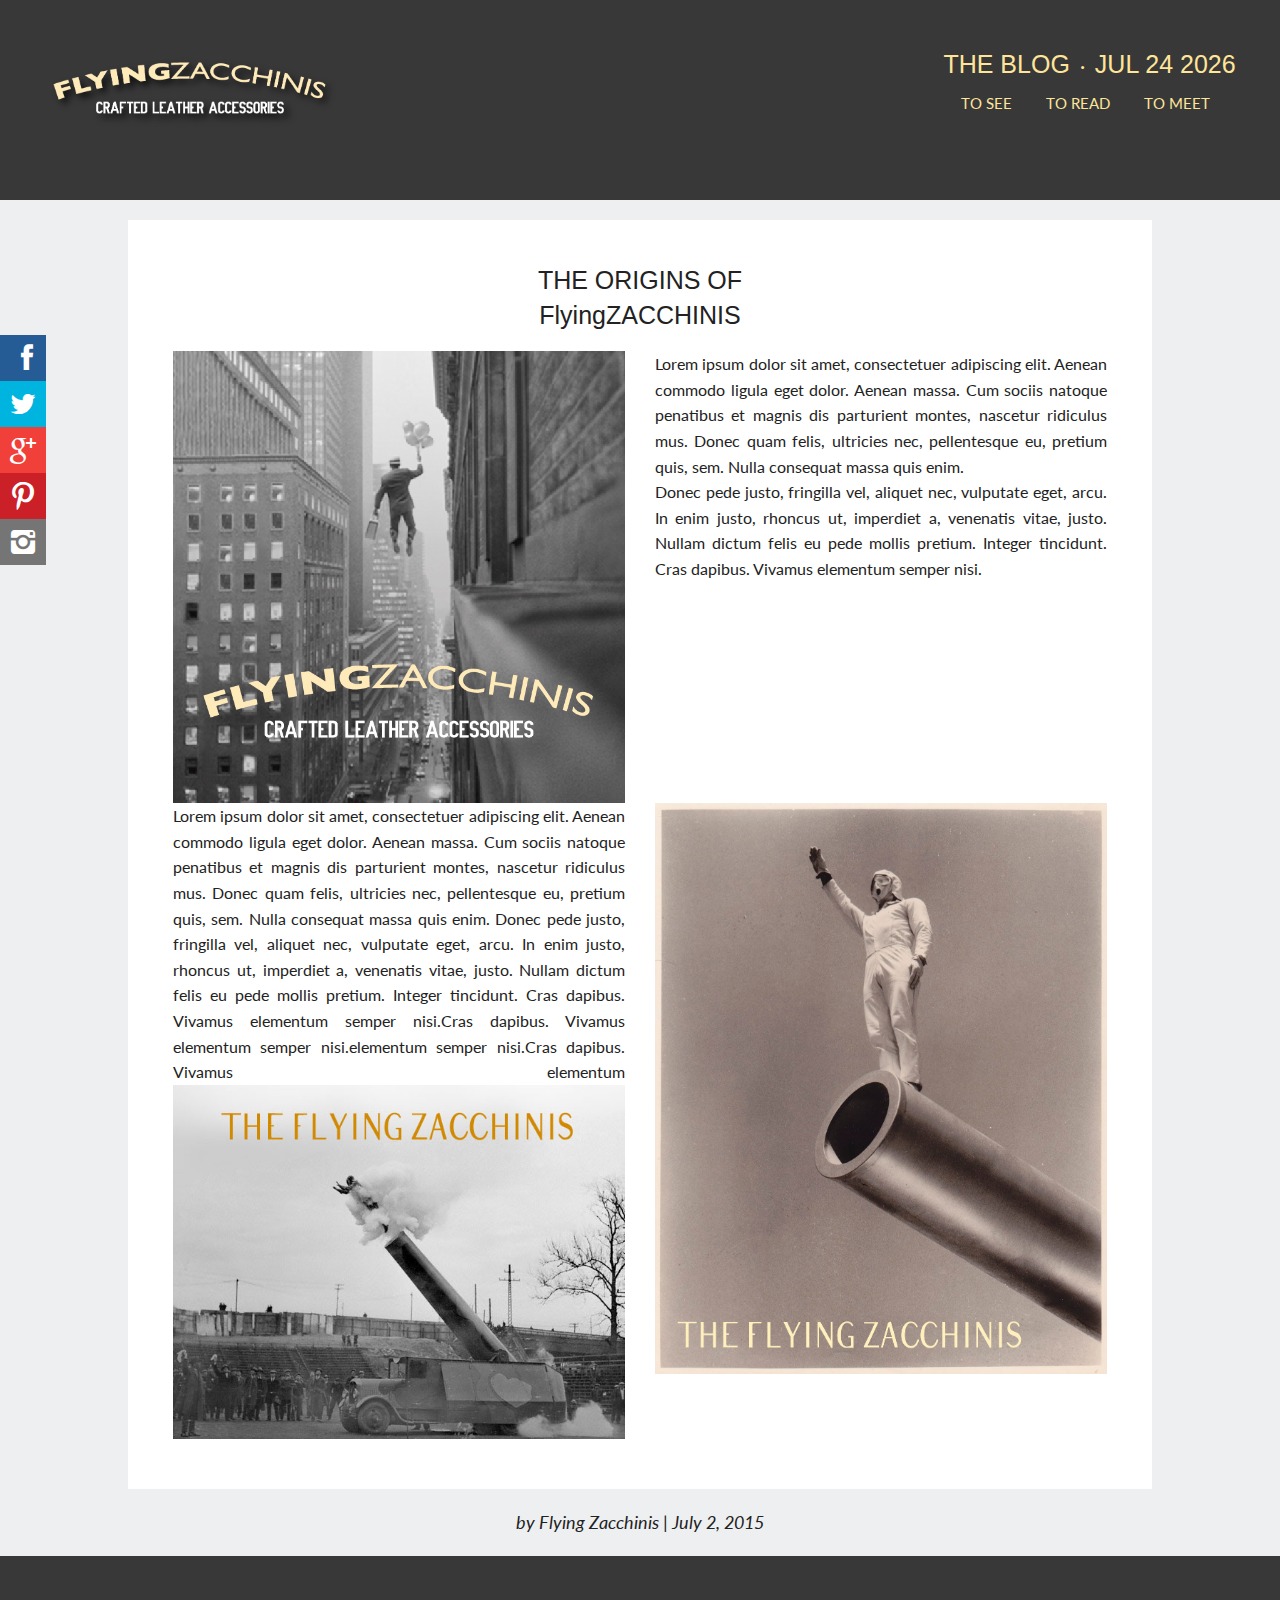
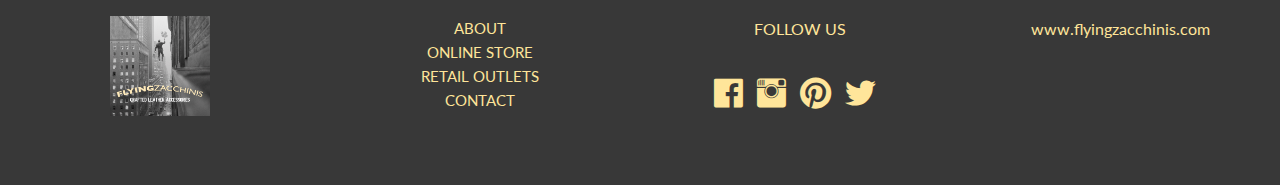
<file: index1.html>
<!doctype html>
<html class="no-js" lang="en">
  <head>
    <meta charset="utf-8" />
    <meta name="viewport" content="width=device-width, initial-scale=1.0" />
    <title>FlyingZacchinis| Blog</title>
    <link rel="stylesheet" href="css/foundation.css" />
    <link rel="stylesheet" href="css/project.css" />
    <link rel="stylesheet" href="css/foundation-icons.css" />
    <script src="js/vendor/modernizr.js"></script>
    <link rel="shortcut icon" href="http://www.flyingzacchinis.com/wp-content/uploads/2014/10/favicon.ico">
    <link rel="stylesheet" type="text/css" href="js/slick/slick.css"/>
    <link rel="stylesheet" type="text/css" href="js/slick/slick-theme.css"/>
    <link href='http://fonts.googleapis.com/css?family=Lato' rel='stylesheet' type='text/css'>
    <link rel="stylesheet" href="css/social-share-kit.css" type="text/css">

    <meta property="og:url"                content="http://romy5.github.io/FlyingZacchinis/index1.html" />
    <meta property="og:site_name"          content="Flying Zacchinis" />
    <meta property="og:type"               content="website" />
    <meta property="og:title"              content="Flying Zacchinis | Blog" />
    <meta property="og:description"        content="Flying Zacchinis | Blog" />
    <meta property="og:image"              content="http://romy5.github.io/FlyingZacchinis/img/8.jpg"/>

  </head>
  <body>
    <div class="ssk-sticky ssk-left ssk-center ssk-lg ssk-count">
      <a href="" class="ssk ssk-facebook ssk-lg"></a>
      <a href="" class="ssk ssk-twitter ssk-lg"></a>
      <a href="" class="ssk ssk-google-plus ssk-lg"></a>
      <a href="" class="ssk ssk-pinterest ssk-lg"></a>
      <a href="" class="ssk ssk-instagram ssk-lg"></a>
    </div>
    <div id="headercontainer" class="">
      <header id="header" class="">
           <a href="index.html"><img src="img/logo-02.png" alt="Logo"></a>
           <div id="headerbox">
            <h2>The blog</h2><span>·</span><h3 id="weekday"></h3><h3 id="date"></h3>
          <ul>
            <li><a href="#" class="btn yellow">TO SEE</a></li>
              <li><a href="#" class="btn yellow">TO READ</a></li>
              <li><a href="#" class="btn yellow">TO MEET</a></li>
          </ul>
          </div>
      </header>
    </div> 
          <div id="container">
            <div id="secondpage">  
            <h1>THE ORIGINS OF <br>FlyingZACCHINIS</h1>
            <div class="row">
            <div class="large-6 column">
              <img src="img/8.jpg" alt="">
            </div>
            <p class="large-6 column">Lorem ipsum dolor sit amet, consectetuer adipiscing elit. Aenean commodo ligula eget dolor. Aenean massa. Cum sociis natoque penatibus et magnis dis parturient montes, nascetur ridiculus mus. Donec quam felis, ultricies nec, pellentesque eu, pretium quis, sem. Nulla consequat massa quis enim. <br> Donec pede justo, fringilla vel, aliquet nec, vulputate eget, arcu. In enim justo, rhoncus ut, imperdiet a, venenatis vitae, justo. Nullam dictum felis eu pede mollis pretium. Integer tincidunt. Cras dapibus. Vivamus elementum semper nisi.</p>
            </div>
            <div class="row">
            <p class="large-6 column">Lorem ipsum dolor sit amet, consectetuer adipiscing elit. Aenean commodo ligula eget dolor. Aenean massa. Cum sociis natoque penatibus et magnis dis parturient montes, nascetur ridiculus mus. Donec quam felis, ultricies nec, pellentesque eu, pretium quis, sem. Nulla consequat massa quis enim. Donec pede justo, fringilla vel, aliquet nec, vulputate eget, arcu. In enim justo, rhoncus ut, imperdiet a, venenatis vitae, justo. Nullam dictum felis eu pede mollis pretium. Integer tincidunt. Cras dapibus. Vivamus elementum semper nisi.Cras dapibus. Vivamus elementum semper nisi.elementum semper nisi.Cras dapibus. Vivamus elementum<img src="img/10.jpg" alt=""></p>
            <p class="large-6 column"><img src="img/9.jpg" alt=""></p>
            </div>
            </div>
            </div>
            <div id="postdetails" class="row">
              <div class="small-11 small-centered columns"> 
              <span class="post-author">by Flying Zacchinis |</span>
              <span>July 2, 2015</span></div>
            </div>
        
         
        

    <footer>
      <div id="footercontainer" class="row">
        <div class="column large-3">
          <img src="img/8.jpg" alt="Logo">
        </div>
        
        <div class="column large-3">
          <ul id="footerlinks">
            <li><a href="http://www.flyingzacchinis.com/about/" >ABOUT</a></li>
            <li><a href="http://www.flyingzacchinis.com/online-store/" >ONLINE STORE</a></li>
            <li><a href="http://www.flyingzacchinis.com/online-store/retail-outlets" >RETAIL OUTLETS</a></li>
            <li><a href="http://www.flyingzacchinis.com/online-store/contact" >CONTACT</a></li>
          </ul>
        </div>
        <div id="socialmedia" class="column large-3">
          <ul>
            <p>follow us</p>
            <li><a href="https://www.facebook.com/pages/Flying-Zacchinis/302729515942?fref=ts"> <i class= "fi-social-facebook size-72"></i></a></li>
            <li><i class= "fi-social-instagram size-72"></i></li>
            <li><a href="https://www.pinterest.com/source/flyingzacchinis.com/" ><i class= "fi-social-pinterest"></i></a></li>
            <li><a href="https://twitter.com/flyingzacchinis"> <i class= "fi-social-twitter"></i></a></li>
          </ul>
        </div>
        <div id="address" class="column large-3">
          <p><a href="http://www.flyingzacchinis.com/">www.flyingzacchinis.com</a></p>
        </div> 
      </div>
    </footer>
      
    <script type="text/javascript" src="js/social-share-kit.js"></script> 
    <script src="js/vendor/jquery.js"></script>
    <script src="js/foundation.min.js"></script>
    <script type="text/javascript" src="js/slick/slick.min.js"></script>
    <script src="js/project.js"></script>
    <script>
      $(document).foundation();
    </script>
  </body>
</html>
</file>
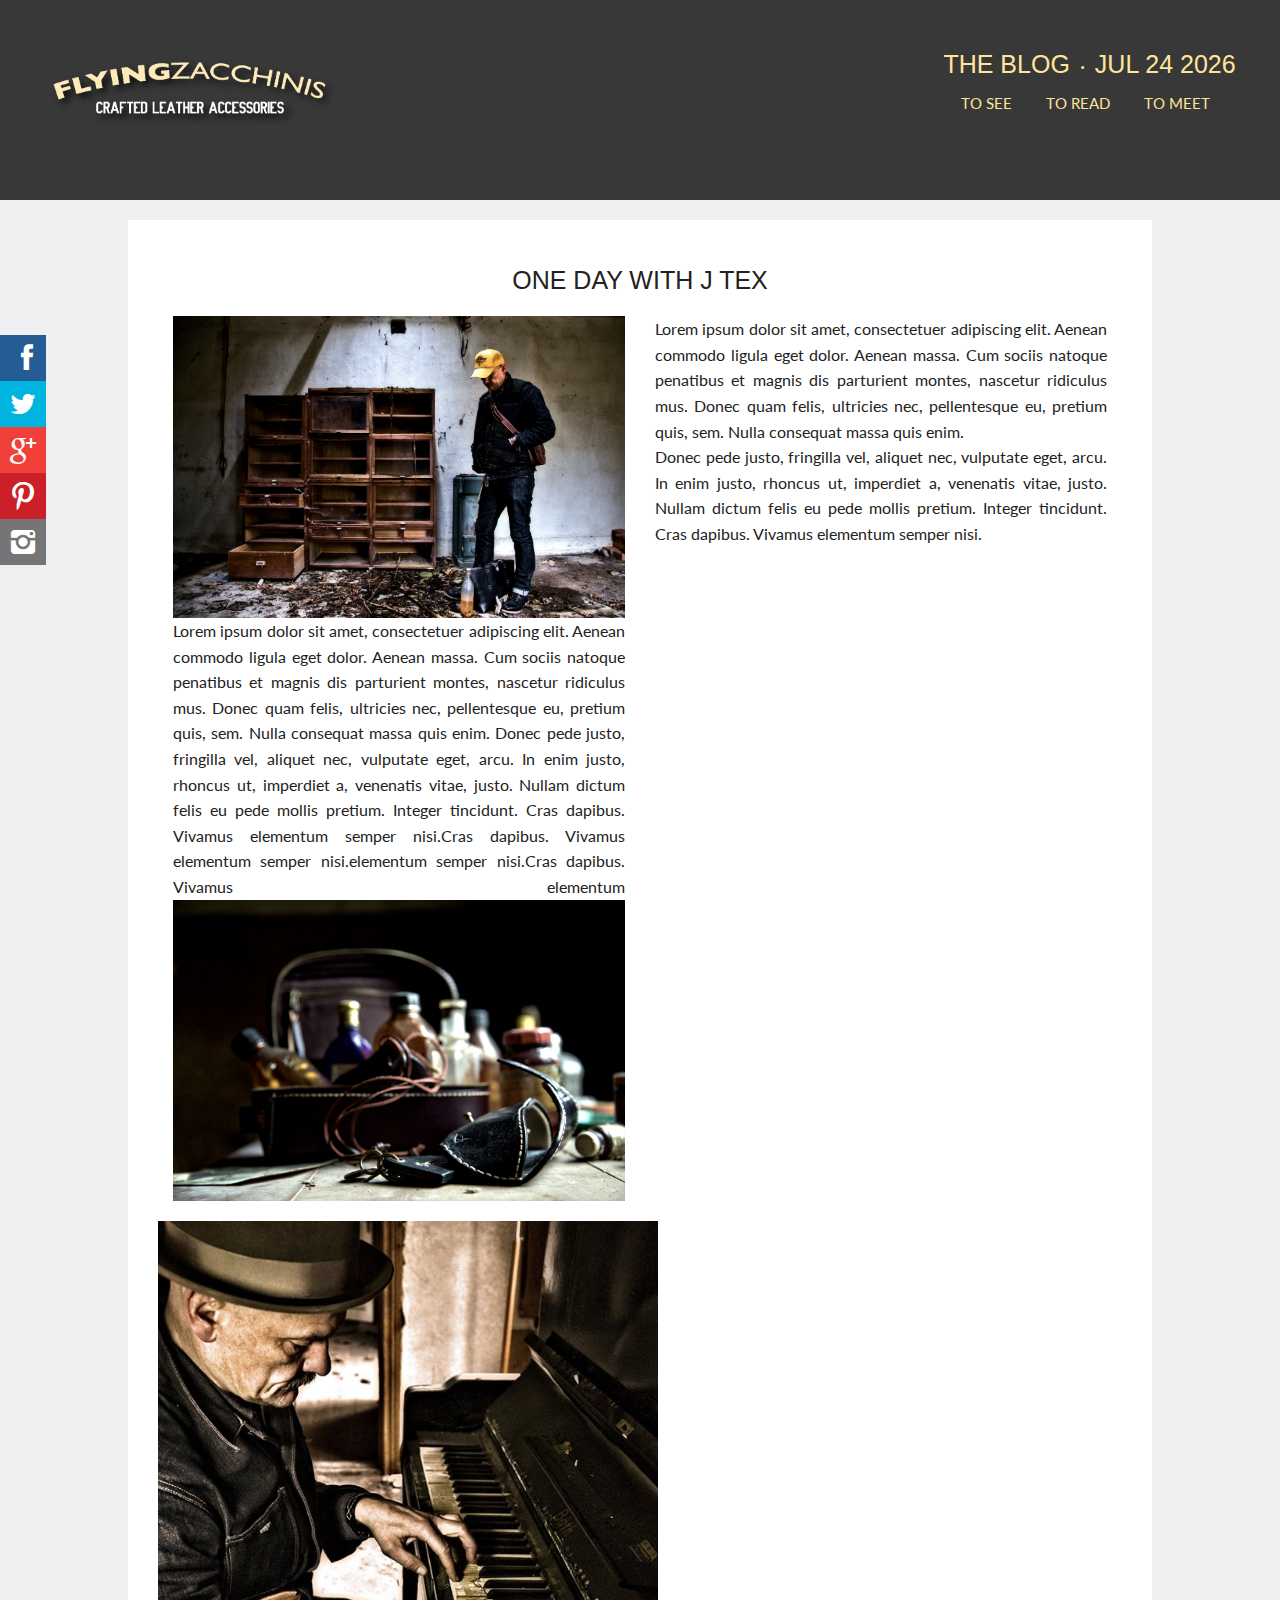
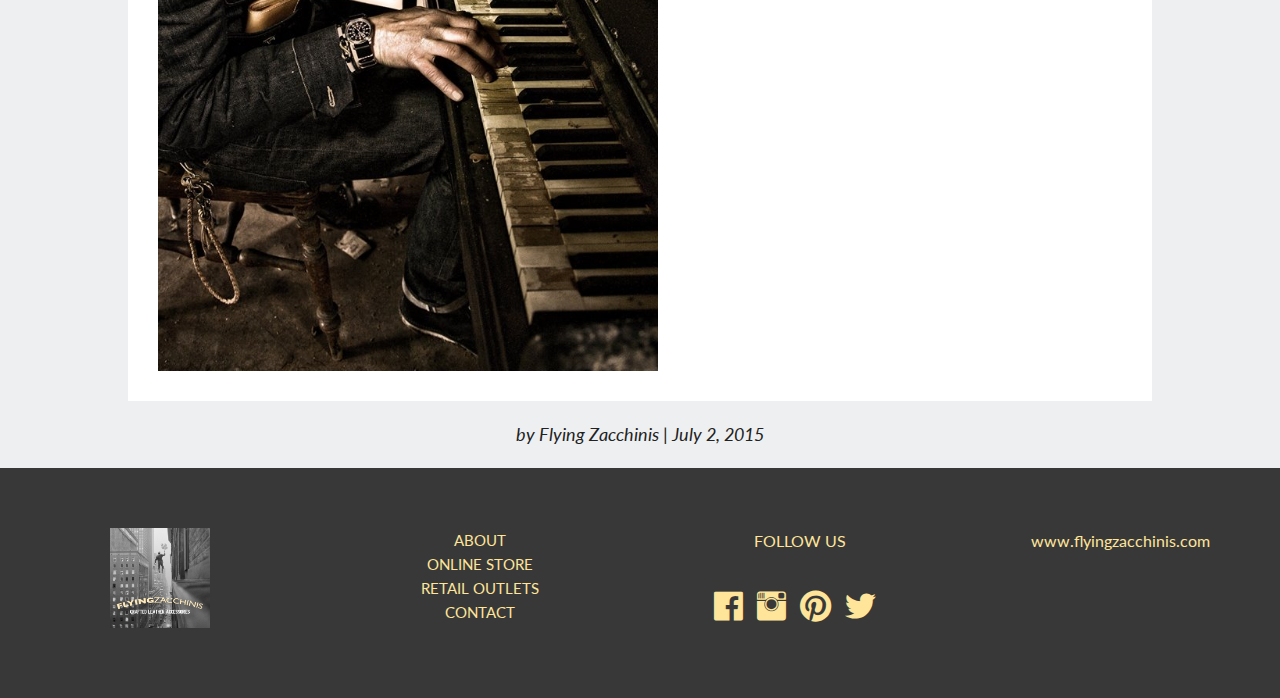
<file: index2.html>
<!doctype html>
<html class="no-js" lang="en">
  <head>
    <meta charset="utf-8" />
    <meta name="viewport" content="width=device-width, initial-scale=1.0" />
    <title>FlyingZacchinis| Blog</title>
    <link rel="stylesheet" href="css/foundation.css" />
    <link rel="stylesheet" href="css/project.css" />
    <link rel="stylesheet" href="css/foundation-icons.css" />
    <script src="js/vendor/modernizr.js"></script>
    <link rel="shortcut icon" href="http://www.flyingzacchinis.com/wp-content/uploads/2014/10/favicon.ico">
    <link rel="stylesheet" type="text/css" href="js/slick/slick.css"/>
    <link rel="stylesheet" type="text/css" href="js/slick/slick-theme.css"/>
    <link href='http://fonts.googleapis.com/css?family=Lato' rel='stylesheet' type='text/css'>
    <link rel="stylesheet" href="css/social-share-kit.css" type="text/css">
  </head>
  <body>
    <div class="ssk-sticky ssk-left ssk-center ssk-lg ssk-count">
      <a href="" class="ssk ssk-facebook ssk-lg"></a>
      <a href="" class="ssk ssk-twitter ssk-lg"></a>
      <a href="" class="ssk ssk-google-plus ssk-lg"></a>
      <a href="" class="ssk ssk-pinterest ssk-lg"></a>
      <a href="" class="ssk ssk-instagram ssk-lg"></a>
    </div>
    <div id="headercontainer" class="">
      <header id="header" class="">
           <a href="index.html"><img src="img/logo-02.png" alt="Logo"></a>
           <div id="headerbox">
            <h2>The blog</h2><span>·</span><h3 id="weekday"></h3><h3 id="date"></h3>
          <ul>
            <li><a href="#" class="btn yellow">TO SEE</a></li>
              <li><a href="#" class="btn yellow">TO READ</a></li>
              <li><a href="#" class="btn yellow">TO MEET</a></li>
          </ul>
          </div>
      </header>
    </div> 
          <div id="container">
            <div id="secondpage">  
            <h1>ONE DAY WITH J TEX</h1>
            <div class="row">
            <div class="large-6 column">
              <img src="img/18.jpg" alt="">
            </div>
            <p class="large-6 column">Lorem ipsum dolor sit amet, consectetuer adipiscing elit. Aenean commodo ligula eget dolor. Aenean massa. Cum sociis natoque penatibus et magnis dis parturient montes, nascetur ridiculus mus. Donec quam felis, ultricies nec, pellentesque eu, pretium quis, sem. Nulla consequat massa quis enim. <br> Donec pede justo, fringilla vel, aliquet nec, vulputate eget, arcu. In enim justo, rhoncus ut, imperdiet a, venenatis vitae, justo. Nullam dictum felis eu pede mollis pretium. Integer tincidunt. Cras dapibus. Vivamus elementum semper nisi.</p>
          </div>
          <p class="large-6 column">Lorem ipsum dolor sit amet, consectetuer adipiscing elit. Aenean commodo ligula eget dolor. Aenean massa. Cum sociis natoque penatibus et magnis dis parturient montes, nascetur ridiculus mus. Donec quam felis, ultricies nec, pellentesque eu, pretium quis, sem. Nulla consequat massa quis enim. Donec pede justo, fringilla vel, aliquet nec, vulputate eget, arcu. In enim justo, rhoncus ut, imperdiet a, venenatis vitae, justo. Nullam dictum felis eu pede mollis pretium. Integer tincidunt. Cras dapibus. Vivamus elementum semper nisi.Cras dapibus. Vivamus elementum semper nisi.elementum semper nisi.Cras dapibus. Vivamus elementum<img src="img/16.jpg" alt=""></p>
          <img src="img/17.jpg" alt="">
          </div>
          </div>
          <div id="postdetails" class="row">
              <div class="small-11 small-centered columns"> 
              <span class="post-author">by Flying Zacchinis |</span>
              <span>July 2, 2015</span></div>
            </div>



    <footer>
      <div id="footercontainer" class="row">
        <div class="column large-3">
          <img src="img/8.jpg" alt="Logo">
        </div>
        
        <div class="column large-3">
          <ul id="footerlinks">
            <li><a href="http://www.flyingzacchinis.com/about/" >ABOUT</a></li>
            <li><a href="http://www.flyingzacchinis.com/online-store/" >ONLINE STORE</a></li>
            <li><a href="http://www.flyingzacchinis.com/online-store/retail-outlets" >RETAIL OUTLETS</a></li>
            <li><a href="http://www.flyingzacchinis.com/online-store/contact" >CONTACT</a></li>
          </ul>
        </div>
        <div id="socialmedia" class="column large-3">
          <ul>
            <p>follow us</p>
            <li><a href="https://www.facebook.com/pages/Flying-Zacchinis/302729515942?fref=ts"> <i class= "fi-social-facebook size-72"></i></a></li>
            <li><i class= "fi-social-instagram size-72"></i></li>
            <li><a href="https://www.pinterest.com/source/flyingzacchinis.com/" ><i class= "fi-social-pinterest"></i></a></li>
            <li><a href="https://twitter.com/flyingzacchinis"> <i class= "fi-social-twitter"></i></a></li>
          </ul>
        </div>
        <div id="address" class="column large-3">
          <p><a href="http://www.flyingzacchinis.com/">www.flyingzacchinis.com</a></p>
        </div> 
      </div>
    </footer>
      
    <script type="text/javascript" src="js/social-share-kit.js"></script>  
    <script src="js/vendor/jquery.js"></script>
    <script src="js/foundation.min.js"></script>
    <script type="text/javascript" src="js/slick/slick.min.js"></script>
    <script src="js/project.js"></script>
    <script>
      $(document).foundation();
    </script>
  </body>
</html>
</file>
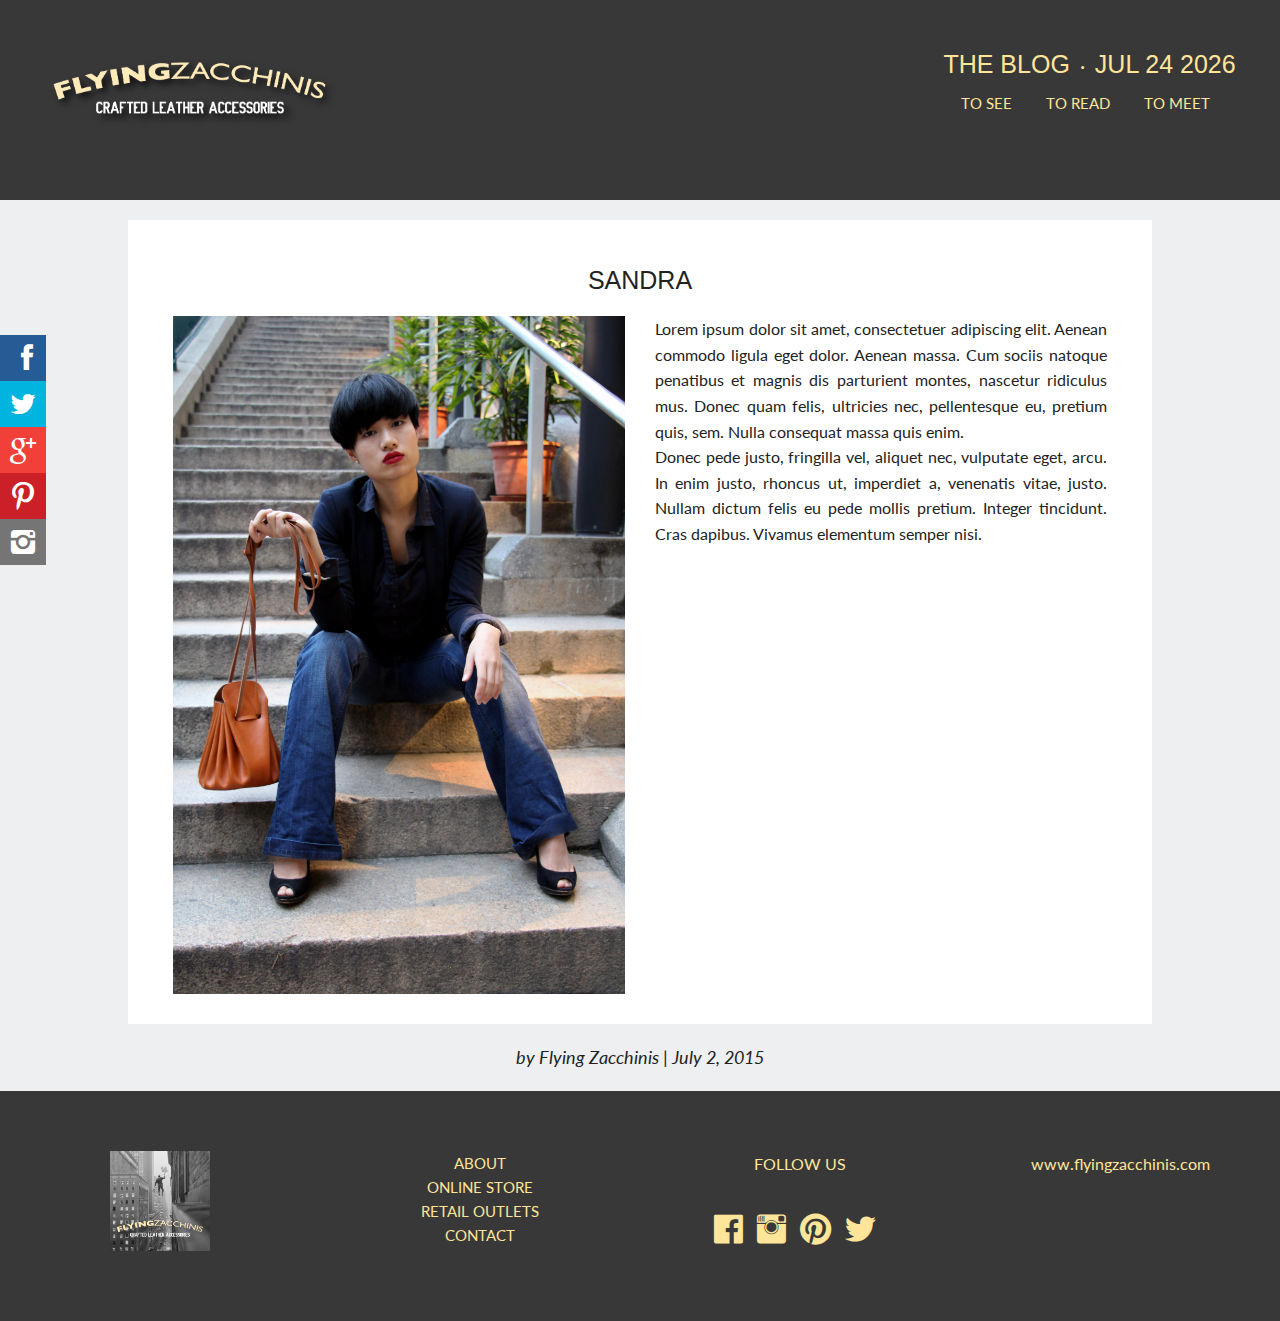
<file: index3.html>
<!doctype html>
<html class="no-js" lang="en">
  <head>
    <meta charset="utf-8" />
    <meta name="viewport" content="width=device-width, initial-scale=1.0" />
    <title>FlyingZacchinis| Blog</title>
    <link rel="stylesheet" href="css/foundation.css" />
    <link rel="stylesheet" href="css/project.css" />
    <link rel="stylesheet" href="css/foundation-icons.css" />
    <script src="js/vendor/modernizr.js"></script>
    <link rel="shortcut icon" href="http://www.flyingzacchinis.com/wp-content/uploads/2014/10/favicon.ico">
    <link rel="stylesheet" type="text/css" href="js/slick/slick.css"/>
    <link rel="stylesheet" type="text/css" href="js/slick/slick-theme.css"/>
    <link href='http://fonts.googleapis.com/css?family=Lato' rel='stylesheet' type='text/css'>
    <link rel="stylesheet" href="css/social-share-kit.css" type="text/css">
  </head>
  <body>
    <div class="ssk-sticky ssk-left ssk-center ssk-lg ssk-count">
      <a href="" class="ssk ssk-facebook ssk-lg"></a>
      <a href="" class="ssk ssk-twitter ssk-lg"></a>
      <a href="" class="ssk ssk-google-plus ssk-lg"></a>
      <a href="" class="ssk ssk-pinterest ssk-lg"></a>
      <a href="" class="ssk ssk-instagram ssk-lg"></a>
    </div>
    <div id="headercontainer" class="">
      <header id="header" class="">
           <a href="index.html"><img src="img/logo-02.png" alt="Logo"></a>
           <div id="headerbox">
            <h2>The blog</h2><span>·</span><h3 id="weekday"></h3><h3 id="date"></h3>
          <ul>
            <li><a href="#" class="btn yellow">TO SEE</a></li>
              <li><a href="#" class="btn yellow">TO READ</a></li>
              <li><a href="#" class="btn yellow">TO MEET</a></li>
          </ul>
          </div>
      </header>
    </div> 
          <div id="container">
            <div id="secondpage">  
            <h1>SANDRA</h1>
            <div class="row">
            <div class="large-6 column">
              <img src="img/19.jpg" alt="">
            </div>
            <p class="large-6 column">Lorem ipsum dolor sit amet, consectetuer adipiscing elit. Aenean commodo ligula eget dolor. Aenean massa. Cum sociis natoque penatibus et magnis dis parturient montes, nascetur ridiculus mus. Donec quam felis, ultricies nec, pellentesque eu, pretium quis, sem. Nulla consequat massa quis enim. <br> Donec pede justo, fringilla vel, aliquet nec, vulputate eget, arcu. In enim justo, rhoncus ut, imperdiet a, venenatis vitae, justo. Nullam dictum felis eu pede mollis pretium. Integer tincidunt. Cras dapibus. Vivamus elementum semper nisi.</p>
          </div>
          </div>
          </div>
          <div id="postdetails" class="row">
              <div class="small-11 small-centered columns"> 
              <span class="post-author">by Flying Zacchinis |</span>
              <span>July 2, 2015</span></div>
            </div>
    <footer>
      <div id="footercontainer" class="row">
        <div class="column large-3">
          <img src="img/8.jpg" alt="Logo">
        </div>
        
        <div class="column large-3">
          <ul id="footerlinks">
            <li><a href="http://www.flyingzacchinis.com/about/" >ABOUT</a></li>
            <li><a href="http://www.flyingzacchinis.com/online-store/" >ONLINE STORE</a></li>
            <li><a href="http://www.flyingzacchinis.com/online-store/retail-outlets" >RETAIL OUTLETS</a></li>
            <li><a href="http://www.flyingzacchinis.com/online-store/contact" >CONTACT</a></li>
          </ul>
        </div>
        <div id="socialmedia" class="column large-3">
          <ul>
            <p>follow us</p>
            <li><a href="https://www.facebook.com/pages/Flying-Zacchinis/302729515942?fref=ts"> <i class= "fi-social-facebook size-72"></i></a></li>
            <li><i class= "fi-social-instagram size-72"></i></li>
            <li><a href="https://www.pinterest.com/source/flyingzacchinis.com/" ><i class= "fi-social-pinterest"></i></a></li>
            <li><a href="https://twitter.com/flyingzacchinis"> <i class= "fi-social-twitter"></i></a></li>
          </ul>
        </div>
        <div id="address" class="column large-3">
          <p><a href="http://www.flyingzacchinis.com/">www.flyingzacchinis.com</a></p>
        </div> 
      </div>
    </footer>
      
    <script type="text/javascript" src="js/social-share-kit.js"></script>  
    <script src="js/vendor/jquery.js"></script>
    <script src="js/foundation.min.js"></script>
    <script type="text/javascript" src="js/slick/slick.min.js"></script>
    <script src="js/project.js"></script>
    <script>
      $(document).foundation();
    </script>
  </body>
</html>
</file>
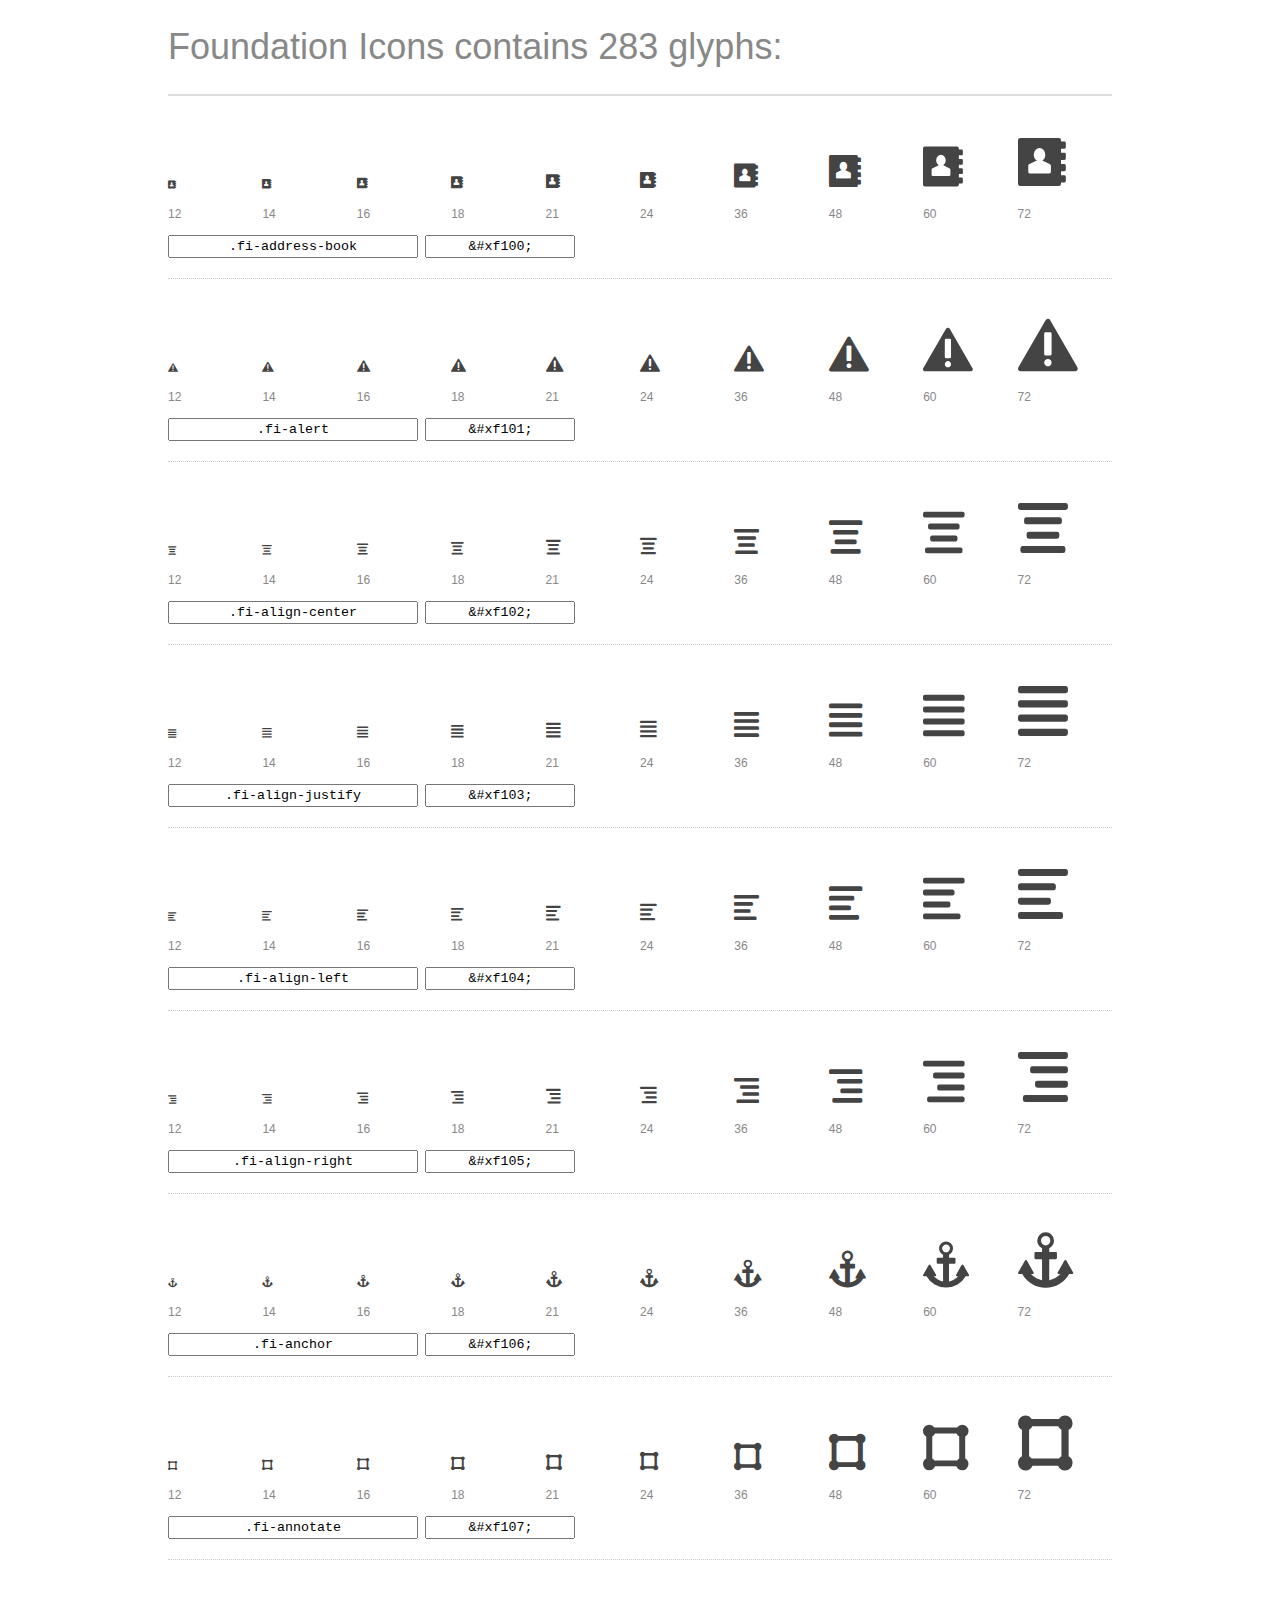
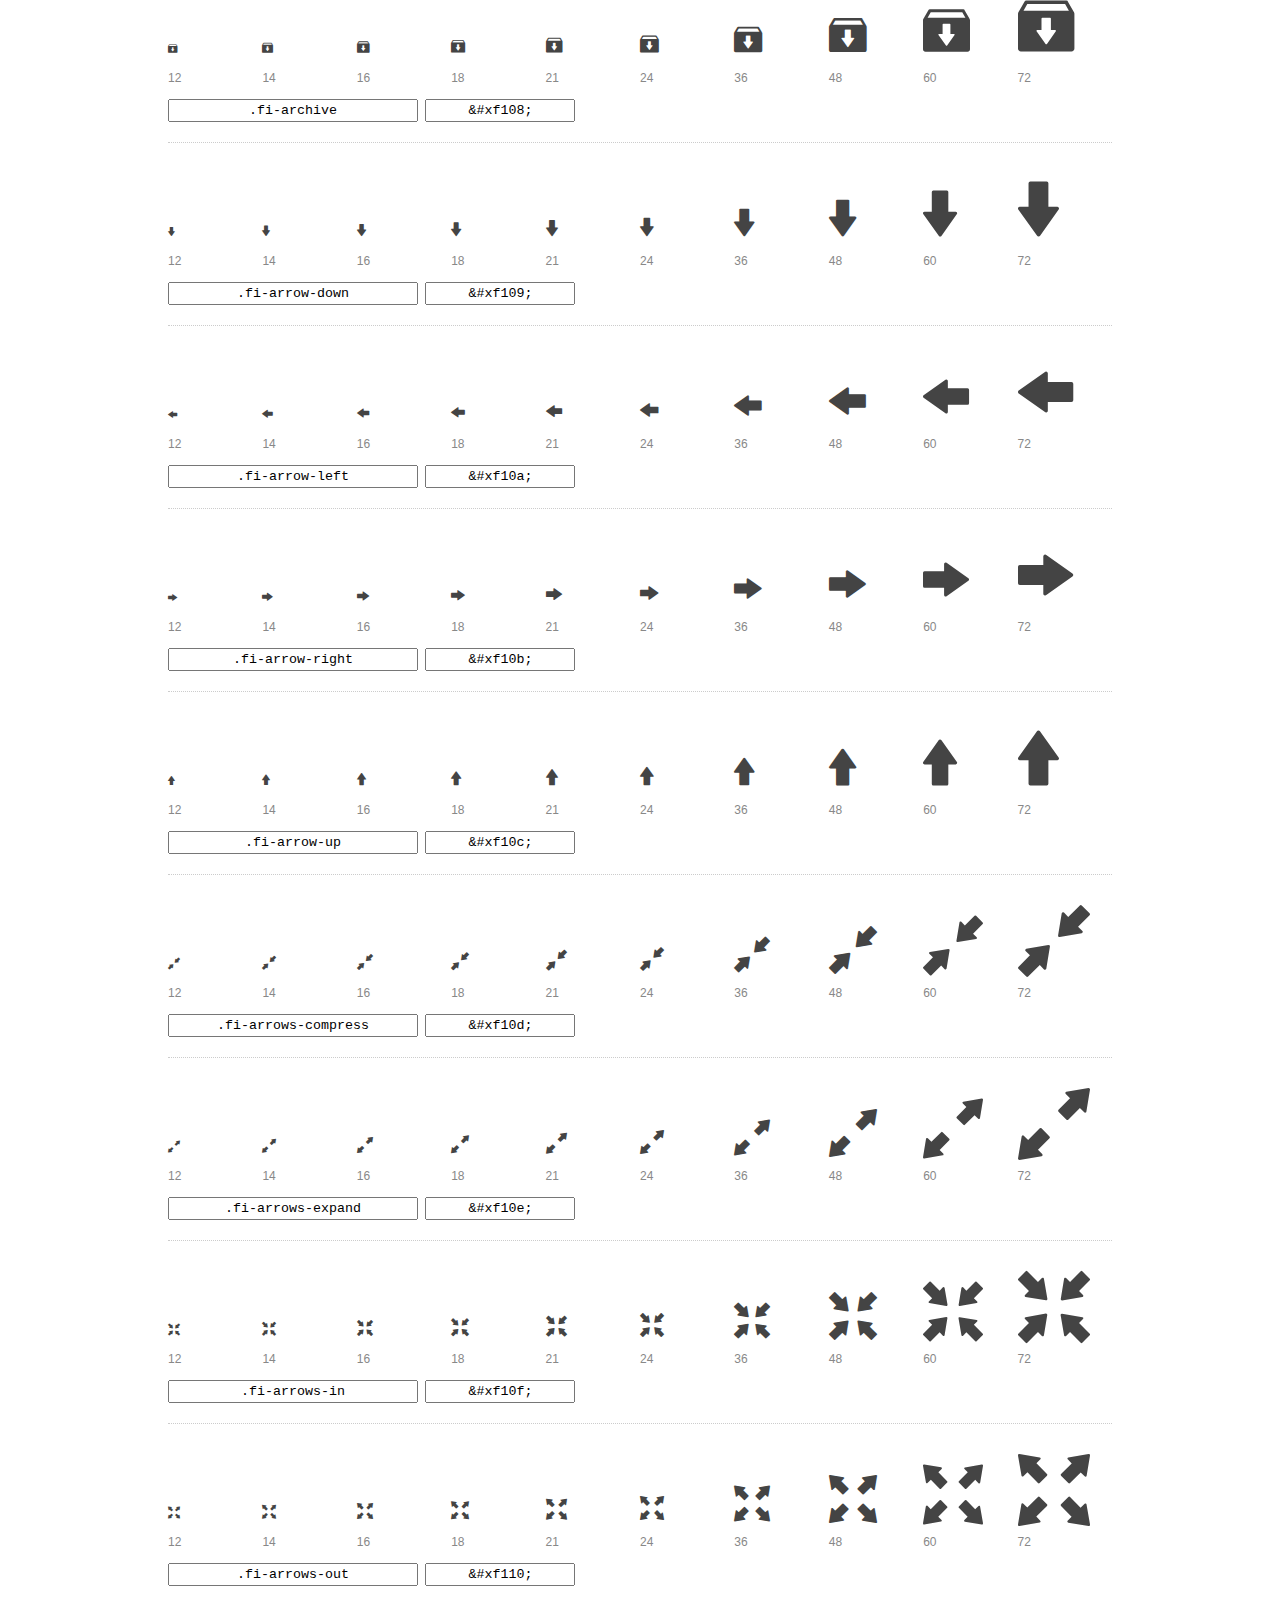
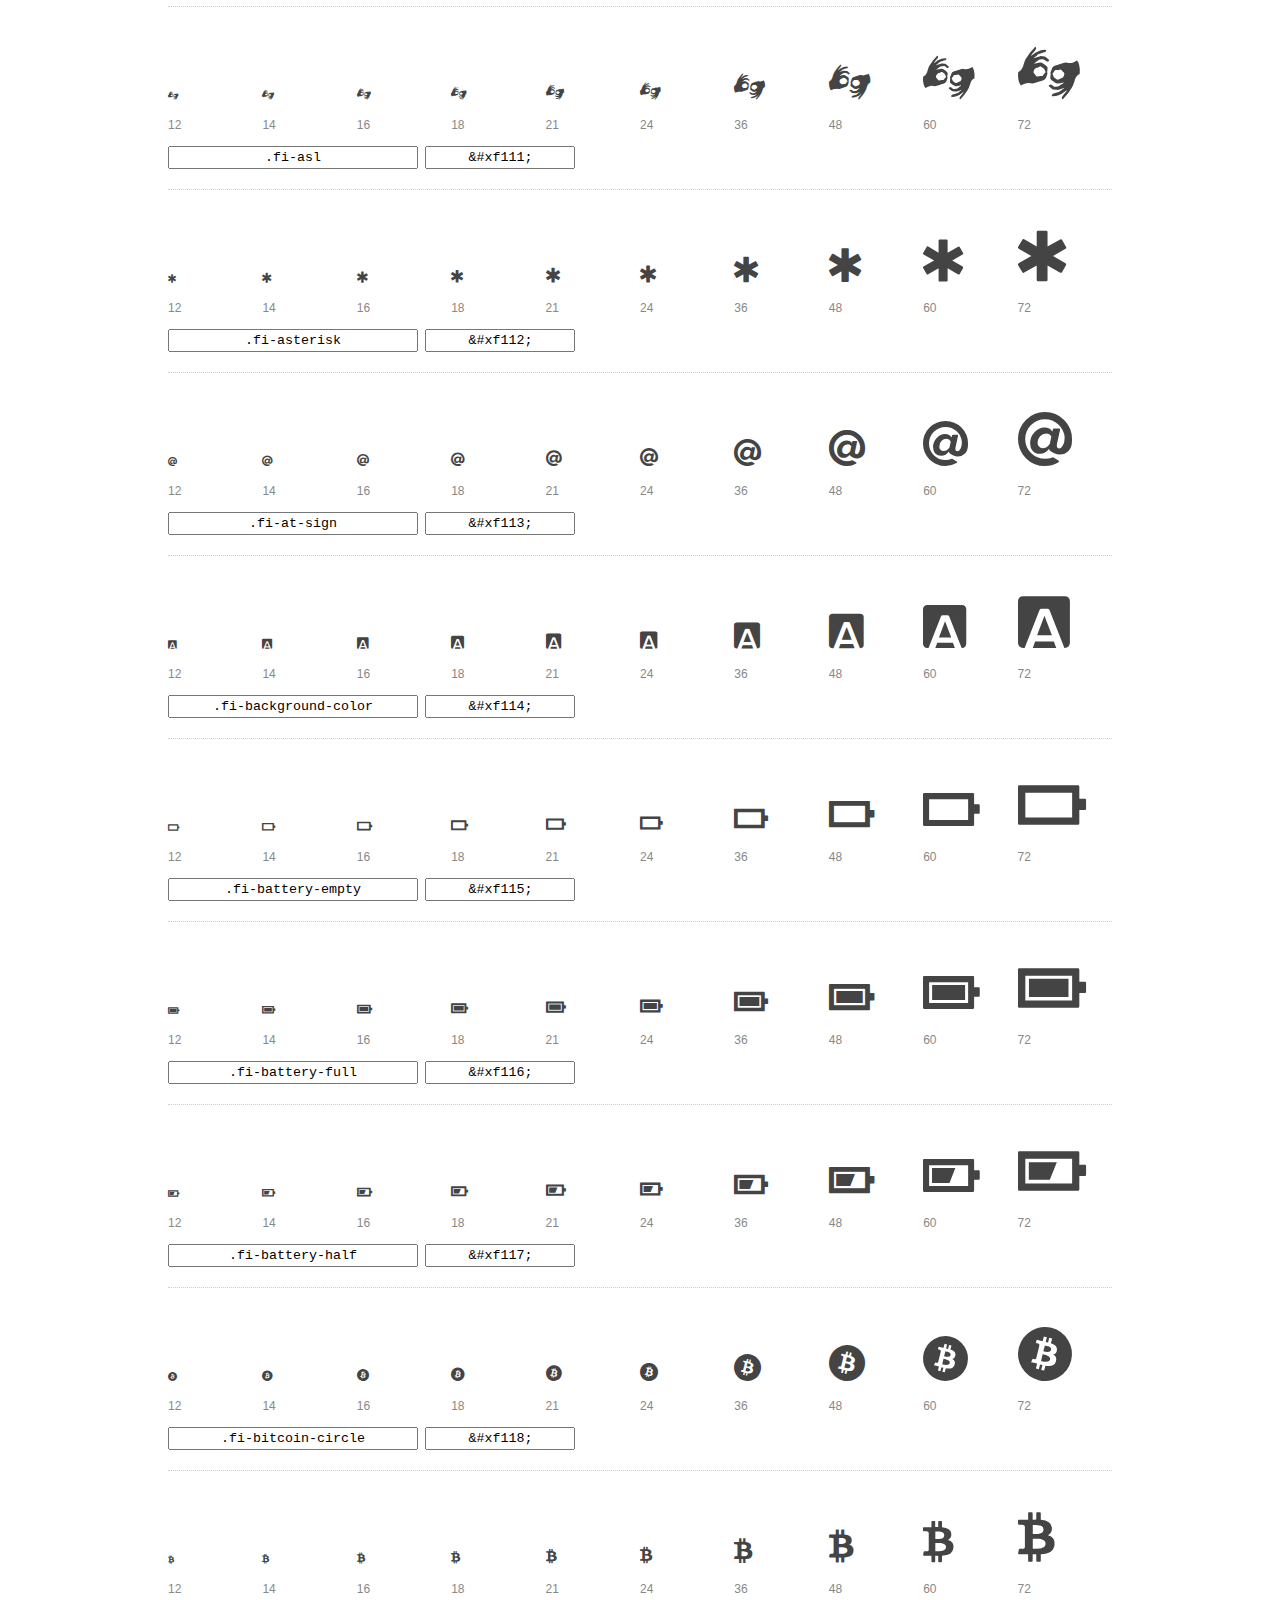
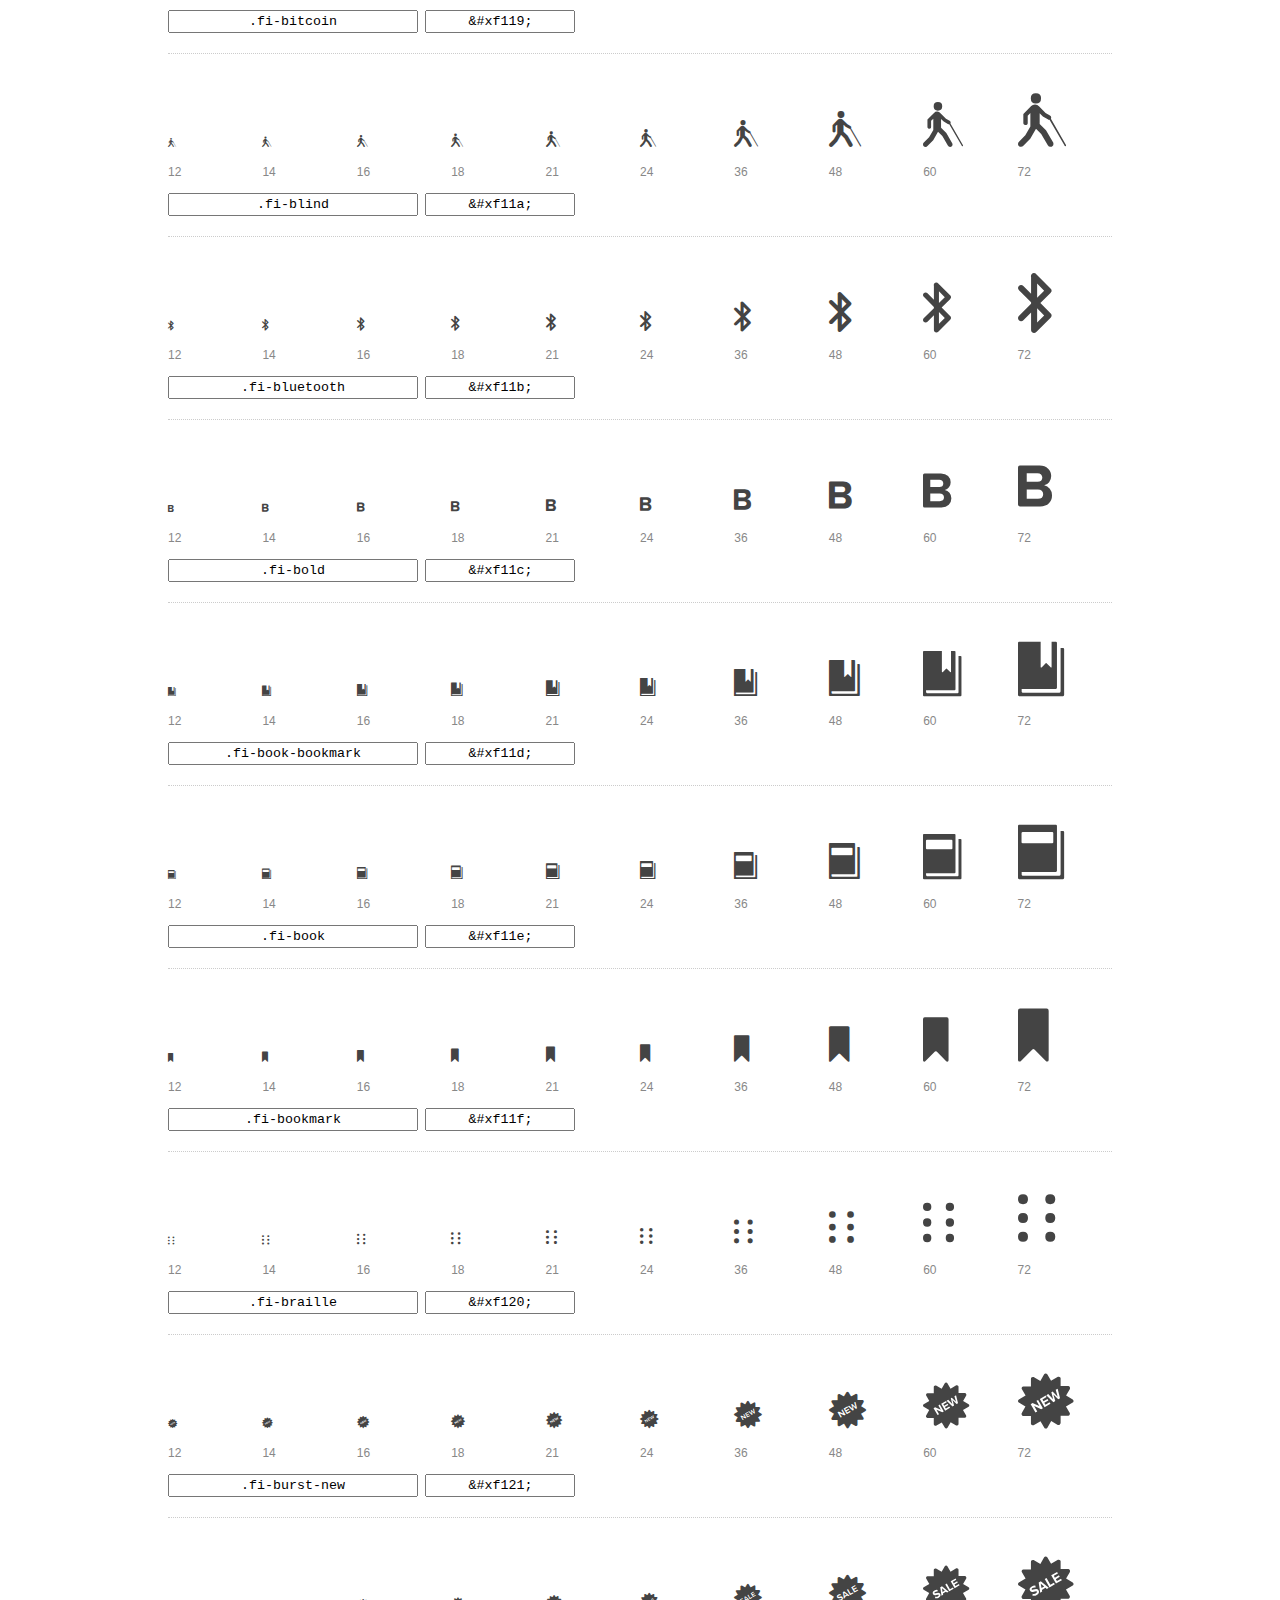
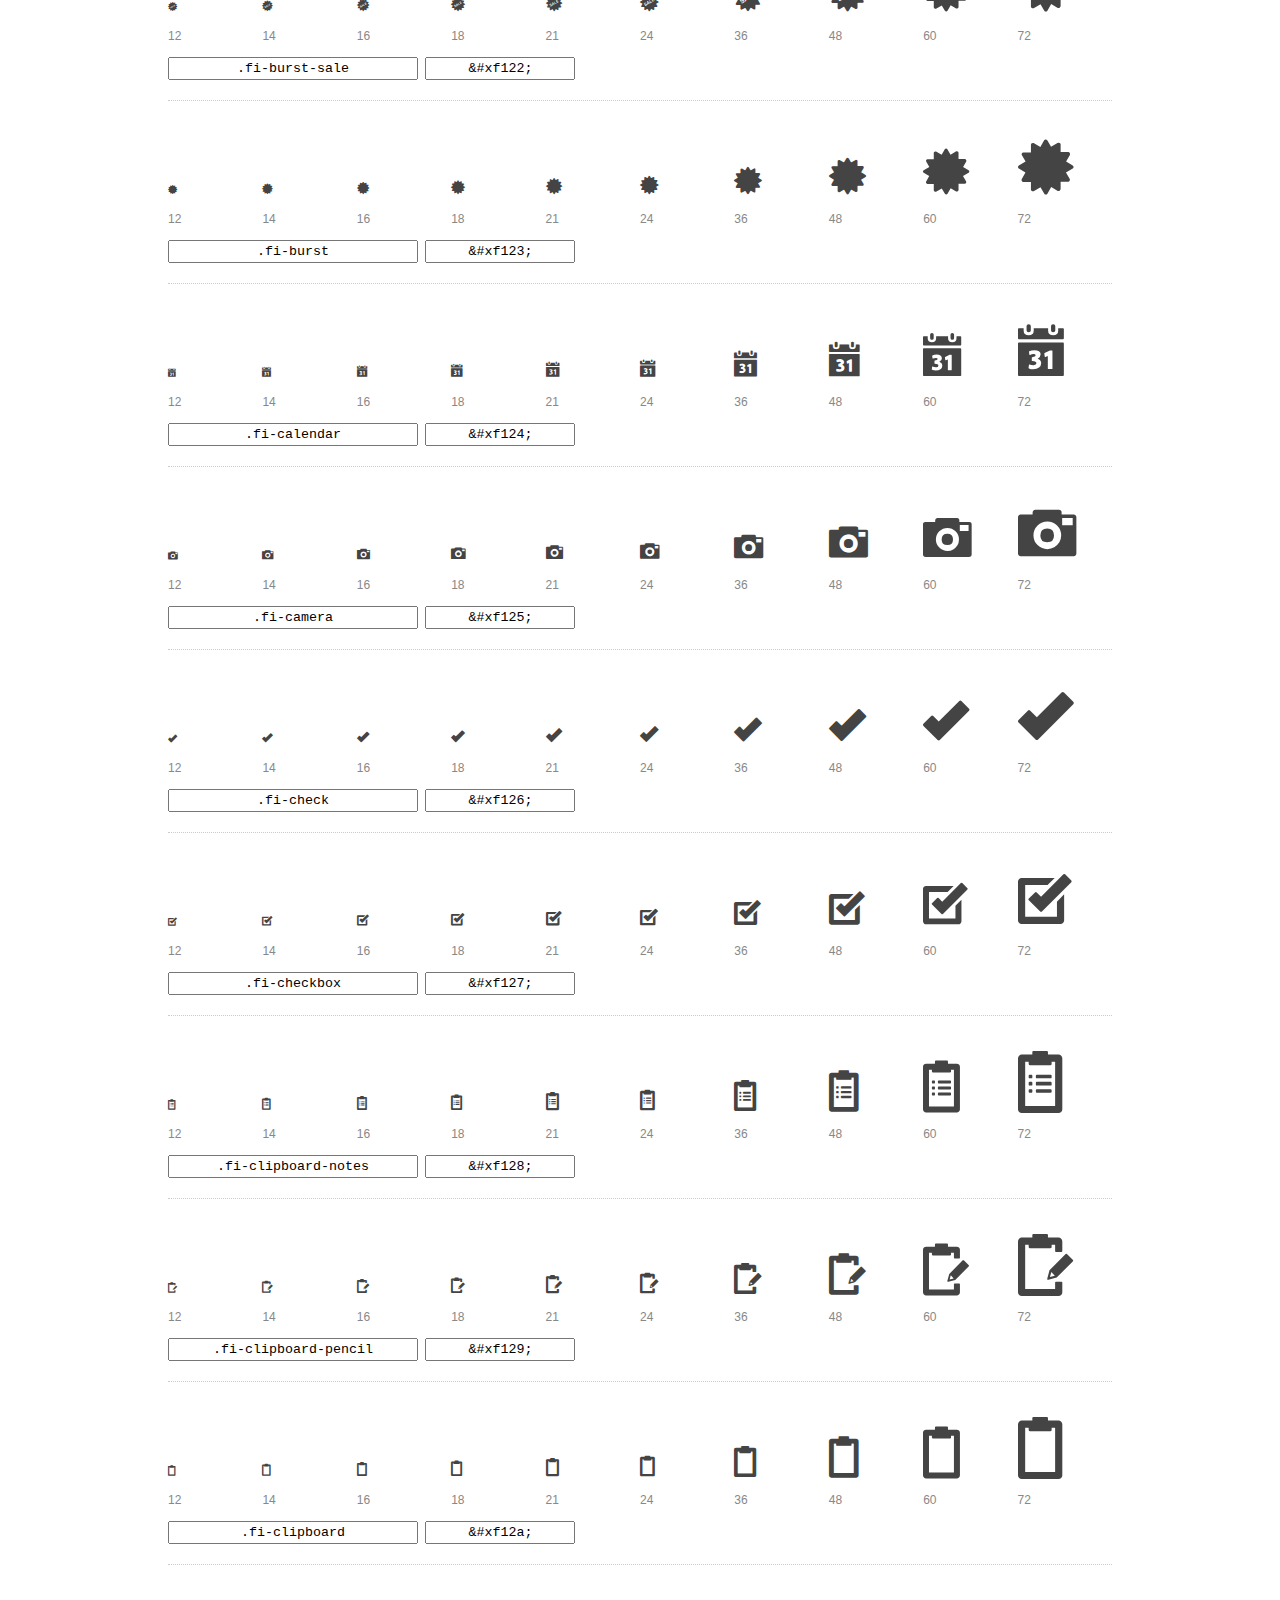
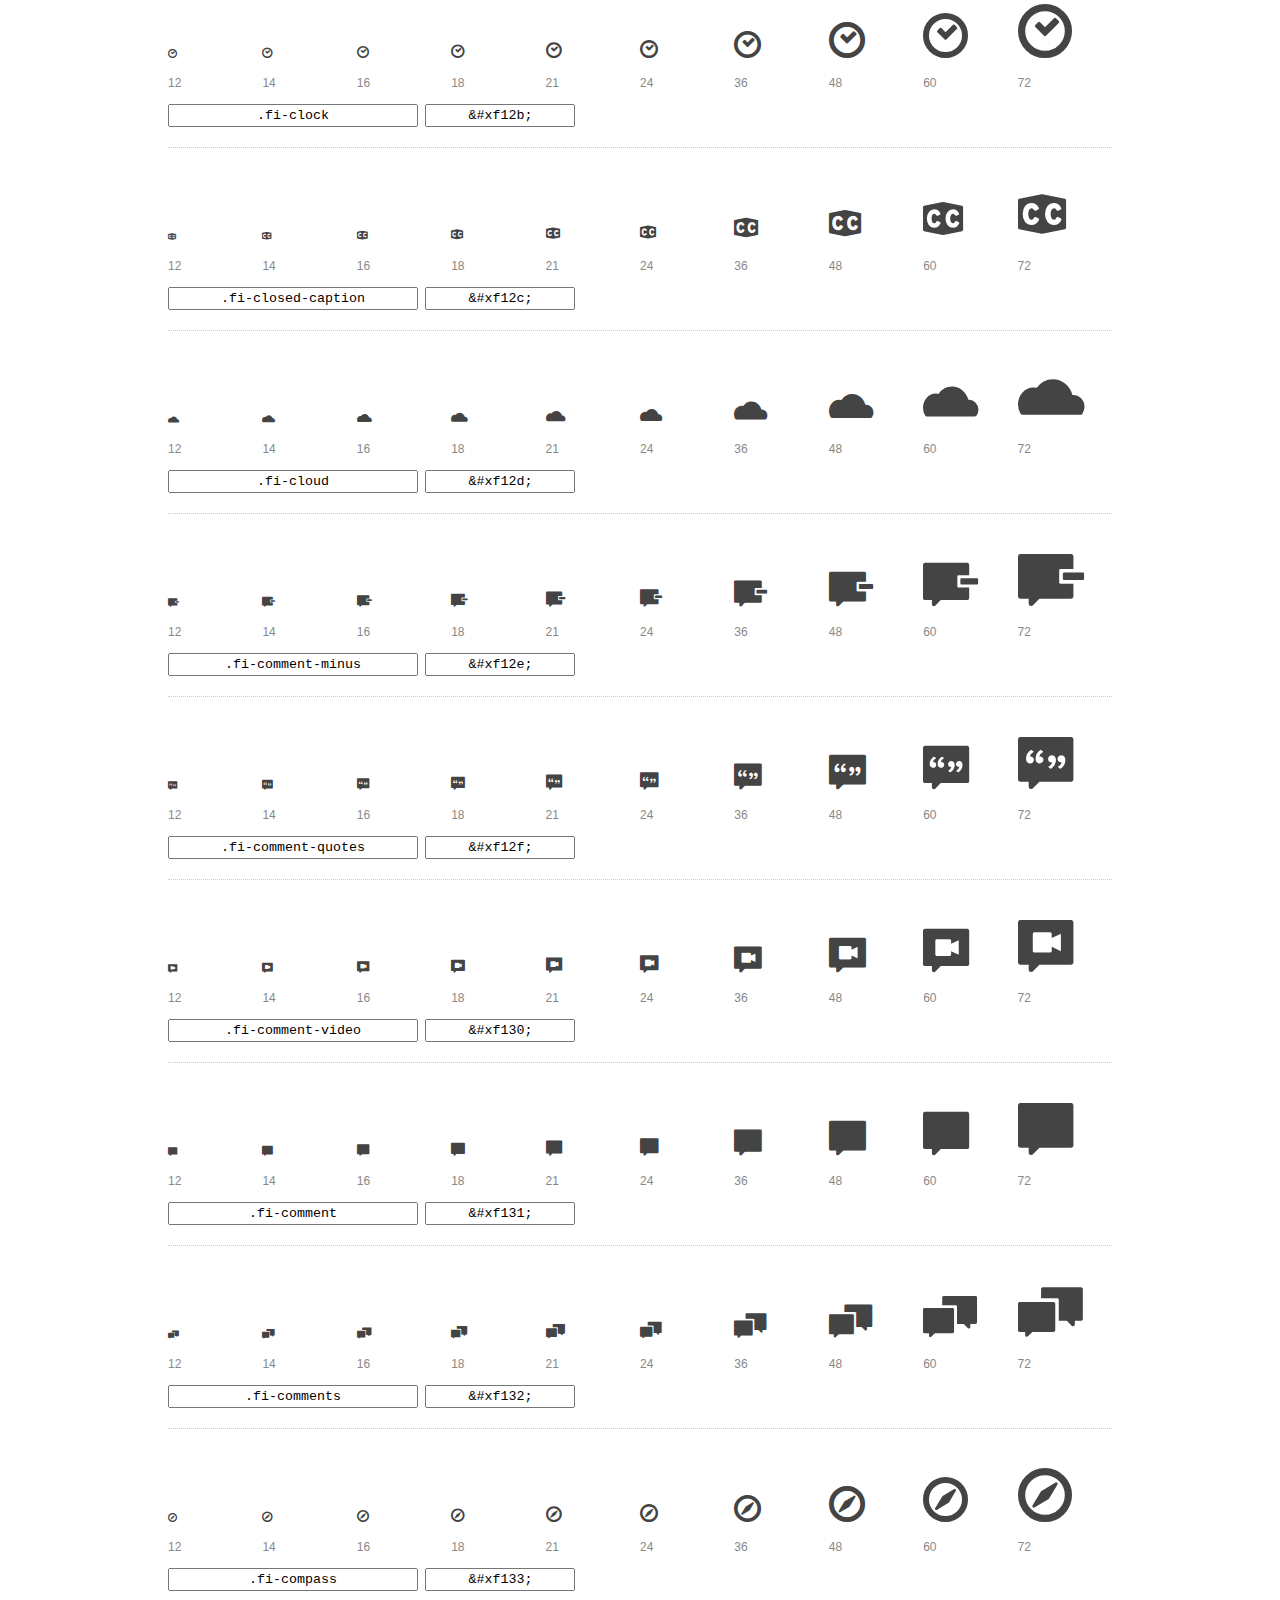
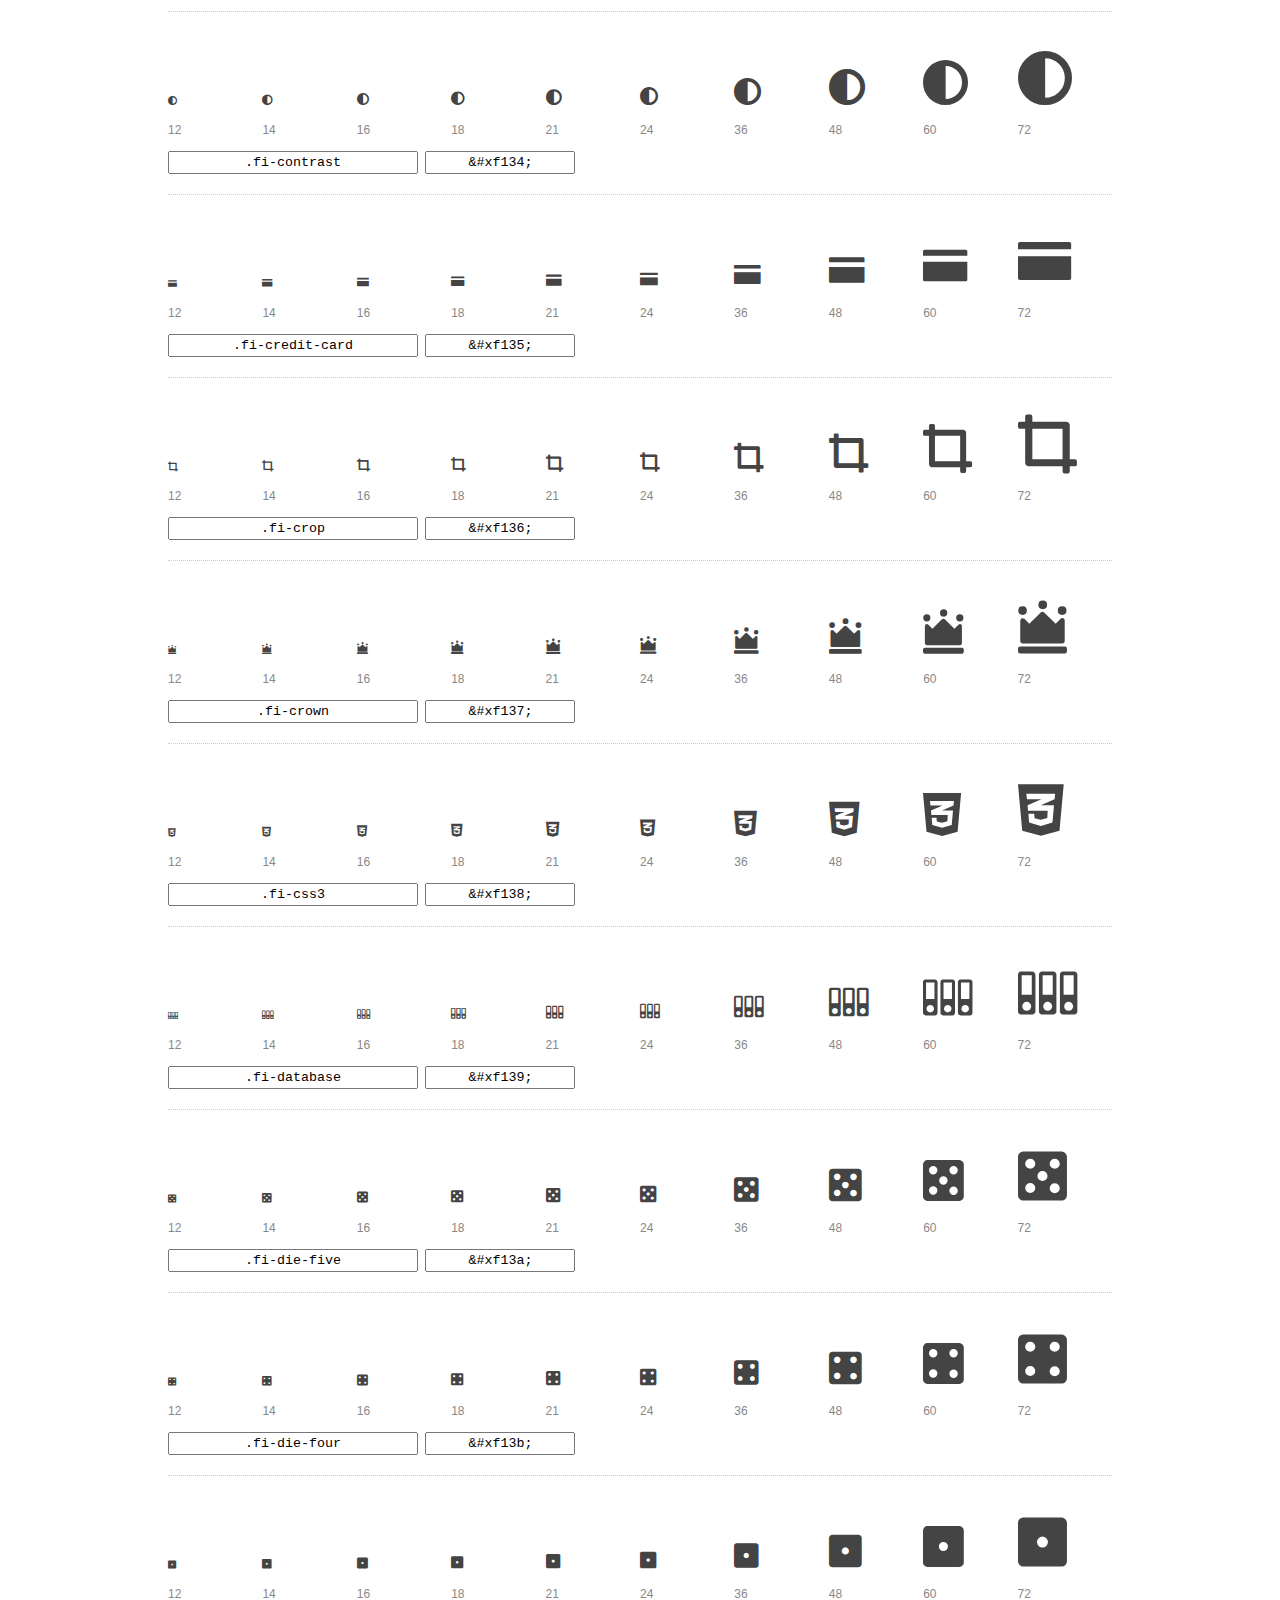
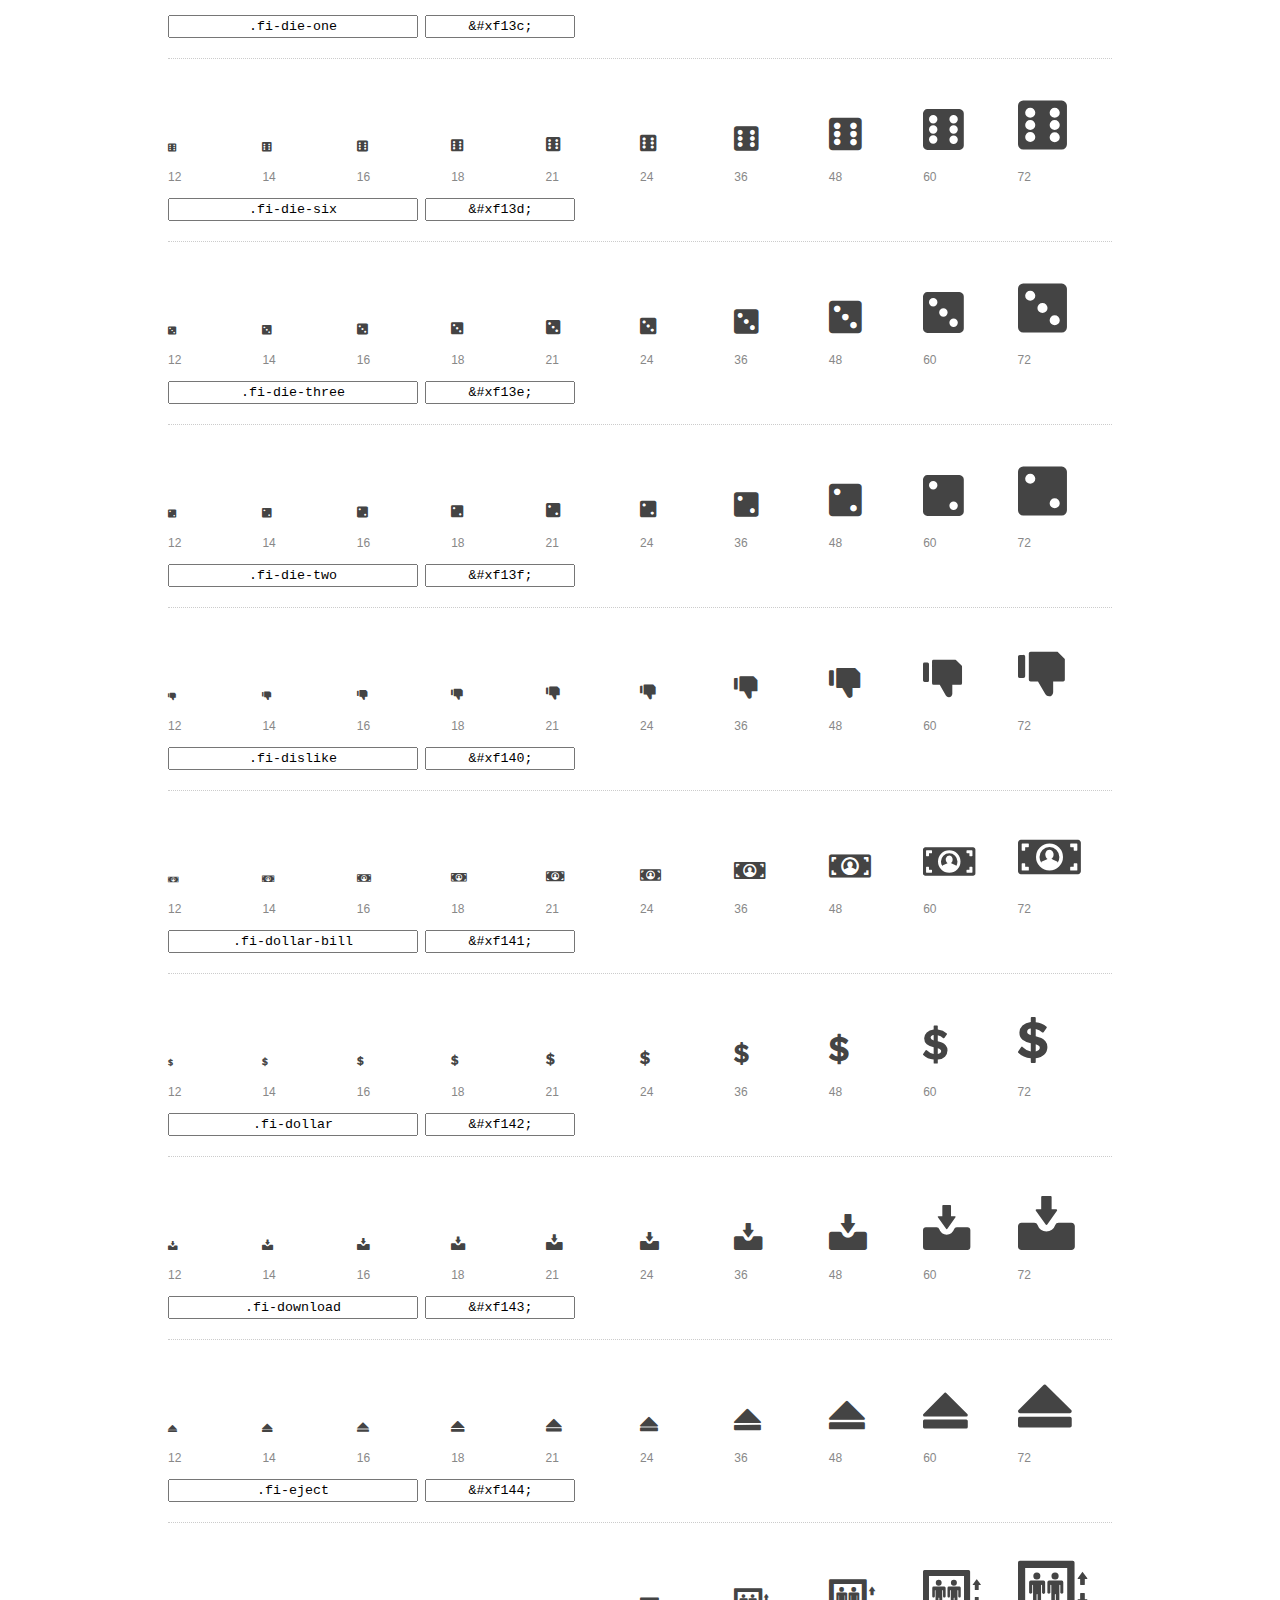
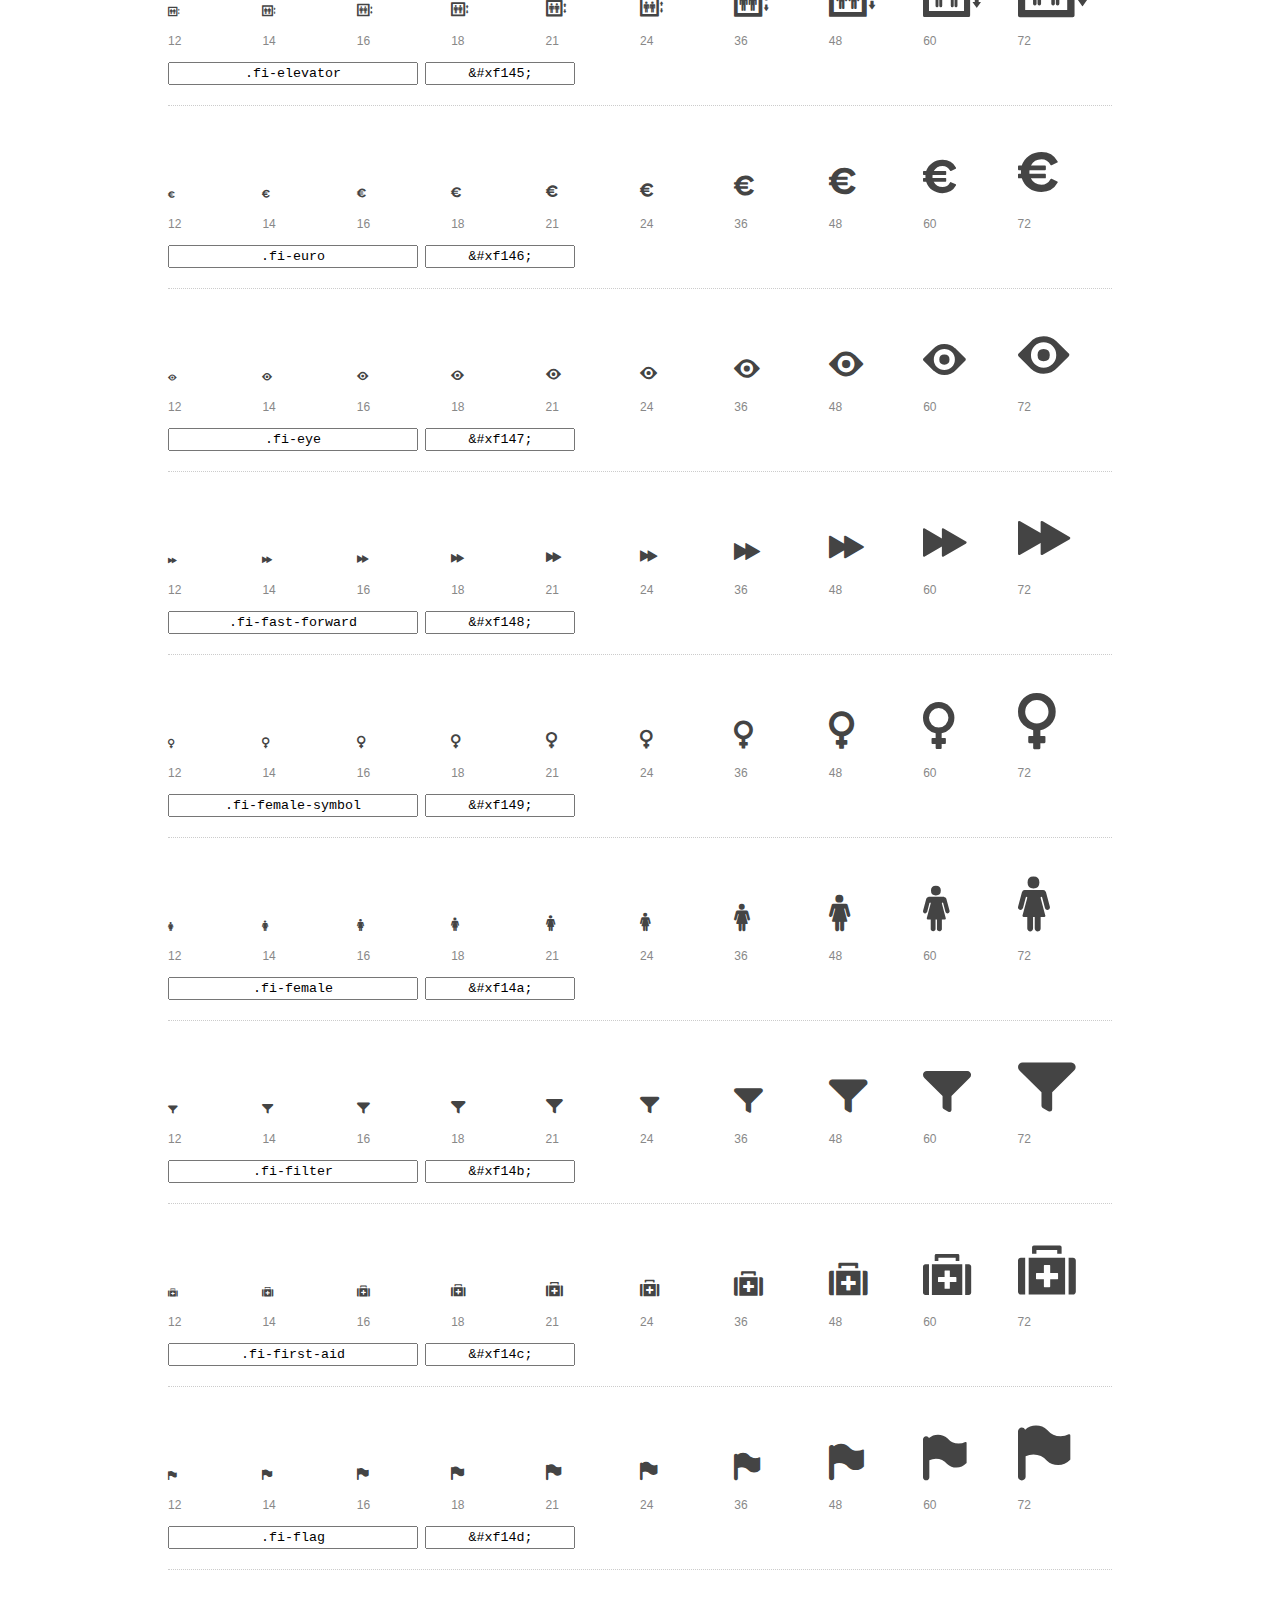
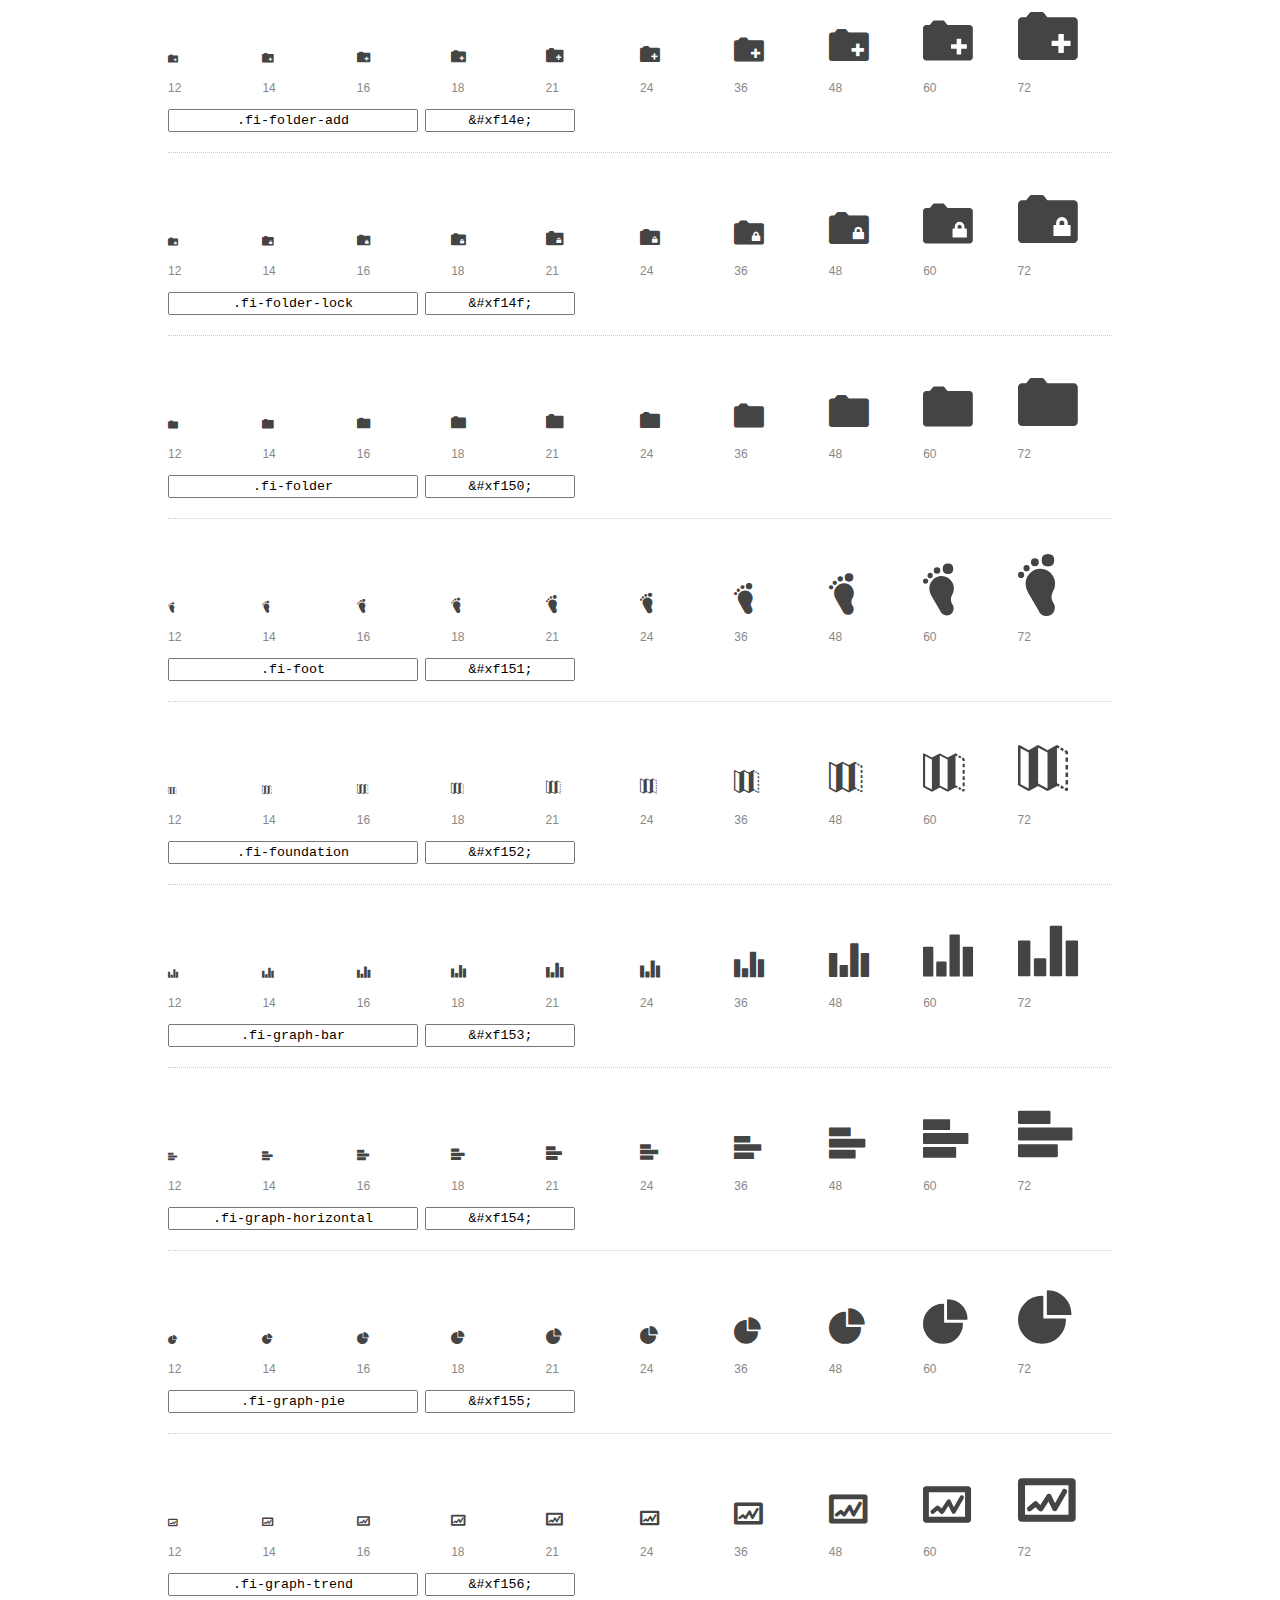
<file: css/preview.html>
<!DOCTYPE html>
<html>
  <head>
    <title>Foundation Icons glyphs preview</title>
    <link rel="stylesheet" href="foundation-icons.css" />

    <style>
      * {
        -moz-box-sizing: border-box;
        -webkit-box-sizing: border-box;
        box-sizing: border-box;
        margin: 0;
        padding: 0;
      }

      body {
        background: #fff;
        color: #444;
        font: 16px/1.5 "Helvetica Neue", Helvetica, Arial, sans-serif;
      }

      a, 
      a:visited {
        color: #888;
        text-decoration: underline;
      }
      a:hover, 
      a:focus { color: #000; }

      h1 {
        border-bottom: 2px solid #ddd;
        color: #888;
        font-size: 36px;
        font-weight: 300;
        margin-bottom: 20px;
        padding: 20px 0;
      }

      .container {
        margin: 0 auto;
        min-width: 880px;
        padding: 0 40px;
        width: 80%;
      }

      .glyph {
        border-bottom: 1px dotted #ccc;
        padding: 10px 0 20px;
        margin-bottom: 20px;
      }

      .preview-glyphs { vertical-align: bottom; } 

      .preview-scale { 
        color: #888;
        font-size: 12px; 
        margin-top: 5px;
      }

      .step {
        display: inline-block;
        line-height: 1;
        width: 10%;
      }

      
      .size-12 { font-size: 12px; }
      
      .size-14 { font-size: 14px; }
      
      .size-16 { font-size: 16px; }
      
      .size-18 { font-size: 18px; }
      
      .size-21 { font-size: 21px; }
      
      .size-24 { font-size: 24px; }
      
      .size-36 { font-size: 36px; }
      
      .size-48 { font-size: 48px; }
      
      .size-60 { font-size: 60px; }
      
      .size-72 { font-size: 72px; }
      

      .usage { margin-top: 10px; }

      .usage input {
        font-family: monospace;
        margin-right: 3px;
        padding: 2px 5px;
        text-align: center;
      }

      .usage .point { width: 150px; }

      .usage .class { width: 250px; }

      .footer {
        color: #888;
        font-size: 12px;
        padding: 20px 0;
      }
    </style>

    <!--[if lte IE 8]><script src="http://html5shiv.googlecode.com/svn/trunk/html5.js"></script><![endif]-->
  </head>

  <body>
    <div class="container">
      <h1>Foundation Icons contains 283 glyphs:</h1> 

      
      <div class="glyph">
        <div class="preview-glyphs">
          <i class="step fi-address-book size-12"></i><i class="step fi-address-book size-14"></i><i class="step fi-address-book size-16"></i><i class="step fi-address-book size-18"></i><i class="step fi-address-book size-21"></i><i class="step fi-address-book size-24"></i><i class="step fi-address-book size-36"></i><i class="step fi-address-book size-48"></i><i class="step fi-address-book size-60"></i><i class="step fi-address-book size-72"></i>
        </div>
        <div class="preview-scale">
          <span class="step">12</span><span class="step">14</span><span class="step">16</span><span class="step">18</span><span class="step">21</span><span class="step">24</span><span class="step">36</span><span class="step">48</span><span class="step">60</span><span class="step">72</span> 
        </div>
        <div class="usage">
          <input class="class" type="text" readonly="readonly" onClick="this.select();" value=".fi-address-book" />
          <input class="point" type="text" readonly="readonly" onClick="this.select();" value="&amp;#xf100;" />
        </div>
      </div>
      
      <div class="glyph">
        <div class="preview-glyphs">
          <i class="step fi-alert size-12"></i><i class="step fi-alert size-14"></i><i class="step fi-alert size-16"></i><i class="step fi-alert size-18"></i><i class="step fi-alert size-21"></i><i class="step fi-alert size-24"></i><i class="step fi-alert size-36"></i><i class="step fi-alert size-48"></i><i class="step fi-alert size-60"></i><i class="step fi-alert size-72"></i>
        </div>
        <div class="preview-scale">
          <span class="step">12</span><span class="step">14</span><span class="step">16</span><span class="step">18</span><span class="step">21</span><span class="step">24</span><span class="step">36</span><span class="step">48</span><span class="step">60</span><span class="step">72</span> 
        </div>
        <div class="usage">
          <input class="class" type="text" readonly="readonly" onClick="this.select();" value=".fi-alert" />
          <input class="point" type="text" readonly="readonly" onClick="this.select();" value="&amp;#xf101;" />
        </div>
      </div>
      
      <div class="glyph">
        <div class="preview-glyphs">
          <i class="step fi-align-center size-12"></i><i class="step fi-align-center size-14"></i><i class="step fi-align-center size-16"></i><i class="step fi-align-center size-18"></i><i class="step fi-align-center size-21"></i><i class="step fi-align-center size-24"></i><i class="step fi-align-center size-36"></i><i class="step fi-align-center size-48"></i><i class="step fi-align-center size-60"></i><i class="step fi-align-center size-72"></i>
        </div>
        <div class="preview-scale">
          <span class="step">12</span><span class="step">14</span><span class="step">16</span><span class="step">18</span><span class="step">21</span><span class="step">24</span><span class="step">36</span><span class="step">48</span><span class="step">60</span><span class="step">72</span> 
        </div>
        <div class="usage">
          <input class="class" type="text" readonly="readonly" onClick="this.select();" value=".fi-align-center" />
          <input class="point" type="text" readonly="readonly" onClick="this.select();" value="&amp;#xf102;" />
        </div>
      </div>
      
      <div class="glyph">
        <div class="preview-glyphs">
          <i class="step fi-align-justify size-12"></i><i class="step fi-align-justify size-14"></i><i class="step fi-align-justify size-16"></i><i class="step fi-align-justify size-18"></i><i class="step fi-align-justify size-21"></i><i class="step fi-align-justify size-24"></i><i class="step fi-align-justify size-36"></i><i class="step fi-align-justify size-48"></i><i class="step fi-align-justify size-60"></i><i class="step fi-align-justify size-72"></i>
        </div>
        <div class="preview-scale">
          <span class="step">12</span><span class="step">14</span><span class="step">16</span><span class="step">18</span><span class="step">21</span><span class="step">24</span><span class="step">36</span><span class="step">48</span><span class="step">60</span><span class="step">72</span> 
        </div>
        <div class="usage">
          <input class="class" type="text" readonly="readonly" onClick="this.select();" value=".fi-align-justify" />
          <input class="point" type="text" readonly="readonly" onClick="this.select();" value="&amp;#xf103;" />
        </div>
      </div>
      
      <div class="glyph">
        <div class="preview-glyphs">
          <i class="step fi-align-left size-12"></i><i class="step fi-align-left size-14"></i><i class="step fi-align-left size-16"></i><i class="step fi-align-left size-18"></i><i class="step fi-align-left size-21"></i><i class="step fi-align-left size-24"></i><i class="step fi-align-left size-36"></i><i class="step fi-align-left size-48"></i><i class="step fi-align-left size-60"></i><i class="step fi-align-left size-72"></i>
        </div>
        <div class="preview-scale">
          <span class="step">12</span><span class="step">14</span><span class="step">16</span><span class="step">18</span><span class="step">21</span><span class="step">24</span><span class="step">36</span><span class="step">48</span><span class="step">60</span><span class="step">72</span> 
        </div>
        <div class="usage">
          <input class="class" type="text" readonly="readonly" onClick="this.select();" value=".fi-align-left" />
          <input class="point" type="text" readonly="readonly" onClick="this.select();" value="&amp;#xf104;" />
        </div>
      </div>
      
      <div class="glyph">
        <div class="preview-glyphs">
          <i class="step fi-align-right size-12"></i><i class="step fi-align-right size-14"></i><i class="step fi-align-right size-16"></i><i class="step fi-align-right size-18"></i><i class="step fi-align-right size-21"></i><i class="step fi-align-right size-24"></i><i class="step fi-align-right size-36"></i><i class="step fi-align-right size-48"></i><i class="step fi-align-right size-60"></i><i class="step fi-align-right size-72"></i>
        </div>
        <div class="preview-scale">
          <span class="step">12</span><span class="step">14</span><span class="step">16</span><span class="step">18</span><span class="step">21</span><span class="step">24</span><span class="step">36</span><span class="step">48</span><span class="step">60</span><span class="step">72</span> 
        </div>
        <div class="usage">
          <input class="class" type="text" readonly="readonly" onClick="this.select();" value=".fi-align-right" />
          <input class="point" type="text" readonly="readonly" onClick="this.select();" value="&amp;#xf105;" />
        </div>
      </div>
      
      <div class="glyph">
        <div class="preview-glyphs">
          <i class="step fi-anchor size-12"></i><i class="step fi-anchor size-14"></i><i class="step fi-anchor size-16"></i><i class="step fi-anchor size-18"></i><i class="step fi-anchor size-21"></i><i class="step fi-anchor size-24"></i><i class="step fi-anchor size-36"></i><i class="step fi-anchor size-48"></i><i class="step fi-anchor size-60"></i><i class="step fi-anchor size-72"></i>
        </div>
        <div class="preview-scale">
          <span class="step">12</span><span class="step">14</span><span class="step">16</span><span class="step">18</span><span class="step">21</span><span class="step">24</span><span class="step">36</span><span class="step">48</span><span class="step">60</span><span class="step">72</span> 
        </div>
        <div class="usage">
          <input class="class" type="text" readonly="readonly" onClick="this.select();" value=".fi-anchor" />
          <input class="point" type="text" readonly="readonly" onClick="this.select();" value="&amp;#xf106;" />
        </div>
      </div>
      
      <div class="glyph">
        <div class="preview-glyphs">
          <i class="step fi-annotate size-12"></i><i class="step fi-annotate size-14"></i><i class="step fi-annotate size-16"></i><i class="step fi-annotate size-18"></i><i class="step fi-annotate size-21"></i><i class="step fi-annotate size-24"></i><i class="step fi-annotate size-36"></i><i class="step fi-annotate size-48"></i><i class="step fi-annotate size-60"></i><i class="step fi-annotate size-72"></i>
        </div>
        <div class="preview-scale">
          <span class="step">12</span><span class="step">14</span><span class="step">16</span><span class="step">18</span><span class="step">21</span><span class="step">24</span><span class="step">36</span><span class="step">48</span><span class="step">60</span><span class="step">72</span> 
        </div>
        <div class="usage">
          <input class="class" type="text" readonly="readonly" onClick="this.select();" value=".fi-annotate" />
          <input class="point" type="text" readonly="readonly" onClick="this.select();" value="&amp;#xf107;" />
        </div>
      </div>
      
      <div class="glyph">
        <div class="preview-glyphs">
          <i class="step fi-archive size-12"></i><i class="step fi-archive size-14"></i><i class="step fi-archive size-16"></i><i class="step fi-archive size-18"></i><i class="step fi-archive size-21"></i><i class="step fi-archive size-24"></i><i class="step fi-archive size-36"></i><i class="step fi-archive size-48"></i><i class="step fi-archive size-60"></i><i class="step fi-archive size-72"></i>
        </div>
        <div class="preview-scale">
          <span class="step">12</span><span class="step">14</span><span class="step">16</span><span class="step">18</span><span class="step">21</span><span class="step">24</span><span class="step">36</span><span class="step">48</span><span class="step">60</span><span class="step">72</span> 
        </div>
        <div class="usage">
          <input class="class" type="text" readonly="readonly" onClick="this.select();" value=".fi-archive" />
          <input class="point" type="text" readonly="readonly" onClick="this.select();" value="&amp;#xf108;" />
        </div>
      </div>
      
      <div class="glyph">
        <div class="preview-glyphs">
          <i class="step fi-arrow-down size-12"></i><i class="step fi-arrow-down size-14"></i><i class="step fi-arrow-down size-16"></i><i class="step fi-arrow-down size-18"></i><i class="step fi-arrow-down size-21"></i><i class="step fi-arrow-down size-24"></i><i class="step fi-arrow-down size-36"></i><i class="step fi-arrow-down size-48"></i><i class="step fi-arrow-down size-60"></i><i class="step fi-arrow-down size-72"></i>
        </div>
        <div class="preview-scale">
          <span class="step">12</span><span class="step">14</span><span class="step">16</span><span class="step">18</span><span class="step">21</span><span class="step">24</span><span class="step">36</span><span class="step">48</span><span class="step">60</span><span class="step">72</span> 
        </div>
        <div class="usage">
          <input class="class" type="text" readonly="readonly" onClick="this.select();" value=".fi-arrow-down" />
          <input class="point" type="text" readonly="readonly" onClick="this.select();" value="&amp;#xf109;" />
        </div>
      </div>
      
      <div class="glyph">
        <div class="preview-glyphs">
          <i class="step fi-arrow-left size-12"></i><i class="step fi-arrow-left size-14"></i><i class="step fi-arrow-left size-16"></i><i class="step fi-arrow-left size-18"></i><i class="step fi-arrow-left size-21"></i><i class="step fi-arrow-left size-24"></i><i class="step fi-arrow-left size-36"></i><i class="step fi-arrow-left size-48"></i><i class="step fi-arrow-left size-60"></i><i class="step fi-arrow-left size-72"></i>
        </div>
        <div class="preview-scale">
          <span class="step">12</span><span class="step">14</span><span class="step">16</span><span class="step">18</span><span class="step">21</span><span class="step">24</span><span class="step">36</span><span class="step">48</span><span class="step">60</span><span class="step">72</span> 
        </div>
        <div class="usage">
          <input class="class" type="text" readonly="readonly" onClick="this.select();" value=".fi-arrow-left" />
          <input class="point" type="text" readonly="readonly" onClick="this.select();" value="&amp;#xf10a;" />
        </div>
      </div>
      
      <div class="glyph">
        <div class="preview-glyphs">
          <i class="step fi-arrow-right size-12"></i><i class="step fi-arrow-right size-14"></i><i class="step fi-arrow-right size-16"></i><i class="step fi-arrow-right size-18"></i><i class="step fi-arrow-right size-21"></i><i class="step fi-arrow-right size-24"></i><i class="step fi-arrow-right size-36"></i><i class="step fi-arrow-right size-48"></i><i class="step fi-arrow-right size-60"></i><i class="step fi-arrow-right size-72"></i>
        </div>
        <div class="preview-scale">
          <span class="step">12</span><span class="step">14</span><span class="step">16</span><span class="step">18</span><span class="step">21</span><span class="step">24</span><span class="step">36</span><span class="step">48</span><span class="step">60</span><span class="step">72</span> 
        </div>
        <div class="usage">
          <input class="class" type="text" readonly="readonly" onClick="this.select();" value=".fi-arrow-right" />
          <input class="point" type="text" readonly="readonly" onClick="this.select();" value="&amp;#xf10b;" />
        </div>
      </div>
      
      <div class="glyph">
        <div class="preview-glyphs">
          <i class="step fi-arrow-up size-12"></i><i class="step fi-arrow-up size-14"></i><i class="step fi-arrow-up size-16"></i><i class="step fi-arrow-up size-18"></i><i class="step fi-arrow-up size-21"></i><i class="step fi-arrow-up size-24"></i><i class="step fi-arrow-up size-36"></i><i class="step fi-arrow-up size-48"></i><i class="step fi-arrow-up size-60"></i><i class="step fi-arrow-up size-72"></i>
        </div>
        <div class="preview-scale">
          <span class="step">12</span><span class="step">14</span><span class="step">16</span><span class="step">18</span><span class="step">21</span><span class="step">24</span><span class="step">36</span><span class="step">48</span><span class="step">60</span><span class="step">72</span> 
        </div>
        <div class="usage">
          <input class="class" type="text" readonly="readonly" onClick="this.select();" value=".fi-arrow-up" />
          <input class="point" type="text" readonly="readonly" onClick="this.select();" value="&amp;#xf10c;" />
        </div>
      </div>
      
      <div class="glyph">
        <div class="preview-glyphs">
          <i class="step fi-arrows-compress size-12"></i><i class="step fi-arrows-compress size-14"></i><i class="step fi-arrows-compress size-16"></i><i class="step fi-arrows-compress size-18"></i><i class="step fi-arrows-compress size-21"></i><i class="step fi-arrows-compress size-24"></i><i class="step fi-arrows-compress size-36"></i><i class="step fi-arrows-compress size-48"></i><i class="step fi-arrows-compress size-60"></i><i class="step fi-arrows-compress size-72"></i>
        </div>
        <div class="preview-scale">
          <span class="step">12</span><span class="step">14</span><span class="step">16</span><span class="step">18</span><span class="step">21</span><span class="step">24</span><span class="step">36</span><span class="step">48</span><span class="step">60</span><span class="step">72</span> 
        </div>
        <div class="usage">
          <input class="class" type="text" readonly="readonly" onClick="this.select();" value=".fi-arrows-compress" />
          <input class="point" type="text" readonly="readonly" onClick="this.select();" value="&amp;#xf10d;" />
        </div>
      </div>
      
      <div class="glyph">
        <div class="preview-glyphs">
          <i class="step fi-arrows-expand size-12"></i><i class="step fi-arrows-expand size-14"></i><i class="step fi-arrows-expand size-16"></i><i class="step fi-arrows-expand size-18"></i><i class="step fi-arrows-expand size-21"></i><i class="step fi-arrows-expand size-24"></i><i class="step fi-arrows-expand size-36"></i><i class="step fi-arrows-expand size-48"></i><i class="step fi-arrows-expand size-60"></i><i class="step fi-arrows-expand size-72"></i>
        </div>
        <div class="preview-scale">
          <span class="step">12</span><span class="step">14</span><span class="step">16</span><span class="step">18</span><span class="step">21</span><span class="step">24</span><span class="step">36</span><span class="step">48</span><span class="step">60</span><span class="step">72</span> 
        </div>
        <div class="usage">
          <input class="class" type="text" readonly="readonly" onClick="this.select();" value=".fi-arrows-expand" />
          <input class="point" type="text" readonly="readonly" onClick="this.select();" value="&amp;#xf10e;" />
        </div>
      </div>
      
      <div class="glyph">
        <div class="preview-glyphs">
          <i class="step fi-arrows-in size-12"></i><i class="step fi-arrows-in size-14"></i><i class="step fi-arrows-in size-16"></i><i class="step fi-arrows-in size-18"></i><i class="step fi-arrows-in size-21"></i><i class="step fi-arrows-in size-24"></i><i class="step fi-arrows-in size-36"></i><i class="step fi-arrows-in size-48"></i><i class="step fi-arrows-in size-60"></i><i class="step fi-arrows-in size-72"></i>
        </div>
        <div class="preview-scale">
          <span class="step">12</span><span class="step">14</span><span class="step">16</span><span class="step">18</span><span class="step">21</span><span class="step">24</span><span class="step">36</span><span class="step">48</span><span class="step">60</span><span class="step">72</span> 
        </div>
        <div class="usage">
          <input class="class" type="text" readonly="readonly" onClick="this.select();" value=".fi-arrows-in" />
          <input class="point" type="text" readonly="readonly" onClick="this.select();" value="&amp;#xf10f;" />
        </div>
      </div>
      
      <div class="glyph">
        <div class="preview-glyphs">
          <i class="step fi-arrows-out size-12"></i><i class="step fi-arrows-out size-14"></i><i class="step fi-arrows-out size-16"></i><i class="step fi-arrows-out size-18"></i><i class="step fi-arrows-out size-21"></i><i class="step fi-arrows-out size-24"></i><i class="step fi-arrows-out size-36"></i><i class="step fi-arrows-out size-48"></i><i class="step fi-arrows-out size-60"></i><i class="step fi-arrows-out size-72"></i>
        </div>
        <div class="preview-scale">
          <span class="step">12</span><span class="step">14</span><span class="step">16</span><span class="step">18</span><span class="step">21</span><span class="step">24</span><span class="step">36</span><span class="step">48</span><span class="step">60</span><span class="step">72</span> 
        </div>
        <div class="usage">
          <input class="class" type="text" readonly="readonly" onClick="this.select();" value=".fi-arrows-out" />
          <input class="point" type="text" readonly="readonly" onClick="this.select();" value="&amp;#xf110;" />
        </div>
      </div>
      
      <div class="glyph">
        <div class="preview-glyphs">
          <i class="step fi-asl size-12"></i><i class="step fi-asl size-14"></i><i class="step fi-asl size-16"></i><i class="step fi-asl size-18"></i><i class="step fi-asl size-21"></i><i class="step fi-asl size-24"></i><i class="step fi-asl size-36"></i><i class="step fi-asl size-48"></i><i class="step fi-asl size-60"></i><i class="step fi-asl size-72"></i>
        </div>
        <div class="preview-scale">
          <span class="step">12</span><span class="step">14</span><span class="step">16</span><span class="step">18</span><span class="step">21</span><span class="step">24</span><span class="step">36</span><span class="step">48</span><span class="step">60</span><span class="step">72</span> 
        </div>
        <div class="usage">
          <input class="class" type="text" readonly="readonly" onClick="this.select();" value=".fi-asl" />
          <input class="point" type="text" readonly="readonly" onClick="this.select();" value="&amp;#xf111;" />
        </div>
      </div>
      
      <div class="glyph">
        <div class="preview-glyphs">
          <i class="step fi-asterisk size-12"></i><i class="step fi-asterisk size-14"></i><i class="step fi-asterisk size-16"></i><i class="step fi-asterisk size-18"></i><i class="step fi-asterisk size-21"></i><i class="step fi-asterisk size-24"></i><i class="step fi-asterisk size-36"></i><i class="step fi-asterisk size-48"></i><i class="step fi-asterisk size-60"></i><i class="step fi-asterisk size-72"></i>
        </div>
        <div class="preview-scale">
          <span class="step">12</span><span class="step">14</span><span class="step">16</span><span class="step">18</span><span class="step">21</span><span class="step">24</span><span class="step">36</span><span class="step">48</span><span class="step">60</span><span class="step">72</span> 
        </div>
        <div class="usage">
          <input class="class" type="text" readonly="readonly" onClick="this.select();" value=".fi-asterisk" />
          <input class="point" type="text" readonly="readonly" onClick="this.select();" value="&amp;#xf112;" />
        </div>
      </div>
      
      <div class="glyph">
        <div class="preview-glyphs">
          <i class="step fi-at-sign size-12"></i><i class="step fi-at-sign size-14"></i><i class="step fi-at-sign size-16"></i><i class="step fi-at-sign size-18"></i><i class="step fi-at-sign size-21"></i><i class="step fi-at-sign size-24"></i><i class="step fi-at-sign size-36"></i><i class="step fi-at-sign size-48"></i><i class="step fi-at-sign size-60"></i><i class="step fi-at-sign size-72"></i>
        </div>
        <div class="preview-scale">
          <span class="step">12</span><span class="step">14</span><span class="step">16</span><span class="step">18</span><span class="step">21</span><span class="step">24</span><span class="step">36</span><span class="step">48</span><span class="step">60</span><span class="step">72</span> 
        </div>
        <div class="usage">
          <input class="class" type="text" readonly="readonly" onClick="this.select();" value=".fi-at-sign" />
          <input class="point" type="text" readonly="readonly" onClick="this.select();" value="&amp;#xf113;" />
        </div>
      </div>
      
      <div class="glyph">
        <div class="preview-glyphs">
          <i class="step fi-background-color size-12"></i><i class="step fi-background-color size-14"></i><i class="step fi-background-color size-16"></i><i class="step fi-background-color size-18"></i><i class="step fi-background-color size-21"></i><i class="step fi-background-color size-24"></i><i class="step fi-background-color size-36"></i><i class="step fi-background-color size-48"></i><i class="step fi-background-color size-60"></i><i class="step fi-background-color size-72"></i>
        </div>
        <div class="preview-scale">
          <span class="step">12</span><span class="step">14</span><span class="step">16</span><span class="step">18</span><span class="step">21</span><span class="step">24</span><span class="step">36</span><span class="step">48</span><span class="step">60</span><span class="step">72</span> 
        </div>
        <div class="usage">
          <input class="class" type="text" readonly="readonly" onClick="this.select();" value=".fi-background-color" />
          <input class="point" type="text" readonly="readonly" onClick="this.select();" value="&amp;#xf114;" />
        </div>
      </div>
      
      <div class="glyph">
        <div class="preview-glyphs">
          <i class="step fi-battery-empty size-12"></i><i class="step fi-battery-empty size-14"></i><i class="step fi-battery-empty size-16"></i><i class="step fi-battery-empty size-18"></i><i class="step fi-battery-empty size-21"></i><i class="step fi-battery-empty size-24"></i><i class="step fi-battery-empty size-36"></i><i class="step fi-battery-empty size-48"></i><i class="step fi-battery-empty size-60"></i><i class="step fi-battery-empty size-72"></i>
        </div>
        <div class="preview-scale">
          <span class="step">12</span><span class="step">14</span><span class="step">16</span><span class="step">18</span><span class="step">21</span><span class="step">24</span><span class="step">36</span><span class="step">48</span><span class="step">60</span><span class="step">72</span> 
        </div>
        <div class="usage">
          <input class="class" type="text" readonly="readonly" onClick="this.select();" value=".fi-battery-empty" />
          <input class="point" type="text" readonly="readonly" onClick="this.select();" value="&amp;#xf115;" />
        </div>
      </div>
      
      <div class="glyph">
        <div class="preview-glyphs">
          <i class="step fi-battery-full size-12"></i><i class="step fi-battery-full size-14"></i><i class="step fi-battery-full size-16"></i><i class="step fi-battery-full size-18"></i><i class="step fi-battery-full size-21"></i><i class="step fi-battery-full size-24"></i><i class="step fi-battery-full size-36"></i><i class="step fi-battery-full size-48"></i><i class="step fi-battery-full size-60"></i><i class="step fi-battery-full size-72"></i>
        </div>
        <div class="preview-scale">
          <span class="step">12</span><span class="step">14</span><span class="step">16</span><span class="step">18</span><span class="step">21</span><span class="step">24</span><span class="step">36</span><span class="step">48</span><span class="step">60</span><span class="step">72</span> 
        </div>
        <div class="usage">
          <input class="class" type="text" readonly="readonly" onClick="this.select();" value=".fi-battery-full" />
          <input class="point" type="text" readonly="readonly" onClick="this.select();" value="&amp;#xf116;" />
        </div>
      </div>
      
      <div class="glyph">
        <div class="preview-glyphs">
          <i class="step fi-battery-half size-12"></i><i class="step fi-battery-half size-14"></i><i class="step fi-battery-half size-16"></i><i class="step fi-battery-half size-18"></i><i class="step fi-battery-half size-21"></i><i class="step fi-battery-half size-24"></i><i class="step fi-battery-half size-36"></i><i class="step fi-battery-half size-48"></i><i class="step fi-battery-half size-60"></i><i class="step fi-battery-half size-72"></i>
        </div>
        <div class="preview-scale">
          <span class="step">12</span><span class="step">14</span><span class="step">16</span><span class="step">18</span><span class="step">21</span><span class="step">24</span><span class="step">36</span><span class="step">48</span><span class="step">60</span><span class="step">72</span> 
        </div>
        <div class="usage">
          <input class="class" type="text" readonly="readonly" onClick="this.select();" value=".fi-battery-half" />
          <input class="point" type="text" readonly="readonly" onClick="this.select();" value="&amp;#xf117;" />
        </div>
      </div>
      
      <div class="glyph">
        <div class="preview-glyphs">
          <i class="step fi-bitcoin-circle size-12"></i><i class="step fi-bitcoin-circle size-14"></i><i class="step fi-bitcoin-circle size-16"></i><i class="step fi-bitcoin-circle size-18"></i><i class="step fi-bitcoin-circle size-21"></i><i class="step fi-bitcoin-circle size-24"></i><i class="step fi-bitcoin-circle size-36"></i><i class="step fi-bitcoin-circle size-48"></i><i class="step fi-bitcoin-circle size-60"></i><i class="step fi-bitcoin-circle size-72"></i>
        </div>
        <div class="preview-scale">
          <span class="step">12</span><span class="step">14</span><span class="step">16</span><span class="step">18</span><span class="step">21</span><span class="step">24</span><span class="step">36</span><span class="step">48</span><span class="step">60</span><span class="step">72</span> 
        </div>
        <div class="usage">
          <input class="class" type="text" readonly="readonly" onClick="this.select();" value=".fi-bitcoin-circle" />
          <input class="point" type="text" readonly="readonly" onClick="this.select();" value="&amp;#xf118;" />
        </div>
      </div>
      
      <div class="glyph">
        <div class="preview-glyphs">
          <i class="step fi-bitcoin size-12"></i><i class="step fi-bitcoin size-14"></i><i class="step fi-bitcoin size-16"></i><i class="step fi-bitcoin size-18"></i><i class="step fi-bitcoin size-21"></i><i class="step fi-bitcoin size-24"></i><i class="step fi-bitcoin size-36"></i><i class="step fi-bitcoin size-48"></i><i class="step fi-bitcoin size-60"></i><i class="step fi-bitcoin size-72"></i>
        </div>
        <div class="preview-scale">
          <span class="step">12</span><span class="step">14</span><span class="step">16</span><span class="step">18</span><span class="step">21</span><span class="step">24</span><span class="step">36</span><span class="step">48</span><span class="step">60</span><span class="step">72</span> 
        </div>
        <div class="usage">
          <input class="class" type="text" readonly="readonly" onClick="this.select();" value=".fi-bitcoin" />
          <input class="point" type="text" readonly="readonly" onClick="this.select();" value="&amp;#xf119;" />
        </div>
      </div>
      
      <div class="glyph">
        <div class="preview-glyphs">
          <i class="step fi-blind size-12"></i><i class="step fi-blind size-14"></i><i class="step fi-blind size-16"></i><i class="step fi-blind size-18"></i><i class="step fi-blind size-21"></i><i class="step fi-blind size-24"></i><i class="step fi-blind size-36"></i><i class="step fi-blind size-48"></i><i class="step fi-blind size-60"></i><i class="step fi-blind size-72"></i>
        </div>
        <div class="preview-scale">
          <span class="step">12</span><span class="step">14</span><span class="step">16</span><span class="step">18</span><span class="step">21</span><span class="step">24</span><span class="step">36</span><span class="step">48</span><span class="step">60</span><span class="step">72</span> 
        </div>
        <div class="usage">
          <input class="class" type="text" readonly="readonly" onClick="this.select();" value=".fi-blind" />
          <input class="point" type="text" readonly="readonly" onClick="this.select();" value="&amp;#xf11a;" />
        </div>
      </div>
      
      <div class="glyph">
        <div class="preview-glyphs">
          <i class="step fi-bluetooth size-12"></i><i class="step fi-bluetooth size-14"></i><i class="step fi-bluetooth size-16"></i><i class="step fi-bluetooth size-18"></i><i class="step fi-bluetooth size-21"></i><i class="step fi-bluetooth size-24"></i><i class="step fi-bluetooth size-36"></i><i class="step fi-bluetooth size-48"></i><i class="step fi-bluetooth size-60"></i><i class="step fi-bluetooth size-72"></i>
        </div>
        <div class="preview-scale">
          <span class="step">12</span><span class="step">14</span><span class="step">16</span><span class="step">18</span><span class="step">21</span><span class="step">24</span><span class="step">36</span><span class="step">48</span><span class="step">60</span><span class="step">72</span> 
        </div>
        <div class="usage">
          <input class="class" type="text" readonly="readonly" onClick="this.select();" value=".fi-bluetooth" />
          <input class="point" type="text" readonly="readonly" onClick="this.select();" value="&amp;#xf11b;" />
        </div>
      </div>
      
      <div class="glyph">
        <div class="preview-glyphs">
          <i class="step fi-bold size-12"></i><i class="step fi-bold size-14"></i><i class="step fi-bold size-16"></i><i class="step fi-bold size-18"></i><i class="step fi-bold size-21"></i><i class="step fi-bold size-24"></i><i class="step fi-bold size-36"></i><i class="step fi-bold size-48"></i><i class="step fi-bold size-60"></i><i class="step fi-bold size-72"></i>
        </div>
        <div class="preview-scale">
          <span class="step">12</span><span class="step">14</span><span class="step">16</span><span class="step">18</span><span class="step">21</span><span class="step">24</span><span class="step">36</span><span class="step">48</span><span class="step">60</span><span class="step">72</span> 
        </div>
        <div class="usage">
          <input class="class" type="text" readonly="readonly" onClick="this.select();" value=".fi-bold" />
          <input class="point" type="text" readonly="readonly" onClick="this.select();" value="&amp;#xf11c;" />
        </div>
      </div>
      
      <div class="glyph">
        <div class="preview-glyphs">
          <i class="step fi-book-bookmark size-12"></i><i class="step fi-book-bookmark size-14"></i><i class="step fi-book-bookmark size-16"></i><i class="step fi-book-bookmark size-18"></i><i class="step fi-book-bookmark size-21"></i><i class="step fi-book-bookmark size-24"></i><i class="step fi-book-bookmark size-36"></i><i class="step fi-book-bookmark size-48"></i><i class="step fi-book-bookmark size-60"></i><i class="step fi-book-bookmark size-72"></i>
        </div>
        <div class="preview-scale">
          <span class="step">12</span><span class="step">14</span><span class="step">16</span><span class="step">18</span><span class="step">21</span><span class="step">24</span><span class="step">36</span><span class="step">48</span><span class="step">60</span><span class="step">72</span> 
        </div>
        <div class="usage">
          <input class="class" type="text" readonly="readonly" onClick="this.select();" value=".fi-book-bookmark" />
          <input class="point" type="text" readonly="readonly" onClick="this.select();" value="&amp;#xf11d;" />
        </div>
      </div>
      
      <div class="glyph">
        <div class="preview-glyphs">
          <i class="step fi-book size-12"></i><i class="step fi-book size-14"></i><i class="step fi-book size-16"></i><i class="step fi-book size-18"></i><i class="step fi-book size-21"></i><i class="step fi-book size-24"></i><i class="step fi-book size-36"></i><i class="step fi-book size-48"></i><i class="step fi-book size-60"></i><i class="step fi-book size-72"></i>
        </div>
        <div class="preview-scale">
          <span class="step">12</span><span class="step">14</span><span class="step">16</span><span class="step">18</span><span class="step">21</span><span class="step">24</span><span class="step">36</span><span class="step">48</span><span class="step">60</span><span class="step">72</span> 
        </div>
        <div class="usage">
          <input class="class" type="text" readonly="readonly" onClick="this.select();" value=".fi-book" />
          <input class="point" type="text" readonly="readonly" onClick="this.select();" value="&amp;#xf11e;" />
        </div>
      </div>
      
      <div class="glyph">
        <div class="preview-glyphs">
          <i class="step fi-bookmark size-12"></i><i class="step fi-bookmark size-14"></i><i class="step fi-bookmark size-16"></i><i class="step fi-bookmark size-18"></i><i class="step fi-bookmark size-21"></i><i class="step fi-bookmark size-24"></i><i class="step fi-bookmark size-36"></i><i class="step fi-bookmark size-48"></i><i class="step fi-bookmark size-60"></i><i class="step fi-bookmark size-72"></i>
        </div>
        <div class="preview-scale">
          <span class="step">12</span><span class="step">14</span><span class="step">16</span><span class="step">18</span><span class="step">21</span><span class="step">24</span><span class="step">36</span><span class="step">48</span><span class="step">60</span><span class="step">72</span> 
        </div>
        <div class="usage">
          <input class="class" type="text" readonly="readonly" onClick="this.select();" value=".fi-bookmark" />
          <input class="point" type="text" readonly="readonly" onClick="this.select();" value="&amp;#xf11f;" />
        </div>
      </div>
      
      <div class="glyph">
        <div class="preview-glyphs">
          <i class="step fi-braille size-12"></i><i class="step fi-braille size-14"></i><i class="step fi-braille size-16"></i><i class="step fi-braille size-18"></i><i class="step fi-braille size-21"></i><i class="step fi-braille size-24"></i><i class="step fi-braille size-36"></i><i class="step fi-braille size-48"></i><i class="step fi-braille size-60"></i><i class="step fi-braille size-72"></i>
        </div>
        <div class="preview-scale">
          <span class="step">12</span><span class="step">14</span><span class="step">16</span><span class="step">18</span><span class="step">21</span><span class="step">24</span><span class="step">36</span><span class="step">48</span><span class="step">60</span><span class="step">72</span> 
        </div>
        <div class="usage">
          <input class="class" type="text" readonly="readonly" onClick="this.select();" value=".fi-braille" />
          <input class="point" type="text" readonly="readonly" onClick="this.select();" value="&amp;#xf120;" />
        </div>
      </div>
      
      <div class="glyph">
        <div class="preview-glyphs">
          <i class="step fi-burst-new size-12"></i><i class="step fi-burst-new size-14"></i><i class="step fi-burst-new size-16"></i><i class="step fi-burst-new size-18"></i><i class="step fi-burst-new size-21"></i><i class="step fi-burst-new size-24"></i><i class="step fi-burst-new size-36"></i><i class="step fi-burst-new size-48"></i><i class="step fi-burst-new size-60"></i><i class="step fi-burst-new size-72"></i>
        </div>
        <div class="preview-scale">
          <span class="step">12</span><span class="step">14</span><span class="step">16</span><span class="step">18</span><span class="step">21</span><span class="step">24</span><span class="step">36</span><span class="step">48</span><span class="step">60</span><span class="step">72</span> 
        </div>
        <div class="usage">
          <input class="class" type="text" readonly="readonly" onClick="this.select();" value=".fi-burst-new" />
          <input class="point" type="text" readonly="readonly" onClick="this.select();" value="&amp;#xf121;" />
        </div>
      </div>
      
      <div class="glyph">
        <div class="preview-glyphs">
          <i class="step fi-burst-sale size-12"></i><i class="step fi-burst-sale size-14"></i><i class="step fi-burst-sale size-16"></i><i class="step fi-burst-sale size-18"></i><i class="step fi-burst-sale size-21"></i><i class="step fi-burst-sale size-24"></i><i class="step fi-burst-sale size-36"></i><i class="step fi-burst-sale size-48"></i><i class="step fi-burst-sale size-60"></i><i class="step fi-burst-sale size-72"></i>
        </div>
        <div class="preview-scale">
          <span class="step">12</span><span class="step">14</span><span class="step">16</span><span class="step">18</span><span class="step">21</span><span class="step">24</span><span class="step">36</span><span class="step">48</span><span class="step">60</span><span class="step">72</span> 
        </div>
        <div class="usage">
          <input class="class" type="text" readonly="readonly" onClick="this.select();" value=".fi-burst-sale" />
          <input class="point" type="text" readonly="readonly" onClick="this.select();" value="&amp;#xf122;" />
        </div>
      </div>
      
      <div class="glyph">
        <div class="preview-glyphs">
          <i class="step fi-burst size-12"></i><i class="step fi-burst size-14"></i><i class="step fi-burst size-16"></i><i class="step fi-burst size-18"></i><i class="step fi-burst size-21"></i><i class="step fi-burst size-24"></i><i class="step fi-burst size-36"></i><i class="step fi-burst size-48"></i><i class="step fi-burst size-60"></i><i class="step fi-burst size-72"></i>
        </div>
        <div class="preview-scale">
          <span class="step">12</span><span class="step">14</span><span class="step">16</span><span class="step">18</span><span class="step">21</span><span class="step">24</span><span class="step">36</span><span class="step">48</span><span class="step">60</span><span class="step">72</span> 
        </div>
        <div class="usage">
          <input class="class" type="text" readonly="readonly" onClick="this.select();" value=".fi-burst" />
          <input class="point" type="text" readonly="readonly" onClick="this.select();" value="&amp;#xf123;" />
        </div>
      </div>
      
      <div class="glyph">
        <div class="preview-glyphs">
          <i class="step fi-calendar size-12"></i><i class="step fi-calendar size-14"></i><i class="step fi-calendar size-16"></i><i class="step fi-calendar size-18"></i><i class="step fi-calendar size-21"></i><i class="step fi-calendar size-24"></i><i class="step fi-calendar size-36"></i><i class="step fi-calendar size-48"></i><i class="step fi-calendar size-60"></i><i class="step fi-calendar size-72"></i>
        </div>
        <div class="preview-scale">
          <span class="step">12</span><span class="step">14</span><span class="step">16</span><span class="step">18</span><span class="step">21</span><span class="step">24</span><span class="step">36</span><span class="step">48</span><span class="step">60</span><span class="step">72</span> 
        </div>
        <div class="usage">
          <input class="class" type="text" readonly="readonly" onClick="this.select();" value=".fi-calendar" />
          <input class="point" type="text" readonly="readonly" onClick="this.select();" value="&amp;#xf124;" />
        </div>
      </div>
      
      <div class="glyph">
        <div class="preview-glyphs">
          <i class="step fi-camera size-12"></i><i class="step fi-camera size-14"></i><i class="step fi-camera size-16"></i><i class="step fi-camera size-18"></i><i class="step fi-camera size-21"></i><i class="step fi-camera size-24"></i><i class="step fi-camera size-36"></i><i class="step fi-camera size-48"></i><i class="step fi-camera size-60"></i><i class="step fi-camera size-72"></i>
        </div>
        <div class="preview-scale">
          <span class="step">12</span><span class="step">14</span><span class="step">16</span><span class="step">18</span><span class="step">21</span><span class="step">24</span><span class="step">36</span><span class="step">48</span><span class="step">60</span><span class="step">72</span> 
        </div>
        <div class="usage">
          <input class="class" type="text" readonly="readonly" onClick="this.select();" value=".fi-camera" />
          <input class="point" type="text" readonly="readonly" onClick="this.select();" value="&amp;#xf125;" />
        </div>
      </div>
      
      <div class="glyph">
        <div class="preview-glyphs">
          <i class="step fi-check size-12"></i><i class="step fi-check size-14"></i><i class="step fi-check size-16"></i><i class="step fi-check size-18"></i><i class="step fi-check size-21"></i><i class="step fi-check size-24"></i><i class="step fi-check size-36"></i><i class="step fi-check size-48"></i><i class="step fi-check size-60"></i><i class="step fi-check size-72"></i>
        </div>
        <div class="preview-scale">
          <span class="step">12</span><span class="step">14</span><span class="step">16</span><span class="step">18</span><span class="step">21</span><span class="step">24</span><span class="step">36</span><span class="step">48</span><span class="step">60</span><span class="step">72</span> 
        </div>
        <div class="usage">
          <input class="class" type="text" readonly="readonly" onClick="this.select();" value=".fi-check" />
          <input class="point" type="text" readonly="readonly" onClick="this.select();" value="&amp;#xf126;" />
        </div>
      </div>
      
      <div class="glyph">
        <div class="preview-glyphs">
          <i class="step fi-checkbox size-12"></i><i class="step fi-checkbox size-14"></i><i class="step fi-checkbox size-16"></i><i class="step fi-checkbox size-18"></i><i class="step fi-checkbox size-21"></i><i class="step fi-checkbox size-24"></i><i class="step fi-checkbox size-36"></i><i class="step fi-checkbox size-48"></i><i class="step fi-checkbox size-60"></i><i class="step fi-checkbox size-72"></i>
        </div>
        <div class="preview-scale">
          <span class="step">12</span><span class="step">14</span><span class="step">16</span><span class="step">18</span><span class="step">21</span><span class="step">24</span><span class="step">36</span><span class="step">48</span><span class="step">60</span><span class="step">72</span> 
        </div>
        <div class="usage">
          <input class="class" type="text" readonly="readonly" onClick="this.select();" value=".fi-checkbox" />
          <input class="point" type="text" readonly="readonly" onClick="this.select();" value="&amp;#xf127;" />
        </div>
      </div>
      
      <div class="glyph">
        <div class="preview-glyphs">
          <i class="step fi-clipboard-notes size-12"></i><i class="step fi-clipboard-notes size-14"></i><i class="step fi-clipboard-notes size-16"></i><i class="step fi-clipboard-notes size-18"></i><i class="step fi-clipboard-notes size-21"></i><i class="step fi-clipboard-notes size-24"></i><i class="step fi-clipboard-notes size-36"></i><i class="step fi-clipboard-notes size-48"></i><i class="step fi-clipboard-notes size-60"></i><i class="step fi-clipboard-notes size-72"></i>
        </div>
        <div class="preview-scale">
          <span class="step">12</span><span class="step">14</span><span class="step">16</span><span class="step">18</span><span class="step">21</span><span class="step">24</span><span class="step">36</span><span class="step">48</span><span class="step">60</span><span class="step">72</span> 
        </div>
        <div class="usage">
          <input class="class" type="text" readonly="readonly" onClick="this.select();" value=".fi-clipboard-notes" />
          <input class="point" type="text" readonly="readonly" onClick="this.select();" value="&amp;#xf128;" />
        </div>
      </div>
      
      <div class="glyph">
        <div class="preview-glyphs">
          <i class="step fi-clipboard-pencil size-12"></i><i class="step fi-clipboard-pencil size-14"></i><i class="step fi-clipboard-pencil size-16"></i><i class="step fi-clipboard-pencil size-18"></i><i class="step fi-clipboard-pencil size-21"></i><i class="step fi-clipboard-pencil size-24"></i><i class="step fi-clipboard-pencil size-36"></i><i class="step fi-clipboard-pencil size-48"></i><i class="step fi-clipboard-pencil size-60"></i><i class="step fi-clipboard-pencil size-72"></i>
        </div>
        <div class="preview-scale">
          <span class="step">12</span><span class="step">14</span><span class="step">16</span><span class="step">18</span><span class="step">21</span><span class="step">24</span><span class="step">36</span><span class="step">48</span><span class="step">60</span><span class="step">72</span> 
        </div>
        <div class="usage">
          <input class="class" type="text" readonly="readonly" onClick="this.select();" value=".fi-clipboard-pencil" />
          <input class="point" type="text" readonly="readonly" onClick="this.select();" value="&amp;#xf129;" />
        </div>
      </div>
      
      <div class="glyph">
        <div class="preview-glyphs">
          <i class="step fi-clipboard size-12"></i><i class="step fi-clipboard size-14"></i><i class="step fi-clipboard size-16"></i><i class="step fi-clipboard size-18"></i><i class="step fi-clipboard size-21"></i><i class="step fi-clipboard size-24"></i><i class="step fi-clipboard size-36"></i><i class="step fi-clipboard size-48"></i><i class="step fi-clipboard size-60"></i><i class="step fi-clipboard size-72"></i>
        </div>
        <div class="preview-scale">
          <span class="step">12</span><span class="step">14</span><span class="step">16</span><span class="step">18</span><span class="step">21</span><span class="step">24</span><span class="step">36</span><span class="step">48</span><span class="step">60</span><span class="step">72</span> 
        </div>
        <div class="usage">
          <input class="class" type="text" readonly="readonly" onClick="this.select();" value=".fi-clipboard" />
          <input class="point" type="text" readonly="readonly" onClick="this.select();" value="&amp;#xf12a;" />
        </div>
      </div>
      
      <div class="glyph">
        <div class="preview-glyphs">
          <i class="step fi-clock size-12"></i><i class="step fi-clock size-14"></i><i class="step fi-clock size-16"></i><i class="step fi-clock size-18"></i><i class="step fi-clock size-21"></i><i class="step fi-clock size-24"></i><i class="step fi-clock size-36"></i><i class="step fi-clock size-48"></i><i class="step fi-clock size-60"></i><i class="step fi-clock size-72"></i>
        </div>
        <div class="preview-scale">
          <span class="step">12</span><span class="step">14</span><span class="step">16</span><span class="step">18</span><span class="step">21</span><span class="step">24</span><span class="step">36</span><span class="step">48</span><span class="step">60</span><span class="step">72</span> 
        </div>
        <div class="usage">
          <input class="class" type="text" readonly="readonly" onClick="this.select();" value=".fi-clock" />
          <input class="point" type="text" readonly="readonly" onClick="this.select();" value="&amp;#xf12b;" />
        </div>
      </div>
      
      <div class="glyph">
        <div class="preview-glyphs">
          <i class="step fi-closed-caption size-12"></i><i class="step fi-closed-caption size-14"></i><i class="step fi-closed-caption size-16"></i><i class="step fi-closed-caption size-18"></i><i class="step fi-closed-caption size-21"></i><i class="step fi-closed-caption size-24"></i><i class="step fi-closed-caption size-36"></i><i class="step fi-closed-caption size-48"></i><i class="step fi-closed-caption size-60"></i><i class="step fi-closed-caption size-72"></i>
        </div>
        <div class="preview-scale">
          <span class="step">12</span><span class="step">14</span><span class="step">16</span><span class="step">18</span><span class="step">21</span><span class="step">24</span><span class="step">36</span><span class="step">48</span><span class="step">60</span><span class="step">72</span> 
        </div>
        <div class="usage">
          <input class="class" type="text" readonly="readonly" onClick="this.select();" value=".fi-closed-caption" />
          <input class="point" type="text" readonly="readonly" onClick="this.select();" value="&amp;#xf12c;" />
        </div>
      </div>
      
      <div class="glyph">
        <div class="preview-glyphs">
          <i class="step fi-cloud size-12"></i><i class="step fi-cloud size-14"></i><i class="step fi-cloud size-16"></i><i class="step fi-cloud size-18"></i><i class="step fi-cloud size-21"></i><i class="step fi-cloud size-24"></i><i class="step fi-cloud size-36"></i><i class="step fi-cloud size-48"></i><i class="step fi-cloud size-60"></i><i class="step fi-cloud size-72"></i>
        </div>
        <div class="preview-scale">
          <span class="step">12</span><span class="step">14</span><span class="step">16</span><span class="step">18</span><span class="step">21</span><span class="step">24</span><span class="step">36</span><span class="step">48</span><span class="step">60</span><span class="step">72</span> 
        </div>
        <div class="usage">
          <input class="class" type="text" readonly="readonly" onClick="this.select();" value=".fi-cloud" />
          <input class="point" type="text" readonly="readonly" onClick="this.select();" value="&amp;#xf12d;" />
        </div>
      </div>
      
      <div class="glyph">
        <div class="preview-glyphs">
          <i class="step fi-comment-minus size-12"></i><i class="step fi-comment-minus size-14"></i><i class="step fi-comment-minus size-16"></i><i class="step fi-comment-minus size-18"></i><i class="step fi-comment-minus size-21"></i><i class="step fi-comment-minus size-24"></i><i class="step fi-comment-minus size-36"></i><i class="step fi-comment-minus size-48"></i><i class="step fi-comment-minus size-60"></i><i class="step fi-comment-minus size-72"></i>
        </div>
        <div class="preview-scale">
          <span class="step">12</span><span class="step">14</span><span class="step">16</span><span class="step">18</span><span class="step">21</span><span class="step">24</span><span class="step">36</span><span class="step">48</span><span class="step">60</span><span class="step">72</span> 
        </div>
        <div class="usage">
          <input class="class" type="text" readonly="readonly" onClick="this.select();" value=".fi-comment-minus" />
          <input class="point" type="text" readonly="readonly" onClick="this.select();" value="&amp;#xf12e;" />
        </div>
      </div>
      
      <div class="glyph">
        <div class="preview-glyphs">
          <i class="step fi-comment-quotes size-12"></i><i class="step fi-comment-quotes size-14"></i><i class="step fi-comment-quotes size-16"></i><i class="step fi-comment-quotes size-18"></i><i class="step fi-comment-quotes size-21"></i><i class="step fi-comment-quotes size-24"></i><i class="step fi-comment-quotes size-36"></i><i class="step fi-comment-quotes size-48"></i><i class="step fi-comment-quotes size-60"></i><i class="step fi-comment-quotes size-72"></i>
        </div>
        <div class="preview-scale">
          <span class="step">12</span><span class="step">14</span><span class="step">16</span><span class="step">18</span><span class="step">21</span><span class="step">24</span><span class="step">36</span><span class="step">48</span><span class="step">60</span><span class="step">72</span> 
        </div>
        <div class="usage">
          <input class="class" type="text" readonly="readonly" onClick="this.select();" value=".fi-comment-quotes" />
          <input class="point" type="text" readonly="readonly" onClick="this.select();" value="&amp;#xf12f;" />
        </div>
      </div>
      
      <div class="glyph">
        <div class="preview-glyphs">
          <i class="step fi-comment-video size-12"></i><i class="step fi-comment-video size-14"></i><i class="step fi-comment-video size-16"></i><i class="step fi-comment-video size-18"></i><i class="step fi-comment-video size-21"></i><i class="step fi-comment-video size-24"></i><i class="step fi-comment-video size-36"></i><i class="step fi-comment-video size-48"></i><i class="step fi-comment-video size-60"></i><i class="step fi-comment-video size-72"></i>
        </div>
        <div class="preview-scale">
          <span class="step">12</span><span class="step">14</span><span class="step">16</span><span class="step">18</span><span class="step">21</span><span class="step">24</span><span class="step">36</span><span class="step">48</span><span class="step">60</span><span class="step">72</span> 
        </div>
        <div class="usage">
          <input class="class" type="text" readonly="readonly" onClick="this.select();" value=".fi-comment-video" />
          <input class="point" type="text" readonly="readonly" onClick="this.select();" value="&amp;#xf130;" />
        </div>
      </div>
      
      <div class="glyph">
        <div class="preview-glyphs">
          <i class="step fi-comment size-12"></i><i class="step fi-comment size-14"></i><i class="step fi-comment size-16"></i><i class="step fi-comment size-18"></i><i class="step fi-comment size-21"></i><i class="step fi-comment size-24"></i><i class="step fi-comment size-36"></i><i class="step fi-comment size-48"></i><i class="step fi-comment size-60"></i><i class="step fi-comment size-72"></i>
        </div>
        <div class="preview-scale">
          <span class="step">12</span><span class="step">14</span><span class="step">16</span><span class="step">18</span><span class="step">21</span><span class="step">24</span><span class="step">36</span><span class="step">48</span><span class="step">60</span><span class="step">72</span> 
        </div>
        <div class="usage">
          <input class="class" type="text" readonly="readonly" onClick="this.select();" value=".fi-comment" />
          <input class="point" type="text" readonly="readonly" onClick="this.select();" value="&amp;#xf131;" />
        </div>
      </div>
      
      <div class="glyph">
        <div class="preview-glyphs">
          <i class="step fi-comments size-12"></i><i class="step fi-comments size-14"></i><i class="step fi-comments size-16"></i><i class="step fi-comments size-18"></i><i class="step fi-comments size-21"></i><i class="step fi-comments size-24"></i><i class="step fi-comments size-36"></i><i class="step fi-comments size-48"></i><i class="step fi-comments size-60"></i><i class="step fi-comments size-72"></i>
        </div>
        <div class="preview-scale">
          <span class="step">12</span><span class="step">14</span><span class="step">16</span><span class="step">18</span><span class="step">21</span><span class="step">24</span><span class="step">36</span><span class="step">48</span><span class="step">60</span><span class="step">72</span> 
        </div>
        <div class="usage">
          <input class="class" type="text" readonly="readonly" onClick="this.select();" value=".fi-comments" />
          <input class="point" type="text" readonly="readonly" onClick="this.select();" value="&amp;#xf132;" />
        </div>
      </div>
      
      <div class="glyph">
        <div class="preview-glyphs">
          <i class="step fi-compass size-12"></i><i class="step fi-compass size-14"></i><i class="step fi-compass size-16"></i><i class="step fi-compass size-18"></i><i class="step fi-compass size-21"></i><i class="step fi-compass size-24"></i><i class="step fi-compass size-36"></i><i class="step fi-compass size-48"></i><i class="step fi-compass size-60"></i><i class="step fi-compass size-72"></i>
        </div>
        <div class="preview-scale">
          <span class="step">12</span><span class="step">14</span><span class="step">16</span><span class="step">18</span><span class="step">21</span><span class="step">24</span><span class="step">36</span><span class="step">48</span><span class="step">60</span><span class="step">72</span> 
        </div>
        <div class="usage">
          <input class="class" type="text" readonly="readonly" onClick="this.select();" value=".fi-compass" />
          <input class="point" type="text" readonly="readonly" onClick="this.select();" value="&amp;#xf133;" />
        </div>
      </div>
      
      <div class="glyph">
        <div class="preview-glyphs">
          <i class="step fi-contrast size-12"></i><i class="step fi-contrast size-14"></i><i class="step fi-contrast size-16"></i><i class="step fi-contrast size-18"></i><i class="step fi-contrast size-21"></i><i class="step fi-contrast size-24"></i><i class="step fi-contrast size-36"></i><i class="step fi-contrast size-48"></i><i class="step fi-contrast size-60"></i><i class="step fi-contrast size-72"></i>
        </div>
        <div class="preview-scale">
          <span class="step">12</span><span class="step">14</span><span class="step">16</span><span class="step">18</span><span class="step">21</span><span class="step">24</span><span class="step">36</span><span class="step">48</span><span class="step">60</span><span class="step">72</span> 
        </div>
        <div class="usage">
          <input class="class" type="text" readonly="readonly" onClick="this.select();" value=".fi-contrast" />
          <input class="point" type="text" readonly="readonly" onClick="this.select();" value="&amp;#xf134;" />
        </div>
      </div>
      
      <div class="glyph">
        <div class="preview-glyphs">
          <i class="step fi-credit-card size-12"></i><i class="step fi-credit-card size-14"></i><i class="step fi-credit-card size-16"></i><i class="step fi-credit-card size-18"></i><i class="step fi-credit-card size-21"></i><i class="step fi-credit-card size-24"></i><i class="step fi-credit-card size-36"></i><i class="step fi-credit-card size-48"></i><i class="step fi-credit-card size-60"></i><i class="step fi-credit-card size-72"></i>
        </div>
        <div class="preview-scale">
          <span class="step">12</span><span class="step">14</span><span class="step">16</span><span class="step">18</span><span class="step">21</span><span class="step">24</span><span class="step">36</span><span class="step">48</span><span class="step">60</span><span class="step">72</span> 
        </div>
        <div class="usage">
          <input class="class" type="text" readonly="readonly" onClick="this.select();" value=".fi-credit-card" />
          <input class="point" type="text" readonly="readonly" onClick="this.select();" value="&amp;#xf135;" />
        </div>
      </div>
      
      <div class="glyph">
        <div class="preview-glyphs">
          <i class="step fi-crop size-12"></i><i class="step fi-crop size-14"></i><i class="step fi-crop size-16"></i><i class="step fi-crop size-18"></i><i class="step fi-crop size-21"></i><i class="step fi-crop size-24"></i><i class="step fi-crop size-36"></i><i class="step fi-crop size-48"></i><i class="step fi-crop size-60"></i><i class="step fi-crop size-72"></i>
        </div>
        <div class="preview-scale">
          <span class="step">12</span><span class="step">14</span><span class="step">16</span><span class="step">18</span><span class="step">21</span><span class="step">24</span><span class="step">36</span><span class="step">48</span><span class="step">60</span><span class="step">72</span> 
        </div>
        <div class="usage">
          <input class="class" type="text" readonly="readonly" onClick="this.select();" value=".fi-crop" />
          <input class="point" type="text" readonly="readonly" onClick="this.select();" value="&amp;#xf136;" />
        </div>
      </div>
      
      <div class="glyph">
        <div class="preview-glyphs">
          <i class="step fi-crown size-12"></i><i class="step fi-crown size-14"></i><i class="step fi-crown size-16"></i><i class="step fi-crown size-18"></i><i class="step fi-crown size-21"></i><i class="step fi-crown size-24"></i><i class="step fi-crown size-36"></i><i class="step fi-crown size-48"></i><i class="step fi-crown size-60"></i><i class="step fi-crown size-72"></i>
        </div>
        <div class="preview-scale">
          <span class="step">12</span><span class="step">14</span><span class="step">16</span><span class="step">18</span><span class="step">21</span><span class="step">24</span><span class="step">36</span><span class="step">48</span><span class="step">60</span><span class="step">72</span> 
        </div>
        <div class="usage">
          <input class="class" type="text" readonly="readonly" onClick="this.select();" value=".fi-crown" />
          <input class="point" type="text" readonly="readonly" onClick="this.select();" value="&amp;#xf137;" />
        </div>
      </div>
      
      <div class="glyph">
        <div class="preview-glyphs">
          <i class="step fi-css3 size-12"></i><i class="step fi-css3 size-14"></i><i class="step fi-css3 size-16"></i><i class="step fi-css3 size-18"></i><i class="step fi-css3 size-21"></i><i class="step fi-css3 size-24"></i><i class="step fi-css3 size-36"></i><i class="step fi-css3 size-48"></i><i class="step fi-css3 size-60"></i><i class="step fi-css3 size-72"></i>
        </div>
        <div class="preview-scale">
          <span class="step">12</span><span class="step">14</span><span class="step">16</span><span class="step">18</span><span class="step">21</span><span class="step">24</span><span class="step">36</span><span class="step">48</span><span class="step">60</span><span class="step">72</span> 
        </div>
        <div class="usage">
          <input class="class" type="text" readonly="readonly" onClick="this.select();" value=".fi-css3" />
          <input class="point" type="text" readonly="readonly" onClick="this.select();" value="&amp;#xf138;" />
        </div>
      </div>
      
      <div class="glyph">
        <div class="preview-glyphs">
          <i class="step fi-database size-12"></i><i class="step fi-database size-14"></i><i class="step fi-database size-16"></i><i class="step fi-database size-18"></i><i class="step fi-database size-21"></i><i class="step fi-database size-24"></i><i class="step fi-database size-36"></i><i class="step fi-database size-48"></i><i class="step fi-database size-60"></i><i class="step fi-database size-72"></i>
        </div>
        <div class="preview-scale">
          <span class="step">12</span><span class="step">14</span><span class="step">16</span><span class="step">18</span><span class="step">21</span><span class="step">24</span><span class="step">36</span><span class="step">48</span><span class="step">60</span><span class="step">72</span> 
        </div>
        <div class="usage">
          <input class="class" type="text" readonly="readonly" onClick="this.select();" value=".fi-database" />
          <input class="point" type="text" readonly="readonly" onClick="this.select();" value="&amp;#xf139;" />
        </div>
      </div>
      
      <div class="glyph">
        <div class="preview-glyphs">
          <i class="step fi-die-five size-12"></i><i class="step fi-die-five size-14"></i><i class="step fi-die-five size-16"></i><i class="step fi-die-five size-18"></i><i class="step fi-die-five size-21"></i><i class="step fi-die-five size-24"></i><i class="step fi-die-five size-36"></i><i class="step fi-die-five size-48"></i><i class="step fi-die-five size-60"></i><i class="step fi-die-five size-72"></i>
        </div>
        <div class="preview-scale">
          <span class="step">12</span><span class="step">14</span><span class="step">16</span><span class="step">18</span><span class="step">21</span><span class="step">24</span><span class="step">36</span><span class="step">48</span><span class="step">60</span><span class="step">72</span> 
        </div>
        <div class="usage">
          <input class="class" type="text" readonly="readonly" onClick="this.select();" value=".fi-die-five" />
          <input class="point" type="text" readonly="readonly" onClick="this.select();" value="&amp;#xf13a;" />
        </div>
      </div>
      
      <div class="glyph">
        <div class="preview-glyphs">
          <i class="step fi-die-four size-12"></i><i class="step fi-die-four size-14"></i><i class="step fi-die-four size-16"></i><i class="step fi-die-four size-18"></i><i class="step fi-die-four size-21"></i><i class="step fi-die-four size-24"></i><i class="step fi-die-four size-36"></i><i class="step fi-die-four size-48"></i><i class="step fi-die-four size-60"></i><i class="step fi-die-four size-72"></i>
        </div>
        <div class="preview-scale">
          <span class="step">12</span><span class="step">14</span><span class="step">16</span><span class="step">18</span><span class="step">21</span><span class="step">24</span><span class="step">36</span><span class="step">48</span><span class="step">60</span><span class="step">72</span> 
        </div>
        <div class="usage">
          <input class="class" type="text" readonly="readonly" onClick="this.select();" value=".fi-die-four" />
          <input class="point" type="text" readonly="readonly" onClick="this.select();" value="&amp;#xf13b;" />
        </div>
      </div>
      
      <div class="glyph">
        <div class="preview-glyphs">
          <i class="step fi-die-one size-12"></i><i class="step fi-die-one size-14"></i><i class="step fi-die-one size-16"></i><i class="step fi-die-one size-18"></i><i class="step fi-die-one size-21"></i><i class="step fi-die-one size-24"></i><i class="step fi-die-one size-36"></i><i class="step fi-die-one size-48"></i><i class="step fi-die-one size-60"></i><i class="step fi-die-one size-72"></i>
        </div>
        <div class="preview-scale">
          <span class="step">12</span><span class="step">14</span><span class="step">16</span><span class="step">18</span><span class="step">21</span><span class="step">24</span><span class="step">36</span><span class="step">48</span><span class="step">60</span><span class="step">72</span> 
        </div>
        <div class="usage">
          <input class="class" type="text" readonly="readonly" onClick="this.select();" value=".fi-die-one" />
          <input class="point" type="text" readonly="readonly" onClick="this.select();" value="&amp;#xf13c;" />
        </div>
      </div>
      
      <div class="glyph">
        <div class="preview-glyphs">
          <i class="step fi-die-six size-12"></i><i class="step fi-die-six size-14"></i><i class="step fi-die-six size-16"></i><i class="step fi-die-six size-18"></i><i class="step fi-die-six size-21"></i><i class="step fi-die-six size-24"></i><i class="step fi-die-six size-36"></i><i class="step fi-die-six size-48"></i><i class="step fi-die-six size-60"></i><i class="step fi-die-six size-72"></i>
        </div>
        <div class="preview-scale">
          <span class="step">12</span><span class="step">14</span><span class="step">16</span><span class="step">18</span><span class="step">21</span><span class="step">24</span><span class="step">36</span><span class="step">48</span><span class="step">60</span><span class="step">72</span> 
        </div>
        <div class="usage">
          <input class="class" type="text" readonly="readonly" onClick="this.select();" value=".fi-die-six" />
          <input class="point" type="text" readonly="readonly" onClick="this.select();" value="&amp;#xf13d;" />
        </div>
      </div>
      
      <div class="glyph">
        <div class="preview-glyphs">
          <i class="step fi-die-three size-12"></i><i class="step fi-die-three size-14"></i><i class="step fi-die-three size-16"></i><i class="step fi-die-three size-18"></i><i class="step fi-die-three size-21"></i><i class="step fi-die-three size-24"></i><i class="step fi-die-three size-36"></i><i class="step fi-die-three size-48"></i><i class="step fi-die-three size-60"></i><i class="step fi-die-three size-72"></i>
        </div>
        <div class="preview-scale">
          <span class="step">12</span><span class="step">14</span><span class="step">16</span><span class="step">18</span><span class="step">21</span><span class="step">24</span><span class="step">36</span><span class="step">48</span><span class="step">60</span><span class="step">72</span> 
        </div>
        <div class="usage">
          <input class="class" type="text" readonly="readonly" onClick="this.select();" value=".fi-die-three" />
          <input class="point" type="text" readonly="readonly" onClick="this.select();" value="&amp;#xf13e;" />
        </div>
      </div>
      
      <div class="glyph">
        <div class="preview-glyphs">
          <i class="step fi-die-two size-12"></i><i class="step fi-die-two size-14"></i><i class="step fi-die-two size-16"></i><i class="step fi-die-two size-18"></i><i class="step fi-die-two size-21"></i><i class="step fi-die-two size-24"></i><i class="step fi-die-two size-36"></i><i class="step fi-die-two size-48"></i><i class="step fi-die-two size-60"></i><i class="step fi-die-two size-72"></i>
        </div>
        <div class="preview-scale">
          <span class="step">12</span><span class="step">14</span><span class="step">16</span><span class="step">18</span><span class="step">21</span><span class="step">24</span><span class="step">36</span><span class="step">48</span><span class="step">60</span><span class="step">72</span> 
        </div>
        <div class="usage">
          <input class="class" type="text" readonly="readonly" onClick="this.select();" value=".fi-die-two" />
          <input class="point" type="text" readonly="readonly" onClick="this.select();" value="&amp;#xf13f;" />
        </div>
      </div>
      
      <div class="glyph">
        <div class="preview-glyphs">
          <i class="step fi-dislike size-12"></i><i class="step fi-dislike size-14"></i><i class="step fi-dislike size-16"></i><i class="step fi-dislike size-18"></i><i class="step fi-dislike size-21"></i><i class="step fi-dislike size-24"></i><i class="step fi-dislike size-36"></i><i class="step fi-dislike size-48"></i><i class="step fi-dislike size-60"></i><i class="step fi-dislike size-72"></i>
        </div>
        <div class="preview-scale">
          <span class="step">12</span><span class="step">14</span><span class="step">16</span><span class="step">18</span><span class="step">21</span><span class="step">24</span><span class="step">36</span><span class="step">48</span><span class="step">60</span><span class="step">72</span> 
        </div>
        <div class="usage">
          <input class="class" type="text" readonly="readonly" onClick="this.select();" value=".fi-dislike" />
          <input class="point" type="text" readonly="readonly" onClick="this.select();" value="&amp;#xf140;" />
        </div>
      </div>
      
      <div class="glyph">
        <div class="preview-glyphs">
          <i class="step fi-dollar-bill size-12"></i><i class="step fi-dollar-bill size-14"></i><i class="step fi-dollar-bill size-16"></i><i class="step fi-dollar-bill size-18"></i><i class="step fi-dollar-bill size-21"></i><i class="step fi-dollar-bill size-24"></i><i class="step fi-dollar-bill size-36"></i><i class="step fi-dollar-bill size-48"></i><i class="step fi-dollar-bill size-60"></i><i class="step fi-dollar-bill size-72"></i>
        </div>
        <div class="preview-scale">
          <span class="step">12</span><span class="step">14</span><span class="step">16</span><span class="step">18</span><span class="step">21</span><span class="step">24</span><span class="step">36</span><span class="step">48</span><span class="step">60</span><span class="step">72</span> 
        </div>
        <div class="usage">
          <input class="class" type="text" readonly="readonly" onClick="this.select();" value=".fi-dollar-bill" />
          <input class="point" type="text" readonly="readonly" onClick="this.select();" value="&amp;#xf141;" />
        </div>
      </div>
      
      <div class="glyph">
        <div class="preview-glyphs">
          <i class="step fi-dollar size-12"></i><i class="step fi-dollar size-14"></i><i class="step fi-dollar size-16"></i><i class="step fi-dollar size-18"></i><i class="step fi-dollar size-21"></i><i class="step fi-dollar size-24"></i><i class="step fi-dollar size-36"></i><i class="step fi-dollar size-48"></i><i class="step fi-dollar size-60"></i><i class="step fi-dollar size-72"></i>
        </div>
        <div class="preview-scale">
          <span class="step">12</span><span class="step">14</span><span class="step">16</span><span class="step">18</span><span class="step">21</span><span class="step">24</span><span class="step">36</span><span class="step">48</span><span class="step">60</span><span class="step">72</span> 
        </div>
        <div class="usage">
          <input class="class" type="text" readonly="readonly" onClick="this.select();" value=".fi-dollar" />
          <input class="point" type="text" readonly="readonly" onClick="this.select();" value="&amp;#xf142;" />
        </div>
      </div>
      
      <div class="glyph">
        <div class="preview-glyphs">
          <i class="step fi-download size-12"></i><i class="step fi-download size-14"></i><i class="step fi-download size-16"></i><i class="step fi-download size-18"></i><i class="step fi-download size-21"></i><i class="step fi-download size-24"></i><i class="step fi-download size-36"></i><i class="step fi-download size-48"></i><i class="step fi-download size-60"></i><i class="step fi-download size-72"></i>
        </div>
        <div class="preview-scale">
          <span class="step">12</span><span class="step">14</span><span class="step">16</span><span class="step">18</span><span class="step">21</span><span class="step">24</span><span class="step">36</span><span class="step">48</span><span class="step">60</span><span class="step">72</span> 
        </div>
        <div class="usage">
          <input class="class" type="text" readonly="readonly" onClick="this.select();" value=".fi-download" />
          <input class="point" type="text" readonly="readonly" onClick="this.select();" value="&amp;#xf143;" />
        </div>
      </div>
      
      <div class="glyph">
        <div class="preview-glyphs">
          <i class="step fi-eject size-12"></i><i class="step fi-eject size-14"></i><i class="step fi-eject size-16"></i><i class="step fi-eject size-18"></i><i class="step fi-eject size-21"></i><i class="step fi-eject size-24"></i><i class="step fi-eject size-36"></i><i class="step fi-eject size-48"></i><i class="step fi-eject size-60"></i><i class="step fi-eject size-72"></i>
        </div>
        <div class="preview-scale">
          <span class="step">12</span><span class="step">14</span><span class="step">16</span><span class="step">18</span><span class="step">21</span><span class="step">24</span><span class="step">36</span><span class="step">48</span><span class="step">60</span><span class="step">72</span> 
        </div>
        <div class="usage">
          <input class="class" type="text" readonly="readonly" onClick="this.select();" value=".fi-eject" />
          <input class="point" type="text" readonly="readonly" onClick="this.select();" value="&amp;#xf144;" />
        </div>
      </div>
      
      <div class="glyph">
        <div class="preview-glyphs">
          <i class="step fi-elevator size-12"></i><i class="step fi-elevator size-14"></i><i class="step fi-elevator size-16"></i><i class="step fi-elevator size-18"></i><i class="step fi-elevator size-21"></i><i class="step fi-elevator size-24"></i><i class="step fi-elevator size-36"></i><i class="step fi-elevator size-48"></i><i class="step fi-elevator size-60"></i><i class="step fi-elevator size-72"></i>
        </div>
        <div class="preview-scale">
          <span class="step">12</span><span class="step">14</span><span class="step">16</span><span class="step">18</span><span class="step">21</span><span class="step">24</span><span class="step">36</span><span class="step">48</span><span class="step">60</span><span class="step">72</span> 
        </div>
        <div class="usage">
          <input class="class" type="text" readonly="readonly" onClick="this.select();" value=".fi-elevator" />
          <input class="point" type="text" readonly="readonly" onClick="this.select();" value="&amp;#xf145;" />
        </div>
      </div>
      
      <div class="glyph">
        <div class="preview-glyphs">
          <i class="step fi-euro size-12"></i><i class="step fi-euro size-14"></i><i class="step fi-euro size-16"></i><i class="step fi-euro size-18"></i><i class="step fi-euro size-21"></i><i class="step fi-euro size-24"></i><i class="step fi-euro size-36"></i><i class="step fi-euro size-48"></i><i class="step fi-euro size-60"></i><i class="step fi-euro size-72"></i>
        </div>
        <div class="preview-scale">
          <span class="step">12</span><span class="step">14</span><span class="step">16</span><span class="step">18</span><span class="step">21</span><span class="step">24</span><span class="step">36</span><span class="step">48</span><span class="step">60</span><span class="step">72</span> 
        </div>
        <div class="usage">
          <input class="class" type="text" readonly="readonly" onClick="this.select();" value=".fi-euro" />
          <input class="point" type="text" readonly="readonly" onClick="this.select();" value="&amp;#xf146;" />
        </div>
      </div>
      
      <div class="glyph">
        <div class="preview-glyphs">
          <i class="step fi-eye size-12"></i><i class="step fi-eye size-14"></i><i class="step fi-eye size-16"></i><i class="step fi-eye size-18"></i><i class="step fi-eye size-21"></i><i class="step fi-eye size-24"></i><i class="step fi-eye size-36"></i><i class="step fi-eye size-48"></i><i class="step fi-eye size-60"></i><i class="step fi-eye size-72"></i>
        </div>
        <div class="preview-scale">
          <span class="step">12</span><span class="step">14</span><span class="step">16</span><span class="step">18</span><span class="step">21</span><span class="step">24</span><span class="step">36</span><span class="step">48</span><span class="step">60</span><span class="step">72</span> 
        </div>
        <div class="usage">
          <input class="class" type="text" readonly="readonly" onClick="this.select();" value=".fi-eye" />
          <input class="point" type="text" readonly="readonly" onClick="this.select();" value="&amp;#xf147;" />
        </div>
      </div>
      
      <div class="glyph">
        <div class="preview-glyphs">
          <i class="step fi-fast-forward size-12"></i><i class="step fi-fast-forward size-14"></i><i class="step fi-fast-forward size-16"></i><i class="step fi-fast-forward size-18"></i><i class="step fi-fast-forward size-21"></i><i class="step fi-fast-forward size-24"></i><i class="step fi-fast-forward size-36"></i><i class="step fi-fast-forward size-48"></i><i class="step fi-fast-forward size-60"></i><i class="step fi-fast-forward size-72"></i>
        </div>
        <div class="preview-scale">
          <span class="step">12</span><span class="step">14</span><span class="step">16</span><span class="step">18</span><span class="step">21</span><span class="step">24</span><span class="step">36</span><span class="step">48</span><span class="step">60</span><span class="step">72</span> 
        </div>
        <div class="usage">
          <input class="class" type="text" readonly="readonly" onClick="this.select();" value=".fi-fast-forward" />
          <input class="point" type="text" readonly="readonly" onClick="this.select();" value="&amp;#xf148;" />
        </div>
      </div>
      
      <div class="glyph">
        <div class="preview-glyphs">
          <i class="step fi-female-symbol size-12"></i><i class="step fi-female-symbol size-14"></i><i class="step fi-female-symbol size-16"></i><i class="step fi-female-symbol size-18"></i><i class="step fi-female-symbol size-21"></i><i class="step fi-female-symbol size-24"></i><i class="step fi-female-symbol size-36"></i><i class="step fi-female-symbol size-48"></i><i class="step fi-female-symbol size-60"></i><i class="step fi-female-symbol size-72"></i>
        </div>
        <div class="preview-scale">
          <span class="step">12</span><span class="step">14</span><span class="step">16</span><span class="step">18</span><span class="step">21</span><span class="step">24</span><span class="step">36</span><span class="step">48</span><span class="step">60</span><span class="step">72</span> 
        </div>
        <div class="usage">
          <input class="class" type="text" readonly="readonly" onClick="this.select();" value=".fi-female-symbol" />
          <input class="point" type="text" readonly="readonly" onClick="this.select();" value="&amp;#xf149;" />
        </div>
      </div>
      
      <div class="glyph">
        <div class="preview-glyphs">
          <i class="step fi-female size-12"></i><i class="step fi-female size-14"></i><i class="step fi-female size-16"></i><i class="step fi-female size-18"></i><i class="step fi-female size-21"></i><i class="step fi-female size-24"></i><i class="step fi-female size-36"></i><i class="step fi-female size-48"></i><i class="step fi-female size-60"></i><i class="step fi-female size-72"></i>
        </div>
        <div class="preview-scale">
          <span class="step">12</span><span class="step">14</span><span class="step">16</span><span class="step">18</span><span class="step">21</span><span class="step">24</span><span class="step">36</span><span class="step">48</span><span class="step">60</span><span class="step">72</span> 
        </div>
        <div class="usage">
          <input class="class" type="text" readonly="readonly" onClick="this.select();" value=".fi-female" />
          <input class="point" type="text" readonly="readonly" onClick="this.select();" value="&amp;#xf14a;" />
        </div>
      </div>
      
      <div class="glyph">
        <div class="preview-glyphs">
          <i class="step fi-filter size-12"></i><i class="step fi-filter size-14"></i><i class="step fi-filter size-16"></i><i class="step fi-filter size-18"></i><i class="step fi-filter size-21"></i><i class="step fi-filter size-24"></i><i class="step fi-filter size-36"></i><i class="step fi-filter size-48"></i><i class="step fi-filter size-60"></i><i class="step fi-filter size-72"></i>
        </div>
        <div class="preview-scale">
          <span class="step">12</span><span class="step">14</span><span class="step">16</span><span class="step">18</span><span class="step">21</span><span class="step">24</span><span class="step">36</span><span class="step">48</span><span class="step">60</span><span class="step">72</span> 
        </div>
        <div class="usage">
          <input class="class" type="text" readonly="readonly" onClick="this.select();" value=".fi-filter" />
          <input class="point" type="text" readonly="readonly" onClick="this.select();" value="&amp;#xf14b;" />
        </div>
      </div>
      
      <div class="glyph">
        <div class="preview-glyphs">
          <i class="step fi-first-aid size-12"></i><i class="step fi-first-aid size-14"></i><i class="step fi-first-aid size-16"></i><i class="step fi-first-aid size-18"></i><i class="step fi-first-aid size-21"></i><i class="step fi-first-aid size-24"></i><i class="step fi-first-aid size-36"></i><i class="step fi-first-aid size-48"></i><i class="step fi-first-aid size-60"></i><i class="step fi-first-aid size-72"></i>
        </div>
        <div class="preview-scale">
          <span class="step">12</span><span class="step">14</span><span class="step">16</span><span class="step">18</span><span class="step">21</span><span class="step">24</span><span class="step">36</span><span class="step">48</span><span class="step">60</span><span class="step">72</span> 
        </div>
        <div class="usage">
          <input class="class" type="text" readonly="readonly" onClick="this.select();" value=".fi-first-aid" />
          <input class="point" type="text" readonly="readonly" onClick="this.select();" value="&amp;#xf14c;" />
        </div>
      </div>
      
      <div class="glyph">
        <div class="preview-glyphs">
          <i class="step fi-flag size-12"></i><i class="step fi-flag size-14"></i><i class="step fi-flag size-16"></i><i class="step fi-flag size-18"></i><i class="step fi-flag size-21"></i><i class="step fi-flag size-24"></i><i class="step fi-flag size-36"></i><i class="step fi-flag size-48"></i><i class="step fi-flag size-60"></i><i class="step fi-flag size-72"></i>
        </div>
        <div class="preview-scale">
          <span class="step">12</span><span class="step">14</span><span class="step">16</span><span class="step">18</span><span class="step">21</span><span class="step">24</span><span class="step">36</span><span class="step">48</span><span class="step">60</span><span class="step">72</span> 
        </div>
        <div class="usage">
          <input class="class" type="text" readonly="readonly" onClick="this.select();" value=".fi-flag" />
          <input class="point" type="text" readonly="readonly" onClick="this.select();" value="&amp;#xf14d;" />
        </div>
      </div>
      
      <div class="glyph">
        <div class="preview-glyphs">
          <i class="step fi-folder-add size-12"></i><i class="step fi-folder-add size-14"></i><i class="step fi-folder-add size-16"></i><i class="step fi-folder-add size-18"></i><i class="step fi-folder-add size-21"></i><i class="step fi-folder-add size-24"></i><i class="step fi-folder-add size-36"></i><i class="step fi-folder-add size-48"></i><i class="step fi-folder-add size-60"></i><i class="step fi-folder-add size-72"></i>
        </div>
        <div class="preview-scale">
          <span class="step">12</span><span class="step">14</span><span class="step">16</span><span class="step">18</span><span class="step">21</span><span class="step">24</span><span class="step">36</span><span class="step">48</span><span class="step">60</span><span class="step">72</span> 
        </div>
        <div class="usage">
          <input class="class" type="text" readonly="readonly" onClick="this.select();" value=".fi-folder-add" />
          <input class="point" type="text" readonly="readonly" onClick="this.select();" value="&amp;#xf14e;" />
        </div>
      </div>
      
      <div class="glyph">
        <div class="preview-glyphs">
          <i class="step fi-folder-lock size-12"></i><i class="step fi-folder-lock size-14"></i><i class="step fi-folder-lock size-16"></i><i class="step fi-folder-lock size-18"></i><i class="step fi-folder-lock size-21"></i><i class="step fi-folder-lock size-24"></i><i class="step fi-folder-lock size-36"></i><i class="step fi-folder-lock size-48"></i><i class="step fi-folder-lock size-60"></i><i class="step fi-folder-lock size-72"></i>
        </div>
        <div class="preview-scale">
          <span class="step">12</span><span class="step">14</span><span class="step">16</span><span class="step">18</span><span class="step">21</span><span class="step">24</span><span class="step">36</span><span class="step">48</span><span class="step">60</span><span class="step">72</span> 
        </div>
        <div class="usage">
          <input class="class" type="text" readonly="readonly" onClick="this.select();" value=".fi-folder-lock" />
          <input class="point" type="text" readonly="readonly" onClick="this.select();" value="&amp;#xf14f;" />
        </div>
      </div>
      
      <div class="glyph">
        <div class="preview-glyphs">
          <i class="step fi-folder size-12"></i><i class="step fi-folder size-14"></i><i class="step fi-folder size-16"></i><i class="step fi-folder size-18"></i><i class="step fi-folder size-21"></i><i class="step fi-folder size-24"></i><i class="step fi-folder size-36"></i><i class="step fi-folder size-48"></i><i class="step fi-folder size-60"></i><i class="step fi-folder size-72"></i>
        </div>
        <div class="preview-scale">
          <span class="step">12</span><span class="step">14</span><span class="step">16</span><span class="step">18</span><span class="step">21</span><span class="step">24</span><span class="step">36</span><span class="step">48</span><span class="step">60</span><span class="step">72</span> 
        </div>
        <div class="usage">
          <input class="class" type="text" readonly="readonly" onClick="this.select();" value=".fi-folder" />
          <input class="point" type="text" readonly="readonly" onClick="this.select();" value="&amp;#xf150;" />
        </div>
      </div>
      
      <div class="glyph">
        <div class="preview-glyphs">
          <i class="step fi-foot size-12"></i><i class="step fi-foot size-14"></i><i class="step fi-foot size-16"></i><i class="step fi-foot size-18"></i><i class="step fi-foot size-21"></i><i class="step fi-foot size-24"></i><i class="step fi-foot size-36"></i><i class="step fi-foot size-48"></i><i class="step fi-foot size-60"></i><i class="step fi-foot size-72"></i>
        </div>
        <div class="preview-scale">
          <span class="step">12</span><span class="step">14</span><span class="step">16</span><span class="step">18</span><span class="step">21</span><span class="step">24</span><span class="step">36</span><span class="step">48</span><span class="step">60</span><span class="step">72</span> 
        </div>
        <div class="usage">
          <input class="class" type="text" readonly="readonly" onClick="this.select();" value=".fi-foot" />
          <input class="point" type="text" readonly="readonly" onClick="this.select();" value="&amp;#xf151;" />
        </div>
      </div>
      
      <div class="glyph">
        <div class="preview-glyphs">
          <i class="step fi-foundation size-12"></i><i class="step fi-foundation size-14"></i><i class="step fi-foundation size-16"></i><i class="step fi-foundation size-18"></i><i class="step fi-foundation size-21"></i><i class="step fi-foundation size-24"></i><i class="step fi-foundation size-36"></i><i class="step fi-foundation size-48"></i><i class="step fi-foundation size-60"></i><i class="step fi-foundation size-72"></i>
        </div>
        <div class="preview-scale">
          <span class="step">12</span><span class="step">14</span><span class="step">16</span><span class="step">18</span><span class="step">21</span><span class="step">24</span><span class="step">36</span><span class="step">48</span><span class="step">60</span><span class="step">72</span> 
        </div>
        <div class="usage">
          <input class="class" type="text" readonly="readonly" onClick="this.select();" value=".fi-foundation" />
          <input class="point" type="text" readonly="readonly" onClick="this.select();" value="&amp;#xf152;" />
        </div>
      </div>
      
      <div class="glyph">
        <div class="preview-glyphs">
          <i class="step fi-graph-bar size-12"></i><i class="step fi-graph-bar size-14"></i><i class="step fi-graph-bar size-16"></i><i class="step fi-graph-bar size-18"></i><i class="step fi-graph-bar size-21"></i><i class="step fi-graph-bar size-24"></i><i class="step fi-graph-bar size-36"></i><i class="step fi-graph-bar size-48"></i><i class="step fi-graph-bar size-60"></i><i class="step fi-graph-bar size-72"></i>
        </div>
        <div class="preview-scale">
          <span class="step">12</span><span class="step">14</span><span class="step">16</span><span class="step">18</span><span class="step">21</span><span class="step">24</span><span class="step">36</span><span class="step">48</span><span class="step">60</span><span class="step">72</span> 
        </div>
        <div class="usage">
          <input class="class" type="text" readonly="readonly" onClick="this.select();" value=".fi-graph-bar" />
          <input class="point" type="text" readonly="readonly" onClick="this.select();" value="&amp;#xf153;" />
        </div>
      </div>
      
      <div class="glyph">
        <div class="preview-glyphs">
          <i class="step fi-graph-horizontal size-12"></i><i class="step fi-graph-horizontal size-14"></i><i class="step fi-graph-horizontal size-16"></i><i class="step fi-graph-horizontal size-18"></i><i class="step fi-graph-horizontal size-21"></i><i class="step fi-graph-horizontal size-24"></i><i class="step fi-graph-horizontal size-36"></i><i class="step fi-graph-horizontal size-48"></i><i class="step fi-graph-horizontal size-60"></i><i class="step fi-graph-horizontal size-72"></i>
        </div>
        <div class="preview-scale">
          <span class="step">12</span><span class="step">14</span><span class="step">16</span><span class="step">18</span><span class="step">21</span><span class="step">24</span><span class="step">36</span><span class="step">48</span><span class="step">60</span><span class="step">72</span> 
        </div>
        <div class="usage">
          <input class="class" type="text" readonly="readonly" onClick="this.select();" value=".fi-graph-horizontal" />
          <input class="point" type="text" readonly="readonly" onClick="this.select();" value="&amp;#xf154;" />
        </div>
      </div>
      
      <div class="glyph">
        <div class="preview-glyphs">
          <i class="step fi-graph-pie size-12"></i><i class="step fi-graph-pie size-14"></i><i class="step fi-graph-pie size-16"></i><i class="step fi-graph-pie size-18"></i><i class="step fi-graph-pie size-21"></i><i class="step fi-graph-pie size-24"></i><i class="step fi-graph-pie size-36"></i><i class="step fi-graph-pie size-48"></i><i class="step fi-graph-pie size-60"></i><i class="step fi-graph-pie size-72"></i>
        </div>
        <div class="preview-scale">
          <span class="step">12</span><span class="step">14</span><span class="step">16</span><span class="step">18</span><span class="step">21</span><span class="step">24</span><span class="step">36</span><span class="step">48</span><span class="step">60</span><span class="step">72</span> 
        </div>
        <div class="usage">
          <input class="class" type="text" readonly="readonly" onClick="this.select();" value=".fi-graph-pie" />
          <input class="point" type="text" readonly="readonly" onClick="this.select();" value="&amp;#xf155;" />
        </div>
      </div>
      
      <div class="glyph">
        <div class="preview-glyphs">
          <i class="step fi-graph-trend size-12"></i><i class="step fi-graph-trend size-14"></i><i class="step fi-graph-trend size-16"></i><i class="step fi-graph-trend size-18"></i><i class="step fi-graph-trend size-21"></i><i class="step fi-graph-trend size-24"></i><i class="step fi-graph-trend size-36"></i><i class="step fi-graph-trend size-48"></i><i class="step fi-graph-trend size-60"></i><i class="step fi-graph-trend size-72"></i>
        </div>
        <div class="preview-scale">
          <span class="step">12</span><span class="step">14</span><span class="step">16</span><span class="step">18</span><span class="step">21</span><span class="step">24</span><span class="step">36</span><span class="step">48</span><span class="step">60</span><span class="step">72</span> 
        </div>
        <div class="usage">
          <input class="class" type="text" readonly="readonly" onClick="this.select();" value=".fi-graph-trend" />
          <input class="point" type="text" readonly="readonly" onClick="this.select();" value="&amp;#xf156;" />
        </div>
      </div>
      
      <div class="glyph">
        <div class="preview-glyphs">
          <i class="step fi-guide-dog size-12"></i><i class="step fi-guide-dog size-14"></i><i class="step fi-guide-dog size-16"></i><i class="step fi-guide-dog size-18"></i><i class="step fi-guide-dog size-21"></i><i class="step fi-guide-dog size-24"></i><i class="step fi-guide-dog size-36"></i><i class="step fi-guide-dog size-48"></i><i class="step fi-guide-dog size-60"></i><i class="step fi-guide-dog size-72"></i>
        </div>
        <div class="preview-scale">
          <span class="step">12</span><span class="step">14</span><span class="step">16</span><span class="step">18</span><span class="step">21</span><span class="step">24</span><span class="step">36</span><span class="step">48</span><span class="step">60</span><span class="step">72</span> 
        </div>
        <div class="usage">
          <input class="class" type="text" readonly="readonly" onClick="this.select();" value=".fi-guide-dog" />
          <input class="point" type="text" readonly="readonly" onClick="this.select();" value="&amp;#xf157;" />
        </div>
      </div>
      
      <div class="glyph">
        <div class="preview-glyphs">
          <i class="step fi-hearing-aid size-12"></i><i class="step fi-hearing-aid size-14"></i><i class="step fi-hearing-aid size-16"></i><i class="step fi-hearing-aid size-18"></i><i class="step fi-hearing-aid size-21"></i><i class="step fi-hearing-aid size-24"></i><i class="step fi-hearing-aid size-36"></i><i class="step fi-hearing-aid size-48"></i><i class="step fi-hearing-aid size-60"></i><i class="step fi-hearing-aid size-72"></i>
        </div>
        <div class="preview-scale">
          <span class="step">12</span><span class="step">14</span><span class="step">16</span><span class="step">18</span><span class="step">21</span><span class="step">24</span><span class="step">36</span><span class="step">48</span><span class="step">60</span><span class="step">72</span> 
        </div>
        <div class="usage">
          <input class="class" type="text" readonly="readonly" onClick="this.select();" value=".fi-hearing-aid" />
          <input class="point" type="text" readonly="readonly" onClick="this.select();" value="&amp;#xf158;" />
        </div>
      </div>
      
      <div class="glyph">
        <div class="preview-glyphs">
          <i class="step fi-heart size-12"></i><i class="step fi-heart size-14"></i><i class="step fi-heart size-16"></i><i class="step fi-heart size-18"></i><i class="step fi-heart size-21"></i><i class="step fi-heart size-24"></i><i class="step fi-heart size-36"></i><i class="step fi-heart size-48"></i><i class="step fi-heart size-60"></i><i class="step fi-heart size-72"></i>
        </div>
        <div class="preview-scale">
          <span class="step">12</span><span class="step">14</span><span class="step">16</span><span class="step">18</span><span class="step">21</span><span class="step">24</span><span class="step">36</span><span class="step">48</span><span class="step">60</span><span class="step">72</span> 
        </div>
        <div class="usage">
          <input class="class" type="text" readonly="readonly" onClick="this.select();" value=".fi-heart" />
          <input class="point" type="text" readonly="readonly" onClick="this.select();" value="&amp;#xf159;" />
        </div>
      </div>
      
      <div class="glyph">
        <div class="preview-glyphs">
          <i class="step fi-home size-12"></i><i class="step fi-home size-14"></i><i class="step fi-home size-16"></i><i class="step fi-home size-18"></i><i class="step fi-home size-21"></i><i class="step fi-home size-24"></i><i class="step fi-home size-36"></i><i class="step fi-home size-48"></i><i class="step fi-home size-60"></i><i class="step fi-home size-72"></i>
        </div>
        <div class="preview-scale">
          <span class="step">12</span><span class="step">14</span><span class="step">16</span><span class="step">18</span><span class="step">21</span><span class="step">24</span><span class="step">36</span><span class="step">48</span><span class="step">60</span><span class="step">72</span> 
        </div>
        <div class="usage">
          <input class="class" type="text" readonly="readonly" onClick="this.select();" value=".fi-home" />
          <input class="point" type="text" readonly="readonly" onClick="this.select();" value="&amp;#xf15a;" />
        </div>
      </div>
      
      <div class="glyph">
        <div class="preview-glyphs">
          <i class="step fi-html5 size-12"></i><i class="step fi-html5 size-14"></i><i class="step fi-html5 size-16"></i><i class="step fi-html5 size-18"></i><i class="step fi-html5 size-21"></i><i class="step fi-html5 size-24"></i><i class="step fi-html5 size-36"></i><i class="step fi-html5 size-48"></i><i class="step fi-html5 size-60"></i><i class="step fi-html5 size-72"></i>
        </div>
        <div class="preview-scale">
          <span class="step">12</span><span class="step">14</span><span class="step">16</span><span class="step">18</span><span class="step">21</span><span class="step">24</span><span class="step">36</span><span class="step">48</span><span class="step">60</span><span class="step">72</span> 
        </div>
        <div class="usage">
          <input class="class" type="text" readonly="readonly" onClick="this.select();" value=".fi-html5" />
          <input class="point" type="text" readonly="readonly" onClick="this.select();" value="&amp;#xf15b;" />
        </div>
      </div>
      
      <div class="glyph">
        <div class="preview-glyphs">
          <i class="step fi-indent-less size-12"></i><i class="step fi-indent-less size-14"></i><i class="step fi-indent-less size-16"></i><i class="step fi-indent-less size-18"></i><i class="step fi-indent-less size-21"></i><i class="step fi-indent-less size-24"></i><i class="step fi-indent-less size-36"></i><i class="step fi-indent-less size-48"></i><i class="step fi-indent-less size-60"></i><i class="step fi-indent-less size-72"></i>
        </div>
        <div class="preview-scale">
          <span class="step">12</span><span class="step">14</span><span class="step">16</span><span class="step">18</span><span class="step">21</span><span class="step">24</span><span class="step">36</span><span class="step">48</span><span class="step">60</span><span class="step">72</span> 
        </div>
        <div class="usage">
          <input class="class" type="text" readonly="readonly" onClick="this.select();" value=".fi-indent-less" />
          <input class="point" type="text" readonly="readonly" onClick="this.select();" value="&amp;#xf15c;" />
        </div>
      </div>
      
      <div class="glyph">
        <div class="preview-glyphs">
          <i class="step fi-indent-more size-12"></i><i class="step fi-indent-more size-14"></i><i class="step fi-indent-more size-16"></i><i class="step fi-indent-more size-18"></i><i class="step fi-indent-more size-21"></i><i class="step fi-indent-more size-24"></i><i class="step fi-indent-more size-36"></i><i class="step fi-indent-more size-48"></i><i class="step fi-indent-more size-60"></i><i class="step fi-indent-more size-72"></i>
        </div>
        <div class="preview-scale">
          <span class="step">12</span><span class="step">14</span><span class="step">16</span><span class="step">18</span><span class="step">21</span><span class="step">24</span><span class="step">36</span><span class="step">48</span><span class="step">60</span><span class="step">72</span> 
        </div>
        <div class="usage">
          <input class="class" type="text" readonly="readonly" onClick="this.select();" value=".fi-indent-more" />
          <input class="point" type="text" readonly="readonly" onClick="this.select();" value="&amp;#xf15d;" />
        </div>
      </div>
      
      <div class="glyph">
        <div class="preview-glyphs">
          <i class="step fi-info size-12"></i><i class="step fi-info size-14"></i><i class="step fi-info size-16"></i><i class="step fi-info size-18"></i><i class="step fi-info size-21"></i><i class="step fi-info size-24"></i><i class="step fi-info size-36"></i><i class="step fi-info size-48"></i><i class="step fi-info size-60"></i><i class="step fi-info size-72"></i>
        </div>
        <div class="preview-scale">
          <span class="step">12</span><span class="step">14</span><span class="step">16</span><span class="step">18</span><span class="step">21</span><span class="step">24</span><span class="step">36</span><span class="step">48</span><span class="step">60</span><span class="step">72</span> 
        </div>
        <div class="usage">
          <input class="class" type="text" readonly="readonly" onClick="this.select();" value=".fi-info" />
          <input class="point" type="text" readonly="readonly" onClick="this.select();" value="&amp;#xf15e;" />
        </div>
      </div>
      
      <div class="glyph">
        <div class="preview-glyphs">
          <i class="step fi-italic size-12"></i><i class="step fi-italic size-14"></i><i class="step fi-italic size-16"></i><i class="step fi-italic size-18"></i><i class="step fi-italic size-21"></i><i class="step fi-italic size-24"></i><i class="step fi-italic size-36"></i><i class="step fi-italic size-48"></i><i class="step fi-italic size-60"></i><i class="step fi-italic size-72"></i>
        </div>
        <div class="preview-scale">
          <span class="step">12</span><span class="step">14</span><span class="step">16</span><span class="step">18</span><span class="step">21</span><span class="step">24</span><span class="step">36</span><span class="step">48</span><span class="step">60</span><span class="step">72</span> 
        </div>
        <div class="usage">
          <input class="class" type="text" readonly="readonly" onClick="this.select();" value=".fi-italic" />
          <input class="point" type="text" readonly="readonly" onClick="this.select();" value="&amp;#xf15f;" />
        </div>
      </div>
      
      <div class="glyph">
        <div class="preview-glyphs">
          <i class="step fi-key size-12"></i><i class="step fi-key size-14"></i><i class="step fi-key size-16"></i><i class="step fi-key size-18"></i><i class="step fi-key size-21"></i><i class="step fi-key size-24"></i><i class="step fi-key size-36"></i><i class="step fi-key size-48"></i><i class="step fi-key size-60"></i><i class="step fi-key size-72"></i>
        </div>
        <div class="preview-scale">
          <span class="step">12</span><span class="step">14</span><span class="step">16</span><span class="step">18</span><span class="step">21</span><span class="step">24</span><span class="step">36</span><span class="step">48</span><span class="step">60</span><span class="step">72</span> 
        </div>
        <div class="usage">
          <input class="class" type="text" readonly="readonly" onClick="this.select();" value=".fi-key" />
          <input class="point" type="text" readonly="readonly" onClick="this.select();" value="&amp;#xf160;" />
        </div>
      </div>
      
      <div class="glyph">
        <div class="preview-glyphs">
          <i class="step fi-laptop size-12"></i><i class="step fi-laptop size-14"></i><i class="step fi-laptop size-16"></i><i class="step fi-laptop size-18"></i><i class="step fi-laptop size-21"></i><i class="step fi-laptop size-24"></i><i class="step fi-laptop size-36"></i><i class="step fi-laptop size-48"></i><i class="step fi-laptop size-60"></i><i class="step fi-laptop size-72"></i>
        </div>
        <div class="preview-scale">
          <span class="step">12</span><span class="step">14</span><span class="step">16</span><span class="step">18</span><span class="step">21</span><span class="step">24</span><span class="step">36</span><span class="step">48</span><span class="step">60</span><span class="step">72</span> 
        </div>
        <div class="usage">
          <input class="class" type="text" readonly="readonly" onClick="this.select();" value=".fi-laptop" />
          <input class="point" type="text" readonly="readonly" onClick="this.select();" value="&amp;#xf161;" />
        </div>
      </div>
      
      <div class="glyph">
        <div class="preview-glyphs">
          <i class="step fi-layout size-12"></i><i class="step fi-layout size-14"></i><i class="step fi-layout size-16"></i><i class="step fi-layout size-18"></i><i class="step fi-layout size-21"></i><i class="step fi-layout size-24"></i><i class="step fi-layout size-36"></i><i class="step fi-layout size-48"></i><i class="step fi-layout size-60"></i><i class="step fi-layout size-72"></i>
        </div>
        <div class="preview-scale">
          <span class="step">12</span><span class="step">14</span><span class="step">16</span><span class="step">18</span><span class="step">21</span><span class="step">24</span><span class="step">36</span><span class="step">48</span><span class="step">60</span><span class="step">72</span> 
        </div>
        <div class="usage">
          <input class="class" type="text" readonly="readonly" onClick="this.select();" value=".fi-layout" />
          <input class="point" type="text" readonly="readonly" onClick="this.select();" value="&amp;#xf162;" />
        </div>
      </div>
      
      <div class="glyph">
        <div class="preview-glyphs">
          <i class="step fi-lightbulb size-12"></i><i class="step fi-lightbulb size-14"></i><i class="step fi-lightbulb size-16"></i><i class="step fi-lightbulb size-18"></i><i class="step fi-lightbulb size-21"></i><i class="step fi-lightbulb size-24"></i><i class="step fi-lightbulb size-36"></i><i class="step fi-lightbulb size-48"></i><i class="step fi-lightbulb size-60"></i><i class="step fi-lightbulb size-72"></i>
        </div>
        <div class="preview-scale">
          <span class="step">12</span><span class="step">14</span><span class="step">16</span><span class="step">18</span><span class="step">21</span><span class="step">24</span><span class="step">36</span><span class="step">48</span><span class="step">60</span><span class="step">72</span> 
        </div>
        <div class="usage">
          <input class="class" type="text" readonly="readonly" onClick="this.select();" value=".fi-lightbulb" />
          <input class="point" type="text" readonly="readonly" onClick="this.select();" value="&amp;#xf163;" />
        </div>
      </div>
      
      <div class="glyph">
        <div class="preview-glyphs">
          <i class="step fi-like size-12"></i><i class="step fi-like size-14"></i><i class="step fi-like size-16"></i><i class="step fi-like size-18"></i><i class="step fi-like size-21"></i><i class="step fi-like size-24"></i><i class="step fi-like size-36"></i><i class="step fi-like size-48"></i><i class="step fi-like size-60"></i><i class="step fi-like size-72"></i>
        </div>
        <div class="preview-scale">
          <span class="step">12</span><span class="step">14</span><span class="step">16</span><span class="step">18</span><span class="step">21</span><span class="step">24</span><span class="step">36</span><span class="step">48</span><span class="step">60</span><span class="step">72</span> 
        </div>
        <div class="usage">
          <input class="class" type="text" readonly="readonly" onClick="this.select();" value=".fi-like" />
          <input class="point" type="text" readonly="readonly" onClick="this.select();" value="&amp;#xf164;" />
        </div>
      </div>
      
      <div class="glyph">
        <div class="preview-glyphs">
          <i class="step fi-link size-12"></i><i class="step fi-link size-14"></i><i class="step fi-link size-16"></i><i class="step fi-link size-18"></i><i class="step fi-link size-21"></i><i class="step fi-link size-24"></i><i class="step fi-link size-36"></i><i class="step fi-link size-48"></i><i class="step fi-link size-60"></i><i class="step fi-link size-72"></i>
        </div>
        <div class="preview-scale">
          <span class="step">12</span><span class="step">14</span><span class="step">16</span><span class="step">18</span><span class="step">21</span><span class="step">24</span><span class="step">36</span><span class="step">48</span><span class="step">60</span><span class="step">72</span> 
        </div>
        <div class="usage">
          <input class="class" type="text" readonly="readonly" onClick="this.select();" value=".fi-link" />
          <input class="point" type="text" readonly="readonly" onClick="this.select();" value="&amp;#xf165;" />
        </div>
      </div>
      
      <div class="glyph">
        <div class="preview-glyphs">
          <i class="step fi-list-bullet size-12"></i><i class="step fi-list-bullet size-14"></i><i class="step fi-list-bullet size-16"></i><i class="step fi-list-bullet size-18"></i><i class="step fi-list-bullet size-21"></i><i class="step fi-list-bullet size-24"></i><i class="step fi-list-bullet size-36"></i><i class="step fi-list-bullet size-48"></i><i class="step fi-list-bullet size-60"></i><i class="step fi-list-bullet size-72"></i>
        </div>
        <div class="preview-scale">
          <span class="step">12</span><span class="step">14</span><span class="step">16</span><span class="step">18</span><span class="step">21</span><span class="step">24</span><span class="step">36</span><span class="step">48</span><span class="step">60</span><span class="step">72</span> 
        </div>
        <div class="usage">
          <input class="class" type="text" readonly="readonly" onClick="this.select();" value=".fi-list-bullet" />
          <input class="point" type="text" readonly="readonly" onClick="this.select();" value="&amp;#xf166;" />
        </div>
      </div>
      
      <div class="glyph">
        <div class="preview-glyphs">
          <i class="step fi-list-number size-12"></i><i class="step fi-list-number size-14"></i><i class="step fi-list-number size-16"></i><i class="step fi-list-number size-18"></i><i class="step fi-list-number size-21"></i><i class="step fi-list-number size-24"></i><i class="step fi-list-number size-36"></i><i class="step fi-list-number size-48"></i><i class="step fi-list-number size-60"></i><i class="step fi-list-number size-72"></i>
        </div>
        <div class="preview-scale">
          <span class="step">12</span><span class="step">14</span><span class="step">16</span><span class="step">18</span><span class="step">21</span><span class="step">24</span><span class="step">36</span><span class="step">48</span><span class="step">60</span><span class="step">72</span> 
        </div>
        <div class="usage">
          <input class="class" type="text" readonly="readonly" onClick="this.select();" value=".fi-list-number" />
          <input class="point" type="text" readonly="readonly" onClick="this.select();" value="&amp;#xf167;" />
        </div>
      </div>
      
      <div class="glyph">
        <div class="preview-glyphs">
          <i class="step fi-list-thumbnails size-12"></i><i class="step fi-list-thumbnails size-14"></i><i class="step fi-list-thumbnails size-16"></i><i class="step fi-list-thumbnails size-18"></i><i class="step fi-list-thumbnails size-21"></i><i class="step fi-list-thumbnails size-24"></i><i class="step fi-list-thumbnails size-36"></i><i class="step fi-list-thumbnails size-48"></i><i class="step fi-list-thumbnails size-60"></i><i class="step fi-list-thumbnails size-72"></i>
        </div>
        <div class="preview-scale">
          <span class="step">12</span><span class="step">14</span><span class="step">16</span><span class="step">18</span><span class="step">21</span><span class="step">24</span><span class="step">36</span><span class="step">48</span><span class="step">60</span><span class="step">72</span> 
        </div>
        <div class="usage">
          <input class="class" type="text" readonly="readonly" onClick="this.select();" value=".fi-list-thumbnails" />
          <input class="point" type="text" readonly="readonly" onClick="this.select();" value="&amp;#xf168;" />
        </div>
      </div>
      
      <div class="glyph">
        <div class="preview-glyphs">
          <i class="step fi-list size-12"></i><i class="step fi-list size-14"></i><i class="step fi-list size-16"></i><i class="step fi-list size-18"></i><i class="step fi-list size-21"></i><i class="step fi-list size-24"></i><i class="step fi-list size-36"></i><i class="step fi-list size-48"></i><i class="step fi-list size-60"></i><i class="step fi-list size-72"></i>
        </div>
        <div class="preview-scale">
          <span class="step">12</span><span class="step">14</span><span class="step">16</span><span class="step">18</span><span class="step">21</span><span class="step">24</span><span class="step">36</span><span class="step">48</span><span class="step">60</span><span class="step">72</span> 
        </div>
        <div class="usage">
          <input class="class" type="text" readonly="readonly" onClick="this.select();" value=".fi-list" />
          <input class="point" type="text" readonly="readonly" onClick="this.select();" value="&amp;#xf169;" />
        </div>
      </div>
      
      <div class="glyph">
        <div class="preview-glyphs">
          <i class="step fi-lock size-12"></i><i class="step fi-lock size-14"></i><i class="step fi-lock size-16"></i><i class="step fi-lock size-18"></i><i class="step fi-lock size-21"></i><i class="step fi-lock size-24"></i><i class="step fi-lock size-36"></i><i class="step fi-lock size-48"></i><i class="step fi-lock size-60"></i><i class="step fi-lock size-72"></i>
        </div>
        <div class="preview-scale">
          <span class="step">12</span><span class="step">14</span><span class="step">16</span><span class="step">18</span><span class="step">21</span><span class="step">24</span><span class="step">36</span><span class="step">48</span><span class="step">60</span><span class="step">72</span> 
        </div>
        <div class="usage">
          <input class="class" type="text" readonly="readonly" onClick="this.select();" value=".fi-lock" />
          <input class="point" type="text" readonly="readonly" onClick="this.select();" value="&amp;#xf16a;" />
        </div>
      </div>
      
      <div class="glyph">
        <div class="preview-glyphs">
          <i class="step fi-loop size-12"></i><i class="step fi-loop size-14"></i><i class="step fi-loop size-16"></i><i class="step fi-loop size-18"></i><i class="step fi-loop size-21"></i><i class="step fi-loop size-24"></i><i class="step fi-loop size-36"></i><i class="step fi-loop size-48"></i><i class="step fi-loop size-60"></i><i class="step fi-loop size-72"></i>
        </div>
        <div class="preview-scale">
          <span class="step">12</span><span class="step">14</span><span class="step">16</span><span class="step">18</span><span class="step">21</span><span class="step">24</span><span class="step">36</span><span class="step">48</span><span class="step">60</span><span class="step">72</span> 
        </div>
        <div class="usage">
          <input class="class" type="text" readonly="readonly" onClick="this.select();" value=".fi-loop" />
          <input class="point" type="text" readonly="readonly" onClick="this.select();" value="&amp;#xf16b;" />
        </div>
      </div>
      
      <div class="glyph">
        <div class="preview-glyphs">
          <i class="step fi-magnifying-glass size-12"></i><i class="step fi-magnifying-glass size-14"></i><i class="step fi-magnifying-glass size-16"></i><i class="step fi-magnifying-glass size-18"></i><i class="step fi-magnifying-glass size-21"></i><i class="step fi-magnifying-glass size-24"></i><i class="step fi-magnifying-glass size-36"></i><i class="step fi-magnifying-glass size-48"></i><i class="step fi-magnifying-glass size-60"></i><i class="step fi-magnifying-glass size-72"></i>
        </div>
        <div class="preview-scale">
          <span class="step">12</span><span class="step">14</span><span class="step">16</span><span class="step">18</span><span class="step">21</span><span class="step">24</span><span class="step">36</span><span class="step">48</span><span class="step">60</span><span class="step">72</span> 
        </div>
        <div class="usage">
          <input class="class" type="text" readonly="readonly" onClick="this.select();" value=".fi-magnifying-glass" />
          <input class="point" type="text" readonly="readonly" onClick="this.select();" value="&amp;#xf16c;" />
        </div>
      </div>
      
      <div class="glyph">
        <div class="preview-glyphs">
          <i class="step fi-mail size-12"></i><i class="step fi-mail size-14"></i><i class="step fi-mail size-16"></i><i class="step fi-mail size-18"></i><i class="step fi-mail size-21"></i><i class="step fi-mail size-24"></i><i class="step fi-mail size-36"></i><i class="step fi-mail size-48"></i><i class="step fi-mail size-60"></i><i class="step fi-mail size-72"></i>
        </div>
        <div class="preview-scale">
          <span class="step">12</span><span class="step">14</span><span class="step">16</span><span class="step">18</span><span class="step">21</span><span class="step">24</span><span class="step">36</span><span class="step">48</span><span class="step">60</span><span class="step">72</span> 
        </div>
        <div class="usage">
          <input class="class" type="text" readonly="readonly" onClick="this.select();" value=".fi-mail" />
          <input class="point" type="text" readonly="readonly" onClick="this.select();" value="&amp;#xf16d;" />
        </div>
      </div>
      
      <div class="glyph">
        <div class="preview-glyphs">
          <i class="step fi-male-female size-12"></i><i class="step fi-male-female size-14"></i><i class="step fi-male-female size-16"></i><i class="step fi-male-female size-18"></i><i class="step fi-male-female size-21"></i><i class="step fi-male-female size-24"></i><i class="step fi-male-female size-36"></i><i class="step fi-male-female size-48"></i><i class="step fi-male-female size-60"></i><i class="step fi-male-female size-72"></i>
        </div>
        <div class="preview-scale">
          <span class="step">12</span><span class="step">14</span><span class="step">16</span><span class="step">18</span><span class="step">21</span><span class="step">24</span><span class="step">36</span><span class="step">48</span><span class="step">60</span><span class="step">72</span> 
        </div>
        <div class="usage">
          <input class="class" type="text" readonly="readonly" onClick="this.select();" value=".fi-male-female" />
          <input class="point" type="text" readonly="readonly" onClick="this.select();" value="&amp;#xf16e;" />
        </div>
      </div>
      
      <div class="glyph">
        <div class="preview-glyphs">
          <i class="step fi-male-symbol size-12"></i><i class="step fi-male-symbol size-14"></i><i class="step fi-male-symbol size-16"></i><i class="step fi-male-symbol size-18"></i><i class="step fi-male-symbol size-21"></i><i class="step fi-male-symbol size-24"></i><i class="step fi-male-symbol size-36"></i><i class="step fi-male-symbol size-48"></i><i class="step fi-male-symbol size-60"></i><i class="step fi-male-symbol size-72"></i>
        </div>
        <div class="preview-scale">
          <span class="step">12</span><span class="step">14</span><span class="step">16</span><span class="step">18</span><span class="step">21</span><span class="step">24</span><span class="step">36</span><span class="step">48</span><span class="step">60</span><span class="step">72</span> 
        </div>
        <div class="usage">
          <input class="class" type="text" readonly="readonly" onClick="this.select();" value=".fi-male-symbol" />
          <input class="point" type="text" readonly="readonly" onClick="this.select();" value="&amp;#xf16f;" />
        </div>
      </div>
      
      <div class="glyph">
        <div class="preview-glyphs">
          <i class="step fi-male size-12"></i><i class="step fi-male size-14"></i><i class="step fi-male size-16"></i><i class="step fi-male size-18"></i><i class="step fi-male size-21"></i><i class="step fi-male size-24"></i><i class="step fi-male size-36"></i><i class="step fi-male size-48"></i><i class="step fi-male size-60"></i><i class="step fi-male size-72"></i>
        </div>
        <div class="preview-scale">
          <span class="step">12</span><span class="step">14</span><span class="step">16</span><span class="step">18</span><span class="step">21</span><span class="step">24</span><span class="step">36</span><span class="step">48</span><span class="step">60</span><span class="step">72</span> 
        </div>
        <div class="usage">
          <input class="class" type="text" readonly="readonly" onClick="this.select();" value=".fi-male" />
          <input class="point" type="text" readonly="readonly" onClick="this.select();" value="&amp;#xf170;" />
        </div>
      </div>
      
      <div class="glyph">
        <div class="preview-glyphs">
          <i class="step fi-map size-12"></i><i class="step fi-map size-14"></i><i class="step fi-map size-16"></i><i class="step fi-map size-18"></i><i class="step fi-map size-21"></i><i class="step fi-map size-24"></i><i class="step fi-map size-36"></i><i class="step fi-map size-48"></i><i class="step fi-map size-60"></i><i class="step fi-map size-72"></i>
        </div>
        <div class="preview-scale">
          <span class="step">12</span><span class="step">14</span><span class="step">16</span><span class="step">18</span><span class="step">21</span><span class="step">24</span><span class="step">36</span><span class="step">48</span><span class="step">60</span><span class="step">72</span> 
        </div>
        <div class="usage">
          <input class="class" type="text" readonly="readonly" onClick="this.select();" value=".fi-map" />
          <input class="point" type="text" readonly="readonly" onClick="this.select();" value="&amp;#xf171;" />
        </div>
      </div>
      
      <div class="glyph">
        <div class="preview-glyphs">
          <i class="step fi-marker size-12"></i><i class="step fi-marker size-14"></i><i class="step fi-marker size-16"></i><i class="step fi-marker size-18"></i><i class="step fi-marker size-21"></i><i class="step fi-marker size-24"></i><i class="step fi-marker size-36"></i><i class="step fi-marker size-48"></i><i class="step fi-marker size-60"></i><i class="step fi-marker size-72"></i>
        </div>
        <div class="preview-scale">
          <span class="step">12</span><span class="step">14</span><span class="step">16</span><span class="step">18</span><span class="step">21</span><span class="step">24</span><span class="step">36</span><span class="step">48</span><span class="step">60</span><span class="step">72</span> 
        </div>
        <div class="usage">
          <input class="class" type="text" readonly="readonly" onClick="this.select();" value=".fi-marker" />
          <input class="point" type="text" readonly="readonly" onClick="this.select();" value="&amp;#xf172;" />
        </div>
      </div>
      
      <div class="glyph">
        <div class="preview-glyphs">
          <i class="step fi-megaphone size-12"></i><i class="step fi-megaphone size-14"></i><i class="step fi-megaphone size-16"></i><i class="step fi-megaphone size-18"></i><i class="step fi-megaphone size-21"></i><i class="step fi-megaphone size-24"></i><i class="step fi-megaphone size-36"></i><i class="step fi-megaphone size-48"></i><i class="step fi-megaphone size-60"></i><i class="step fi-megaphone size-72"></i>
        </div>
        <div class="preview-scale">
          <span class="step">12</span><span class="step">14</span><span class="step">16</span><span class="step">18</span><span class="step">21</span><span class="step">24</span><span class="step">36</span><span class="step">48</span><span class="step">60</span><span class="step">72</span> 
        </div>
        <div class="usage">
          <input class="class" type="text" readonly="readonly" onClick="this.select();" value=".fi-megaphone" />
          <input class="point" type="text" readonly="readonly" onClick="this.select();" value="&amp;#xf173;" />
        </div>
      </div>
      
      <div class="glyph">
        <div class="preview-glyphs">
          <i class="step fi-microphone size-12"></i><i class="step fi-microphone size-14"></i><i class="step fi-microphone size-16"></i><i class="step fi-microphone size-18"></i><i class="step fi-microphone size-21"></i><i class="step fi-microphone size-24"></i><i class="step fi-microphone size-36"></i><i class="step fi-microphone size-48"></i><i class="step fi-microphone size-60"></i><i class="step fi-microphone size-72"></i>
        </div>
        <div class="preview-scale">
          <span class="step">12</span><span class="step">14</span><span class="step">16</span><span class="step">18</span><span class="step">21</span><span class="step">24</span><span class="step">36</span><span class="step">48</span><span class="step">60</span><span class="step">72</span> 
        </div>
        <div class="usage">
          <input class="class" type="text" readonly="readonly" onClick="this.select();" value=".fi-microphone" />
          <input class="point" type="text" readonly="readonly" onClick="this.select();" value="&amp;#xf174;" />
        </div>
      </div>
      
      <div class="glyph">
        <div class="preview-glyphs">
          <i class="step fi-minus-circle size-12"></i><i class="step fi-minus-circle size-14"></i><i class="step fi-minus-circle size-16"></i><i class="step fi-minus-circle size-18"></i><i class="step fi-minus-circle size-21"></i><i class="step fi-minus-circle size-24"></i><i class="step fi-minus-circle size-36"></i><i class="step fi-minus-circle size-48"></i><i class="step fi-minus-circle size-60"></i><i class="step fi-minus-circle size-72"></i>
        </div>
        <div class="preview-scale">
          <span class="step">12</span><span class="step">14</span><span class="step">16</span><span class="step">18</span><span class="step">21</span><span class="step">24</span><span class="step">36</span><span class="step">48</span><span class="step">60</span><span class="step">72</span> 
        </div>
        <div class="usage">
          <input class="class" type="text" readonly="readonly" onClick="this.select();" value=".fi-minus-circle" />
          <input class="point" type="text" readonly="readonly" onClick="this.select();" value="&amp;#xf175;" />
        </div>
      </div>
      
      <div class="glyph">
        <div class="preview-glyphs">
          <i class="step fi-minus size-12"></i><i class="step fi-minus size-14"></i><i class="step fi-minus size-16"></i><i class="step fi-minus size-18"></i><i class="step fi-minus size-21"></i><i class="step fi-minus size-24"></i><i class="step fi-minus size-36"></i><i class="step fi-minus size-48"></i><i class="step fi-minus size-60"></i><i class="step fi-minus size-72"></i>
        </div>
        <div class="preview-scale">
          <span class="step">12</span><span class="step">14</span><span class="step">16</span><span class="step">18</span><span class="step">21</span><span class="step">24</span><span class="step">36</span><span class="step">48</span><span class="step">60</span><span class="step">72</span> 
        </div>
        <div class="usage">
          <input class="class" type="text" readonly="readonly" onClick="this.select();" value=".fi-minus" />
          <input class="point" type="text" readonly="readonly" onClick="this.select();" value="&amp;#xf176;" />
        </div>
      </div>
      
      <div class="glyph">
        <div class="preview-glyphs">
          <i class="step fi-mobile-signal size-12"></i><i class="step fi-mobile-signal size-14"></i><i class="step fi-mobile-signal size-16"></i><i class="step fi-mobile-signal size-18"></i><i class="step fi-mobile-signal size-21"></i><i class="step fi-mobile-signal size-24"></i><i class="step fi-mobile-signal size-36"></i><i class="step fi-mobile-signal size-48"></i><i class="step fi-mobile-signal size-60"></i><i class="step fi-mobile-signal size-72"></i>
        </div>
        <div class="preview-scale">
          <span class="step">12</span><span class="step">14</span><span class="step">16</span><span class="step">18</span><span class="step">21</span><span class="step">24</span><span class="step">36</span><span class="step">48</span><span class="step">60</span><span class="step">72</span> 
        </div>
        <div class="usage">
          <input class="class" type="text" readonly="readonly" onClick="this.select();" value=".fi-mobile-signal" />
          <input class="point" type="text" readonly="readonly" onClick="this.select();" value="&amp;#xf177;" />
        </div>
      </div>
      
      <div class="glyph">
        <div class="preview-glyphs">
          <i class="step fi-mobile size-12"></i><i class="step fi-mobile size-14"></i><i class="step fi-mobile size-16"></i><i class="step fi-mobile size-18"></i><i class="step fi-mobile size-21"></i><i class="step fi-mobile size-24"></i><i class="step fi-mobile size-36"></i><i class="step fi-mobile size-48"></i><i class="step fi-mobile size-60"></i><i class="step fi-mobile size-72"></i>
        </div>
        <div class="preview-scale">
          <span class="step">12</span><span class="step">14</span><span class="step">16</span><span class="step">18</span><span class="step">21</span><span class="step">24</span><span class="step">36</span><span class="step">48</span><span class="step">60</span><span class="step">72</span> 
        </div>
        <div class="usage">
          <input class="class" type="text" readonly="readonly" onClick="this.select();" value=".fi-mobile" />
          <input class="point" type="text" readonly="readonly" onClick="this.select();" value="&amp;#xf178;" />
        </div>
      </div>
      
      <div class="glyph">
        <div class="preview-glyphs">
          <i class="step fi-monitor size-12"></i><i class="step fi-monitor size-14"></i><i class="step fi-monitor size-16"></i><i class="step fi-monitor size-18"></i><i class="step fi-monitor size-21"></i><i class="step fi-monitor size-24"></i><i class="step fi-monitor size-36"></i><i class="step fi-monitor size-48"></i><i class="step fi-monitor size-60"></i><i class="step fi-monitor size-72"></i>
        </div>
        <div class="preview-scale">
          <span class="step">12</span><span class="step">14</span><span class="step">16</span><span class="step">18</span><span class="step">21</span><span class="step">24</span><span class="step">36</span><span class="step">48</span><span class="step">60</span><span class="step">72</span> 
        </div>
        <div class="usage">
          <input class="class" type="text" readonly="readonly" onClick="this.select();" value=".fi-monitor" />
          <input class="point" type="text" readonly="readonly" onClick="this.select();" value="&amp;#xf179;" />
        </div>
      </div>
      
      <div class="glyph">
        <div class="preview-glyphs">
          <i class="step fi-mountains size-12"></i><i class="step fi-mountains size-14"></i><i class="step fi-mountains size-16"></i><i class="step fi-mountains size-18"></i><i class="step fi-mountains size-21"></i><i class="step fi-mountains size-24"></i><i class="step fi-mountains size-36"></i><i class="step fi-mountains size-48"></i><i class="step fi-mountains size-60"></i><i class="step fi-mountains size-72"></i>
        </div>
        <div class="preview-scale">
          <span class="step">12</span><span class="step">14</span><span class="step">16</span><span class="step">18</span><span class="step">21</span><span class="step">24</span><span class="step">36</span><span class="step">48</span><span class="step">60</span><span class="step">72</span> 
        </div>
        <div class="usage">
          <input class="class" type="text" readonly="readonly" onClick="this.select();" value=".fi-mountains" />
          <input class="point" type="text" readonly="readonly" onClick="this.select();" value="&amp;#xf17a;" />
        </div>
      </div>
      
      <div class="glyph">
        <div class="preview-glyphs">
          <i class="step fi-music size-12"></i><i class="step fi-music size-14"></i><i class="step fi-music size-16"></i><i class="step fi-music size-18"></i><i class="step fi-music size-21"></i><i class="step fi-music size-24"></i><i class="step fi-music size-36"></i><i class="step fi-music size-48"></i><i class="step fi-music size-60"></i><i class="step fi-music size-72"></i>
        </div>
        <div class="preview-scale">
          <span class="step">12</span><span class="step">14</span><span class="step">16</span><span class="step">18</span><span class="step">21</span><span class="step">24</span><span class="step">36</span><span class="step">48</span><span class="step">60</span><span class="step">72</span> 
        </div>
        <div class="usage">
          <input class="class" type="text" readonly="readonly" onClick="this.select();" value=".fi-music" />
          <input class="point" type="text" readonly="readonly" onClick="this.select();" value="&amp;#xf17b;" />
        </div>
      </div>
      
      <div class="glyph">
        <div class="preview-glyphs">
          <i class="step fi-next size-12"></i><i class="step fi-next size-14"></i><i class="step fi-next size-16"></i><i class="step fi-next size-18"></i><i class="step fi-next size-21"></i><i class="step fi-next size-24"></i><i class="step fi-next size-36"></i><i class="step fi-next size-48"></i><i class="step fi-next size-60"></i><i class="step fi-next size-72"></i>
        </div>
        <div class="preview-scale">
          <span class="step">12</span><span class="step">14</span><span class="step">16</span><span class="step">18</span><span class="step">21</span><span class="step">24</span><span class="step">36</span><span class="step">48</span><span class="step">60</span><span class="step">72</span> 
        </div>
        <div class="usage">
          <input class="class" type="text" readonly="readonly" onClick="this.select();" value=".fi-next" />
          <input class="point" type="text" readonly="readonly" onClick="this.select();" value="&amp;#xf17c;" />
        </div>
      </div>
      
      <div class="glyph">
        <div class="preview-glyphs">
          <i class="step fi-no-dogs size-12"></i><i class="step fi-no-dogs size-14"></i><i class="step fi-no-dogs size-16"></i><i class="step fi-no-dogs size-18"></i><i class="step fi-no-dogs size-21"></i><i class="step fi-no-dogs size-24"></i><i class="step fi-no-dogs size-36"></i><i class="step fi-no-dogs size-48"></i><i class="step fi-no-dogs size-60"></i><i class="step fi-no-dogs size-72"></i>
        </div>
        <div class="preview-scale">
          <span class="step">12</span><span class="step">14</span><span class="step">16</span><span class="step">18</span><span class="step">21</span><span class="step">24</span><span class="step">36</span><span class="step">48</span><span class="step">60</span><span class="step">72</span> 
        </div>
        <div class="usage">
          <input class="class" type="text" readonly="readonly" onClick="this.select();" value=".fi-no-dogs" />
          <input class="point" type="text" readonly="readonly" onClick="this.select();" value="&amp;#xf17d;" />
        </div>
      </div>
      
      <div class="glyph">
        <div class="preview-glyphs">
          <i class="step fi-no-smoking size-12"></i><i class="step fi-no-smoking size-14"></i><i class="step fi-no-smoking size-16"></i><i class="step fi-no-smoking size-18"></i><i class="step fi-no-smoking size-21"></i><i class="step fi-no-smoking size-24"></i><i class="step fi-no-smoking size-36"></i><i class="step fi-no-smoking size-48"></i><i class="step fi-no-smoking size-60"></i><i class="step fi-no-smoking size-72"></i>
        </div>
        <div class="preview-scale">
          <span class="step">12</span><span class="step">14</span><span class="step">16</span><span class="step">18</span><span class="step">21</span><span class="step">24</span><span class="step">36</span><span class="step">48</span><span class="step">60</span><span class="step">72</span> 
        </div>
        <div class="usage">
          <input class="class" type="text" readonly="readonly" onClick="this.select();" value=".fi-no-smoking" />
          <input class="point" type="text" readonly="readonly" onClick="this.select();" value="&amp;#xf17e;" />
        </div>
      </div>
      
      <div class="glyph">
        <div class="preview-glyphs">
          <i class="step fi-page-add size-12"></i><i class="step fi-page-add size-14"></i><i class="step fi-page-add size-16"></i><i class="step fi-page-add size-18"></i><i class="step fi-page-add size-21"></i><i class="step fi-page-add size-24"></i><i class="step fi-page-add size-36"></i><i class="step fi-page-add size-48"></i><i class="step fi-page-add size-60"></i><i class="step fi-page-add size-72"></i>
        </div>
        <div class="preview-scale">
          <span class="step">12</span><span class="step">14</span><span class="step">16</span><span class="step">18</span><span class="step">21</span><span class="step">24</span><span class="step">36</span><span class="step">48</span><span class="step">60</span><span class="step">72</span> 
        </div>
        <div class="usage">
          <input class="class" type="text" readonly="readonly" onClick="this.select();" value=".fi-page-add" />
          <input class="point" type="text" readonly="readonly" onClick="this.select();" value="&amp;#xf17f;" />
        </div>
      </div>
      
      <div class="glyph">
        <div class="preview-glyphs">
          <i class="step fi-page-copy size-12"></i><i class="step fi-page-copy size-14"></i><i class="step fi-page-copy size-16"></i><i class="step fi-page-copy size-18"></i><i class="step fi-page-copy size-21"></i><i class="step fi-page-copy size-24"></i><i class="step fi-page-copy size-36"></i><i class="step fi-page-copy size-48"></i><i class="step fi-page-copy size-60"></i><i class="step fi-page-copy size-72"></i>
        </div>
        <div class="preview-scale">
          <span class="step">12</span><span class="step">14</span><span class="step">16</span><span class="step">18</span><span class="step">21</span><span class="step">24</span><span class="step">36</span><span class="step">48</span><span class="step">60</span><span class="step">72</span> 
        </div>
        <div class="usage">
          <input class="class" type="text" readonly="readonly" onClick="this.select();" value=".fi-page-copy" />
          <input class="point" type="text" readonly="readonly" onClick="this.select();" value="&amp;#xf180;" />
        </div>
      </div>
      
      <div class="glyph">
        <div class="preview-glyphs">
          <i class="step fi-page-csv size-12"></i><i class="step fi-page-csv size-14"></i><i class="step fi-page-csv size-16"></i><i class="step fi-page-csv size-18"></i><i class="step fi-page-csv size-21"></i><i class="step fi-page-csv size-24"></i><i class="step fi-page-csv size-36"></i><i class="step fi-page-csv size-48"></i><i class="step fi-page-csv size-60"></i><i class="step fi-page-csv size-72"></i>
        </div>
        <div class="preview-scale">
          <span class="step">12</span><span class="step">14</span><span class="step">16</span><span class="step">18</span><span class="step">21</span><span class="step">24</span><span class="step">36</span><span class="step">48</span><span class="step">60</span><span class="step">72</span> 
        </div>
        <div class="usage">
          <input class="class" type="text" readonly="readonly" onClick="this.select();" value=".fi-page-csv" />
          <input class="point" type="text" readonly="readonly" onClick="this.select();" value="&amp;#xf181;" />
        </div>
      </div>
      
      <div class="glyph">
        <div class="preview-glyphs">
          <i class="step fi-page-delete size-12"></i><i class="step fi-page-delete size-14"></i><i class="step fi-page-delete size-16"></i><i class="step fi-page-delete size-18"></i><i class="step fi-page-delete size-21"></i><i class="step fi-page-delete size-24"></i><i class="step fi-page-delete size-36"></i><i class="step fi-page-delete size-48"></i><i class="step fi-page-delete size-60"></i><i class="step fi-page-delete size-72"></i>
        </div>
        <div class="preview-scale">
          <span class="step">12</span><span class="step">14</span><span class="step">16</span><span class="step">18</span><span class="step">21</span><span class="step">24</span><span class="step">36</span><span class="step">48</span><span class="step">60</span><span class="step">72</span> 
        </div>
        <div class="usage">
          <input class="class" type="text" readonly="readonly" onClick="this.select();" value=".fi-page-delete" />
          <input class="point" type="text" readonly="readonly" onClick="this.select();" value="&amp;#xf182;" />
        </div>
      </div>
      
      <div class="glyph">
        <div class="preview-glyphs">
          <i class="step fi-page-doc size-12"></i><i class="step fi-page-doc size-14"></i><i class="step fi-page-doc size-16"></i><i class="step fi-page-doc size-18"></i><i class="step fi-page-doc size-21"></i><i class="step fi-page-doc size-24"></i><i class="step fi-page-doc size-36"></i><i class="step fi-page-doc size-48"></i><i class="step fi-page-doc size-60"></i><i class="step fi-page-doc size-72"></i>
        </div>
        <div class="preview-scale">
          <span class="step">12</span><span class="step">14</span><span class="step">16</span><span class="step">18</span><span class="step">21</span><span class="step">24</span><span class="step">36</span><span class="step">48</span><span class="step">60</span><span class="step">72</span> 
        </div>
        <div class="usage">
          <input class="class" type="text" readonly="readonly" onClick="this.select();" value=".fi-page-doc" />
          <input class="point" type="text" readonly="readonly" onClick="this.select();" value="&amp;#xf183;" />
        </div>
      </div>
      
      <div class="glyph">
        <div class="preview-glyphs">
          <i class="step fi-page-edit size-12"></i><i class="step fi-page-edit size-14"></i><i class="step fi-page-edit size-16"></i><i class="step fi-page-edit size-18"></i><i class="step fi-page-edit size-21"></i><i class="step fi-page-edit size-24"></i><i class="step fi-page-edit size-36"></i><i class="step fi-page-edit size-48"></i><i class="step fi-page-edit size-60"></i><i class="step fi-page-edit size-72"></i>
        </div>
        <div class="preview-scale">
          <span class="step">12</span><span class="step">14</span><span class="step">16</span><span class="step">18</span><span class="step">21</span><span class="step">24</span><span class="step">36</span><span class="step">48</span><span class="step">60</span><span class="step">72</span> 
        </div>
        <div class="usage">
          <input class="class" type="text" readonly="readonly" onClick="this.select();" value=".fi-page-edit" />
          <input class="point" type="text" readonly="readonly" onClick="this.select();" value="&amp;#xf184;" />
        </div>
      </div>
      
      <div class="glyph">
        <div class="preview-glyphs">
          <i class="step fi-page-export-csv size-12"></i><i class="step fi-page-export-csv size-14"></i><i class="step fi-page-export-csv size-16"></i><i class="step fi-page-export-csv size-18"></i><i class="step fi-page-export-csv size-21"></i><i class="step fi-page-export-csv size-24"></i><i class="step fi-page-export-csv size-36"></i><i class="step fi-page-export-csv size-48"></i><i class="step fi-page-export-csv size-60"></i><i class="step fi-page-export-csv size-72"></i>
        </div>
        <div class="preview-scale">
          <span class="step">12</span><span class="step">14</span><span class="step">16</span><span class="step">18</span><span class="step">21</span><span class="step">24</span><span class="step">36</span><span class="step">48</span><span class="step">60</span><span class="step">72</span> 
        </div>
        <div class="usage">
          <input class="class" type="text" readonly="readonly" onClick="this.select();" value=".fi-page-export-csv" />
          <input class="point" type="text" readonly="readonly" onClick="this.select();" value="&amp;#xf185;" />
        </div>
      </div>
      
      <div class="glyph">
        <div class="preview-glyphs">
          <i class="step fi-page-export-doc size-12"></i><i class="step fi-page-export-doc size-14"></i><i class="step fi-page-export-doc size-16"></i><i class="step fi-page-export-doc size-18"></i><i class="step fi-page-export-doc size-21"></i><i class="step fi-page-export-doc size-24"></i><i class="step fi-page-export-doc size-36"></i><i class="step fi-page-export-doc size-48"></i><i class="step fi-page-export-doc size-60"></i><i class="step fi-page-export-doc size-72"></i>
        </div>
        <div class="preview-scale">
          <span class="step">12</span><span class="step">14</span><span class="step">16</span><span class="step">18</span><span class="step">21</span><span class="step">24</span><span class="step">36</span><span class="step">48</span><span class="step">60</span><span class="step">72</span> 
        </div>
        <div class="usage">
          <input class="class" type="text" readonly="readonly" onClick="this.select();" value=".fi-page-export-doc" />
          <input class="point" type="text" readonly="readonly" onClick="this.select();" value="&amp;#xf186;" />
        </div>
      </div>
      
      <div class="glyph">
        <div class="preview-glyphs">
          <i class="step fi-page-export-pdf size-12"></i><i class="step fi-page-export-pdf size-14"></i><i class="step fi-page-export-pdf size-16"></i><i class="step fi-page-export-pdf size-18"></i><i class="step fi-page-export-pdf size-21"></i><i class="step fi-page-export-pdf size-24"></i><i class="step fi-page-export-pdf size-36"></i><i class="step fi-page-export-pdf size-48"></i><i class="step fi-page-export-pdf size-60"></i><i class="step fi-page-export-pdf size-72"></i>
        </div>
        <div class="preview-scale">
          <span class="step">12</span><span class="step">14</span><span class="step">16</span><span class="step">18</span><span class="step">21</span><span class="step">24</span><span class="step">36</span><span class="step">48</span><span class="step">60</span><span class="step">72</span> 
        </div>
        <div class="usage">
          <input class="class" type="text" readonly="readonly" onClick="this.select();" value=".fi-page-export-pdf" />
          <input class="point" type="text" readonly="readonly" onClick="this.select();" value="&amp;#xf187;" />
        </div>
      </div>
      
      <div class="glyph">
        <div class="preview-glyphs">
          <i class="step fi-page-export size-12"></i><i class="step fi-page-export size-14"></i><i class="step fi-page-export size-16"></i><i class="step fi-page-export size-18"></i><i class="step fi-page-export size-21"></i><i class="step fi-page-export size-24"></i><i class="step fi-page-export size-36"></i><i class="step fi-page-export size-48"></i><i class="step fi-page-export size-60"></i><i class="step fi-page-export size-72"></i>
        </div>
        <div class="preview-scale">
          <span class="step">12</span><span class="step">14</span><span class="step">16</span><span class="step">18</span><span class="step">21</span><span class="step">24</span><span class="step">36</span><span class="step">48</span><span class="step">60</span><span class="step">72</span> 
        </div>
        <div class="usage">
          <input class="class" type="text" readonly="readonly" onClick="this.select();" value=".fi-page-export" />
          <input class="point" type="text" readonly="readonly" onClick="this.select();" value="&amp;#xf188;" />
        </div>
      </div>
      
      <div class="glyph">
        <div class="preview-glyphs">
          <i class="step fi-page-filled size-12"></i><i class="step fi-page-filled size-14"></i><i class="step fi-page-filled size-16"></i><i class="step fi-page-filled size-18"></i><i class="step fi-page-filled size-21"></i><i class="step fi-page-filled size-24"></i><i class="step fi-page-filled size-36"></i><i class="step fi-page-filled size-48"></i><i class="step fi-page-filled size-60"></i><i class="step fi-page-filled size-72"></i>
        </div>
        <div class="preview-scale">
          <span class="step">12</span><span class="step">14</span><span class="step">16</span><span class="step">18</span><span class="step">21</span><span class="step">24</span><span class="step">36</span><span class="step">48</span><span class="step">60</span><span class="step">72</span> 
        </div>
        <div class="usage">
          <input class="class" type="text" readonly="readonly" onClick="this.select();" value=".fi-page-filled" />
          <input class="point" type="text" readonly="readonly" onClick="this.select();" value="&amp;#xf189;" />
        </div>
      </div>
      
      <div class="glyph">
        <div class="preview-glyphs">
          <i class="step fi-page-multiple size-12"></i><i class="step fi-page-multiple size-14"></i><i class="step fi-page-multiple size-16"></i><i class="step fi-page-multiple size-18"></i><i class="step fi-page-multiple size-21"></i><i class="step fi-page-multiple size-24"></i><i class="step fi-page-multiple size-36"></i><i class="step fi-page-multiple size-48"></i><i class="step fi-page-multiple size-60"></i><i class="step fi-page-multiple size-72"></i>
        </div>
        <div class="preview-scale">
          <span class="step">12</span><span class="step">14</span><span class="step">16</span><span class="step">18</span><span class="step">21</span><span class="step">24</span><span class="step">36</span><span class="step">48</span><span class="step">60</span><span class="step">72</span> 
        </div>
        <div class="usage">
          <input class="class" type="text" readonly="readonly" onClick="this.select();" value=".fi-page-multiple" />
          <input class="point" type="text" readonly="readonly" onClick="this.select();" value="&amp;#xf18a;" />
        </div>
      </div>
      
      <div class="glyph">
        <div class="preview-glyphs">
          <i class="step fi-page-pdf size-12"></i><i class="step fi-page-pdf size-14"></i><i class="step fi-page-pdf size-16"></i><i class="step fi-page-pdf size-18"></i><i class="step fi-page-pdf size-21"></i><i class="step fi-page-pdf size-24"></i><i class="step fi-page-pdf size-36"></i><i class="step fi-page-pdf size-48"></i><i class="step fi-page-pdf size-60"></i><i class="step fi-page-pdf size-72"></i>
        </div>
        <div class="preview-scale">
          <span class="step">12</span><span class="step">14</span><span class="step">16</span><span class="step">18</span><span class="step">21</span><span class="step">24</span><span class="step">36</span><span class="step">48</span><span class="step">60</span><span class="step">72</span> 
        </div>
        <div class="usage">
          <input class="class" type="text" readonly="readonly" onClick="this.select();" value=".fi-page-pdf" />
          <input class="point" type="text" readonly="readonly" onClick="this.select();" value="&amp;#xf18b;" />
        </div>
      </div>
      
      <div class="glyph">
        <div class="preview-glyphs">
          <i class="step fi-page-remove size-12"></i><i class="step fi-page-remove size-14"></i><i class="step fi-page-remove size-16"></i><i class="step fi-page-remove size-18"></i><i class="step fi-page-remove size-21"></i><i class="step fi-page-remove size-24"></i><i class="step fi-page-remove size-36"></i><i class="step fi-page-remove size-48"></i><i class="step fi-page-remove size-60"></i><i class="step fi-page-remove size-72"></i>
        </div>
        <div class="preview-scale">
          <span class="step">12</span><span class="step">14</span><span class="step">16</span><span class="step">18</span><span class="step">21</span><span class="step">24</span><span class="step">36</span><span class="step">48</span><span class="step">60</span><span class="step">72</span> 
        </div>
        <div class="usage">
          <input class="class" type="text" readonly="readonly" onClick="this.select();" value=".fi-page-remove" />
          <input class="point" type="text" readonly="readonly" onClick="this.select();" value="&amp;#xf18c;" />
        </div>
      </div>
      
      <div class="glyph">
        <div class="preview-glyphs">
          <i class="step fi-page-search size-12"></i><i class="step fi-page-search size-14"></i><i class="step fi-page-search size-16"></i><i class="step fi-page-search size-18"></i><i class="step fi-page-search size-21"></i><i class="step fi-page-search size-24"></i><i class="step fi-page-search size-36"></i><i class="step fi-page-search size-48"></i><i class="step fi-page-search size-60"></i><i class="step fi-page-search size-72"></i>
        </div>
        <div class="preview-scale">
          <span class="step">12</span><span class="step">14</span><span class="step">16</span><span class="step">18</span><span class="step">21</span><span class="step">24</span><span class="step">36</span><span class="step">48</span><span class="step">60</span><span class="step">72</span> 
        </div>
        <div class="usage">
          <input class="class" type="text" readonly="readonly" onClick="this.select();" value=".fi-page-search" />
          <input class="point" type="text" readonly="readonly" onClick="this.select();" value="&amp;#xf18d;" />
        </div>
      </div>
      
      <div class="glyph">
        <div class="preview-glyphs">
          <i class="step fi-page size-12"></i><i class="step fi-page size-14"></i><i class="step fi-page size-16"></i><i class="step fi-page size-18"></i><i class="step fi-page size-21"></i><i class="step fi-page size-24"></i><i class="step fi-page size-36"></i><i class="step fi-page size-48"></i><i class="step fi-page size-60"></i><i class="step fi-page size-72"></i>
        </div>
        <div class="preview-scale">
          <span class="step">12</span><span class="step">14</span><span class="step">16</span><span class="step">18</span><span class="step">21</span><span class="step">24</span><span class="step">36</span><span class="step">48</span><span class="step">60</span><span class="step">72</span> 
        </div>
        <div class="usage">
          <input class="class" type="text" readonly="readonly" onClick="this.select();" value=".fi-page" />
          <input class="point" type="text" readonly="readonly" onClick="this.select();" value="&amp;#xf18e;" />
        </div>
      </div>
      
      <div class="glyph">
        <div class="preview-glyphs">
          <i class="step fi-paint-bucket size-12"></i><i class="step fi-paint-bucket size-14"></i><i class="step fi-paint-bucket size-16"></i><i class="step fi-paint-bucket size-18"></i><i class="step fi-paint-bucket size-21"></i><i class="step fi-paint-bucket size-24"></i><i class="step fi-paint-bucket size-36"></i><i class="step fi-paint-bucket size-48"></i><i class="step fi-paint-bucket size-60"></i><i class="step fi-paint-bucket size-72"></i>
        </div>
        <div class="preview-scale">
          <span class="step">12</span><span class="step">14</span><span class="step">16</span><span class="step">18</span><span class="step">21</span><span class="step">24</span><span class="step">36</span><span class="step">48</span><span class="step">60</span><span class="step">72</span> 
        </div>
        <div class="usage">
          <input class="class" type="text" readonly="readonly" onClick="this.select();" value=".fi-paint-bucket" />
          <input class="point" type="text" readonly="readonly" onClick="this.select();" value="&amp;#xf18f;" />
        </div>
      </div>
      
      <div class="glyph">
        <div class="preview-glyphs">
          <i class="step fi-paperclip size-12"></i><i class="step fi-paperclip size-14"></i><i class="step fi-paperclip size-16"></i><i class="step fi-paperclip size-18"></i><i class="step fi-paperclip size-21"></i><i class="step fi-paperclip size-24"></i><i class="step fi-paperclip size-36"></i><i class="step fi-paperclip size-48"></i><i class="step fi-paperclip size-60"></i><i class="step fi-paperclip size-72"></i>
        </div>
        <div class="preview-scale">
          <span class="step">12</span><span class="step">14</span><span class="step">16</span><span class="step">18</span><span class="step">21</span><span class="step">24</span><span class="step">36</span><span class="step">48</span><span class="step">60</span><span class="step">72</span> 
        </div>
        <div class="usage">
          <input class="class" type="text" readonly="readonly" onClick="this.select();" value=".fi-paperclip" />
          <input class="point" type="text" readonly="readonly" onClick="this.select();" value="&amp;#xf190;" />
        </div>
      </div>
      
      <div class="glyph">
        <div class="preview-glyphs">
          <i class="step fi-pause size-12"></i><i class="step fi-pause size-14"></i><i class="step fi-pause size-16"></i><i class="step fi-pause size-18"></i><i class="step fi-pause size-21"></i><i class="step fi-pause size-24"></i><i class="step fi-pause size-36"></i><i class="step fi-pause size-48"></i><i class="step fi-pause size-60"></i><i class="step fi-pause size-72"></i>
        </div>
        <div class="preview-scale">
          <span class="step">12</span><span class="step">14</span><span class="step">16</span><span class="step">18</span><span class="step">21</span><span class="step">24</span><span class="step">36</span><span class="step">48</span><span class="step">60</span><span class="step">72</span> 
        </div>
        <div class="usage">
          <input class="class" type="text" readonly="readonly" onClick="this.select();" value=".fi-pause" />
          <input class="point" type="text" readonly="readonly" onClick="this.select();" value="&amp;#xf191;" />
        </div>
      </div>
      
      <div class="glyph">
        <div class="preview-glyphs">
          <i class="step fi-paw size-12"></i><i class="step fi-paw size-14"></i><i class="step fi-paw size-16"></i><i class="step fi-paw size-18"></i><i class="step fi-paw size-21"></i><i class="step fi-paw size-24"></i><i class="step fi-paw size-36"></i><i class="step fi-paw size-48"></i><i class="step fi-paw size-60"></i><i class="step fi-paw size-72"></i>
        </div>
        <div class="preview-scale">
          <span class="step">12</span><span class="step">14</span><span class="step">16</span><span class="step">18</span><span class="step">21</span><span class="step">24</span><span class="step">36</span><span class="step">48</span><span class="step">60</span><span class="step">72</span> 
        </div>
        <div class="usage">
          <input class="class" type="text" readonly="readonly" onClick="this.select();" value=".fi-paw" />
          <input class="point" type="text" readonly="readonly" onClick="this.select();" value="&amp;#xf192;" />
        </div>
      </div>
      
      <div class="glyph">
        <div class="preview-glyphs">
          <i class="step fi-paypal size-12"></i><i class="step fi-paypal size-14"></i><i class="step fi-paypal size-16"></i><i class="step fi-paypal size-18"></i><i class="step fi-paypal size-21"></i><i class="step fi-paypal size-24"></i><i class="step fi-paypal size-36"></i><i class="step fi-paypal size-48"></i><i class="step fi-paypal size-60"></i><i class="step fi-paypal size-72"></i>
        </div>
        <div class="preview-scale">
          <span class="step">12</span><span class="step">14</span><span class="step">16</span><span class="step">18</span><span class="step">21</span><span class="step">24</span><span class="step">36</span><span class="step">48</span><span class="step">60</span><span class="step">72</span> 
        </div>
        <div class="usage">
          <input class="class" type="text" readonly="readonly" onClick="this.select();" value=".fi-paypal" />
          <input class="point" type="text" readonly="readonly" onClick="this.select();" value="&amp;#xf193;" />
        </div>
      </div>
      
      <div class="glyph">
        <div class="preview-glyphs">
          <i class="step fi-pencil size-12"></i><i class="step fi-pencil size-14"></i><i class="step fi-pencil size-16"></i><i class="step fi-pencil size-18"></i><i class="step fi-pencil size-21"></i><i class="step fi-pencil size-24"></i><i class="step fi-pencil size-36"></i><i class="step fi-pencil size-48"></i><i class="step fi-pencil size-60"></i><i class="step fi-pencil size-72"></i>
        </div>
        <div class="preview-scale">
          <span class="step">12</span><span class="step">14</span><span class="step">16</span><span class="step">18</span><span class="step">21</span><span class="step">24</span><span class="step">36</span><span class="step">48</span><span class="step">60</span><span class="step">72</span> 
        </div>
        <div class="usage">
          <input class="class" type="text" readonly="readonly" onClick="this.select();" value=".fi-pencil" />
          <input class="point" type="text" readonly="readonly" onClick="this.select();" value="&amp;#xf194;" />
        </div>
      </div>
      
      <div class="glyph">
        <div class="preview-glyphs">
          <i class="step fi-photo size-12"></i><i class="step fi-photo size-14"></i><i class="step fi-photo size-16"></i><i class="step fi-photo size-18"></i><i class="step fi-photo size-21"></i><i class="step fi-photo size-24"></i><i class="step fi-photo size-36"></i><i class="step fi-photo size-48"></i><i class="step fi-photo size-60"></i><i class="step fi-photo size-72"></i>
        </div>
        <div class="preview-scale">
          <span class="step">12</span><span class="step">14</span><span class="step">16</span><span class="step">18</span><span class="step">21</span><span class="step">24</span><span class="step">36</span><span class="step">48</span><span class="step">60</span><span class="step">72</span> 
        </div>
        <div class="usage">
          <input class="class" type="text" readonly="readonly" onClick="this.select();" value=".fi-photo" />
          <input class="point" type="text" readonly="readonly" onClick="this.select();" value="&amp;#xf195;" />
        </div>
      </div>
      
      <div class="glyph">
        <div class="preview-glyphs">
          <i class="step fi-play-circle size-12"></i><i class="step fi-play-circle size-14"></i><i class="step fi-play-circle size-16"></i><i class="step fi-play-circle size-18"></i><i class="step fi-play-circle size-21"></i><i class="step fi-play-circle size-24"></i><i class="step fi-play-circle size-36"></i><i class="step fi-play-circle size-48"></i><i class="step fi-play-circle size-60"></i><i class="step fi-play-circle size-72"></i>
        </div>
        <div class="preview-scale">
          <span class="step">12</span><span class="step">14</span><span class="step">16</span><span class="step">18</span><span class="step">21</span><span class="step">24</span><span class="step">36</span><span class="step">48</span><span class="step">60</span><span class="step">72</span> 
        </div>
        <div class="usage">
          <input class="class" type="text" readonly="readonly" onClick="this.select();" value=".fi-play-circle" />
          <input class="point" type="text" readonly="readonly" onClick="this.select();" value="&amp;#xf196;" />
        </div>
      </div>
      
      <div class="glyph">
        <div class="preview-glyphs">
          <i class="step fi-play-video size-12"></i><i class="step fi-play-video size-14"></i><i class="step fi-play-video size-16"></i><i class="step fi-play-video size-18"></i><i class="step fi-play-video size-21"></i><i class="step fi-play-video size-24"></i><i class="step fi-play-video size-36"></i><i class="step fi-play-video size-48"></i><i class="step fi-play-video size-60"></i><i class="step fi-play-video size-72"></i>
        </div>
        <div class="preview-scale">
          <span class="step">12</span><span class="step">14</span><span class="step">16</span><span class="step">18</span><span class="step">21</span><span class="step">24</span><span class="step">36</span><span class="step">48</span><span class="step">60</span><span class="step">72</span> 
        </div>
        <div class="usage">
          <input class="class" type="text" readonly="readonly" onClick="this.select();" value=".fi-play-video" />
          <input class="point" type="text" readonly="readonly" onClick="this.select();" value="&amp;#xf197;" />
        </div>
      </div>
      
      <div class="glyph">
        <div class="preview-glyphs">
          <i class="step fi-play size-12"></i><i class="step fi-play size-14"></i><i class="step fi-play size-16"></i><i class="step fi-play size-18"></i><i class="step fi-play size-21"></i><i class="step fi-play size-24"></i><i class="step fi-play size-36"></i><i class="step fi-play size-48"></i><i class="step fi-play size-60"></i><i class="step fi-play size-72"></i>
        </div>
        <div class="preview-scale">
          <span class="step">12</span><span class="step">14</span><span class="step">16</span><span class="step">18</span><span class="step">21</span><span class="step">24</span><span class="step">36</span><span class="step">48</span><span class="step">60</span><span class="step">72</span> 
        </div>
        <div class="usage">
          <input class="class" type="text" readonly="readonly" onClick="this.select();" value=".fi-play" />
          <input class="point" type="text" readonly="readonly" onClick="this.select();" value="&amp;#xf198;" />
        </div>
      </div>
      
      <div class="glyph">
        <div class="preview-glyphs">
          <i class="step fi-plus size-12"></i><i class="step fi-plus size-14"></i><i class="step fi-plus size-16"></i><i class="step fi-plus size-18"></i><i class="step fi-plus size-21"></i><i class="step fi-plus size-24"></i><i class="step fi-plus size-36"></i><i class="step fi-plus size-48"></i><i class="step fi-plus size-60"></i><i class="step fi-plus size-72"></i>
        </div>
        <div class="preview-scale">
          <span class="step">12</span><span class="step">14</span><span class="step">16</span><span class="step">18</span><span class="step">21</span><span class="step">24</span><span class="step">36</span><span class="step">48</span><span class="step">60</span><span class="step">72</span> 
        </div>
        <div class="usage">
          <input class="class" type="text" readonly="readonly" onClick="this.select();" value=".fi-plus" />
          <input class="point" type="text" readonly="readonly" onClick="this.select();" value="&amp;#xf199;" />
        </div>
      </div>
      
      <div class="glyph">
        <div class="preview-glyphs">
          <i class="step fi-pound size-12"></i><i class="step fi-pound size-14"></i><i class="step fi-pound size-16"></i><i class="step fi-pound size-18"></i><i class="step fi-pound size-21"></i><i class="step fi-pound size-24"></i><i class="step fi-pound size-36"></i><i class="step fi-pound size-48"></i><i class="step fi-pound size-60"></i><i class="step fi-pound size-72"></i>
        </div>
        <div class="preview-scale">
          <span class="step">12</span><span class="step">14</span><span class="step">16</span><span class="step">18</span><span class="step">21</span><span class="step">24</span><span class="step">36</span><span class="step">48</span><span class="step">60</span><span class="step">72</span> 
        </div>
        <div class="usage">
          <input class="class" type="text" readonly="readonly" onClick="this.select();" value=".fi-pound" />
          <input class="point" type="text" readonly="readonly" onClick="this.select();" value="&amp;#xf19a;" />
        </div>
      </div>
      
      <div class="glyph">
        <div class="preview-glyphs">
          <i class="step fi-power size-12"></i><i class="step fi-power size-14"></i><i class="step fi-power size-16"></i><i class="step fi-power size-18"></i><i class="step fi-power size-21"></i><i class="step fi-power size-24"></i><i class="step fi-power size-36"></i><i class="step fi-power size-48"></i><i class="step fi-power size-60"></i><i class="step fi-power size-72"></i>
        </div>
        <div class="preview-scale">
          <span class="step">12</span><span class="step">14</span><span class="step">16</span><span class="step">18</span><span class="step">21</span><span class="step">24</span><span class="step">36</span><span class="step">48</span><span class="step">60</span><span class="step">72</span> 
        </div>
        <div class="usage">
          <input class="class" type="text" readonly="readonly" onClick="this.select();" value=".fi-power" />
          <input class="point" type="text" readonly="readonly" onClick="this.select();" value="&amp;#xf19b;" />
        </div>
      </div>
      
      <div class="glyph">
        <div class="preview-glyphs">
          <i class="step fi-previous size-12"></i><i class="step fi-previous size-14"></i><i class="step fi-previous size-16"></i><i class="step fi-previous size-18"></i><i class="step fi-previous size-21"></i><i class="step fi-previous size-24"></i><i class="step fi-previous size-36"></i><i class="step fi-previous size-48"></i><i class="step fi-previous size-60"></i><i class="step fi-previous size-72"></i>
        </div>
        <div class="preview-scale">
          <span class="step">12</span><span class="step">14</span><span class="step">16</span><span class="step">18</span><span class="step">21</span><span class="step">24</span><span class="step">36</span><span class="step">48</span><span class="step">60</span><span class="step">72</span> 
        </div>
        <div class="usage">
          <input class="class" type="text" readonly="readonly" onClick="this.select();" value=".fi-previous" />
          <input class="point" type="text" readonly="readonly" onClick="this.select();" value="&amp;#xf19c;" />
        </div>
      </div>
      
      <div class="glyph">
        <div class="preview-glyphs">
          <i class="step fi-price-tag size-12"></i><i class="step fi-price-tag size-14"></i><i class="step fi-price-tag size-16"></i><i class="step fi-price-tag size-18"></i><i class="step fi-price-tag size-21"></i><i class="step fi-price-tag size-24"></i><i class="step fi-price-tag size-36"></i><i class="step fi-price-tag size-48"></i><i class="step fi-price-tag size-60"></i><i class="step fi-price-tag size-72"></i>
        </div>
        <div class="preview-scale">
          <span class="step">12</span><span class="step">14</span><span class="step">16</span><span class="step">18</span><span class="step">21</span><span class="step">24</span><span class="step">36</span><span class="step">48</span><span class="step">60</span><span class="step">72</span> 
        </div>
        <div class="usage">
          <input class="class" type="text" readonly="readonly" onClick="this.select();" value=".fi-price-tag" />
          <input class="point" type="text" readonly="readonly" onClick="this.select();" value="&amp;#xf19d;" />
        </div>
      </div>
      
      <div class="glyph">
        <div class="preview-glyphs">
          <i class="step fi-pricetag-multiple size-12"></i><i class="step fi-pricetag-multiple size-14"></i><i class="step fi-pricetag-multiple size-16"></i><i class="step fi-pricetag-multiple size-18"></i><i class="step fi-pricetag-multiple size-21"></i><i class="step fi-pricetag-multiple size-24"></i><i class="step fi-pricetag-multiple size-36"></i><i class="step fi-pricetag-multiple size-48"></i><i class="step fi-pricetag-multiple size-60"></i><i class="step fi-pricetag-multiple size-72"></i>
        </div>
        <div class="preview-scale">
          <span class="step">12</span><span class="step">14</span><span class="step">16</span><span class="step">18</span><span class="step">21</span><span class="step">24</span><span class="step">36</span><span class="step">48</span><span class="step">60</span><span class="step">72</span> 
        </div>
        <div class="usage">
          <input class="class" type="text" readonly="readonly" onClick="this.select();" value=".fi-pricetag-multiple" />
          <input class="point" type="text" readonly="readonly" onClick="this.select();" value="&amp;#xf19e;" />
        </div>
      </div>
      
      <div class="glyph">
        <div class="preview-glyphs">
          <i class="step fi-print size-12"></i><i class="step fi-print size-14"></i><i class="step fi-print size-16"></i><i class="step fi-print size-18"></i><i class="step fi-print size-21"></i><i class="step fi-print size-24"></i><i class="step fi-print size-36"></i><i class="step fi-print size-48"></i><i class="step fi-print size-60"></i><i class="step fi-print size-72"></i>
        </div>
        <div class="preview-scale">
          <span class="step">12</span><span class="step">14</span><span class="step">16</span><span class="step">18</span><span class="step">21</span><span class="step">24</span><span class="step">36</span><span class="step">48</span><span class="step">60</span><span class="step">72</span> 
        </div>
        <div class="usage">
          <input class="class" type="text" readonly="readonly" onClick="this.select();" value=".fi-print" />
          <input class="point" type="text" readonly="readonly" onClick="this.select();" value="&amp;#xf19f;" />
        </div>
      </div>
      
      <div class="glyph">
        <div class="preview-glyphs">
          <i class="step fi-prohibited size-12"></i><i class="step fi-prohibited size-14"></i><i class="step fi-prohibited size-16"></i><i class="step fi-prohibited size-18"></i><i class="step fi-prohibited size-21"></i><i class="step fi-prohibited size-24"></i><i class="step fi-prohibited size-36"></i><i class="step fi-prohibited size-48"></i><i class="step fi-prohibited size-60"></i><i class="step fi-prohibited size-72"></i>
        </div>
        <div class="preview-scale">
          <span class="step">12</span><span class="step">14</span><span class="step">16</span><span class="step">18</span><span class="step">21</span><span class="step">24</span><span class="step">36</span><span class="step">48</span><span class="step">60</span><span class="step">72</span> 
        </div>
        <div class="usage">
          <input class="class" type="text" readonly="readonly" onClick="this.select();" value=".fi-prohibited" />
          <input class="point" type="text" readonly="readonly" onClick="this.select();" value="&amp;#xf1a0;" />
        </div>
      </div>
      
      <div class="glyph">
        <div class="preview-glyphs">
          <i class="step fi-projection-screen size-12"></i><i class="step fi-projection-screen size-14"></i><i class="step fi-projection-screen size-16"></i><i class="step fi-projection-screen size-18"></i><i class="step fi-projection-screen size-21"></i><i class="step fi-projection-screen size-24"></i><i class="step fi-projection-screen size-36"></i><i class="step fi-projection-screen size-48"></i><i class="step fi-projection-screen size-60"></i><i class="step fi-projection-screen size-72"></i>
        </div>
        <div class="preview-scale">
          <span class="step">12</span><span class="step">14</span><span class="step">16</span><span class="step">18</span><span class="step">21</span><span class="step">24</span><span class="step">36</span><span class="step">48</span><span class="step">60</span><span class="step">72</span> 
        </div>
        <div class="usage">
          <input class="class" type="text" readonly="readonly" onClick="this.select();" value=".fi-projection-screen" />
          <input class="point" type="text" readonly="readonly" onClick="this.select();" value="&amp;#xf1a1;" />
        </div>
      </div>
      
      <div class="glyph">
        <div class="preview-glyphs">
          <i class="step fi-puzzle size-12"></i><i class="step fi-puzzle size-14"></i><i class="step fi-puzzle size-16"></i><i class="step fi-puzzle size-18"></i><i class="step fi-puzzle size-21"></i><i class="step fi-puzzle size-24"></i><i class="step fi-puzzle size-36"></i><i class="step fi-puzzle size-48"></i><i class="step fi-puzzle size-60"></i><i class="step fi-puzzle size-72"></i>
        </div>
        <div class="preview-scale">
          <span class="step">12</span><span class="step">14</span><span class="step">16</span><span class="step">18</span><span class="step">21</span><span class="step">24</span><span class="step">36</span><span class="step">48</span><span class="step">60</span><span class="step">72</span> 
        </div>
        <div class="usage">
          <input class="class" type="text" readonly="readonly" onClick="this.select();" value=".fi-puzzle" />
          <input class="point" type="text" readonly="readonly" onClick="this.select();" value="&amp;#xf1a2;" />
        </div>
      </div>
      
      <div class="glyph">
        <div class="preview-glyphs">
          <i class="step fi-quote size-12"></i><i class="step fi-quote size-14"></i><i class="step fi-quote size-16"></i><i class="step fi-quote size-18"></i><i class="step fi-quote size-21"></i><i class="step fi-quote size-24"></i><i class="step fi-quote size-36"></i><i class="step fi-quote size-48"></i><i class="step fi-quote size-60"></i><i class="step fi-quote size-72"></i>
        </div>
        <div class="preview-scale">
          <span class="step">12</span><span class="step">14</span><span class="step">16</span><span class="step">18</span><span class="step">21</span><span class="step">24</span><span class="step">36</span><span class="step">48</span><span class="step">60</span><span class="step">72</span> 
        </div>
        <div class="usage">
          <input class="class" type="text" readonly="readonly" onClick="this.select();" value=".fi-quote" />
          <input class="point" type="text" readonly="readonly" onClick="this.select();" value="&amp;#xf1a3;" />
        </div>
      </div>
      
      <div class="glyph">
        <div class="preview-glyphs">
          <i class="step fi-record size-12"></i><i class="step fi-record size-14"></i><i class="step fi-record size-16"></i><i class="step fi-record size-18"></i><i class="step fi-record size-21"></i><i class="step fi-record size-24"></i><i class="step fi-record size-36"></i><i class="step fi-record size-48"></i><i class="step fi-record size-60"></i><i class="step fi-record size-72"></i>
        </div>
        <div class="preview-scale">
          <span class="step">12</span><span class="step">14</span><span class="step">16</span><span class="step">18</span><span class="step">21</span><span class="step">24</span><span class="step">36</span><span class="step">48</span><span class="step">60</span><span class="step">72</span> 
        </div>
        <div class="usage">
          <input class="class" type="text" readonly="readonly" onClick="this.select();" value=".fi-record" />
          <input class="point" type="text" readonly="readonly" onClick="this.select();" value="&amp;#xf1a4;" />
        </div>
      </div>
      
      <div class="glyph">
        <div class="preview-glyphs">
          <i class="step fi-refresh size-12"></i><i class="step fi-refresh size-14"></i><i class="step fi-refresh size-16"></i><i class="step fi-refresh size-18"></i><i class="step fi-refresh size-21"></i><i class="step fi-refresh size-24"></i><i class="step fi-refresh size-36"></i><i class="step fi-refresh size-48"></i><i class="step fi-refresh size-60"></i><i class="step fi-refresh size-72"></i>
        </div>
        <div class="preview-scale">
          <span class="step">12</span><span class="step">14</span><span class="step">16</span><span class="step">18</span><span class="step">21</span><span class="step">24</span><span class="step">36</span><span class="step">48</span><span class="step">60</span><span class="step">72</span> 
        </div>
        <div class="usage">
          <input class="class" type="text" readonly="readonly" onClick="this.select();" value=".fi-refresh" />
          <input class="point" type="text" readonly="readonly" onClick="this.select();" value="&amp;#xf1a5;" />
        </div>
      </div>
      
      <div class="glyph">
        <div class="preview-glyphs">
          <i class="step fi-results-demographics size-12"></i><i class="step fi-results-demographics size-14"></i><i class="step fi-results-demographics size-16"></i><i class="step fi-results-demographics size-18"></i><i class="step fi-results-demographics size-21"></i><i class="step fi-results-demographics size-24"></i><i class="step fi-results-demographics size-36"></i><i class="step fi-results-demographics size-48"></i><i class="step fi-results-demographics size-60"></i><i class="step fi-results-demographics size-72"></i>
        </div>
        <div class="preview-scale">
          <span class="step">12</span><span class="step">14</span><span class="step">16</span><span class="step">18</span><span class="step">21</span><span class="step">24</span><span class="step">36</span><span class="step">48</span><span class="step">60</span><span class="step">72</span> 
        </div>
        <div class="usage">
          <input class="class" type="text" readonly="readonly" onClick="this.select();" value=".fi-results-demographics" />
          <input class="point" type="text" readonly="readonly" onClick="this.select();" value="&amp;#xf1a6;" />
        </div>
      </div>
      
      <div class="glyph">
        <div class="preview-glyphs">
          <i class="step fi-results size-12"></i><i class="step fi-results size-14"></i><i class="step fi-results size-16"></i><i class="step fi-results size-18"></i><i class="step fi-results size-21"></i><i class="step fi-results size-24"></i><i class="step fi-results size-36"></i><i class="step fi-results size-48"></i><i class="step fi-results size-60"></i><i class="step fi-results size-72"></i>
        </div>
        <div class="preview-scale">
          <span class="step">12</span><span class="step">14</span><span class="step">16</span><span class="step">18</span><span class="step">21</span><span class="step">24</span><span class="step">36</span><span class="step">48</span><span class="step">60</span><span class="step">72</span> 
        </div>
        <div class="usage">
          <input class="class" type="text" readonly="readonly" onClick="this.select();" value=".fi-results" />
          <input class="point" type="text" readonly="readonly" onClick="this.select();" value="&amp;#xf1a7;" />
        </div>
      </div>
      
      <div class="glyph">
        <div class="preview-glyphs">
          <i class="step fi-rewind-ten size-12"></i><i class="step fi-rewind-ten size-14"></i><i class="step fi-rewind-ten size-16"></i><i class="step fi-rewind-ten size-18"></i><i class="step fi-rewind-ten size-21"></i><i class="step fi-rewind-ten size-24"></i><i class="step fi-rewind-ten size-36"></i><i class="step fi-rewind-ten size-48"></i><i class="step fi-rewind-ten size-60"></i><i class="step fi-rewind-ten size-72"></i>
        </div>
        <div class="preview-scale">
          <span class="step">12</span><span class="step">14</span><span class="step">16</span><span class="step">18</span><span class="step">21</span><span class="step">24</span><span class="step">36</span><span class="step">48</span><span class="step">60</span><span class="step">72</span> 
        </div>
        <div class="usage">
          <input class="class" type="text" readonly="readonly" onClick="this.select();" value=".fi-rewind-ten" />
          <input class="point" type="text" readonly="readonly" onClick="this.select();" value="&amp;#xf1a8;" />
        </div>
      </div>
      
      <div class="glyph">
        <div class="preview-glyphs">
          <i class="step fi-rewind size-12"></i><i class="step fi-rewind size-14"></i><i class="step fi-rewind size-16"></i><i class="step fi-rewind size-18"></i><i class="step fi-rewind size-21"></i><i class="step fi-rewind size-24"></i><i class="step fi-rewind size-36"></i><i class="step fi-rewind size-48"></i><i class="step fi-rewind size-60"></i><i class="step fi-rewind size-72"></i>
        </div>
        <div class="preview-scale">
          <span class="step">12</span><span class="step">14</span><span class="step">16</span><span class="step">18</span><span class="step">21</span><span class="step">24</span><span class="step">36</span><span class="step">48</span><span class="step">60</span><span class="step">72</span> 
        </div>
        <div class="usage">
          <input class="class" type="text" readonly="readonly" onClick="this.select();" value=".fi-rewind" />
          <input class="point" type="text" readonly="readonly" onClick="this.select();" value="&amp;#xf1a9;" />
        </div>
      </div>
      
      <div class="glyph">
        <div class="preview-glyphs">
          <i class="step fi-rss size-12"></i><i class="step fi-rss size-14"></i><i class="step fi-rss size-16"></i><i class="step fi-rss size-18"></i><i class="step fi-rss size-21"></i><i class="step fi-rss size-24"></i><i class="step fi-rss size-36"></i><i class="step fi-rss size-48"></i><i class="step fi-rss size-60"></i><i class="step fi-rss size-72"></i>
        </div>
        <div class="preview-scale">
          <span class="step">12</span><span class="step">14</span><span class="step">16</span><span class="step">18</span><span class="step">21</span><span class="step">24</span><span class="step">36</span><span class="step">48</span><span class="step">60</span><span class="step">72</span> 
        </div>
        <div class="usage">
          <input class="class" type="text" readonly="readonly" onClick="this.select();" value=".fi-rss" />
          <input class="point" type="text" readonly="readonly" onClick="this.select();" value="&amp;#xf1aa;" />
        </div>
      </div>
      
      <div class="glyph">
        <div class="preview-glyphs">
          <i class="step fi-safety-cone size-12"></i><i class="step fi-safety-cone size-14"></i><i class="step fi-safety-cone size-16"></i><i class="step fi-safety-cone size-18"></i><i class="step fi-safety-cone size-21"></i><i class="step fi-safety-cone size-24"></i><i class="step fi-safety-cone size-36"></i><i class="step fi-safety-cone size-48"></i><i class="step fi-safety-cone size-60"></i><i class="step fi-safety-cone size-72"></i>
        </div>
        <div class="preview-scale">
          <span class="step">12</span><span class="step">14</span><span class="step">16</span><span class="step">18</span><span class="step">21</span><span class="step">24</span><span class="step">36</span><span class="step">48</span><span class="step">60</span><span class="step">72</span> 
        </div>
        <div class="usage">
          <input class="class" type="text" readonly="readonly" onClick="this.select();" value=".fi-safety-cone" />
          <input class="point" type="text" readonly="readonly" onClick="this.select();" value="&amp;#xf1ab;" />
        </div>
      </div>
      
      <div class="glyph">
        <div class="preview-glyphs">
          <i class="step fi-save size-12"></i><i class="step fi-save size-14"></i><i class="step fi-save size-16"></i><i class="step fi-save size-18"></i><i class="step fi-save size-21"></i><i class="step fi-save size-24"></i><i class="step fi-save size-36"></i><i class="step fi-save size-48"></i><i class="step fi-save size-60"></i><i class="step fi-save size-72"></i>
        </div>
        <div class="preview-scale">
          <span class="step">12</span><span class="step">14</span><span class="step">16</span><span class="step">18</span><span class="step">21</span><span class="step">24</span><span class="step">36</span><span class="step">48</span><span class="step">60</span><span class="step">72</span> 
        </div>
        <div class="usage">
          <input class="class" type="text" readonly="readonly" onClick="this.select();" value=".fi-save" />
          <input class="point" type="text" readonly="readonly" onClick="this.select();" value="&amp;#xf1ac;" />
        </div>
      </div>
      
      <div class="glyph">
        <div class="preview-glyphs">
          <i class="step fi-share size-12"></i><i class="step fi-share size-14"></i><i class="step fi-share size-16"></i><i class="step fi-share size-18"></i><i class="step fi-share size-21"></i><i class="step fi-share size-24"></i><i class="step fi-share size-36"></i><i class="step fi-share size-48"></i><i class="step fi-share size-60"></i><i class="step fi-share size-72"></i>
        </div>
        <div class="preview-scale">
          <span class="step">12</span><span class="step">14</span><span class="step">16</span><span class="step">18</span><span class="step">21</span><span class="step">24</span><span class="step">36</span><span class="step">48</span><span class="step">60</span><span class="step">72</span> 
        </div>
        <div class="usage">
          <input class="class" type="text" readonly="readonly" onClick="this.select();" value=".fi-share" />
          <input class="point" type="text" readonly="readonly" onClick="this.select();" value="&amp;#xf1ad;" />
        </div>
      </div>
      
      <div class="glyph">
        <div class="preview-glyphs">
          <i class="step fi-sheriff-badge size-12"></i><i class="step fi-sheriff-badge size-14"></i><i class="step fi-sheriff-badge size-16"></i><i class="step fi-sheriff-badge size-18"></i><i class="step fi-sheriff-badge size-21"></i><i class="step fi-sheriff-badge size-24"></i><i class="step fi-sheriff-badge size-36"></i><i class="step fi-sheriff-badge size-48"></i><i class="step fi-sheriff-badge size-60"></i><i class="step fi-sheriff-badge size-72"></i>
        </div>
        <div class="preview-scale">
          <span class="step">12</span><span class="step">14</span><span class="step">16</span><span class="step">18</span><span class="step">21</span><span class="step">24</span><span class="step">36</span><span class="step">48</span><span class="step">60</span><span class="step">72</span> 
        </div>
        <div class="usage">
          <input class="class" type="text" readonly="readonly" onClick="this.select();" value=".fi-sheriff-badge" />
          <input class="point" type="text" readonly="readonly" onClick="this.select();" value="&amp;#xf1ae;" />
        </div>
      </div>
      
      <div class="glyph">
        <div class="preview-glyphs">
          <i class="step fi-shield size-12"></i><i class="step fi-shield size-14"></i><i class="step fi-shield size-16"></i><i class="step fi-shield size-18"></i><i class="step fi-shield size-21"></i><i class="step fi-shield size-24"></i><i class="step fi-shield size-36"></i><i class="step fi-shield size-48"></i><i class="step fi-shield size-60"></i><i class="step fi-shield size-72"></i>
        </div>
        <div class="preview-scale">
          <span class="step">12</span><span class="step">14</span><span class="step">16</span><span class="step">18</span><span class="step">21</span><span class="step">24</span><span class="step">36</span><span class="step">48</span><span class="step">60</span><span class="step">72</span> 
        </div>
        <div class="usage">
          <input class="class" type="text" readonly="readonly" onClick="this.select();" value=".fi-shield" />
          <input class="point" type="text" readonly="readonly" onClick="this.select();" value="&amp;#xf1af;" />
        </div>
      </div>
      
      <div class="glyph">
        <div class="preview-glyphs">
          <i class="step fi-shopping-bag size-12"></i><i class="step fi-shopping-bag size-14"></i><i class="step fi-shopping-bag size-16"></i><i class="step fi-shopping-bag size-18"></i><i class="step fi-shopping-bag size-21"></i><i class="step fi-shopping-bag size-24"></i><i class="step fi-shopping-bag size-36"></i><i class="step fi-shopping-bag size-48"></i><i class="step fi-shopping-bag size-60"></i><i class="step fi-shopping-bag size-72"></i>
        </div>
        <div class="preview-scale">
          <span class="step">12</span><span class="step">14</span><span class="step">16</span><span class="step">18</span><span class="step">21</span><span class="step">24</span><span class="step">36</span><span class="step">48</span><span class="step">60</span><span class="step">72</span> 
        </div>
        <div class="usage">
          <input class="class" type="text" readonly="readonly" onClick="this.select();" value=".fi-shopping-bag" />
          <input class="point" type="text" readonly="readonly" onClick="this.select();" value="&amp;#xf1b0;" />
        </div>
      </div>
      
      <div class="glyph">
        <div class="preview-glyphs">
          <i class="step fi-shopping-cart size-12"></i><i class="step fi-shopping-cart size-14"></i><i class="step fi-shopping-cart size-16"></i><i class="step fi-shopping-cart size-18"></i><i class="step fi-shopping-cart size-21"></i><i class="step fi-shopping-cart size-24"></i><i class="step fi-shopping-cart size-36"></i><i class="step fi-shopping-cart size-48"></i><i class="step fi-shopping-cart size-60"></i><i class="step fi-shopping-cart size-72"></i>
        </div>
        <div class="preview-scale">
          <span class="step">12</span><span class="step">14</span><span class="step">16</span><span class="step">18</span><span class="step">21</span><span class="step">24</span><span class="step">36</span><span class="step">48</span><span class="step">60</span><span class="step">72</span> 
        </div>
        <div class="usage">
          <input class="class" type="text" readonly="readonly" onClick="this.select();" value=".fi-shopping-cart" />
          <input class="point" type="text" readonly="readonly" onClick="this.select();" value="&amp;#xf1b1;" />
        </div>
      </div>
      
      <div class="glyph">
        <div class="preview-glyphs">
          <i class="step fi-shuffle size-12"></i><i class="step fi-shuffle size-14"></i><i class="step fi-shuffle size-16"></i><i class="step fi-shuffle size-18"></i><i class="step fi-shuffle size-21"></i><i class="step fi-shuffle size-24"></i><i class="step fi-shuffle size-36"></i><i class="step fi-shuffle size-48"></i><i class="step fi-shuffle size-60"></i><i class="step fi-shuffle size-72"></i>
        </div>
        <div class="preview-scale">
          <span class="step">12</span><span class="step">14</span><span class="step">16</span><span class="step">18</span><span class="step">21</span><span class="step">24</span><span class="step">36</span><span class="step">48</span><span class="step">60</span><span class="step">72</span> 
        </div>
        <div class="usage">
          <input class="class" type="text" readonly="readonly" onClick="this.select();" value=".fi-shuffle" />
          <input class="point" type="text" readonly="readonly" onClick="this.select();" value="&amp;#xf1b2;" />
        </div>
      </div>
      
      <div class="glyph">
        <div class="preview-glyphs">
          <i class="step fi-skull size-12"></i><i class="step fi-skull size-14"></i><i class="step fi-skull size-16"></i><i class="step fi-skull size-18"></i><i class="step fi-skull size-21"></i><i class="step fi-skull size-24"></i><i class="step fi-skull size-36"></i><i class="step fi-skull size-48"></i><i class="step fi-skull size-60"></i><i class="step fi-skull size-72"></i>
        </div>
        <div class="preview-scale">
          <span class="step">12</span><span class="step">14</span><span class="step">16</span><span class="step">18</span><span class="step">21</span><span class="step">24</span><span class="step">36</span><span class="step">48</span><span class="step">60</span><span class="step">72</span> 
        </div>
        <div class="usage">
          <input class="class" type="text" readonly="readonly" onClick="this.select();" value=".fi-skull" />
          <input class="point" type="text" readonly="readonly" onClick="this.select();" value="&amp;#xf1b3;" />
        </div>
      </div>
      
      <div class="glyph">
        <div class="preview-glyphs">
          <i class="step fi-social-500px size-12"></i><i class="step fi-social-500px size-14"></i><i class="step fi-social-500px size-16"></i><i class="step fi-social-500px size-18"></i><i class="step fi-social-500px size-21"></i><i class="step fi-social-500px size-24"></i><i class="step fi-social-500px size-36"></i><i class="step fi-social-500px size-48"></i><i class="step fi-social-500px size-60"></i><i class="step fi-social-500px size-72"></i>
        </div>
        <div class="preview-scale">
          <span class="step">12</span><span class="step">14</span><span class="step">16</span><span class="step">18</span><span class="step">21</span><span class="step">24</span><span class="step">36</span><span class="step">48</span><span class="step">60</span><span class="step">72</span> 
        </div>
        <div class="usage">
          <input class="class" type="text" readonly="readonly" onClick="this.select();" value=".fi-social-500px" />
          <input class="point" type="text" readonly="readonly" onClick="this.select();" value="&amp;#xf1b4;" />
        </div>
      </div>
      
      <div class="glyph">
        <div class="preview-glyphs">
          <i class="step fi-social-adobe size-12"></i><i class="step fi-social-adobe size-14"></i><i class="step fi-social-adobe size-16"></i><i class="step fi-social-adobe size-18"></i><i class="step fi-social-adobe size-21"></i><i class="step fi-social-adobe size-24"></i><i class="step fi-social-adobe size-36"></i><i class="step fi-social-adobe size-48"></i><i class="step fi-social-adobe size-60"></i><i class="step fi-social-adobe size-72"></i>
        </div>
        <div class="preview-scale">
          <span class="step">12</span><span class="step">14</span><span class="step">16</span><span class="step">18</span><span class="step">21</span><span class="step">24</span><span class="step">36</span><span class="step">48</span><span class="step">60</span><span class="step">72</span> 
        </div>
        <div class="usage">
          <input class="class" type="text" readonly="readonly" onClick="this.select();" value=".fi-social-adobe" />
          <input class="point" type="text" readonly="readonly" onClick="this.select();" value="&amp;#xf1b5;" />
        </div>
      </div>
      
      <div class="glyph">
        <div class="preview-glyphs">
          <i class="step fi-social-amazon size-12"></i><i class="step fi-social-amazon size-14"></i><i class="step fi-social-amazon size-16"></i><i class="step fi-social-amazon size-18"></i><i class="step fi-social-amazon size-21"></i><i class="step fi-social-amazon size-24"></i><i class="step fi-social-amazon size-36"></i><i class="step fi-social-amazon size-48"></i><i class="step fi-social-amazon size-60"></i><i class="step fi-social-amazon size-72"></i>
        </div>
        <div class="preview-scale">
          <span class="step">12</span><span class="step">14</span><span class="step">16</span><span class="step">18</span><span class="step">21</span><span class="step">24</span><span class="step">36</span><span class="step">48</span><span class="step">60</span><span class="step">72</span> 
        </div>
        <div class="usage">
          <input class="class" type="text" readonly="readonly" onClick="this.select();" value=".fi-social-amazon" />
          <input class="point" type="text" readonly="readonly" onClick="this.select();" value="&amp;#xf1b6;" />
        </div>
      </div>
      
      <div class="glyph">
        <div class="preview-glyphs">
          <i class="step fi-social-android size-12"></i><i class="step fi-social-android size-14"></i><i class="step fi-social-android size-16"></i><i class="step fi-social-android size-18"></i><i class="step fi-social-android size-21"></i><i class="step fi-social-android size-24"></i><i class="step fi-social-android size-36"></i><i class="step fi-social-android size-48"></i><i class="step fi-social-android size-60"></i><i class="step fi-social-android size-72"></i>
        </div>
        <div class="preview-scale">
          <span class="step">12</span><span class="step">14</span><span class="step">16</span><span class="step">18</span><span class="step">21</span><span class="step">24</span><span class="step">36</span><span class="step">48</span><span class="step">60</span><span class="step">72</span> 
        </div>
        <div class="usage">
          <input class="class" type="text" readonly="readonly" onClick="this.select();" value=".fi-social-android" />
          <input class="point" type="text" readonly="readonly" onClick="this.select();" value="&amp;#xf1b7;" />
        </div>
      </div>
      
      <div class="glyph">
        <div class="preview-glyphs">
          <i class="step fi-social-apple size-12"></i><i class="step fi-social-apple size-14"></i><i class="step fi-social-apple size-16"></i><i class="step fi-social-apple size-18"></i><i class="step fi-social-apple size-21"></i><i class="step fi-social-apple size-24"></i><i class="step fi-social-apple size-36"></i><i class="step fi-social-apple size-48"></i><i class="step fi-social-apple size-60"></i><i class="step fi-social-apple size-72"></i>
        </div>
        <div class="preview-scale">
          <span class="step">12</span><span class="step">14</span><span class="step">16</span><span class="step">18</span><span class="step">21</span><span class="step">24</span><span class="step">36</span><span class="step">48</span><span class="step">60</span><span class="step">72</span> 
        </div>
        <div class="usage">
          <input class="class" type="text" readonly="readonly" onClick="this.select();" value=".fi-social-apple" />
          <input class="point" type="text" readonly="readonly" onClick="this.select();" value="&amp;#xf1b8;" />
        </div>
      </div>
      
      <div class="glyph">
        <div class="preview-glyphs">
          <i class="step fi-social-behance size-12"></i><i class="step fi-social-behance size-14"></i><i class="step fi-social-behance size-16"></i><i class="step fi-social-behance size-18"></i><i class="step fi-social-behance size-21"></i><i class="step fi-social-behance size-24"></i><i class="step fi-social-behance size-36"></i><i class="step fi-social-behance size-48"></i><i class="step fi-social-behance size-60"></i><i class="step fi-social-behance size-72"></i>
        </div>
        <div class="preview-scale">
          <span class="step">12</span><span class="step">14</span><span class="step">16</span><span class="step">18</span><span class="step">21</span><span class="step">24</span><span class="step">36</span><span class="step">48</span><span class="step">60</span><span class="step">72</span> 
        </div>
        <div class="usage">
          <input class="class" type="text" readonly="readonly" onClick="this.select();" value=".fi-social-behance" />
          <input class="point" type="text" readonly="readonly" onClick="this.select();" value="&amp;#xf1b9;" />
        </div>
      </div>
      
      <div class="glyph">
        <div class="preview-glyphs">
          <i class="step fi-social-bing size-12"></i><i class="step fi-social-bing size-14"></i><i class="step fi-social-bing size-16"></i><i class="step fi-social-bing size-18"></i><i class="step fi-social-bing size-21"></i><i class="step fi-social-bing size-24"></i><i class="step fi-social-bing size-36"></i><i class="step fi-social-bing size-48"></i><i class="step fi-social-bing size-60"></i><i class="step fi-social-bing size-72"></i>
        </div>
        <div class="preview-scale">
          <span class="step">12</span><span class="step">14</span><span class="step">16</span><span class="step">18</span><span class="step">21</span><span class="step">24</span><span class="step">36</span><span class="step">48</span><span class="step">60</span><span class="step">72</span> 
        </div>
        <div class="usage">
          <input class="class" type="text" readonly="readonly" onClick="this.select();" value=".fi-social-bing" />
          <input class="point" type="text" readonly="readonly" onClick="this.select();" value="&amp;#xf1ba;" />
        </div>
      </div>
      
      <div class="glyph">
        <div class="preview-glyphs">
          <i class="step fi-social-blogger size-12"></i><i class="step fi-social-blogger size-14"></i><i class="step fi-social-blogger size-16"></i><i class="step fi-social-blogger size-18"></i><i class="step fi-social-blogger size-21"></i><i class="step fi-social-blogger size-24"></i><i class="step fi-social-blogger size-36"></i><i class="step fi-social-blogger size-48"></i><i class="step fi-social-blogger size-60"></i><i class="step fi-social-blogger size-72"></i>
        </div>
        <div class="preview-scale">
          <span class="step">12</span><span class="step">14</span><span class="step">16</span><span class="step">18</span><span class="step">21</span><span class="step">24</span><span class="step">36</span><span class="step">48</span><span class="step">60</span><span class="step">72</span> 
        </div>
        <div class="usage">
          <input class="class" type="text" readonly="readonly" onClick="this.select();" value=".fi-social-blogger" />
          <input class="point" type="text" readonly="readonly" onClick="this.select();" value="&amp;#xf1bb;" />
        </div>
      </div>
      
      <div class="glyph">
        <div class="preview-glyphs">
          <i class="step fi-social-delicious size-12"></i><i class="step fi-social-delicious size-14"></i><i class="step fi-social-delicious size-16"></i><i class="step fi-social-delicious size-18"></i><i class="step fi-social-delicious size-21"></i><i class="step fi-social-delicious size-24"></i><i class="step fi-social-delicious size-36"></i><i class="step fi-social-delicious size-48"></i><i class="step fi-social-delicious size-60"></i><i class="step fi-social-delicious size-72"></i>
        </div>
        <div class="preview-scale">
          <span class="step">12</span><span class="step">14</span><span class="step">16</span><span class="step">18</span><span class="step">21</span><span class="step">24</span><span class="step">36</span><span class="step">48</span><span class="step">60</span><span class="step">72</span> 
        </div>
        <div class="usage">
          <input class="class" type="text" readonly="readonly" onClick="this.select();" value=".fi-social-delicious" />
          <input class="point" type="text" readonly="readonly" onClick="this.select();" value="&amp;#xf1bc;" />
        </div>
      </div>
      
      <div class="glyph">
        <div class="preview-glyphs">
          <i class="step fi-social-designer-news size-12"></i><i class="step fi-social-designer-news size-14"></i><i class="step fi-social-designer-news size-16"></i><i class="step fi-social-designer-news size-18"></i><i class="step fi-social-designer-news size-21"></i><i class="step fi-social-designer-news size-24"></i><i class="step fi-social-designer-news size-36"></i><i class="step fi-social-designer-news size-48"></i><i class="step fi-social-designer-news size-60"></i><i class="step fi-social-designer-news size-72"></i>
        </div>
        <div class="preview-scale">
          <span class="step">12</span><span class="step">14</span><span class="step">16</span><span class="step">18</span><span class="step">21</span><span class="step">24</span><span class="step">36</span><span class="step">48</span><span class="step">60</span><span class="step">72</span> 
        </div>
        <div class="usage">
          <input class="class" type="text" readonly="readonly" onClick="this.select();" value=".fi-social-designer-news" />
          <input class="point" type="text" readonly="readonly" onClick="this.select();" value="&amp;#xf1bd;" />
        </div>
      </div>
      
      <div class="glyph">
        <div class="preview-glyphs">
          <i class="step fi-social-deviant-art size-12"></i><i class="step fi-social-deviant-art size-14"></i><i class="step fi-social-deviant-art size-16"></i><i class="step fi-social-deviant-art size-18"></i><i class="step fi-social-deviant-art size-21"></i><i class="step fi-social-deviant-art size-24"></i><i class="step fi-social-deviant-art size-36"></i><i class="step fi-social-deviant-art size-48"></i><i class="step fi-social-deviant-art size-60"></i><i class="step fi-social-deviant-art size-72"></i>
        </div>
        <div class="preview-scale">
          <span class="step">12</span><span class="step">14</span><span class="step">16</span><span class="step">18</span><span class="step">21</span><span class="step">24</span><span class="step">36</span><span class="step">48</span><span class="step">60</span><span class="step">72</span> 
        </div>
        <div class="usage">
          <input class="class" type="text" readonly="readonly" onClick="this.select();" value=".fi-social-deviant-art" />
          <input class="point" type="text" readonly="readonly" onClick="this.select();" value="&amp;#xf1be;" />
        </div>
      </div>
      
      <div class="glyph">
        <div class="preview-glyphs">
          <i class="step fi-social-digg size-12"></i><i class="step fi-social-digg size-14"></i><i class="step fi-social-digg size-16"></i><i class="step fi-social-digg size-18"></i><i class="step fi-social-digg size-21"></i><i class="step fi-social-digg size-24"></i><i class="step fi-social-digg size-36"></i><i class="step fi-social-digg size-48"></i><i class="step fi-social-digg size-60"></i><i class="step fi-social-digg size-72"></i>
        </div>
        <div class="preview-scale">
          <span class="step">12</span><span class="step">14</span><span class="step">16</span><span class="step">18</span><span class="step">21</span><span class="step">24</span><span class="step">36</span><span class="step">48</span><span class="step">60</span><span class="step">72</span> 
        </div>
        <div class="usage">
          <input class="class" type="text" readonly="readonly" onClick="this.select();" value=".fi-social-digg" />
          <input class="point" type="text" readonly="readonly" onClick="this.select();" value="&amp;#xf1bf;" />
        </div>
      </div>
      
      <div class="glyph">
        <div class="preview-glyphs">
          <i class="step fi-social-dribbble size-12"></i><i class="step fi-social-dribbble size-14"></i><i class="step fi-social-dribbble size-16"></i><i class="step fi-social-dribbble size-18"></i><i class="step fi-social-dribbble size-21"></i><i class="step fi-social-dribbble size-24"></i><i class="step fi-social-dribbble size-36"></i><i class="step fi-social-dribbble size-48"></i><i class="step fi-social-dribbble size-60"></i><i class="step fi-social-dribbble size-72"></i>
        </div>
        <div class="preview-scale">
          <span class="step">12</span><span class="step">14</span><span class="step">16</span><span class="step">18</span><span class="step">21</span><span class="step">24</span><span class="step">36</span><span class="step">48</span><span class="step">60</span><span class="step">72</span> 
        </div>
        <div class="usage">
          <input class="class" type="text" readonly="readonly" onClick="this.select();" value=".fi-social-dribbble" />
          <input class="point" type="text" readonly="readonly" onClick="this.select();" value="&amp;#xf1c0;" />
        </div>
      </div>
      
      <div class="glyph">
        <div class="preview-glyphs">
          <i class="step fi-social-drive size-12"></i><i class="step fi-social-drive size-14"></i><i class="step fi-social-drive size-16"></i><i class="step fi-social-drive size-18"></i><i class="step fi-social-drive size-21"></i><i class="step fi-social-drive size-24"></i><i class="step fi-social-drive size-36"></i><i class="step fi-social-drive size-48"></i><i class="step fi-social-drive size-60"></i><i class="step fi-social-drive size-72"></i>
        </div>
        <div class="preview-scale">
          <span class="step">12</span><span class="step">14</span><span class="step">16</span><span class="step">18</span><span class="step">21</span><span class="step">24</span><span class="step">36</span><span class="step">48</span><span class="step">60</span><span class="step">72</span> 
        </div>
        <div class="usage">
          <input class="class" type="text" readonly="readonly" onClick="this.select();" value=".fi-social-drive" />
          <input class="point" type="text" readonly="readonly" onClick="this.select();" value="&amp;#xf1c1;" />
        </div>
      </div>
      
      <div class="glyph">
        <div class="preview-glyphs">
          <i class="step fi-social-dropbox size-12"></i><i class="step fi-social-dropbox size-14"></i><i class="step fi-social-dropbox size-16"></i><i class="step fi-social-dropbox size-18"></i><i class="step fi-social-dropbox size-21"></i><i class="step fi-social-dropbox size-24"></i><i class="step fi-social-dropbox size-36"></i><i class="step fi-social-dropbox size-48"></i><i class="step fi-social-dropbox size-60"></i><i class="step fi-social-dropbox size-72"></i>
        </div>
        <div class="preview-scale">
          <span class="step">12</span><span class="step">14</span><span class="step">16</span><span class="step">18</span><span class="step">21</span><span class="step">24</span><span class="step">36</span><span class="step">48</span><span class="step">60</span><span class="step">72</span> 
        </div>
        <div class="usage">
          <input class="class" type="text" readonly="readonly" onClick="this.select();" value=".fi-social-dropbox" />
          <input class="point" type="text" readonly="readonly" onClick="this.select();" value="&amp;#xf1c2;" />
        </div>
      </div>
      
      <div class="glyph">
        <div class="preview-glyphs">
          <i class="step fi-social-evernote size-12"></i><i class="step fi-social-evernote size-14"></i><i class="step fi-social-evernote size-16"></i><i class="step fi-social-evernote size-18"></i><i class="step fi-social-evernote size-21"></i><i class="step fi-social-evernote size-24"></i><i class="step fi-social-evernote size-36"></i><i class="step fi-social-evernote size-48"></i><i class="step fi-social-evernote size-60"></i><i class="step fi-social-evernote size-72"></i>
        </div>
        <div class="preview-scale">
          <span class="step">12</span><span class="step">14</span><span class="step">16</span><span class="step">18</span><span class="step">21</span><span class="step">24</span><span class="step">36</span><span class="step">48</span><span class="step">60</span><span class="step">72</span> 
        </div>
        <div class="usage">
          <input class="class" type="text" readonly="readonly" onClick="this.select();" value=".fi-social-evernote" />
          <input class="point" type="text" readonly="readonly" onClick="this.select();" value="&amp;#xf1c3;" />
        </div>
      </div>
      
      <div class="glyph">
        <div class="preview-glyphs">
          <i class="step fi-social-facebook size-12"></i><i class="step fi-social-facebook size-14"></i><i class="step fi-social-facebook size-16"></i><i class="step fi-social-facebook size-18"></i><i class="step fi-social-facebook size-21"></i><i class="step fi-social-facebook size-24"></i><i class="step fi-social-facebook size-36"></i><i class="step fi-social-facebook size-48"></i><i class="step fi-social-facebook size-60"></i><i class="step fi-social-facebook size-72"></i>
        </div>
        <div class="preview-scale">
          <span class="step">12</span><span class="step">14</span><span class="step">16</span><span class="step">18</span><span class="step">21</span><span class="step">24</span><span class="step">36</span><span class="step">48</span><span class="step">60</span><span class="step">72</span> 
        </div>
        <div class="usage">
          <input class="class" type="text" readonly="readonly" onClick="this.select();" value=".fi-social-facebook" />
          <input class="point" type="text" readonly="readonly" onClick="this.select();" value="&amp;#xf1c4;" />
        </div>
      </div>
      
      <div class="glyph">
        <div class="preview-glyphs">
          <i class="step fi-social-flickr size-12"></i><i class="step fi-social-flickr size-14"></i><i class="step fi-social-flickr size-16"></i><i class="step fi-social-flickr size-18"></i><i class="step fi-social-flickr size-21"></i><i class="step fi-social-flickr size-24"></i><i class="step fi-social-flickr size-36"></i><i class="step fi-social-flickr size-48"></i><i class="step fi-social-flickr size-60"></i><i class="step fi-social-flickr size-72"></i>
        </div>
        <div class="preview-scale">
          <span class="step">12</span><span class="step">14</span><span class="step">16</span><span class="step">18</span><span class="step">21</span><span class="step">24</span><span class="step">36</span><span class="step">48</span><span class="step">60</span><span class="step">72</span> 
        </div>
        <div class="usage">
          <input class="class" type="text" readonly="readonly" onClick="this.select();" value=".fi-social-flickr" />
          <input class="point" type="text" readonly="readonly" onClick="this.select();" value="&amp;#xf1c5;" />
        </div>
      </div>
      
      <div class="glyph">
        <div class="preview-glyphs">
          <i class="step fi-social-forrst size-12"></i><i class="step fi-social-forrst size-14"></i><i class="step fi-social-forrst size-16"></i><i class="step fi-social-forrst size-18"></i><i class="step fi-social-forrst size-21"></i><i class="step fi-social-forrst size-24"></i><i class="step fi-social-forrst size-36"></i><i class="step fi-social-forrst size-48"></i><i class="step fi-social-forrst size-60"></i><i class="step fi-social-forrst size-72"></i>
        </div>
        <div class="preview-scale">
          <span class="step">12</span><span class="step">14</span><span class="step">16</span><span class="step">18</span><span class="step">21</span><span class="step">24</span><span class="step">36</span><span class="step">48</span><span class="step">60</span><span class="step">72</span> 
        </div>
        <div class="usage">
          <input class="class" type="text" readonly="readonly" onClick="this.select();" value=".fi-social-forrst" />
          <input class="point" type="text" readonly="readonly" onClick="this.select();" value="&amp;#xf1c6;" />
        </div>
      </div>
      
      <div class="glyph">
        <div class="preview-glyphs">
          <i class="step fi-social-foursquare size-12"></i><i class="step fi-social-foursquare size-14"></i><i class="step fi-social-foursquare size-16"></i><i class="step fi-social-foursquare size-18"></i><i class="step fi-social-foursquare size-21"></i><i class="step fi-social-foursquare size-24"></i><i class="step fi-social-foursquare size-36"></i><i class="step fi-social-foursquare size-48"></i><i class="step fi-social-foursquare size-60"></i><i class="step fi-social-foursquare size-72"></i>
        </div>
        <div class="preview-scale">
          <span class="step">12</span><span class="step">14</span><span class="step">16</span><span class="step">18</span><span class="step">21</span><span class="step">24</span><span class="step">36</span><span class="step">48</span><span class="step">60</span><span class="step">72</span> 
        </div>
        <div class="usage">
          <input class="class" type="text" readonly="readonly" onClick="this.select();" value=".fi-social-foursquare" />
          <input class="point" type="text" readonly="readonly" onClick="this.select();" value="&amp;#xf1c7;" />
        </div>
      </div>
      
      <div class="glyph">
        <div class="preview-glyphs">
          <i class="step fi-social-game-center size-12"></i><i class="step fi-social-game-center size-14"></i><i class="step fi-social-game-center size-16"></i><i class="step fi-social-game-center size-18"></i><i class="step fi-social-game-center size-21"></i><i class="step fi-social-game-center size-24"></i><i class="step fi-social-game-center size-36"></i><i class="step fi-social-game-center size-48"></i><i class="step fi-social-game-center size-60"></i><i class="step fi-social-game-center size-72"></i>
        </div>
        <div class="preview-scale">
          <span class="step">12</span><span class="step">14</span><span class="step">16</span><span class="step">18</span><span class="step">21</span><span class="step">24</span><span class="step">36</span><span class="step">48</span><span class="step">60</span><span class="step">72</span> 
        </div>
        <div class="usage">
          <input class="class" type="text" readonly="readonly" onClick="this.select();" value=".fi-social-game-center" />
          <input class="point" type="text" readonly="readonly" onClick="this.select();" value="&amp;#xf1c8;" />
        </div>
      </div>
      
      <div class="glyph">
        <div class="preview-glyphs">
          <i class="step fi-social-github size-12"></i><i class="step fi-social-github size-14"></i><i class="step fi-social-github size-16"></i><i class="step fi-social-github size-18"></i><i class="step fi-social-github size-21"></i><i class="step fi-social-github size-24"></i><i class="step fi-social-github size-36"></i><i class="step fi-social-github size-48"></i><i class="step fi-social-github size-60"></i><i class="step fi-social-github size-72"></i>
        </div>
        <div class="preview-scale">
          <span class="step">12</span><span class="step">14</span><span class="step">16</span><span class="step">18</span><span class="step">21</span><span class="step">24</span><span class="step">36</span><span class="step">48</span><span class="step">60</span><span class="step">72</span> 
        </div>
        <div class="usage">
          <input class="class" type="text" readonly="readonly" onClick="this.select();" value=".fi-social-github" />
          <input class="point" type="text" readonly="readonly" onClick="this.select();" value="&amp;#xf1c9;" />
        </div>
      </div>
      
      <div class="glyph">
        <div class="preview-glyphs">
          <i class="step fi-social-google-plus size-12"></i><i class="step fi-social-google-plus size-14"></i><i class="step fi-social-google-plus size-16"></i><i class="step fi-social-google-plus size-18"></i><i class="step fi-social-google-plus size-21"></i><i class="step fi-social-google-plus size-24"></i><i class="step fi-social-google-plus size-36"></i><i class="step fi-social-google-plus size-48"></i><i class="step fi-social-google-plus size-60"></i><i class="step fi-social-google-plus size-72"></i>
        </div>
        <div class="preview-scale">
          <span class="step">12</span><span class="step">14</span><span class="step">16</span><span class="step">18</span><span class="step">21</span><span class="step">24</span><span class="step">36</span><span class="step">48</span><span class="step">60</span><span class="step">72</span> 
        </div>
        <div class="usage">
          <input class="class" type="text" readonly="readonly" onClick="this.select();" value=".fi-social-google-plus" />
          <input class="point" type="text" readonly="readonly" onClick="this.select();" value="&amp;#xf1ca;" />
        </div>
      </div>
      
      <div class="glyph">
        <div class="preview-glyphs">
          <i class="step fi-social-hacker-news size-12"></i><i class="step fi-social-hacker-news size-14"></i><i class="step fi-social-hacker-news size-16"></i><i class="step fi-social-hacker-news size-18"></i><i class="step fi-social-hacker-news size-21"></i><i class="step fi-social-hacker-news size-24"></i><i class="step fi-social-hacker-news size-36"></i><i class="step fi-social-hacker-news size-48"></i><i class="step fi-social-hacker-news size-60"></i><i class="step fi-social-hacker-news size-72"></i>
        </div>
        <div class="preview-scale">
          <span class="step">12</span><span class="step">14</span><span class="step">16</span><span class="step">18</span><span class="step">21</span><span class="step">24</span><span class="step">36</span><span class="step">48</span><span class="step">60</span><span class="step">72</span> 
        </div>
        <div class="usage">
          <input class="class" type="text" readonly="readonly" onClick="this.select();" value=".fi-social-hacker-news" />
          <input class="point" type="text" readonly="readonly" onClick="this.select();" value="&amp;#xf1cb;" />
        </div>
      </div>
      
      <div class="glyph">
        <div class="preview-glyphs">
          <i class="step fi-social-hi5 size-12"></i><i class="step fi-social-hi5 size-14"></i><i class="step fi-social-hi5 size-16"></i><i class="step fi-social-hi5 size-18"></i><i class="step fi-social-hi5 size-21"></i><i class="step fi-social-hi5 size-24"></i><i class="step fi-social-hi5 size-36"></i><i class="step fi-social-hi5 size-48"></i><i class="step fi-social-hi5 size-60"></i><i class="step fi-social-hi5 size-72"></i>
        </div>
        <div class="preview-scale">
          <span class="step">12</span><span class="step">14</span><span class="step">16</span><span class="step">18</span><span class="step">21</span><span class="step">24</span><span class="step">36</span><span class="step">48</span><span class="step">60</span><span class="step">72</span> 
        </div>
        <div class="usage">
          <input class="class" type="text" readonly="readonly" onClick="this.select();" value=".fi-social-hi5" />
          <input class="point" type="text" readonly="readonly" onClick="this.select();" value="&amp;#xf1cc;" />
        </div>
      </div>
      
      <div class="glyph">
        <div class="preview-glyphs">
          <i class="step fi-social-instagram size-12"></i><i class="step fi-social-instagram size-14"></i><i class="step fi-social-instagram size-16"></i><i class="step fi-social-instagram size-18"></i><i class="step fi-social-instagram size-21"></i><i class="step fi-social-instagram size-24"></i><i class="step fi-social-instagram size-36"></i><i class="step fi-social-instagram size-48"></i><i class="step fi-social-instagram size-60"></i><i class="step fi-social-instagram size-72"></i>
        </div>
        <div class="preview-scale">
          <span class="step">12</span><span class="step">14</span><span class="step">16</span><span class="step">18</span><span class="step">21</span><span class="step">24</span><span class="step">36</span><span class="step">48</span><span class="step">60</span><span class="step">72</span> 
        </div>
        <div class="usage">
          <input class="class" type="text" readonly="readonly" onClick="this.select();" value=".fi-social-instagram" />
          <input class="point" type="text" readonly="readonly" onClick="this.select();" value="&amp;#xf1cd;" />
        </div>
      </div>
      
      <div class="glyph">
        <div class="preview-glyphs">
          <i class="step fi-social-joomla size-12"></i><i class="step fi-social-joomla size-14"></i><i class="step fi-social-joomla size-16"></i><i class="step fi-social-joomla size-18"></i><i class="step fi-social-joomla size-21"></i><i class="step fi-social-joomla size-24"></i><i class="step fi-social-joomla size-36"></i><i class="step fi-social-joomla size-48"></i><i class="step fi-social-joomla size-60"></i><i class="step fi-social-joomla size-72"></i>
        </div>
        <div class="preview-scale">
          <span class="step">12</span><span class="step">14</span><span class="step">16</span><span class="step">18</span><span class="step">21</span><span class="step">24</span><span class="step">36</span><span class="step">48</span><span class="step">60</span><span class="step">72</span> 
        </div>
        <div class="usage">
          <input class="class" type="text" readonly="readonly" onClick="this.select();" value=".fi-social-joomla" />
          <input class="point" type="text" readonly="readonly" onClick="this.select();" value="&amp;#xf1ce;" />
        </div>
      </div>
      
      <div class="glyph">
        <div class="preview-glyphs">
          <i class="step fi-social-lastfm size-12"></i><i class="step fi-social-lastfm size-14"></i><i class="step fi-social-lastfm size-16"></i><i class="step fi-social-lastfm size-18"></i><i class="step fi-social-lastfm size-21"></i><i class="step fi-social-lastfm size-24"></i><i class="step fi-social-lastfm size-36"></i><i class="step fi-social-lastfm size-48"></i><i class="step fi-social-lastfm size-60"></i><i class="step fi-social-lastfm size-72"></i>
        </div>
        <div class="preview-scale">
          <span class="step">12</span><span class="step">14</span><span class="step">16</span><span class="step">18</span><span class="step">21</span><span class="step">24</span><span class="step">36</span><span class="step">48</span><span class="step">60</span><span class="step">72</span> 
        </div>
        <div class="usage">
          <input class="class" type="text" readonly="readonly" onClick="this.select();" value=".fi-social-lastfm" />
          <input class="point" type="text" readonly="readonly" onClick="this.select();" value="&amp;#xf1cf;" />
        </div>
      </div>
      
      <div class="glyph">
        <div class="preview-glyphs">
          <i class="step fi-social-linkedin size-12"></i><i class="step fi-social-linkedin size-14"></i><i class="step fi-social-linkedin size-16"></i><i class="step fi-social-linkedin size-18"></i><i class="step fi-social-linkedin size-21"></i><i class="step fi-social-linkedin size-24"></i><i class="step fi-social-linkedin size-36"></i><i class="step fi-social-linkedin size-48"></i><i class="step fi-social-linkedin size-60"></i><i class="step fi-social-linkedin size-72"></i>
        </div>
        <div class="preview-scale">
          <span class="step">12</span><span class="step">14</span><span class="step">16</span><span class="step">18</span><span class="step">21</span><span class="step">24</span><span class="step">36</span><span class="step">48</span><span class="step">60</span><span class="step">72</span> 
        </div>
        <div class="usage">
          <input class="class" type="text" readonly="readonly" onClick="this.select();" value=".fi-social-linkedin" />
          <input class="point" type="text" readonly="readonly" onClick="this.select();" value="&amp;#xf1d0;" />
        </div>
      </div>
      
      <div class="glyph">
        <div class="preview-glyphs">
          <i class="step fi-social-medium size-12"></i><i class="step fi-social-medium size-14"></i><i class="step fi-social-medium size-16"></i><i class="step fi-social-medium size-18"></i><i class="step fi-social-medium size-21"></i><i class="step fi-social-medium size-24"></i><i class="step fi-social-medium size-36"></i><i class="step fi-social-medium size-48"></i><i class="step fi-social-medium size-60"></i><i class="step fi-social-medium size-72"></i>
        </div>
        <div class="preview-scale">
          <span class="step">12</span><span class="step">14</span><span class="step">16</span><span class="step">18</span><span class="step">21</span><span class="step">24</span><span class="step">36</span><span class="step">48</span><span class="step">60</span><span class="step">72</span> 
        </div>
        <div class="usage">
          <input class="class" type="text" readonly="readonly" onClick="this.select();" value=".fi-social-medium" />
          <input class="point" type="text" readonly="readonly" onClick="this.select();" value="&amp;#xf1d1;" />
        </div>
      </div>
      
      <div class="glyph">
        <div class="preview-glyphs">
          <i class="step fi-social-myspace size-12"></i><i class="step fi-social-myspace size-14"></i><i class="step fi-social-myspace size-16"></i><i class="step fi-social-myspace size-18"></i><i class="step fi-social-myspace size-21"></i><i class="step fi-social-myspace size-24"></i><i class="step fi-social-myspace size-36"></i><i class="step fi-social-myspace size-48"></i><i class="step fi-social-myspace size-60"></i><i class="step fi-social-myspace size-72"></i>
        </div>
        <div class="preview-scale">
          <span class="step">12</span><span class="step">14</span><span class="step">16</span><span class="step">18</span><span class="step">21</span><span class="step">24</span><span class="step">36</span><span class="step">48</span><span class="step">60</span><span class="step">72</span> 
        </div>
        <div class="usage">
          <input class="class" type="text" readonly="readonly" onClick="this.select();" value=".fi-social-myspace" />
          <input class="point" type="text" readonly="readonly" onClick="this.select();" value="&amp;#xf1d2;" />
        </div>
      </div>
      
      <div class="glyph">
        <div class="preview-glyphs">
          <i class="step fi-social-orkut size-12"></i><i class="step fi-social-orkut size-14"></i><i class="step fi-social-orkut size-16"></i><i class="step fi-social-orkut size-18"></i><i class="step fi-social-orkut size-21"></i><i class="step fi-social-orkut size-24"></i><i class="step fi-social-orkut size-36"></i><i class="step fi-social-orkut size-48"></i><i class="step fi-social-orkut size-60"></i><i class="step fi-social-orkut size-72"></i>
        </div>
        <div class="preview-scale">
          <span class="step">12</span><span class="step">14</span><span class="step">16</span><span class="step">18</span><span class="step">21</span><span class="step">24</span><span class="step">36</span><span class="step">48</span><span class="step">60</span><span class="step">72</span> 
        </div>
        <div class="usage">
          <input class="class" type="text" readonly="readonly" onClick="this.select();" value=".fi-social-orkut" />
          <input class="point" type="text" readonly="readonly" onClick="this.select();" value="&amp;#xf1d3;" />
        </div>
      </div>
      
      <div class="glyph">
        <div class="preview-glyphs">
          <i class="step fi-social-path size-12"></i><i class="step fi-social-path size-14"></i><i class="step fi-social-path size-16"></i><i class="step fi-social-path size-18"></i><i class="step fi-social-path size-21"></i><i class="step fi-social-path size-24"></i><i class="step fi-social-path size-36"></i><i class="step fi-social-path size-48"></i><i class="step fi-social-path size-60"></i><i class="step fi-social-path size-72"></i>
        </div>
        <div class="preview-scale">
          <span class="step">12</span><span class="step">14</span><span class="step">16</span><span class="step">18</span><span class="step">21</span><span class="step">24</span><span class="step">36</span><span class="step">48</span><span class="step">60</span><span class="step">72</span> 
        </div>
        <div class="usage">
          <input class="class" type="text" readonly="readonly" onClick="this.select();" value=".fi-social-path" />
          <input class="point" type="text" readonly="readonly" onClick="this.select();" value="&amp;#xf1d4;" />
        </div>
      </div>
      
      <div class="glyph">
        <div class="preview-glyphs">
          <i class="step fi-social-picasa size-12"></i><i class="step fi-social-picasa size-14"></i><i class="step fi-social-picasa size-16"></i><i class="step fi-social-picasa size-18"></i><i class="step fi-social-picasa size-21"></i><i class="step fi-social-picasa size-24"></i><i class="step fi-social-picasa size-36"></i><i class="step fi-social-picasa size-48"></i><i class="step fi-social-picasa size-60"></i><i class="step fi-social-picasa size-72"></i>
        </div>
        <div class="preview-scale">
          <span class="step">12</span><span class="step">14</span><span class="step">16</span><span class="step">18</span><span class="step">21</span><span class="step">24</span><span class="step">36</span><span class="step">48</span><span class="step">60</span><span class="step">72</span> 
        </div>
        <div class="usage">
          <input class="class" type="text" readonly="readonly" onClick="this.select();" value=".fi-social-picasa" />
          <input class="point" type="text" readonly="readonly" onClick="this.select();" value="&amp;#xf1d5;" />
        </div>
      </div>
      
      <div class="glyph">
        <div class="preview-glyphs">
          <i class="step fi-social-pinterest size-12"></i><i class="step fi-social-pinterest size-14"></i><i class="step fi-social-pinterest size-16"></i><i class="step fi-social-pinterest size-18"></i><i class="step fi-social-pinterest size-21"></i><i class="step fi-social-pinterest size-24"></i><i class="step fi-social-pinterest size-36"></i><i class="step fi-social-pinterest size-48"></i><i class="step fi-social-pinterest size-60"></i><i class="step fi-social-pinterest size-72"></i>
        </div>
        <div class="preview-scale">
          <span class="step">12</span><span class="step">14</span><span class="step">16</span><span class="step">18</span><span class="step">21</span><span class="step">24</span><span class="step">36</span><span class="step">48</span><span class="step">60</span><span class="step">72</span> 
        </div>
        <div class="usage">
          <input class="class" type="text" readonly="readonly" onClick="this.select();" value=".fi-social-pinterest" />
          <input class="point" type="text" readonly="readonly" onClick="this.select();" value="&amp;#xf1d6;" />
        </div>
      </div>
      
      <div class="glyph">
        <div class="preview-glyphs">
          <i class="step fi-social-rdio size-12"></i><i class="step fi-social-rdio size-14"></i><i class="step fi-social-rdio size-16"></i><i class="step fi-social-rdio size-18"></i><i class="step fi-social-rdio size-21"></i><i class="step fi-social-rdio size-24"></i><i class="step fi-social-rdio size-36"></i><i class="step fi-social-rdio size-48"></i><i class="step fi-social-rdio size-60"></i><i class="step fi-social-rdio size-72"></i>
        </div>
        <div class="preview-scale">
          <span class="step">12</span><span class="step">14</span><span class="step">16</span><span class="step">18</span><span class="step">21</span><span class="step">24</span><span class="step">36</span><span class="step">48</span><span class="step">60</span><span class="step">72</span> 
        </div>
        <div class="usage">
          <input class="class" type="text" readonly="readonly" onClick="this.select();" value=".fi-social-rdio" />
          <input class="point" type="text" readonly="readonly" onClick="this.select();" value="&amp;#xf1d7;" />
        </div>
      </div>
      
      <div class="glyph">
        <div class="preview-glyphs">
          <i class="step fi-social-reddit size-12"></i><i class="step fi-social-reddit size-14"></i><i class="step fi-social-reddit size-16"></i><i class="step fi-social-reddit size-18"></i><i class="step fi-social-reddit size-21"></i><i class="step fi-social-reddit size-24"></i><i class="step fi-social-reddit size-36"></i><i class="step fi-social-reddit size-48"></i><i class="step fi-social-reddit size-60"></i><i class="step fi-social-reddit size-72"></i>
        </div>
        <div class="preview-scale">
          <span class="step">12</span><span class="step">14</span><span class="step">16</span><span class="step">18</span><span class="step">21</span><span class="step">24</span><span class="step">36</span><span class="step">48</span><span class="step">60</span><span class="step">72</span> 
        </div>
        <div class="usage">
          <input class="class" type="text" readonly="readonly" onClick="this.select();" value=".fi-social-reddit" />
          <input class="point" type="text" readonly="readonly" onClick="this.select();" value="&amp;#xf1d8;" />
        </div>
      </div>
      
      <div class="glyph">
        <div class="preview-glyphs">
          <i class="step fi-social-skillshare size-12"></i><i class="step fi-social-skillshare size-14"></i><i class="step fi-social-skillshare size-16"></i><i class="step fi-social-skillshare size-18"></i><i class="step fi-social-skillshare size-21"></i><i class="step fi-social-skillshare size-24"></i><i class="step fi-social-skillshare size-36"></i><i class="step fi-social-skillshare size-48"></i><i class="step fi-social-skillshare size-60"></i><i class="step fi-social-skillshare size-72"></i>
        </div>
        <div class="preview-scale">
          <span class="step">12</span><span class="step">14</span><span class="step">16</span><span class="step">18</span><span class="step">21</span><span class="step">24</span><span class="step">36</span><span class="step">48</span><span class="step">60</span><span class="step">72</span> 
        </div>
        <div class="usage">
          <input class="class" type="text" readonly="readonly" onClick="this.select();" value=".fi-social-skillshare" />
          <input class="point" type="text" readonly="readonly" onClick="this.select();" value="&amp;#xf1d9;" />
        </div>
      </div>
      
      <div class="glyph">
        <div class="preview-glyphs">
          <i class="step fi-social-skype size-12"></i><i class="step fi-social-skype size-14"></i><i class="step fi-social-skype size-16"></i><i class="step fi-social-skype size-18"></i><i class="step fi-social-skype size-21"></i><i class="step fi-social-skype size-24"></i><i class="step fi-social-skype size-36"></i><i class="step fi-social-skype size-48"></i><i class="step fi-social-skype size-60"></i><i class="step fi-social-skype size-72"></i>
        </div>
        <div class="preview-scale">
          <span class="step">12</span><span class="step">14</span><span class="step">16</span><span class="step">18</span><span class="step">21</span><span class="step">24</span><span class="step">36</span><span class="step">48</span><span class="step">60</span><span class="step">72</span> 
        </div>
        <div class="usage">
          <input class="class" type="text" readonly="readonly" onClick="this.select();" value=".fi-social-skype" />
          <input class="point" type="text" readonly="readonly" onClick="this.select();" value="&amp;#xf1da;" />
        </div>
      </div>
      
      <div class="glyph">
        <div class="preview-glyphs">
          <i class="step fi-social-smashing-mag size-12"></i><i class="step fi-social-smashing-mag size-14"></i><i class="step fi-social-smashing-mag size-16"></i><i class="step fi-social-smashing-mag size-18"></i><i class="step fi-social-smashing-mag size-21"></i><i class="step fi-social-smashing-mag size-24"></i><i class="step fi-social-smashing-mag size-36"></i><i class="step fi-social-smashing-mag size-48"></i><i class="step fi-social-smashing-mag size-60"></i><i class="step fi-social-smashing-mag size-72"></i>
        </div>
        <div class="preview-scale">
          <span class="step">12</span><span class="step">14</span><span class="step">16</span><span class="step">18</span><span class="step">21</span><span class="step">24</span><span class="step">36</span><span class="step">48</span><span class="step">60</span><span class="step">72</span> 
        </div>
        <div class="usage">
          <input class="class" type="text" readonly="readonly" onClick="this.select();" value=".fi-social-smashing-mag" />
          <input class="point" type="text" readonly="readonly" onClick="this.select();" value="&amp;#xf1db;" />
        </div>
      </div>
      
      <div class="glyph">
        <div class="preview-glyphs">
          <i class="step fi-social-snapchat size-12"></i><i class="step fi-social-snapchat size-14"></i><i class="step fi-social-snapchat size-16"></i><i class="step fi-social-snapchat size-18"></i><i class="step fi-social-snapchat size-21"></i><i class="step fi-social-snapchat size-24"></i><i class="step fi-social-snapchat size-36"></i><i class="step fi-social-snapchat size-48"></i><i class="step fi-social-snapchat size-60"></i><i class="step fi-social-snapchat size-72"></i>
        </div>
        <div class="preview-scale">
          <span class="step">12</span><span class="step">14</span><span class="step">16</span><span class="step">18</span><span class="step">21</span><span class="step">24</span><span class="step">36</span><span class="step">48</span><span class="step">60</span><span class="step">72</span> 
        </div>
        <div class="usage">
          <input class="class" type="text" readonly="readonly" onClick="this.select();" value=".fi-social-snapchat" />
          <input class="point" type="text" readonly="readonly" onClick="this.select();" value="&amp;#xf1dc;" />
        </div>
      </div>
      
      <div class="glyph">
        <div class="preview-glyphs">
          <i class="step fi-social-spotify size-12"></i><i class="step fi-social-spotify size-14"></i><i class="step fi-social-spotify size-16"></i><i class="step fi-social-spotify size-18"></i><i class="step fi-social-spotify size-21"></i><i class="step fi-social-spotify size-24"></i><i class="step fi-social-spotify size-36"></i><i class="step fi-social-spotify size-48"></i><i class="step fi-social-spotify size-60"></i><i class="step fi-social-spotify size-72"></i>
        </div>
        <div class="preview-scale">
          <span class="step">12</span><span class="step">14</span><span class="step">16</span><span class="step">18</span><span class="step">21</span><span class="step">24</span><span class="step">36</span><span class="step">48</span><span class="step">60</span><span class="step">72</span> 
        </div>
        <div class="usage">
          <input class="class" type="text" readonly="readonly" onClick="this.select();" value=".fi-social-spotify" />
          <input class="point" type="text" readonly="readonly" onClick="this.select();" value="&amp;#xf1dd;" />
        </div>
      </div>
      
      <div class="glyph">
        <div class="preview-glyphs">
          <i class="step fi-social-squidoo size-12"></i><i class="step fi-social-squidoo size-14"></i><i class="step fi-social-squidoo size-16"></i><i class="step fi-social-squidoo size-18"></i><i class="step fi-social-squidoo size-21"></i><i class="step fi-social-squidoo size-24"></i><i class="step fi-social-squidoo size-36"></i><i class="step fi-social-squidoo size-48"></i><i class="step fi-social-squidoo size-60"></i><i class="step fi-social-squidoo size-72"></i>
        </div>
        <div class="preview-scale">
          <span class="step">12</span><span class="step">14</span><span class="step">16</span><span class="step">18</span><span class="step">21</span><span class="step">24</span><span class="step">36</span><span class="step">48</span><span class="step">60</span><span class="step">72</span> 
        </div>
        <div class="usage">
          <input class="class" type="text" readonly="readonly" onClick="this.select();" value=".fi-social-squidoo" />
          <input class="point" type="text" readonly="readonly" onClick="this.select();" value="&amp;#xf1de;" />
        </div>
      </div>
      
      <div class="glyph">
        <div class="preview-glyphs">
          <i class="step fi-social-stack-overflow size-12"></i><i class="step fi-social-stack-overflow size-14"></i><i class="step fi-social-stack-overflow size-16"></i><i class="step fi-social-stack-overflow size-18"></i><i class="step fi-social-stack-overflow size-21"></i><i class="step fi-social-stack-overflow size-24"></i><i class="step fi-social-stack-overflow size-36"></i><i class="step fi-social-stack-overflow size-48"></i><i class="step fi-social-stack-overflow size-60"></i><i class="step fi-social-stack-overflow size-72"></i>
        </div>
        <div class="preview-scale">
          <span class="step">12</span><span class="step">14</span><span class="step">16</span><span class="step">18</span><span class="step">21</span><span class="step">24</span><span class="step">36</span><span class="step">48</span><span class="step">60</span><span class="step">72</span> 
        </div>
        <div class="usage">
          <input class="class" type="text" readonly="readonly" onClick="this.select();" value=".fi-social-stack-overflow" />
          <input class="point" type="text" readonly="readonly" onClick="this.select();" value="&amp;#xf1df;" />
        </div>
      </div>
      
      <div class="glyph">
        <div class="preview-glyphs">
          <i class="step fi-social-steam size-12"></i><i class="step fi-social-steam size-14"></i><i class="step fi-social-steam size-16"></i><i class="step fi-social-steam size-18"></i><i class="step fi-social-steam size-21"></i><i class="step fi-social-steam size-24"></i><i class="step fi-social-steam size-36"></i><i class="step fi-social-steam size-48"></i><i class="step fi-social-steam size-60"></i><i class="step fi-social-steam size-72"></i>
        </div>
        <div class="preview-scale">
          <span class="step">12</span><span class="step">14</span><span class="step">16</span><span class="step">18</span><span class="step">21</span><span class="step">24</span><span class="step">36</span><span class="step">48</span><span class="step">60</span><span class="step">72</span> 
        </div>
        <div class="usage">
          <input class="class" type="text" readonly="readonly" onClick="this.select();" value=".fi-social-steam" />
          <input class="point" type="text" readonly="readonly" onClick="this.select();" value="&amp;#xf1e0;" />
        </div>
      </div>
      
      <div class="glyph">
        <div class="preview-glyphs">
          <i class="step fi-social-stumbleupon size-12"></i><i class="step fi-social-stumbleupon size-14"></i><i class="step fi-social-stumbleupon size-16"></i><i class="step fi-social-stumbleupon size-18"></i><i class="step fi-social-stumbleupon size-21"></i><i class="step fi-social-stumbleupon size-24"></i><i class="step fi-social-stumbleupon size-36"></i><i class="step fi-social-stumbleupon size-48"></i><i class="step fi-social-stumbleupon size-60"></i><i class="step fi-social-stumbleupon size-72"></i>
        </div>
        <div class="preview-scale">
          <span class="step">12</span><span class="step">14</span><span class="step">16</span><span class="step">18</span><span class="step">21</span><span class="step">24</span><span class="step">36</span><span class="step">48</span><span class="step">60</span><span class="step">72</span> 
        </div>
        <div class="usage">
          <input class="class" type="text" readonly="readonly" onClick="this.select();" value=".fi-social-stumbleupon" />
          <input class="point" type="text" readonly="readonly" onClick="this.select();" value="&amp;#xf1e1;" />
        </div>
      </div>
      
      <div class="glyph">
        <div class="preview-glyphs">
          <i class="step fi-social-treehouse size-12"></i><i class="step fi-social-treehouse size-14"></i><i class="step fi-social-treehouse size-16"></i><i class="step fi-social-treehouse size-18"></i><i class="step fi-social-treehouse size-21"></i><i class="step fi-social-treehouse size-24"></i><i class="step fi-social-treehouse size-36"></i><i class="step fi-social-treehouse size-48"></i><i class="step fi-social-treehouse size-60"></i><i class="step fi-social-treehouse size-72"></i>
        </div>
        <div class="preview-scale">
          <span class="step">12</span><span class="step">14</span><span class="step">16</span><span class="step">18</span><span class="step">21</span><span class="step">24</span><span class="step">36</span><span class="step">48</span><span class="step">60</span><span class="step">72</span> 
        </div>
        <div class="usage">
          <input class="class" type="text" readonly="readonly" onClick="this.select();" value=".fi-social-treehouse" />
          <input class="point" type="text" readonly="readonly" onClick="this.select();" value="&amp;#xf1e2;" />
        </div>
      </div>
      
      <div class="glyph">
        <div class="preview-glyphs">
          <i class="step fi-social-tumblr size-12"></i><i class="step fi-social-tumblr size-14"></i><i class="step fi-social-tumblr size-16"></i><i class="step fi-social-tumblr size-18"></i><i class="step fi-social-tumblr size-21"></i><i class="step fi-social-tumblr size-24"></i><i class="step fi-social-tumblr size-36"></i><i class="step fi-social-tumblr size-48"></i><i class="step fi-social-tumblr size-60"></i><i class="step fi-social-tumblr size-72"></i>
        </div>
        <div class="preview-scale">
          <span class="step">12</span><span class="step">14</span><span class="step">16</span><span class="step">18</span><span class="step">21</span><span class="step">24</span><span class="step">36</span><span class="step">48</span><span class="step">60</span><span class="step">72</span> 
        </div>
        <div class="usage">
          <input class="class" type="text" readonly="readonly" onClick="this.select();" value=".fi-social-tumblr" />
          <input class="point" type="text" readonly="readonly" onClick="this.select();" value="&amp;#xf1e3;" />
        </div>
      </div>
      
      <div class="glyph">
        <div class="preview-glyphs">
          <i class="step fi-social-twitter size-12"></i><i class="step fi-social-twitter size-14"></i><i class="step fi-social-twitter size-16"></i><i class="step fi-social-twitter size-18"></i><i class="step fi-social-twitter size-21"></i><i class="step fi-social-twitter size-24"></i><i class="step fi-social-twitter size-36"></i><i class="step fi-social-twitter size-48"></i><i class="step fi-social-twitter size-60"></i><i class="step fi-social-twitter size-72"></i>
        </div>
        <div class="preview-scale">
          <span class="step">12</span><span class="step">14</span><span class="step">16</span><span class="step">18</span><span class="step">21</span><span class="step">24</span><span class="step">36</span><span class="step">48</span><span class="step">60</span><span class="step">72</span> 
        </div>
        <div class="usage">
          <input class="class" type="text" readonly="readonly" onClick="this.select();" value=".fi-social-twitter" />
          <input class="point" type="text" readonly="readonly" onClick="this.select();" value="&amp;#xf1e4;" />
        </div>
      </div>
      
      <div class="glyph">
        <div class="preview-glyphs">
          <i class="step fi-social-vimeo size-12"></i><i class="step fi-social-vimeo size-14"></i><i class="step fi-social-vimeo size-16"></i><i class="step fi-social-vimeo size-18"></i><i class="step fi-social-vimeo size-21"></i><i class="step fi-social-vimeo size-24"></i><i class="step fi-social-vimeo size-36"></i><i class="step fi-social-vimeo size-48"></i><i class="step fi-social-vimeo size-60"></i><i class="step fi-social-vimeo size-72"></i>
        </div>
        <div class="preview-scale">
          <span class="step">12</span><span class="step">14</span><span class="step">16</span><span class="step">18</span><span class="step">21</span><span class="step">24</span><span class="step">36</span><span class="step">48</span><span class="step">60</span><span class="step">72</span> 
        </div>
        <div class="usage">
          <input class="class" type="text" readonly="readonly" onClick="this.select();" value=".fi-social-vimeo" />
          <input class="point" type="text" readonly="readonly" onClick="this.select();" value="&amp;#xf1e5;" />
        </div>
      </div>
      
      <div class="glyph">
        <div class="preview-glyphs">
          <i class="step fi-social-windows size-12"></i><i class="step fi-social-windows size-14"></i><i class="step fi-social-windows size-16"></i><i class="step fi-social-windows size-18"></i><i class="step fi-social-windows size-21"></i><i class="step fi-social-windows size-24"></i><i class="step fi-social-windows size-36"></i><i class="step fi-social-windows size-48"></i><i class="step fi-social-windows size-60"></i><i class="step fi-social-windows size-72"></i>
        </div>
        <div class="preview-scale">
          <span class="step">12</span><span class="step">14</span><span class="step">16</span><span class="step">18</span><span class="step">21</span><span class="step">24</span><span class="step">36</span><span class="step">48</span><span class="step">60</span><span class="step">72</span> 
        </div>
        <div class="usage">
          <input class="class" type="text" readonly="readonly" onClick="this.select();" value=".fi-social-windows" />
          <input class="point" type="text" readonly="readonly" onClick="this.select();" value="&amp;#xf1e6;" />
        </div>
      </div>
      
      <div class="glyph">
        <div class="preview-glyphs">
          <i class="step fi-social-xbox size-12"></i><i class="step fi-social-xbox size-14"></i><i class="step fi-social-xbox size-16"></i><i class="step fi-social-xbox size-18"></i><i class="step fi-social-xbox size-21"></i><i class="step fi-social-xbox size-24"></i><i class="step fi-social-xbox size-36"></i><i class="step fi-social-xbox size-48"></i><i class="step fi-social-xbox size-60"></i><i class="step fi-social-xbox size-72"></i>
        </div>
        <div class="preview-scale">
          <span class="step">12</span><span class="step">14</span><span class="step">16</span><span class="step">18</span><span class="step">21</span><span class="step">24</span><span class="step">36</span><span class="step">48</span><span class="step">60</span><span class="step">72</span> 
        </div>
        <div class="usage">
          <input class="class" type="text" readonly="readonly" onClick="this.select();" value=".fi-social-xbox" />
          <input class="point" type="text" readonly="readonly" onClick="this.select();" value="&amp;#xf1e7;" />
        </div>
      </div>
      
      <div class="glyph">
        <div class="preview-glyphs">
          <i class="step fi-social-yahoo size-12"></i><i class="step fi-social-yahoo size-14"></i><i class="step fi-social-yahoo size-16"></i><i class="step fi-social-yahoo size-18"></i><i class="step fi-social-yahoo size-21"></i><i class="step fi-social-yahoo size-24"></i><i class="step fi-social-yahoo size-36"></i><i class="step fi-social-yahoo size-48"></i><i class="step fi-social-yahoo size-60"></i><i class="step fi-social-yahoo size-72"></i>
        </div>
        <div class="preview-scale">
          <span class="step">12</span><span class="step">14</span><span class="step">16</span><span class="step">18</span><span class="step">21</span><span class="step">24</span><span class="step">36</span><span class="step">48</span><span class="step">60</span><span class="step">72</span> 
        </div>
        <div class="usage">
          <input class="class" type="text" readonly="readonly" onClick="this.select();" value=".fi-social-yahoo" />
          <input class="point" type="text" readonly="readonly" onClick="this.select();" value="&amp;#xf1e8;" />
        </div>
      </div>
      
      <div class="glyph">
        <div class="preview-glyphs">
          <i class="step fi-social-yelp size-12"></i><i class="step fi-social-yelp size-14"></i><i class="step fi-social-yelp size-16"></i><i class="step fi-social-yelp size-18"></i><i class="step fi-social-yelp size-21"></i><i class="step fi-social-yelp size-24"></i><i class="step fi-social-yelp size-36"></i><i class="step fi-social-yelp size-48"></i><i class="step fi-social-yelp size-60"></i><i class="step fi-social-yelp size-72"></i>
        </div>
        <div class="preview-scale">
          <span class="step">12</span><span class="step">14</span><span class="step">16</span><span class="step">18</span><span class="step">21</span><span class="step">24</span><span class="step">36</span><span class="step">48</span><span class="step">60</span><span class="step">72</span> 
        </div>
        <div class="usage">
          <input class="class" type="text" readonly="readonly" onClick="this.select();" value=".fi-social-yelp" />
          <input class="point" type="text" readonly="readonly" onClick="this.select();" value="&amp;#xf1e9;" />
        </div>
      </div>
      
      <div class="glyph">
        <div class="preview-glyphs">
          <i class="step fi-social-youtube size-12"></i><i class="step fi-social-youtube size-14"></i><i class="step fi-social-youtube size-16"></i><i class="step fi-social-youtube size-18"></i><i class="step fi-social-youtube size-21"></i><i class="step fi-social-youtube size-24"></i><i class="step fi-social-youtube size-36"></i><i class="step fi-social-youtube size-48"></i><i class="step fi-social-youtube size-60"></i><i class="step fi-social-youtube size-72"></i>
        </div>
        <div class="preview-scale">
          <span class="step">12</span><span class="step">14</span><span class="step">16</span><span class="step">18</span><span class="step">21</span><span class="step">24</span><span class="step">36</span><span class="step">48</span><span class="step">60</span><span class="step">72</span> 
        </div>
        <div class="usage">
          <input class="class" type="text" readonly="readonly" onClick="this.select();" value=".fi-social-youtube" />
          <input class="point" type="text" readonly="readonly" onClick="this.select();" value="&amp;#xf1ea;" />
        </div>
      </div>
      
      <div class="glyph">
        <div class="preview-glyphs">
          <i class="step fi-social-zerply size-12"></i><i class="step fi-social-zerply size-14"></i><i class="step fi-social-zerply size-16"></i><i class="step fi-social-zerply size-18"></i><i class="step fi-social-zerply size-21"></i><i class="step fi-social-zerply size-24"></i><i class="step fi-social-zerply size-36"></i><i class="step fi-social-zerply size-48"></i><i class="step fi-social-zerply size-60"></i><i class="step fi-social-zerply size-72"></i>
        </div>
        <div class="preview-scale">
          <span class="step">12</span><span class="step">14</span><span class="step">16</span><span class="step">18</span><span class="step">21</span><span class="step">24</span><span class="step">36</span><span class="step">48</span><span class="step">60</span><span class="step">72</span> 
        </div>
        <div class="usage">
          <input class="class" type="text" readonly="readonly" onClick="this.select();" value=".fi-social-zerply" />
          <input class="point" type="text" readonly="readonly" onClick="this.select();" value="&amp;#xf1eb;" />
        </div>
      </div>
      
      <div class="glyph">
        <div class="preview-glyphs">
          <i class="step fi-social-zurb size-12"></i><i class="step fi-social-zurb size-14"></i><i class="step fi-social-zurb size-16"></i><i class="step fi-social-zurb size-18"></i><i class="step fi-social-zurb size-21"></i><i class="step fi-social-zurb size-24"></i><i class="step fi-social-zurb size-36"></i><i class="step fi-social-zurb size-48"></i><i class="step fi-social-zurb size-60"></i><i class="step fi-social-zurb size-72"></i>
        </div>
        <div class="preview-scale">
          <span class="step">12</span><span class="step">14</span><span class="step">16</span><span class="step">18</span><span class="step">21</span><span class="step">24</span><span class="step">36</span><span class="step">48</span><span class="step">60</span><span class="step">72</span> 
        </div>
        <div class="usage">
          <input class="class" type="text" readonly="readonly" onClick="this.select();" value=".fi-social-zurb" />
          <input class="point" type="text" readonly="readonly" onClick="this.select();" value="&amp;#xf1ec;" />
        </div>
      </div>
      
      <div class="glyph">
        <div class="preview-glyphs">
          <i class="step fi-sound size-12"></i><i class="step fi-sound size-14"></i><i class="step fi-sound size-16"></i><i class="step fi-sound size-18"></i><i class="step fi-sound size-21"></i><i class="step fi-sound size-24"></i><i class="step fi-sound size-36"></i><i class="step fi-sound size-48"></i><i class="step fi-sound size-60"></i><i class="step fi-sound size-72"></i>
        </div>
        <div class="preview-scale">
          <span class="step">12</span><span class="step">14</span><span class="step">16</span><span class="step">18</span><span class="step">21</span><span class="step">24</span><span class="step">36</span><span class="step">48</span><span class="step">60</span><span class="step">72</span> 
        </div>
        <div class="usage">
          <input class="class" type="text" readonly="readonly" onClick="this.select();" value=".fi-sound" />
          <input class="point" type="text" readonly="readonly" onClick="this.select();" value="&amp;#xf1ed;" />
        </div>
      </div>
      
      <div class="glyph">
        <div class="preview-glyphs">
          <i class="step fi-star size-12"></i><i class="step fi-star size-14"></i><i class="step fi-star size-16"></i><i class="step fi-star size-18"></i><i class="step fi-star size-21"></i><i class="step fi-star size-24"></i><i class="step fi-star size-36"></i><i class="step fi-star size-48"></i><i class="step fi-star size-60"></i><i class="step fi-star size-72"></i>
        </div>
        <div class="preview-scale">
          <span class="step">12</span><span class="step">14</span><span class="step">16</span><span class="step">18</span><span class="step">21</span><span class="step">24</span><span class="step">36</span><span class="step">48</span><span class="step">60</span><span class="step">72</span> 
        </div>
        <div class="usage">
          <input class="class" type="text" readonly="readonly" onClick="this.select();" value=".fi-star" />
          <input class="point" type="text" readonly="readonly" onClick="this.select();" value="&amp;#xf1ee;" />
        </div>
      </div>
      
      <div class="glyph">
        <div class="preview-glyphs">
          <i class="step fi-stop size-12"></i><i class="step fi-stop size-14"></i><i class="step fi-stop size-16"></i><i class="step fi-stop size-18"></i><i class="step fi-stop size-21"></i><i class="step fi-stop size-24"></i><i class="step fi-stop size-36"></i><i class="step fi-stop size-48"></i><i class="step fi-stop size-60"></i><i class="step fi-stop size-72"></i>
        </div>
        <div class="preview-scale">
          <span class="step">12</span><span class="step">14</span><span class="step">16</span><span class="step">18</span><span class="step">21</span><span class="step">24</span><span class="step">36</span><span class="step">48</span><span class="step">60</span><span class="step">72</span> 
        </div>
        <div class="usage">
          <input class="class" type="text" readonly="readonly" onClick="this.select();" value=".fi-stop" />
          <input class="point" type="text" readonly="readonly" onClick="this.select();" value="&amp;#xf1ef;" />
        </div>
      </div>
      
      <div class="glyph">
        <div class="preview-glyphs">
          <i class="step fi-strikethrough size-12"></i><i class="step fi-strikethrough size-14"></i><i class="step fi-strikethrough size-16"></i><i class="step fi-strikethrough size-18"></i><i class="step fi-strikethrough size-21"></i><i class="step fi-strikethrough size-24"></i><i class="step fi-strikethrough size-36"></i><i class="step fi-strikethrough size-48"></i><i class="step fi-strikethrough size-60"></i><i class="step fi-strikethrough size-72"></i>
        </div>
        <div class="preview-scale">
          <span class="step">12</span><span class="step">14</span><span class="step">16</span><span class="step">18</span><span class="step">21</span><span class="step">24</span><span class="step">36</span><span class="step">48</span><span class="step">60</span><span class="step">72</span> 
        </div>
        <div class="usage">
          <input class="class" type="text" readonly="readonly" onClick="this.select();" value=".fi-strikethrough" />
          <input class="point" type="text" readonly="readonly" onClick="this.select();" value="&amp;#xf1f0;" />
        </div>
      </div>
      
      <div class="glyph">
        <div class="preview-glyphs">
          <i class="step fi-subscript size-12"></i><i class="step fi-subscript size-14"></i><i class="step fi-subscript size-16"></i><i class="step fi-subscript size-18"></i><i class="step fi-subscript size-21"></i><i class="step fi-subscript size-24"></i><i class="step fi-subscript size-36"></i><i class="step fi-subscript size-48"></i><i class="step fi-subscript size-60"></i><i class="step fi-subscript size-72"></i>
        </div>
        <div class="preview-scale">
          <span class="step">12</span><span class="step">14</span><span class="step">16</span><span class="step">18</span><span class="step">21</span><span class="step">24</span><span class="step">36</span><span class="step">48</span><span class="step">60</span><span class="step">72</span> 
        </div>
        <div class="usage">
          <input class="class" type="text" readonly="readonly" onClick="this.select();" value=".fi-subscript" />
          <input class="point" type="text" readonly="readonly" onClick="this.select();" value="&amp;#xf1f1;" />
        </div>
      </div>
      
      <div class="glyph">
        <div class="preview-glyphs">
          <i class="step fi-superscript size-12"></i><i class="step fi-superscript size-14"></i><i class="step fi-superscript size-16"></i><i class="step fi-superscript size-18"></i><i class="step fi-superscript size-21"></i><i class="step fi-superscript size-24"></i><i class="step fi-superscript size-36"></i><i class="step fi-superscript size-48"></i><i class="step fi-superscript size-60"></i><i class="step fi-superscript size-72"></i>
        </div>
        <div class="preview-scale">
          <span class="step">12</span><span class="step">14</span><span class="step">16</span><span class="step">18</span><span class="step">21</span><span class="step">24</span><span class="step">36</span><span class="step">48</span><span class="step">60</span><span class="step">72</span> 
        </div>
        <div class="usage">
          <input class="class" type="text" readonly="readonly" onClick="this.select();" value=".fi-superscript" />
          <input class="point" type="text" readonly="readonly" onClick="this.select();" value="&amp;#xf1f2;" />
        </div>
      </div>
      
      <div class="glyph">
        <div class="preview-glyphs">
          <i class="step fi-tablet-landscape size-12"></i><i class="step fi-tablet-landscape size-14"></i><i class="step fi-tablet-landscape size-16"></i><i class="step fi-tablet-landscape size-18"></i><i class="step fi-tablet-landscape size-21"></i><i class="step fi-tablet-landscape size-24"></i><i class="step fi-tablet-landscape size-36"></i><i class="step fi-tablet-landscape size-48"></i><i class="step fi-tablet-landscape size-60"></i><i class="step fi-tablet-landscape size-72"></i>
        </div>
        <div class="preview-scale">
          <span class="step">12</span><span class="step">14</span><span class="step">16</span><span class="step">18</span><span class="step">21</span><span class="step">24</span><span class="step">36</span><span class="step">48</span><span class="step">60</span><span class="step">72</span> 
        </div>
        <div class="usage">
          <input class="class" type="text" readonly="readonly" onClick="this.select();" value=".fi-tablet-landscape" />
          <input class="point" type="text" readonly="readonly" onClick="this.select();" value="&amp;#xf1f3;" />
        </div>
      </div>
      
      <div class="glyph">
        <div class="preview-glyphs">
          <i class="step fi-tablet-portrait size-12"></i><i class="step fi-tablet-portrait size-14"></i><i class="step fi-tablet-portrait size-16"></i><i class="step fi-tablet-portrait size-18"></i><i class="step fi-tablet-portrait size-21"></i><i class="step fi-tablet-portrait size-24"></i><i class="step fi-tablet-portrait size-36"></i><i class="step fi-tablet-portrait size-48"></i><i class="step fi-tablet-portrait size-60"></i><i class="step fi-tablet-portrait size-72"></i>
        </div>
        <div class="preview-scale">
          <span class="step">12</span><span class="step">14</span><span class="step">16</span><span class="step">18</span><span class="step">21</span><span class="step">24</span><span class="step">36</span><span class="step">48</span><span class="step">60</span><span class="step">72</span> 
        </div>
        <div class="usage">
          <input class="class" type="text" readonly="readonly" onClick="this.select();" value=".fi-tablet-portrait" />
          <input class="point" type="text" readonly="readonly" onClick="this.select();" value="&amp;#xf1f4;" />
        </div>
      </div>
      
      <div class="glyph">
        <div class="preview-glyphs">
          <i class="step fi-target-two size-12"></i><i class="step fi-target-two size-14"></i><i class="step fi-target-two size-16"></i><i class="step fi-target-two size-18"></i><i class="step fi-target-two size-21"></i><i class="step fi-target-two size-24"></i><i class="step fi-target-two size-36"></i><i class="step fi-target-two size-48"></i><i class="step fi-target-two size-60"></i><i class="step fi-target-two size-72"></i>
        </div>
        <div class="preview-scale">
          <span class="step">12</span><span class="step">14</span><span class="step">16</span><span class="step">18</span><span class="step">21</span><span class="step">24</span><span class="step">36</span><span class="step">48</span><span class="step">60</span><span class="step">72</span> 
        </div>
        <div class="usage">
          <input class="class" type="text" readonly="readonly" onClick="this.select();" value=".fi-target-two" />
          <input class="point" type="text" readonly="readonly" onClick="this.select();" value="&amp;#xf1f5;" />
        </div>
      </div>
      
      <div class="glyph">
        <div class="preview-glyphs">
          <i class="step fi-target size-12"></i><i class="step fi-target size-14"></i><i class="step fi-target size-16"></i><i class="step fi-target size-18"></i><i class="step fi-target size-21"></i><i class="step fi-target size-24"></i><i class="step fi-target size-36"></i><i class="step fi-target size-48"></i><i class="step fi-target size-60"></i><i class="step fi-target size-72"></i>
        </div>
        <div class="preview-scale">
          <span class="step">12</span><span class="step">14</span><span class="step">16</span><span class="step">18</span><span class="step">21</span><span class="step">24</span><span class="step">36</span><span class="step">48</span><span class="step">60</span><span class="step">72</span> 
        </div>
        <div class="usage">
          <input class="class" type="text" readonly="readonly" onClick="this.select();" value=".fi-target" />
          <input class="point" type="text" readonly="readonly" onClick="this.select();" value="&amp;#xf1f6;" />
        </div>
      </div>
      
      <div class="glyph">
        <div class="preview-glyphs">
          <i class="step fi-telephone-accessible size-12"></i><i class="step fi-telephone-accessible size-14"></i><i class="step fi-telephone-accessible size-16"></i><i class="step fi-telephone-accessible size-18"></i><i class="step fi-telephone-accessible size-21"></i><i class="step fi-telephone-accessible size-24"></i><i class="step fi-telephone-accessible size-36"></i><i class="step fi-telephone-accessible size-48"></i><i class="step fi-telephone-accessible size-60"></i><i class="step fi-telephone-accessible size-72"></i>
        </div>
        <div class="preview-scale">
          <span class="step">12</span><span class="step">14</span><span class="step">16</span><span class="step">18</span><span class="step">21</span><span class="step">24</span><span class="step">36</span><span class="step">48</span><span class="step">60</span><span class="step">72</span> 
        </div>
        <div class="usage">
          <input class="class" type="text" readonly="readonly" onClick="this.select();" value=".fi-telephone-accessible" />
          <input class="point" type="text" readonly="readonly" onClick="this.select();" value="&amp;#xf1f7;" />
        </div>
      </div>
      
      <div class="glyph">
        <div class="preview-glyphs">
          <i class="step fi-telephone size-12"></i><i class="step fi-telephone size-14"></i><i class="step fi-telephone size-16"></i><i class="step fi-telephone size-18"></i><i class="step fi-telephone size-21"></i><i class="step fi-telephone size-24"></i><i class="step fi-telephone size-36"></i><i class="step fi-telephone size-48"></i><i class="step fi-telephone size-60"></i><i class="step fi-telephone size-72"></i>
        </div>
        <div class="preview-scale">
          <span class="step">12</span><span class="step">14</span><span class="step">16</span><span class="step">18</span><span class="step">21</span><span class="step">24</span><span class="step">36</span><span class="step">48</span><span class="step">60</span><span class="step">72</span> 
        </div>
        <div class="usage">
          <input class="class" type="text" readonly="readonly" onClick="this.select();" value=".fi-telephone" />
          <input class="point" type="text" readonly="readonly" onClick="this.select();" value="&amp;#xf1f8;" />
        </div>
      </div>
      
      <div class="glyph">
        <div class="preview-glyphs">
          <i class="step fi-text-color size-12"></i><i class="step fi-text-color size-14"></i><i class="step fi-text-color size-16"></i><i class="step fi-text-color size-18"></i><i class="step fi-text-color size-21"></i><i class="step fi-text-color size-24"></i><i class="step fi-text-color size-36"></i><i class="step fi-text-color size-48"></i><i class="step fi-text-color size-60"></i><i class="step fi-text-color size-72"></i>
        </div>
        <div class="preview-scale">
          <span class="step">12</span><span class="step">14</span><span class="step">16</span><span class="step">18</span><span class="step">21</span><span class="step">24</span><span class="step">36</span><span class="step">48</span><span class="step">60</span><span class="step">72</span> 
        </div>
        <div class="usage">
          <input class="class" type="text" readonly="readonly" onClick="this.select();" value=".fi-text-color" />
          <input class="point" type="text" readonly="readonly" onClick="this.select();" value="&amp;#xf1f9;" />
        </div>
      </div>
      
      <div class="glyph">
        <div class="preview-glyphs">
          <i class="step fi-thumbnails size-12"></i><i class="step fi-thumbnails size-14"></i><i class="step fi-thumbnails size-16"></i><i class="step fi-thumbnails size-18"></i><i class="step fi-thumbnails size-21"></i><i class="step fi-thumbnails size-24"></i><i class="step fi-thumbnails size-36"></i><i class="step fi-thumbnails size-48"></i><i class="step fi-thumbnails size-60"></i><i class="step fi-thumbnails size-72"></i>
        </div>
        <div class="preview-scale">
          <span class="step">12</span><span class="step">14</span><span class="step">16</span><span class="step">18</span><span class="step">21</span><span class="step">24</span><span class="step">36</span><span class="step">48</span><span class="step">60</span><span class="step">72</span> 
        </div>
        <div class="usage">
          <input class="class" type="text" readonly="readonly" onClick="this.select();" value=".fi-thumbnails" />
          <input class="point" type="text" readonly="readonly" onClick="this.select();" value="&amp;#xf1fa;" />
        </div>
      </div>
      
      <div class="glyph">
        <div class="preview-glyphs">
          <i class="step fi-ticket size-12"></i><i class="step fi-ticket size-14"></i><i class="step fi-ticket size-16"></i><i class="step fi-ticket size-18"></i><i class="step fi-ticket size-21"></i><i class="step fi-ticket size-24"></i><i class="step fi-ticket size-36"></i><i class="step fi-ticket size-48"></i><i class="step fi-ticket size-60"></i><i class="step fi-ticket size-72"></i>
        </div>
        <div class="preview-scale">
          <span class="step">12</span><span class="step">14</span><span class="step">16</span><span class="step">18</span><span class="step">21</span><span class="step">24</span><span class="step">36</span><span class="step">48</span><span class="step">60</span><span class="step">72</span> 
        </div>
        <div class="usage">
          <input class="class" type="text" readonly="readonly" onClick="this.select();" value=".fi-ticket" />
          <input class="point" type="text" readonly="readonly" onClick="this.select();" value="&amp;#xf1fb;" />
        </div>
      </div>
      
      <div class="glyph">
        <div class="preview-glyphs">
          <i class="step fi-torso-business size-12"></i><i class="step fi-torso-business size-14"></i><i class="step fi-torso-business size-16"></i><i class="step fi-torso-business size-18"></i><i class="step fi-torso-business size-21"></i><i class="step fi-torso-business size-24"></i><i class="step fi-torso-business size-36"></i><i class="step fi-torso-business size-48"></i><i class="step fi-torso-business size-60"></i><i class="step fi-torso-business size-72"></i>
        </div>
        <div class="preview-scale">
          <span class="step">12</span><span class="step">14</span><span class="step">16</span><span class="step">18</span><span class="step">21</span><span class="step">24</span><span class="step">36</span><span class="step">48</span><span class="step">60</span><span class="step">72</span> 
        </div>
        <div class="usage">
          <input class="class" type="text" readonly="readonly" onClick="this.select();" value=".fi-torso-business" />
          <input class="point" type="text" readonly="readonly" onClick="this.select();" value="&amp;#xf1fc;" />
        </div>
      </div>
      
      <div class="glyph">
        <div class="preview-glyphs">
          <i class="step fi-torso-female size-12"></i><i class="step fi-torso-female size-14"></i><i class="step fi-torso-female size-16"></i><i class="step fi-torso-female size-18"></i><i class="step fi-torso-female size-21"></i><i class="step fi-torso-female size-24"></i><i class="step fi-torso-female size-36"></i><i class="step fi-torso-female size-48"></i><i class="step fi-torso-female size-60"></i><i class="step fi-torso-female size-72"></i>
        </div>
        <div class="preview-scale">
          <span class="step">12</span><span class="step">14</span><span class="step">16</span><span class="step">18</span><span class="step">21</span><span class="step">24</span><span class="step">36</span><span class="step">48</span><span class="step">60</span><span class="step">72</span> 
        </div>
        <div class="usage">
          <input class="class" type="text" readonly="readonly" onClick="this.select();" value=".fi-torso-female" />
          <input class="point" type="text" readonly="readonly" onClick="this.select();" value="&amp;#xf1fd;" />
        </div>
      </div>
      
      <div class="glyph">
        <div class="preview-glyphs">
          <i class="step fi-torso size-12"></i><i class="step fi-torso size-14"></i><i class="step fi-torso size-16"></i><i class="step fi-torso size-18"></i><i class="step fi-torso size-21"></i><i class="step fi-torso size-24"></i><i class="step fi-torso size-36"></i><i class="step fi-torso size-48"></i><i class="step fi-torso size-60"></i><i class="step fi-torso size-72"></i>
        </div>
        <div class="preview-scale">
          <span class="step">12</span><span class="step">14</span><span class="step">16</span><span class="step">18</span><span class="step">21</span><span class="step">24</span><span class="step">36</span><span class="step">48</span><span class="step">60</span><span class="step">72</span> 
        </div>
        <div class="usage">
          <input class="class" type="text" readonly="readonly" onClick="this.select();" value=".fi-torso" />
          <input class="point" type="text" readonly="readonly" onClick="this.select();" value="&amp;#xf1fe;" />
        </div>
      </div>
      
      <div class="glyph">
        <div class="preview-glyphs">
          <i class="step fi-torsos-all-female size-12"></i><i class="step fi-torsos-all-female size-14"></i><i class="step fi-torsos-all-female size-16"></i><i class="step fi-torsos-all-female size-18"></i><i class="step fi-torsos-all-female size-21"></i><i class="step fi-torsos-all-female size-24"></i><i class="step fi-torsos-all-female size-36"></i><i class="step fi-torsos-all-female size-48"></i><i class="step fi-torsos-all-female size-60"></i><i class="step fi-torsos-all-female size-72"></i>
        </div>
        <div class="preview-scale">
          <span class="step">12</span><span class="step">14</span><span class="step">16</span><span class="step">18</span><span class="step">21</span><span class="step">24</span><span class="step">36</span><span class="step">48</span><span class="step">60</span><span class="step">72</span> 
        </div>
        <div class="usage">
          <input class="class" type="text" readonly="readonly" onClick="this.select();" value=".fi-torsos-all-female" />
          <input class="point" type="text" readonly="readonly" onClick="this.select();" value="&amp;#xf1ff;" />
        </div>
      </div>
      
      <div class="glyph">
        <div class="preview-glyphs">
          <i class="step fi-torsos-all size-12"></i><i class="step fi-torsos-all size-14"></i><i class="step fi-torsos-all size-16"></i><i class="step fi-torsos-all size-18"></i><i class="step fi-torsos-all size-21"></i><i class="step fi-torsos-all size-24"></i><i class="step fi-torsos-all size-36"></i><i class="step fi-torsos-all size-48"></i><i class="step fi-torsos-all size-60"></i><i class="step fi-torsos-all size-72"></i>
        </div>
        <div class="preview-scale">
          <span class="step">12</span><span class="step">14</span><span class="step">16</span><span class="step">18</span><span class="step">21</span><span class="step">24</span><span class="step">36</span><span class="step">48</span><span class="step">60</span><span class="step">72</span> 
        </div>
        <div class="usage">
          <input class="class" type="text" readonly="readonly" onClick="this.select();" value=".fi-torsos-all" />
          <input class="point" type="text" readonly="readonly" onClick="this.select();" value="&amp;#xf200;" />
        </div>
      </div>
      
      <div class="glyph">
        <div class="preview-glyphs">
          <i class="step fi-torsos-female-male size-12"></i><i class="step fi-torsos-female-male size-14"></i><i class="step fi-torsos-female-male size-16"></i><i class="step fi-torsos-female-male size-18"></i><i class="step fi-torsos-female-male size-21"></i><i class="step fi-torsos-female-male size-24"></i><i class="step fi-torsos-female-male size-36"></i><i class="step fi-torsos-female-male size-48"></i><i class="step fi-torsos-female-male size-60"></i><i class="step fi-torsos-female-male size-72"></i>
        </div>
        <div class="preview-scale">
          <span class="step">12</span><span class="step">14</span><span class="step">16</span><span class="step">18</span><span class="step">21</span><span class="step">24</span><span class="step">36</span><span class="step">48</span><span class="step">60</span><span class="step">72</span> 
        </div>
        <div class="usage">
          <input class="class" type="text" readonly="readonly" onClick="this.select();" value=".fi-torsos-female-male" />
          <input class="point" type="text" readonly="readonly" onClick="this.select();" value="&amp;#xf201;" />
        </div>
      </div>
      
      <div class="glyph">
        <div class="preview-glyphs">
          <i class="step fi-torsos-male-female size-12"></i><i class="step fi-torsos-male-female size-14"></i><i class="step fi-torsos-male-female size-16"></i><i class="step fi-torsos-male-female size-18"></i><i class="step fi-torsos-male-female size-21"></i><i class="step fi-torsos-male-female size-24"></i><i class="step fi-torsos-male-female size-36"></i><i class="step fi-torsos-male-female size-48"></i><i class="step fi-torsos-male-female size-60"></i><i class="step fi-torsos-male-female size-72"></i>
        </div>
        <div class="preview-scale">
          <span class="step">12</span><span class="step">14</span><span class="step">16</span><span class="step">18</span><span class="step">21</span><span class="step">24</span><span class="step">36</span><span class="step">48</span><span class="step">60</span><span class="step">72</span> 
        </div>
        <div class="usage">
          <input class="class" type="text" readonly="readonly" onClick="this.select();" value=".fi-torsos-male-female" />
          <input class="point" type="text" readonly="readonly" onClick="this.select();" value="&amp;#xf202;" />
        </div>
      </div>
      
      <div class="glyph">
        <div class="preview-glyphs">
          <i class="step fi-torsos size-12"></i><i class="step fi-torsos size-14"></i><i class="step fi-torsos size-16"></i><i class="step fi-torsos size-18"></i><i class="step fi-torsos size-21"></i><i class="step fi-torsos size-24"></i><i class="step fi-torsos size-36"></i><i class="step fi-torsos size-48"></i><i class="step fi-torsos size-60"></i><i class="step fi-torsos size-72"></i>
        </div>
        <div class="preview-scale">
          <span class="step">12</span><span class="step">14</span><span class="step">16</span><span class="step">18</span><span class="step">21</span><span class="step">24</span><span class="step">36</span><span class="step">48</span><span class="step">60</span><span class="step">72</span> 
        </div>
        <div class="usage">
          <input class="class" type="text" readonly="readonly" onClick="this.select();" value=".fi-torsos" />
          <input class="point" type="text" readonly="readonly" onClick="this.select();" value="&amp;#xf203;" />
        </div>
      </div>
      
      <div class="glyph">
        <div class="preview-glyphs">
          <i class="step fi-trash size-12"></i><i class="step fi-trash size-14"></i><i class="step fi-trash size-16"></i><i class="step fi-trash size-18"></i><i class="step fi-trash size-21"></i><i class="step fi-trash size-24"></i><i class="step fi-trash size-36"></i><i class="step fi-trash size-48"></i><i class="step fi-trash size-60"></i><i class="step fi-trash size-72"></i>
        </div>
        <div class="preview-scale">
          <span class="step">12</span><span class="step">14</span><span class="step">16</span><span class="step">18</span><span class="step">21</span><span class="step">24</span><span class="step">36</span><span class="step">48</span><span class="step">60</span><span class="step">72</span> 
        </div>
        <div class="usage">
          <input class="class" type="text" readonly="readonly" onClick="this.select();" value=".fi-trash" />
          <input class="point" type="text" readonly="readonly" onClick="this.select();" value="&amp;#xf204;" />
        </div>
      </div>
      
      <div class="glyph">
        <div class="preview-glyphs">
          <i class="step fi-trees size-12"></i><i class="step fi-trees size-14"></i><i class="step fi-trees size-16"></i><i class="step fi-trees size-18"></i><i class="step fi-trees size-21"></i><i class="step fi-trees size-24"></i><i class="step fi-trees size-36"></i><i class="step fi-trees size-48"></i><i class="step fi-trees size-60"></i><i class="step fi-trees size-72"></i>
        </div>
        <div class="preview-scale">
          <span class="step">12</span><span class="step">14</span><span class="step">16</span><span class="step">18</span><span class="step">21</span><span class="step">24</span><span class="step">36</span><span class="step">48</span><span class="step">60</span><span class="step">72</span> 
        </div>
        <div class="usage">
          <input class="class" type="text" readonly="readonly" onClick="this.select();" value=".fi-trees" />
          <input class="point" type="text" readonly="readonly" onClick="this.select();" value="&amp;#xf205;" />
        </div>
      </div>
      
      <div class="glyph">
        <div class="preview-glyphs">
          <i class="step fi-trophy size-12"></i><i class="step fi-trophy size-14"></i><i class="step fi-trophy size-16"></i><i class="step fi-trophy size-18"></i><i class="step fi-trophy size-21"></i><i class="step fi-trophy size-24"></i><i class="step fi-trophy size-36"></i><i class="step fi-trophy size-48"></i><i class="step fi-trophy size-60"></i><i class="step fi-trophy size-72"></i>
        </div>
        <div class="preview-scale">
          <span class="step">12</span><span class="step">14</span><span class="step">16</span><span class="step">18</span><span class="step">21</span><span class="step">24</span><span class="step">36</span><span class="step">48</span><span class="step">60</span><span class="step">72</span> 
        </div>
        <div class="usage">
          <input class="class" type="text" readonly="readonly" onClick="this.select();" value=".fi-trophy" />
          <input class="point" type="text" readonly="readonly" onClick="this.select();" value="&amp;#xf206;" />
        </div>
      </div>
      
      <div class="glyph">
        <div class="preview-glyphs">
          <i class="step fi-underline size-12"></i><i class="step fi-underline size-14"></i><i class="step fi-underline size-16"></i><i class="step fi-underline size-18"></i><i class="step fi-underline size-21"></i><i class="step fi-underline size-24"></i><i class="step fi-underline size-36"></i><i class="step fi-underline size-48"></i><i class="step fi-underline size-60"></i><i class="step fi-underline size-72"></i>
        </div>
        <div class="preview-scale">
          <span class="step">12</span><span class="step">14</span><span class="step">16</span><span class="step">18</span><span class="step">21</span><span class="step">24</span><span class="step">36</span><span class="step">48</span><span class="step">60</span><span class="step">72</span> 
        </div>
        <div class="usage">
          <input class="class" type="text" readonly="readonly" onClick="this.select();" value=".fi-underline" />
          <input class="point" type="text" readonly="readonly" onClick="this.select();" value="&amp;#xf207;" />
        </div>
      </div>
      
      <div class="glyph">
        <div class="preview-glyphs">
          <i class="step fi-universal-access size-12"></i><i class="step fi-universal-access size-14"></i><i class="step fi-universal-access size-16"></i><i class="step fi-universal-access size-18"></i><i class="step fi-universal-access size-21"></i><i class="step fi-universal-access size-24"></i><i class="step fi-universal-access size-36"></i><i class="step fi-universal-access size-48"></i><i class="step fi-universal-access size-60"></i><i class="step fi-universal-access size-72"></i>
        </div>
        <div class="preview-scale">
          <span class="step">12</span><span class="step">14</span><span class="step">16</span><span class="step">18</span><span class="step">21</span><span class="step">24</span><span class="step">36</span><span class="step">48</span><span class="step">60</span><span class="step">72</span> 
        </div>
        <div class="usage">
          <input class="class" type="text" readonly="readonly" onClick="this.select();" value=".fi-universal-access" />
          <input class="point" type="text" readonly="readonly" onClick="this.select();" value="&amp;#xf208;" />
        </div>
      </div>
      
      <div class="glyph">
        <div class="preview-glyphs">
          <i class="step fi-unlink size-12"></i><i class="step fi-unlink size-14"></i><i class="step fi-unlink size-16"></i><i class="step fi-unlink size-18"></i><i class="step fi-unlink size-21"></i><i class="step fi-unlink size-24"></i><i class="step fi-unlink size-36"></i><i class="step fi-unlink size-48"></i><i class="step fi-unlink size-60"></i><i class="step fi-unlink size-72"></i>
        </div>
        <div class="preview-scale">
          <span class="step">12</span><span class="step">14</span><span class="step">16</span><span class="step">18</span><span class="step">21</span><span class="step">24</span><span class="step">36</span><span class="step">48</span><span class="step">60</span><span class="step">72</span> 
        </div>
        <div class="usage">
          <input class="class" type="text" readonly="readonly" onClick="this.select();" value=".fi-unlink" />
          <input class="point" type="text" readonly="readonly" onClick="this.select();" value="&amp;#xf209;" />
        </div>
      </div>
      
      <div class="glyph">
        <div class="preview-glyphs">
          <i class="step fi-unlock size-12"></i><i class="step fi-unlock size-14"></i><i class="step fi-unlock size-16"></i><i class="step fi-unlock size-18"></i><i class="step fi-unlock size-21"></i><i class="step fi-unlock size-24"></i><i class="step fi-unlock size-36"></i><i class="step fi-unlock size-48"></i><i class="step fi-unlock size-60"></i><i class="step fi-unlock size-72"></i>
        </div>
        <div class="preview-scale">
          <span class="step">12</span><span class="step">14</span><span class="step">16</span><span class="step">18</span><span class="step">21</span><span class="step">24</span><span class="step">36</span><span class="step">48</span><span class="step">60</span><span class="step">72</span> 
        </div>
        <div class="usage">
          <input class="class" type="text" readonly="readonly" onClick="this.select();" value=".fi-unlock" />
          <input class="point" type="text" readonly="readonly" onClick="this.select();" value="&amp;#xf20a;" />
        </div>
      </div>
      
      <div class="glyph">
        <div class="preview-glyphs">
          <i class="step fi-upload-cloud size-12"></i><i class="step fi-upload-cloud size-14"></i><i class="step fi-upload-cloud size-16"></i><i class="step fi-upload-cloud size-18"></i><i class="step fi-upload-cloud size-21"></i><i class="step fi-upload-cloud size-24"></i><i class="step fi-upload-cloud size-36"></i><i class="step fi-upload-cloud size-48"></i><i class="step fi-upload-cloud size-60"></i><i class="step fi-upload-cloud size-72"></i>
        </div>
        <div class="preview-scale">
          <span class="step">12</span><span class="step">14</span><span class="step">16</span><span class="step">18</span><span class="step">21</span><span class="step">24</span><span class="step">36</span><span class="step">48</span><span class="step">60</span><span class="step">72</span> 
        </div>
        <div class="usage">
          <input class="class" type="text" readonly="readonly" onClick="this.select();" value=".fi-upload-cloud" />
          <input class="point" type="text" readonly="readonly" onClick="this.select();" value="&amp;#xf20b;" />
        </div>
      </div>
      
      <div class="glyph">
        <div class="preview-glyphs">
          <i class="step fi-upload size-12"></i><i class="step fi-upload size-14"></i><i class="step fi-upload size-16"></i><i class="step fi-upload size-18"></i><i class="step fi-upload size-21"></i><i class="step fi-upload size-24"></i><i class="step fi-upload size-36"></i><i class="step fi-upload size-48"></i><i class="step fi-upload size-60"></i><i class="step fi-upload size-72"></i>
        </div>
        <div class="preview-scale">
          <span class="step">12</span><span class="step">14</span><span class="step">16</span><span class="step">18</span><span class="step">21</span><span class="step">24</span><span class="step">36</span><span class="step">48</span><span class="step">60</span><span class="step">72</span> 
        </div>
        <div class="usage">
          <input class="class" type="text" readonly="readonly" onClick="this.select();" value=".fi-upload" />
          <input class="point" type="text" readonly="readonly" onClick="this.select();" value="&amp;#xf20c;" />
        </div>
      </div>
      
      <div class="glyph">
        <div class="preview-glyphs">
          <i class="step fi-usb size-12"></i><i class="step fi-usb size-14"></i><i class="step fi-usb size-16"></i><i class="step fi-usb size-18"></i><i class="step fi-usb size-21"></i><i class="step fi-usb size-24"></i><i class="step fi-usb size-36"></i><i class="step fi-usb size-48"></i><i class="step fi-usb size-60"></i><i class="step fi-usb size-72"></i>
        </div>
        <div class="preview-scale">
          <span class="step">12</span><span class="step">14</span><span class="step">16</span><span class="step">18</span><span class="step">21</span><span class="step">24</span><span class="step">36</span><span class="step">48</span><span class="step">60</span><span class="step">72</span> 
        </div>
        <div class="usage">
          <input class="class" type="text" readonly="readonly" onClick="this.select();" value=".fi-usb" />
          <input class="point" type="text" readonly="readonly" onClick="this.select();" value="&amp;#xf20d;" />
        </div>
      </div>
      
      <div class="glyph">
        <div class="preview-glyphs">
          <i class="step fi-video size-12"></i><i class="step fi-video size-14"></i><i class="step fi-video size-16"></i><i class="step fi-video size-18"></i><i class="step fi-video size-21"></i><i class="step fi-video size-24"></i><i class="step fi-video size-36"></i><i class="step fi-video size-48"></i><i class="step fi-video size-60"></i><i class="step fi-video size-72"></i>
        </div>
        <div class="preview-scale">
          <span class="step">12</span><span class="step">14</span><span class="step">16</span><span class="step">18</span><span class="step">21</span><span class="step">24</span><span class="step">36</span><span class="step">48</span><span class="step">60</span><span class="step">72</span> 
        </div>
        <div class="usage">
          <input class="class" type="text" readonly="readonly" onClick="this.select();" value=".fi-video" />
          <input class="point" type="text" readonly="readonly" onClick="this.select();" value="&amp;#xf20e;" />
        </div>
      </div>
      
      <div class="glyph">
        <div class="preview-glyphs">
          <i class="step fi-volume-none size-12"></i><i class="step fi-volume-none size-14"></i><i class="step fi-volume-none size-16"></i><i class="step fi-volume-none size-18"></i><i class="step fi-volume-none size-21"></i><i class="step fi-volume-none size-24"></i><i class="step fi-volume-none size-36"></i><i class="step fi-volume-none size-48"></i><i class="step fi-volume-none size-60"></i><i class="step fi-volume-none size-72"></i>
        </div>
        <div class="preview-scale">
          <span class="step">12</span><span class="step">14</span><span class="step">16</span><span class="step">18</span><span class="step">21</span><span class="step">24</span><span class="step">36</span><span class="step">48</span><span class="step">60</span><span class="step">72</span> 
        </div>
        <div class="usage">
          <input class="class" type="text" readonly="readonly" onClick="this.select();" value=".fi-volume-none" />
          <input class="point" type="text" readonly="readonly" onClick="this.select();" value="&amp;#xf20f;" />
        </div>
      </div>
      
      <div class="glyph">
        <div class="preview-glyphs">
          <i class="step fi-volume-strike size-12"></i><i class="step fi-volume-strike size-14"></i><i class="step fi-volume-strike size-16"></i><i class="step fi-volume-strike size-18"></i><i class="step fi-volume-strike size-21"></i><i class="step fi-volume-strike size-24"></i><i class="step fi-volume-strike size-36"></i><i class="step fi-volume-strike size-48"></i><i class="step fi-volume-strike size-60"></i><i class="step fi-volume-strike size-72"></i>
        </div>
        <div class="preview-scale">
          <span class="step">12</span><span class="step">14</span><span class="step">16</span><span class="step">18</span><span class="step">21</span><span class="step">24</span><span class="step">36</span><span class="step">48</span><span class="step">60</span><span class="step">72</span> 
        </div>
        <div class="usage">
          <input class="class" type="text" readonly="readonly" onClick="this.select();" value=".fi-volume-strike" />
          <input class="point" type="text" readonly="readonly" onClick="this.select();" value="&amp;#xf210;" />
        </div>
      </div>
      
      <div class="glyph">
        <div class="preview-glyphs">
          <i class="step fi-volume size-12"></i><i class="step fi-volume size-14"></i><i class="step fi-volume size-16"></i><i class="step fi-volume size-18"></i><i class="step fi-volume size-21"></i><i class="step fi-volume size-24"></i><i class="step fi-volume size-36"></i><i class="step fi-volume size-48"></i><i class="step fi-volume size-60"></i><i class="step fi-volume size-72"></i>
        </div>
        <div class="preview-scale">
          <span class="step">12</span><span class="step">14</span><span class="step">16</span><span class="step">18</span><span class="step">21</span><span class="step">24</span><span class="step">36</span><span class="step">48</span><span class="step">60</span><span class="step">72</span> 
        </div>
        <div class="usage">
          <input class="class" type="text" readonly="readonly" onClick="this.select();" value=".fi-volume" />
          <input class="point" type="text" readonly="readonly" onClick="this.select();" value="&amp;#xf211;" />
        </div>
      </div>
      
      <div class="glyph">
        <div class="preview-glyphs">
          <i class="step fi-web size-12"></i><i class="step fi-web size-14"></i><i class="step fi-web size-16"></i><i class="step fi-web size-18"></i><i class="step fi-web size-21"></i><i class="step fi-web size-24"></i><i class="step fi-web size-36"></i><i class="step fi-web size-48"></i><i class="step fi-web size-60"></i><i class="step fi-web size-72"></i>
        </div>
        <div class="preview-scale">
          <span class="step">12</span><span class="step">14</span><span class="step">16</span><span class="step">18</span><span class="step">21</span><span class="step">24</span><span class="step">36</span><span class="step">48</span><span class="step">60</span><span class="step">72</span> 
        </div>
        <div class="usage">
          <input class="class" type="text" readonly="readonly" onClick="this.select();" value=".fi-web" />
          <input class="point" type="text" readonly="readonly" onClick="this.select();" value="&amp;#xf212;" />
        </div>
      </div>
      
      <div class="glyph">
        <div class="preview-glyphs">
          <i class="step fi-wheelchair size-12"></i><i class="step fi-wheelchair size-14"></i><i class="step fi-wheelchair size-16"></i><i class="step fi-wheelchair size-18"></i><i class="step fi-wheelchair size-21"></i><i class="step fi-wheelchair size-24"></i><i class="step fi-wheelchair size-36"></i><i class="step fi-wheelchair size-48"></i><i class="step fi-wheelchair size-60"></i><i class="step fi-wheelchair size-72"></i>
        </div>
        <div class="preview-scale">
          <span class="step">12</span><span class="step">14</span><span class="step">16</span><span class="step">18</span><span class="step">21</span><span class="step">24</span><span class="step">36</span><span class="step">48</span><span class="step">60</span><span class="step">72</span> 
        </div>
        <div class="usage">
          <input class="class" type="text" readonly="readonly" onClick="this.select();" value=".fi-wheelchair" />
          <input class="point" type="text" readonly="readonly" onClick="this.select();" value="&amp;#xf213;" />
        </div>
      </div>
      
      <div class="glyph">
        <div class="preview-glyphs">
          <i class="step fi-widget size-12"></i><i class="step fi-widget size-14"></i><i class="step fi-widget size-16"></i><i class="step fi-widget size-18"></i><i class="step fi-widget size-21"></i><i class="step fi-widget size-24"></i><i class="step fi-widget size-36"></i><i class="step fi-widget size-48"></i><i class="step fi-widget size-60"></i><i class="step fi-widget size-72"></i>
        </div>
        <div class="preview-scale">
          <span class="step">12</span><span class="step">14</span><span class="step">16</span><span class="step">18</span><span class="step">21</span><span class="step">24</span><span class="step">36</span><span class="step">48</span><span class="step">60</span><span class="step">72</span> 
        </div>
        <div class="usage">
          <input class="class" type="text" readonly="readonly" onClick="this.select();" value=".fi-widget" />
          <input class="point" type="text" readonly="readonly" onClick="this.select();" value="&amp;#xf214;" />
        </div>
      </div>
      
      <div class="glyph">
        <div class="preview-glyphs">
          <i class="step fi-wrench size-12"></i><i class="step fi-wrench size-14"></i><i class="step fi-wrench size-16"></i><i class="step fi-wrench size-18"></i><i class="step fi-wrench size-21"></i><i class="step fi-wrench size-24"></i><i class="step fi-wrench size-36"></i><i class="step fi-wrench size-48"></i><i class="step fi-wrench size-60"></i><i class="step fi-wrench size-72"></i>
        </div>
        <div class="preview-scale">
          <span class="step">12</span><span class="step">14</span><span class="step">16</span><span class="step">18</span><span class="step">21</span><span class="step">24</span><span class="step">36</span><span class="step">48</span><span class="step">60</span><span class="step">72</span> 
        </div>
        <div class="usage">
          <input class="class" type="text" readonly="readonly" onClick="this.select();" value=".fi-wrench" />
          <input class="point" type="text" readonly="readonly" onClick="this.select();" value="&amp;#xf215;" />
        </div>
      </div>
      
      <div class="glyph">
        <div class="preview-glyphs">
          <i class="step fi-x-circle size-12"></i><i class="step fi-x-circle size-14"></i><i class="step fi-x-circle size-16"></i><i class="step fi-x-circle size-18"></i><i class="step fi-x-circle size-21"></i><i class="step fi-x-circle size-24"></i><i class="step fi-x-circle size-36"></i><i class="step fi-x-circle size-48"></i><i class="step fi-x-circle size-60"></i><i class="step fi-x-circle size-72"></i>
        </div>
        <div class="preview-scale">
          <span class="step">12</span><span class="step">14</span><span class="step">16</span><span class="step">18</span><span class="step">21</span><span class="step">24</span><span class="step">36</span><span class="step">48</span><span class="step">60</span><span class="step">72</span> 
        </div>
        <div class="usage">
          <input class="class" type="text" readonly="readonly" onClick="this.select();" value=".fi-x-circle" />
          <input class="point" type="text" readonly="readonly" onClick="this.select();" value="&amp;#xf216;" />
        </div>
      </div>
      
      <div class="glyph">
        <div class="preview-glyphs">
          <i class="step fi-x size-12"></i><i class="step fi-x size-14"></i><i class="step fi-x size-16"></i><i class="step fi-x size-18"></i><i class="step fi-x size-21"></i><i class="step fi-x size-24"></i><i class="step fi-x size-36"></i><i class="step fi-x size-48"></i><i class="step fi-x size-60"></i><i class="step fi-x size-72"></i>
        </div>
        <div class="preview-scale">
          <span class="step">12</span><span class="step">14</span><span class="step">16</span><span class="step">18</span><span class="step">21</span><span class="step">24</span><span class="step">36</span><span class="step">48</span><span class="step">60</span><span class="step">72</span> 
        </div>
        <div class="usage">
          <input class="class" type="text" readonly="readonly" onClick="this.select();" value=".fi-x" />
          <input class="point" type="text" readonly="readonly" onClick="this.select();" value="&amp;#xf217;" />
        </div>
      </div>
      
      <div class="glyph">
        <div class="preview-glyphs">
          <i class="step fi-yen size-12"></i><i class="step fi-yen size-14"></i><i class="step fi-yen size-16"></i><i class="step fi-yen size-18"></i><i class="step fi-yen size-21"></i><i class="step fi-yen size-24"></i><i class="step fi-yen size-36"></i><i class="step fi-yen size-48"></i><i class="step fi-yen size-60"></i><i class="step fi-yen size-72"></i>
        </div>
        <div class="preview-scale">
          <span class="step">12</span><span class="step">14</span><span class="step">16</span><span class="step">18</span><span class="step">21</span><span class="step">24</span><span class="step">36</span><span class="step">48</span><span class="step">60</span><span class="step">72</span> 
        </div>
        <div class="usage">
          <input class="class" type="text" readonly="readonly" onClick="this.select();" value=".fi-yen" />
          <input class="point" type="text" readonly="readonly" onClick="this.select();" value="&amp;#xf218;" />
        </div>
      </div>
      
      <div class="glyph">
        <div class="preview-glyphs">
          <i class="step fi-zoom-in size-12"></i><i class="step fi-zoom-in size-14"></i><i class="step fi-zoom-in size-16"></i><i class="step fi-zoom-in size-18"></i><i class="step fi-zoom-in size-21"></i><i class="step fi-zoom-in size-24"></i><i class="step fi-zoom-in size-36"></i><i class="step fi-zoom-in size-48"></i><i class="step fi-zoom-in size-60"></i><i class="step fi-zoom-in size-72"></i>
        </div>
        <div class="preview-scale">
          <span class="step">12</span><span class="step">14</span><span class="step">16</span><span class="step">18</span><span class="step">21</span><span class="step">24</span><span class="step">36</span><span class="step">48</span><span class="step">60</span><span class="step">72</span> 
        </div>
        <div class="usage">
          <input class="class" type="text" readonly="readonly" onClick="this.select();" value=".fi-zoom-in" />
          <input class="point" type="text" readonly="readonly" onClick="this.select();" value="&amp;#xf219;" />
        </div>
      </div>
      
      <div class="glyph">
        <div class="preview-glyphs">
          <i class="step fi-zoom-out size-12"></i><i class="step fi-zoom-out size-14"></i><i class="step fi-zoom-out size-16"></i><i class="step fi-zoom-out size-18"></i><i class="step fi-zoom-out size-21"></i><i class="step fi-zoom-out size-24"></i><i class="step fi-zoom-out size-36"></i><i class="step fi-zoom-out size-48"></i><i class="step fi-zoom-out size-60"></i><i class="step fi-zoom-out size-72"></i>
        </div>
        <div class="preview-scale">
          <span class="step">12</span><span class="step">14</span><span class="step">16</span><span class="step">18</span><span class="step">21</span><span class="step">24</span><span class="step">36</span><span class="step">48</span><span class="step">60</span><span class="step">72</span> 
        </div>
        <div class="usage">
          <input class="class" type="text" readonly="readonly" onClick="this.select();" value=".fi-zoom-out" />
          <input class="point" type="text" readonly="readonly" onClick="this.select();" value="&amp;#xf21a;" />
        </div>
      </div>
      
    </div>
  </body>
</html>
</file>
<file: css/project.css>
* {
	box-sizing: border-box;
}

body {
	overflow: auto;
	background-color: #edeff1;
	font-family: 'Lato', sans-serif;
}

#container {
	max-width: 1400px;
	margin: 0 auto;
	background-color: #edeff1;
	display: block;
} 

#headercontainer {
	overflow: auto;
	margin: 0 auto;
	background-color: #383838;
	max-width: 100%;
	width: 100%;	
}

header {
	height: 200px
}

header img {
	float: left;
	margin: 40px 40px;
	width: 300px;
}

h2 {
	text-transform: uppercase;
	color: #ffe59a;
	text-align: center;
	font-size: 25px;
	font-style: bold;
	display: inline-block;
}

h3 {
	text-transform: uppercase;
	color: #ffe59a;
	text-align: center;
	font-size: 25px;
	display: inline-block;
	text-transform: uppercase;
}

header span {
	color: #ffe59a;
	text-align: center;
	font-size: 20px;
	font-style: bold;
	display: inline-block;
	padding: 10px;
}

#headerbox {
	float: right;
	margin: 40px 40px;

}


header li {
	display: inline-block;
	font-size: 15px;
	font-style: bold;
	text-transform: uppercase;
	text-align: center;
	margin-right: 30px;

}

#header a {
	color: #ffe59a;
}

.post {
	background-color: white;
	margin: 40px auto;
	max-width: 1000px;
	overflow: auto;
}

.post img {
	width: 400px;
	float: left;
}

.contentcontainer {
	max-width: 600px;
	float: right;
	margin: 20px 50px;
}

#content {
	vertical-align: top;
	max-width: 500px;
	background-color: #fff;
	padding: 0px 20px;
	text-align: justify;
	margin:0 auto;
	float: left;
}

#secondpage {
	width: 80%;
	background-color: #fff;
	padding: 30px 30px;
	text-align: justify;
	margin:0 auto;
	margin-top: 20px;
	
}

#secondpage img {
	width: 500px;
}

.next {
	float: right;
	color: #ffe59a;
	font-style: bold;
	text-decoration: underline;
	padding: 10px 0px;
}

.post-date {
	float: left;
	color: #ffe59a;
	font-style: bold;
	text-decoration: underline;
	padding: 10px 0px;
}

h1 {
	text-align: center;
	font-size: 25px;
	padding: 10px 0px;
	
}

h1.category {
	text-align: center;
	font-size: 18px;
	text-transform: uppercase;
}

h1.category.toread, .post.toread .post-date, .post.toread .next {
	color: #ffe59a;
	padding: 10px 0px;

}

h1.category.tosee, .post.tosee .post-date, .post.tosee .next{
	color: #D76050;
	padding: 10px 0px;

}

h1.category.tomeet, .post.tomeet .post-date, .post.tomeet .next {
	color: #768976;
	padding: 10px 0px;

}

#footercontainer {
	overflow: auto;
	margin: 0 auto;
	background-color: #383838;
	max-width: 100%;
	width: 100%;
}

footer img {
	display: block;
	width: 100px;
	margin: 0 auto;
	margin-top: 60px;
}


footer a {
	color: #ffe59a;
}

footer ul  {	
	font-size: 15px;
	font-style: bold;
	display: inline-block;
	list-style-type: none;
	text-align: center;
	margin: 60px 0px;
}

#footerlinks {
	display: block;
}

#address {
	font-size: 15px;
	
	display: inline-block;
	color: #ffe59a;
	vertical-align: center;
	text-align: center;
	margin: 60px 0px;
	
}

#socialmedia {
	font-size: 20px;
	font-style: bold;
	color: #ffe59a;
	display: inline-block;
	text-align: center;
	float: left;
	text-transform: uppercase;
}

#socialmedia li {
	display: inline-block;
	font-size: 40px;
	padding-right: 10px;


}


.autoplay {
	margin: 30px 30px;
	background-color: white;

}

.slick-prev:before, .slick-next:before {
	color: red;
	margin-left: 20px;
	margin-right: 20px;
}

.autoplay img {
	height: 250px;
	margin: 30px;	

}

.post.toread {
    border-top:solid #ffe59a 4px;
}

.post.tomeet {
	border-top:solid #768976 4px;	
}

.post.tosee {
	border-top:solid #D76050 4px;	
}

.top-bar {
	height: 10rem;
	background-color: #383838;
}
	
.top-bar-section ul li > a {
	color: #ffe59a;
	font-size: 15px;
}

.top-bar-section ul li:hover:not(.has-form) > a {
  background-color: #383838;
  color: #ffe59a;
  background: #383838;
 }

 
.top-bar .name {
	height: 5.4rem;
	margin: .833rem 0rem .833rem 0rem;

}

.top-bar.expanded {
	background: none repeat scroll 0% 0% #333;
}

.top-bar .toggle-topbar.menu-icon {
	top: 38%
}

#postdetails {
	padding: 20px;
	font-style: italic;
	text-align: center;
	font-size: 18px;
}

.ssk-sticky .ssk-left { top: 20%; }


@media (max-width: 400px) {
	header {
		font-size: 4rem;	
		display: block;	
		width: auto;

	}

	#header img {
		
		margin-top: 20px;
		margin-bottom: 10px;
	}

	#headerbox {
		width: auto;
		margin-top: 0px;
		margin-bottom: 10px;
}

	footer {
		font-size: 4rem;
		position: relative;
		margin: 0 auto;

	}

	#footercontainer {
		margin: 0 auto;
	}

	#address {
		margin: 0 auto;
		padding-left: 0px;
	}

	#socialmedia {
		display: block;
	}

}


@media (max-width: 800px){
	
	header {
		width: auto;
	}
	#container {
		width: 100%;
	}
}
</file>
<file: css/social-share-kit.css>
/*!
 * Social Share Kit v1.0.3 (http://socialsharekit.com)
 * Copyright 2015 Social Share Kit / Kaspars Sprogis.
 * Licensed under Creative Commons Attribution-NonCommercial 3.0 license:
 * https://github.com/darklow/social-share-kit/blob/master/LICENSE
 * ---
 */@font-face{font-family:'social-share-kit';src:url('../fonts/social-share-kit.eot');src:url('../fonts/social-share-kit.eot?#iefix') format('embedded-opentype'),url('../fonts/social-share-kit.woff') format('woff'),url('../fonts/social-share-kit.ttf') format('truetype'),url('../fonts/social-share-kit.svg#social-share-kit') format('svg');font-weight:normal;font-style:normal}.ssk:before{display:inline-block;font-family:"social-share-kit" !important;font-style:normal !important;font-weight:normal !important;font-variant:normal !important;text-transform:none !important;speak:none;line-height:1;-webkit-font-smoothing:antialiased;-moz-osx-font-smoothing:grayscale}.ssk-facebook:before{content:"a";text-indent:4px;margin-right:-4px}.ssk-twitter:before{content:"b"}.ssk-google-plus:before{content:"c"}.ssk-email:before{content:"d";top:-1px;position:relative}.ssk-pinterest:before{content:"e"}.ssk-tumblr:before{content:"f"}.ssk-linkedin:before{content:"g"}.ssk-github:before{content:"h"}.ssk-vk:before{content:"i"}.ssk-instagram:before{content:"j"}.ssk-amazon:before{content:"k"}.ssk-skype:before{content:"s"}.ssk-youtube:before{content:"x"}.ssk-vimeo:before{content:"u"}.ssk-ebay:before{content:"p"}.ssk-apple:before{content:"l"}.ssk-behance:before{content:"q"}.ssk-dribble:before{content:"n"}.ssk-android:before{content:"o"}.ssk-whatsapp:before{content:"m"}.ssk-reddit:before{content:"r"}.ssk-reddit2:before{content:"t"}.ssk{background-color:#757575;color:white;display:inline-block;font-size:22px;line-height:1px;margin-right:2px;margin-bottom:2px;padding:7px;text-align:center;text-decoration:none;transition:background-color .1s;-webkit-transition:background-color .1s;-moz-transition:background-color .1s;-ms-transition:background-color .1s;-o-transition:background-color .1s}.ssk:before,.ssk .glyphicon,.ssk .fa{position:relative;font-size:22px;top:0;vertical-align:middle}.ssk.ssk-xs,.ssk-xs>.ssk{padding:4px}.ssk.ssk-xs:before,.ssk-xs>.ssk:before,.ssk.ssk-xs .glyphicon,.ssk-xs>.ssk .glyphicon,.ssk.ssk-xs .fa,.ssk-xs>.ssk .fa{font-size:15px}.ssk.ssk-sm,.ssk-sm>.ssk{padding:5px}.ssk.ssk-sm:before,.ssk-sm>.ssk:before,.ssk.ssk-sm .glyphicon,.ssk-sm>.ssk .glyphicon,.ssk.ssk-sm .fa,.ssk-sm>.ssk .fa{font-size:20px}.ssk.ssk-lg,.ssk-lg>.ssk{padding:9px}.ssk.ssk-lg:before,.ssk-lg>.ssk:before,.ssk.ssk-lg .glyphicon,.ssk-lg>.ssk .glyphicon,.ssk.ssk-lg .fa,.ssk-lg>.ssk .fa{font-size:28px}.ssk:last-child{margin-right:0}.ssk:hover{background-color:#424242}.ssk:hover,.ssk:focus{color:#fff;text-decoration:none}.ssk.ssk-round,.ssk-round .ssk{border-radius:50%}.ssk.ssk-round:before,.ssk-round .ssk:before{text-indent:0;margin-right:0}.ssk.ssk-rounded,.ssk-rounded .ssk{border-radius:15%}.ssk.ssk-icon{color:#757575;padding:2px;font-size:24px}.ssk.ssk-icon,.ssk.ssk-icon:hover{background-color:transparent}.ssk.ssk-icon:hover{color:#424242}.ssk.ssk-icon.ssk-xs,.ssk-xs>.ssk.ssk-icon{font-size:16px}.ssk.ssk-icon.ssk-sm,.ssk-sm>.ssk.ssk-icon{font-size:20px}.ssk.ssk-icon.ssk-lg,.ssk-lg>.ssk.ssk-icon{font-size:28px}.ssk.ssk-text{overflow:hidden;font-size:17px;line-height:normal;padding-right:10px}.ssk.ssk-text:before,.ssk.ssk-text .glyphicon,.ssk.ssk-text .fa{margin:-7px 10px -7px -7px;padding:7px;background-color:rgba(0,0,0,0.15);vertical-align:bottom;text-indent:0}.ssk-block .ssk.ssk-text{display:block;margin-right:0;text-align:left}.ssk.ssk-text.ssk-xs,.ssk-xs>.ssk.ssk-text{font-size:12px;padding-right:6px}.ssk.ssk-text.ssk-xs:before,.ssk-xs>.ssk.ssk-text:before,.ssk.ssk-text.ssk-xs .glyphicon,.ssk-xs>.ssk.ssk-text .glyphicon,.ssk.ssk-text.ssk-xs .fa,.ssk-xs>.ssk.ssk-text .fa{margin:-4px 6px -4px -4px;padding:4px}.ssk.ssk-text.ssk-sm,.ssk-sm>.ssk.ssk-text{font-size:16px;padding-right:7px}.ssk.ssk-text.ssk-sm:before,.ssk-sm>.ssk.ssk-text:before,.ssk.ssk-text.ssk-sm .glyphicon,.ssk-sm>.ssk.ssk-text .glyphicon,.ssk.ssk-text.ssk-sm .fa,.ssk-sm>.ssk.ssk-text .fa{margin:-5px 7px -5px -5px;padding:5px}.ssk.ssk-text.ssk-lg,.ssk-lg>.ssk.ssk-text{font-size:22px;padding-right:13px}.ssk.ssk-text.ssk-lg:before,.ssk-lg>.ssk.ssk-text:before,.ssk.ssk-text.ssk-lg .glyphicon,.ssk-lg>.ssk.ssk-text .glyphicon,.ssk.ssk-text.ssk-lg .fa,.ssk-lg>.ssk.ssk-text .fa{margin:-9px 13px -9px -9px;padding:9px}.ssk-group,.ssk-sticky{font-size:0}.ssk-sticky{top:0;position:fixed;z-index:2000}.ssk-sticky .ssk{transition:padding .1s ease-out;-webkit-transition:padding .1s ease-out;-moz-transition:padding .1s ease-out;-ms-transition:padding .1s ease-out;-o-transition:padding .1s ease-out;margin:0}.ssk-sticky.ssk-left .ssk,.ssk-sticky.ssk-right .ssk{display:block;clear:both}.ssk-sticky.ssk-left.ssk-center,.ssk-sticky.ssk-right.ssk-center{top:50%;transform:translateY(-50%);-webkit-transform:translateY(-50%);-moz-transform:translateY(-50%);-ms-transform:translateY(-50%);-o-transform:translateY(-50%)}.ssk-sticky.ssk-left{left:0}.ssk-sticky.ssk-left .ssk{float:left}.ssk-sticky.ssk-left .ssk:hover{padding-left:15px}.ssk-sticky.ssk-right{right:0}.ssk-sticky.ssk-right .ssk{float:right}.ssk-sticky.ssk-right .ssk:hover{padding-right:15px}.ssk-sticky.ssk-bottom{font-size:0;top:auto;bottom:0}.ssk-sticky.ssk-bottom.ssk-center{left:50%;right:auto;transform:translateX(-50%);-webkit-transform:translateX(-50%);-moz-transform:translateX(-50%);-ms-transform:translateX(-50%);-o-transform:translateX(-50%)}.ssk-sticky.ssk-bottom .ssk{vertical-align:bottom}.ssk-sticky.ssk-bottom .ssk:hover{padding-bottom:15px}.ssk-sticky.ssk-round.ssk-xs .ssk:hover{padding:8px}.ssk-sticky.ssk-round.ssk-sm .ssk:hover{padding:9px}.ssk-sticky.ssk-round .ssk:hover{padding:11px}.ssk-sticky.ssk-round.ssk-lg .ssk:hover{padding:13px}@media (max-width:767px){.ssk-sticky{display:none}}.ssk-count{padding-top:20px}.ssk-count .ssk{position:relative}.ssk-count .ssk-num{border-radius:4px;color:#8f8f8f;background-color:rgba(50,50,50,0.03);display:block;font-size:12px;left:0;line-height:20px;position:absolute;right:0;text-align:center;top:-20px}.ssk-count.ssk-sticky{padding-top:0}.ssk-count.ssk-sticky.ssk-left .ssk-num,.ssk-count.ssk-sticky.ssk-right .ssk-num{top:20%;background-color:transparent}.ssk-count.ssk-sticky.ssk-left .ssk-num{left:100%;margin-left:5px}.ssk-count.ssk-sticky.ssk-right .ssk-num{right:115%;margin-left:-100%;text-align:right}.ssk-facebook{background-color:#255c95}.ssk-grayscale>.ssk-facebook{background-color:#757575}.ssk-facebook:hover{background-color:#1b436c}.ssk-facebook:hover{background-color:#1b436c}.ssk-grayscale>.ssk-facebook:hover{background-color:#255c95}.ssk-facebook.ssk-icon{color:#255c95}.ssk-facebook.ssk-icon:hover{color:#1b436c}.ssk-facebook.ssk-icon:before{text-indent:0;margin-right:0}.ssk-twitter{background-color:#00b4e0}.ssk-grayscale>.ssk-twitter{background-color:#757575}.ssk-twitter:hover{background-color:#008bad}.ssk-twitter:hover{background-color:#008bad}.ssk-grayscale>.ssk-twitter:hover{background-color:#00b4e0}.ssk-twitter.ssk-icon{color:#00b4e0}.ssk-twitter.ssk-icon:hover{color:#008bad}.ssk-google-plus{background-color:#f1403a}.ssk-grayscale>.ssk-google-plus{background-color:#757575}.ssk-google-plus:hover{background-color:#e81810}.ssk-google-plus:hover{background-color:#e81810}.ssk-grayscale>.ssk-google-plus:hover{background-color:#f1403a}.ssk-google-plus.ssk-icon{color:#f1403a}.ssk-google-plus.ssk-icon:hover{color:#e81810}.ssk-pinterest{background-color:#cb2027}.ssk-grayscale>.ssk-pinterest{background-color:#757575}.ssk-pinterest:hover{background-color:#9f191f}.ssk-pinterest:hover{background-color:#9f191f}.ssk-grayscale>.ssk-pinterest:hover{background-color:#cb2027}.ssk-pinterest.ssk-icon{color:#cb2027}.ssk-pinterest.ssk-icon:hover{color:#9f191f}.ssk-tumblr{background-color:#395773}.ssk-grayscale>.ssk-tumblr{background-color:#757575}.ssk-tumblr:hover{background-color:#283d51}.ssk-tumblr:hover{background-color:#283d51}.ssk-grayscale>.ssk-tumblr:hover{background-color:#395773}.ssk-tumblr.ssk-icon{color:#395773}.ssk-tumblr.ssk-icon:hover{color:#283d51}.ssk-email{background-color:#757575}.ssk-grayscale>.ssk-email{background-color:#757575}.ssk-email:hover{background-color:#5b5b5b}.ssk-email:hover{background-color:#5b5b5b}.ssk-grayscale>.ssk-email:hover{background-color:#757575}.ssk-grayscale>.ssk-email:hover{background-color:#5b5b5b}.ssk-email.ssk-icon{color:#757575}.ssk-email.ssk-icon:hover{color:#5b5b5b}.ssk-vk{background-color:#54769a}.ssk-grayscale>.ssk-vk{background-color:#757575}.ssk-vk:hover{background-color:#425d79}.ssk-vk:hover{background-color:#425d79}.ssk-grayscale>.ssk-vk:hover{background-color:#54769a}.ssk-vk.ssk-icon{color:#54769a}.ssk-vk.ssk-icon:hover{color:#425d79}.ssk-linkedin{background-color:#1c87bd}.ssk-grayscale>.ssk-linkedin{background-color:#757575}.ssk-linkedin:hover{background-color:#156791}.ssk-linkedin:hover{background-color:#156791}.ssk-grayscale>.ssk-linkedin:hover{background-color:#1c87bd}.ssk-linkedin.ssk-icon{color:#1c87bd}.ssk-linkedin.ssk-icon:hover{color:#156791}.ssk-whatsapp{background-color:#34af23}.ssk-grayscale>.ssk-whatsapp{background-color:#757575}.ssk-whatsapp:hover{background-color:#27851a}.ssk-whatsapp:hover{background-color:#27851a}.ssk-grayscale>.ssk-whatsapp:hover{background-color:#34af23}.ssk-whatsapp.ssk-icon{color:#34af23}.ssk-whatsapp.ssk-icon:hover{color:#27851a}.ssk-reddit{background-color:#5f99cf}.ssk-grayscale>.ssk-reddit{background-color:#757575}.ssk-reddit:hover{background-color:#3a80c1}.ssk-reddit:hover{background-color:#3a80c1}.ssk-grayscale>.ssk-reddit:hover{background-color:#5f99cf}.ssk-reddit.ssk-icon{color:#5f99cf}.ssk-reddit.ssk-icon:hover{color:#3a80c1}.ssk-reddit2{background-color:#5f99cf}.ssk-grayscale>.ssk-reddit2{background-color:#757575}.ssk-reddit2:hover{background-color:#3a80c1}.ssk-reddit2:hover{background-color:#3a80c1}.ssk-grayscale>.ssk-reddit2:hover{background-color:#5f99cf}.ssk-reddit2.ssk-icon{color:#5f99cf}.ssk-reddit2.ssk-icon:hover{color:#3a80c1}.ssk-turquoise{background-color:#1abc9c}.ssk-turquoise:hover{background-color:#148f77}.ssk-emerald{background-color:#2ecc71}.ssk-emerald:hover{background-color:#25a25a}.ssk-peter-river{background-color:#3498db}.ssk-peter-river:hover{background-color:#217dbb}.ssk-belize-hole{background-color:#2980b9}.ssk-belize-hole:hover{background-color:#20638f}.ssk-amethyst{background-color:#9b59b6}.ssk-amethyst:hover{background-color:#804399}.ssk-wisteria{background-color:#8e44ad}.ssk-wisteria:hover{background-color:#703688}.ssk-wet-asphalt{background-color:#34495e}.ssk-wet-asphalt:hover{background-color:#222f3d}.ssk-midnight-blue{background-color:#2c3e50}.ssk-midnight-blue:hover{background-color:#1a242f}.ssk-green-sea{background-color:#16a085}.ssk-green-sea:hover{background-color:#107360}.ssk-nephritis{background-color:#27ae60}.ssk-nephritis:hover{background-color:#1e8449}.ssk-sunflower{background-color:#f1c40f}.ssk-sunflower:hover{background-color:#c29d0b}.ssk-orange{background-color:#f39c12}.ssk-orange:hover{background-color:#c87f0a}.ssk-carrot{background-color:#e67e22}.ssk-carrot:hover{background-color:#bf6516}.ssk-pumpkin{background-color:#d35400}.ssk-pumpkin:hover{background-color:#a04000}.ssk-alizarin{background-color:#e74c3c}.ssk-alizarin:hover{background-color:#d62c1a}.ssk-pomegranate{background-color:#c0392b}.ssk-pomegranate:hover{background-color:#962d22}.ssk-clouds{background-color:#cfd9db}.ssk-clouds:hover{background-color:#b1c2c6}.ssk-concrete{background-color:#95a5a6}.ssk-concrete:hover{background-color:#798d8f}.ssk-silver{background-color:#bdc3c7}.ssk-silver:hover{background-color:#a1aab0}.ssk-asbestos{background-color:#7f8c8d}.ssk-asbestos:hover{background-color:#667273}.ssk-dark-gray{background-color:#555}.ssk-dark-gray:hover{background-color:#3b3b3b}.ssk-black{background-color:#333}.ssk-black:hover{background-color:#1a1a1a}
</file>
